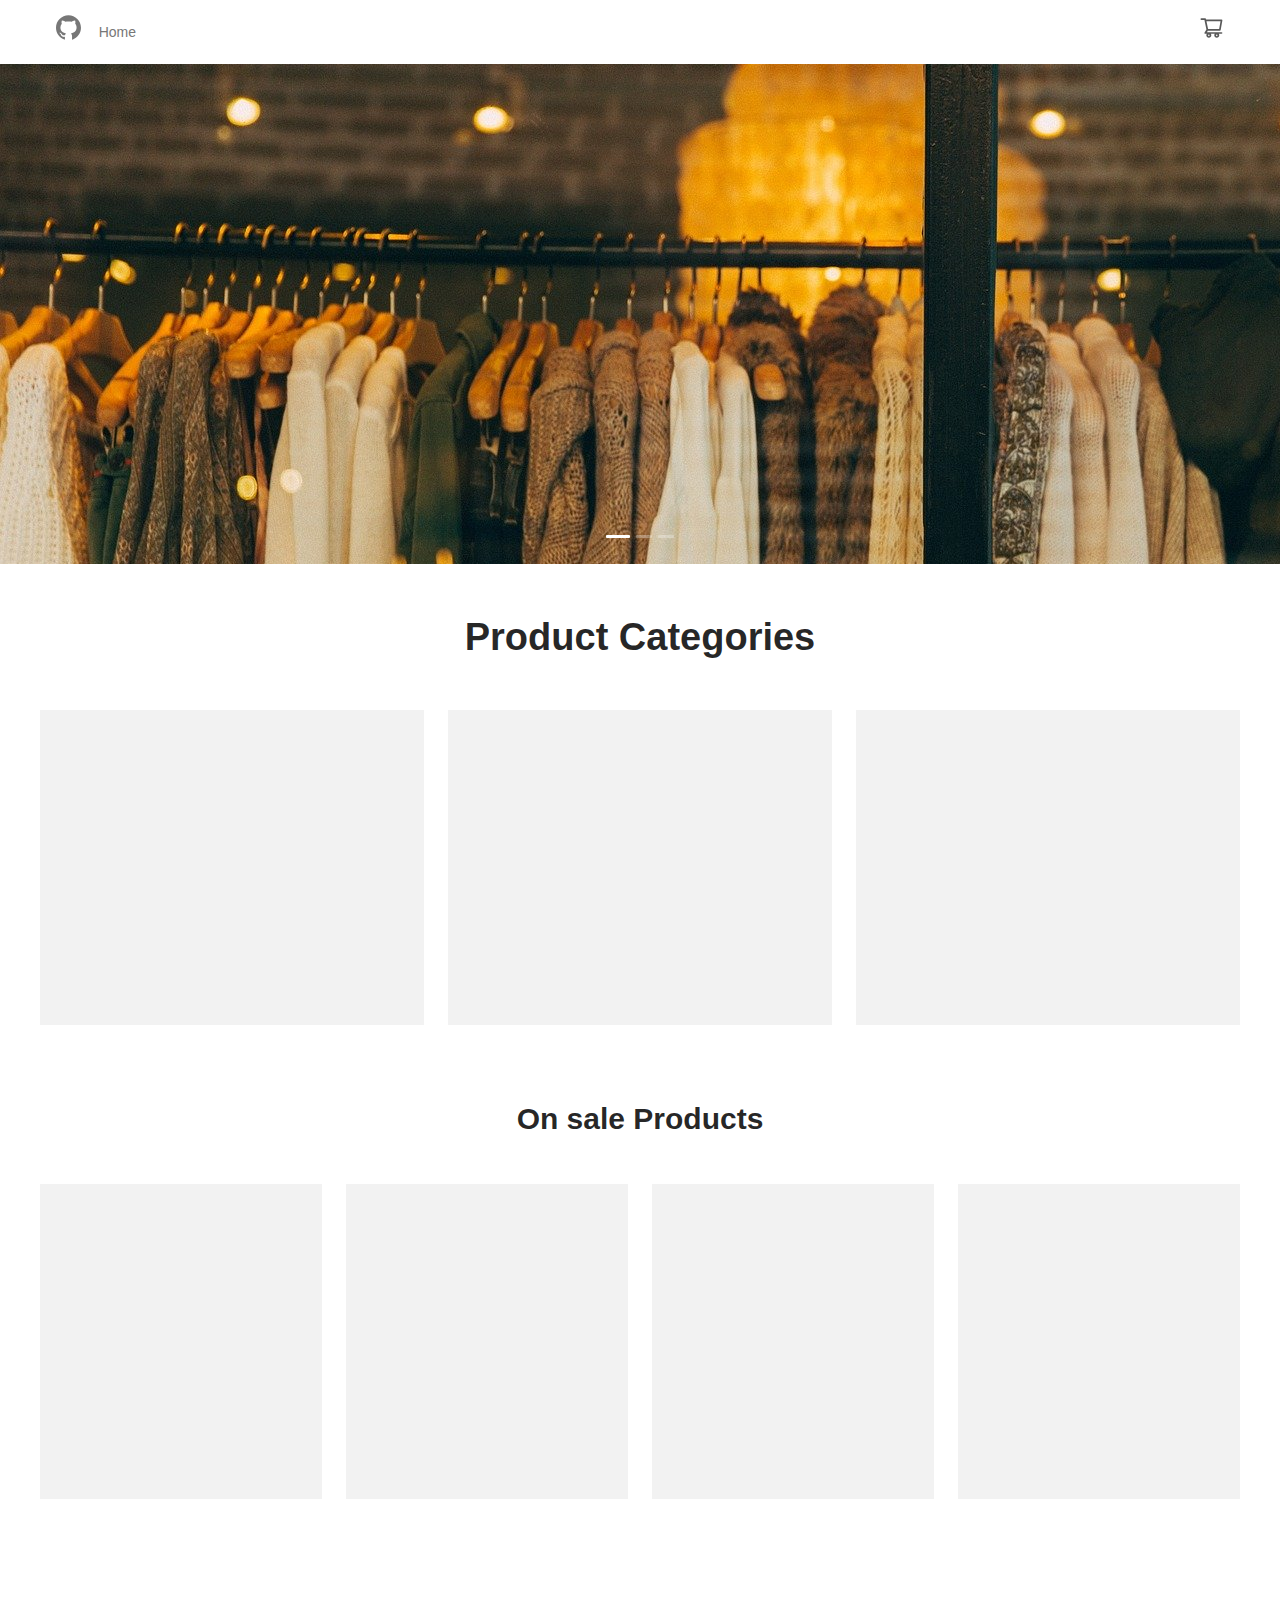
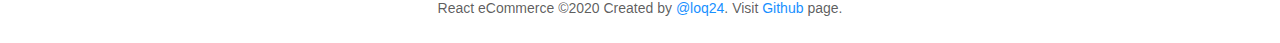
<file: index.html>
<!DOCTYPE html><html><head><title>React eCommerce</title><meta charSet="utf-8"/><meta name="viewport" content="initial-scale=1.0, width=device-width"/><meta name="next-head-count" content="3"/><link rel="preload" href="/_next/static/css/styles.b5e59ec4.chunk.css" as="style"/><link rel="stylesheet" href="/_next/static/css/styles.b5e59ec4.chunk.css"/><link rel="preload" href="/_next/static/css/0a5b606d7bb003ad778a9b96f01933e787d12573_CSS.cb888197.chunk.css" as="style"/><link rel="stylesheet" href="/_next/static/css/0a5b606d7bb003ad778a9b96f01933e787d12573_CSS.cb888197.chunk.css"/><link rel="preload" href="/_next/static/css/57ef40f4f2c97a95aff95ad15c4cc7798b2a8c05_CSS.173b98f9.chunk.css" as="style"/><link rel="stylesheet" href="/_next/static/css/57ef40f4f2c97a95aff95ad15c4cc7798b2a8c05_CSS.173b98f9.chunk.css"/><link rel="preload" href="/_next/static/UcbMHLAGUTJDRZWVUIl_X/pages/index.js" as="script"/><link rel="preload" href="/_next/static/UcbMHLAGUTJDRZWVUIl_X/pages/_app.js" as="script"/><link rel="preload" href="/_next/static/runtime/webpack-4b444dab214c6491079c.js" as="script"/><link rel="preload" href="/_next/static/chunks/framework.74d547792b3163b4d6d2.js" as="script"/><link rel="preload" href="/_next/static/chunks/commons.099a5eb356309c375861.js" as="script"/><link rel="preload" href="/_next/static/chunks/811a16f9f8b948191715ffd793ac061d49dfa379.f2a1eaace90f3d1de2b8.js" as="script"/><link rel="preload" href="/_next/static/chunks/styles.c466ba050cf98659b793.js" as="script"/><link rel="preload" href="/_next/static/runtime/main-0704461852a8a295b976.js" as="script"/><link rel="preload" href="/_next/static/chunks/0a5b606d7bb003ad778a9b96f01933e787d12573.34721660b650cee3af51.js" as="script"/><link rel="preload" href="/_next/static/chunks/0a5b606d7bb003ad778a9b96f01933e787d12573_CSS.8c3e6c8411dcf2ee6922.js" as="script"/><link rel="preload" href="/_next/static/chunks/57ef40f4f2c97a95aff95ad15c4cc7798b2a8c05.5ee0408653044f8ab902.js" as="script"/><link rel="preload" href="/_next/static/chunks/57ef40f4f2c97a95aff95ad15c4cc7798b2a8c05_CSS.319bab04f8bfa4cabe50.js" as="script"/></head><body><div id="__next"><div class="loading-bar" style="position:fixed"><div class="" style="opacity:1;-webkit-transition:0.4s opacity;transition:0.4s opacity;-webkit-transition-delay:0s;transition-delay:0s"><div class="" style="display:inline-block;position:fixed;top:0;left:0;width:0%;max-width:100% !important;height:2px;box-shadow:1px 1px 1px rgba(0,0,0,0.4);border-radius:0 1px 1px 0;-webkit-transition:0.4s width, 0.4s background-color;transition:0.4s width, 0.4s background-color;background-image:linear-gradient(to right, #4cd964, #5ac8fa, #007aff, #34aadc, #5856d6, #FF2D55);background-size:100vw 2px"></div></div></div><section class="ant-layout"><header class="ant-layout-header main-nav"><div class="ant-row ant-row-space-between"><div class="ant-col ant-col-2"><div class="left-nav-items"><a target="_blank" href="https://github.com/loq24/react-ecommerce"><span role="img" aria-label="github" style="font-size:25px;cursor:pointer" class="anticon anticon-github"><svg viewBox="64 64 896 896" focusable="false" class="" data-icon="github" width="1em" height="1em" fill="currentColor" aria-hidden="true"><path d="M511.6 76.3C264.3 76.2 64 276.4 64 523.5 64 718.9 189.3 885 363.8 946c23.5 5.9 19.9-10.8 19.9-22.2v-77.5c-135.7 15.9-141.2-73.9-150.3-88.9C215 726 171.5 718 184.5 703c30.9-15.9 62.4 4 98.9 57.9 26.4 39.1 77.9 32.5 104 26 5.7-23.5 17.9-44.5 34.7-60.8-140.6-25.2-199.2-111-199.2-213 0-49.5 16.3-95 48.3-131.7-20.4-60.5 1.9-112.3 4.9-120 58.1-5.2 118.5 41.6 123.2 45.3 33-8.9 70.7-13.6 112.9-13.6 42.4 0 80.2 4.9 113.5 13.9 11.3-8.6 67.3-48.8 121.3-43.9 2.9 7.7 24.7 58.3 5.5 118 32.4 36.8 48.9 82.7 48.9 132.3 0 102.2-59 188.1-200 212.9a127.5 127.5 0 0138.1 91v112.5c.8 9 0 17.9 15 17.9 177.1-59.7 304.6-227 304.6-424.1 0-247.2-200.4-447.3-447.5-447.3z"></path></svg></span></a><a href="/">Home</a></div></div><div style="text-align:right" class="ant-col ant-col-2"><div><span class="ant-badge"><span role="img" aria-label="shopping-cart" style="font-size:25px;cursor:pointer" class="anticon anticon-shopping-cart"><svg viewBox="0 0 1024 1024" focusable="false" class="" data-icon="shopping-cart" width="1em" height="1em" fill="currentColor" aria-hidden="true"><path d="M922.9 701.9H327.4l29.9-60.9 496.8-.9c16.8 0 31.2-12 34.2-28.6l68.8-385.1c1.8-10.1-.9-20.5-7.5-28.4a34.99 34.99 0 00-26.6-12.5l-632-2.1-5.4-25.4c-3.4-16.2-18-28-34.6-28H96.5a35.3 35.3 0 100 70.6h125.9L246 312.8l58.1 281.3-74.8 122.1a34.96 34.96 0 00-3 36.8c6 11.9 18.1 19.4 31.5 19.4h62.8a102.43 102.43 0 00-20.6 61.7c0 56.6 46 102.6 102.6 102.6s102.6-46 102.6-102.6c0-22.3-7.4-44-20.6-61.7h161.1a102.43 102.43 0 00-20.6 61.7c0 56.6 46 102.6 102.6 102.6s102.6-46 102.6-102.6c0-22.3-7.4-44-20.6-61.7H923c19.4 0 35.3-15.8 35.3-35.3a35.42 35.42 0 00-35.4-35.2zM305.7 253l575.8 1.9-56.4 315.8-452.3.8L305.7 253zm96.9 612.7c-17.4 0-31.6-14.2-31.6-31.6 0-17.4 14.2-31.6 31.6-31.6s31.6 14.2 31.6 31.6a31.6 31.6 0 01-31.6 31.6zm325.1 0c-17.4 0-31.6-14.2-31.6-31.6 0-17.4 14.2-31.6 31.6-31.6s31.6 14.2 31.6 31.6a31.6 31.6 0 01-31.6 31.6z"></path></svg></span></span></div></div></div></header><main class="ant-layout-content" style="min-height:500px"><div class="ant-carousel"><div class="slick-slider slick-initialized" dir="ltr"><div class="slick-list"><div class="slick-track" style="width:700%;left:-100%"><div data-index="-1" tabindex="-1" class="slick-slide slick-cloned" aria-hidden="true" style="width:14.285714285714286%"><div><div tabindex="-1" style="width:100%;display:inline-block"><img src="/images/carousel-demo-images/bazaar-1853361_1920.jpg"/></div></div></div><div data-index="0" class="slick-slide slick-active slick-current" tabindex="-1" aria-hidden="false" style="outline:none;width:14.285714285714286%"><div><div tabindex="-1" style="width:100%;display:inline-block"><img src="/images/carousel-demo-images/fashion-1031469_1920.jpg"/></div></div></div><div data-index="1" class="slick-slide" tabindex="-1" aria-hidden="true" style="outline:none;width:14.285714285714286%"><div><div tabindex="-1" style="width:100%;display:inline-block"><img src="/images/carousel-demo-images/vinyl-records-945396_1920.jpg"/></div></div></div><div data-index="2" class="slick-slide" tabindex="-1" aria-hidden="true" style="outline:none;width:14.285714285714286%"><div><div tabindex="-1" style="width:100%;display:inline-block"><img src="/images/carousel-demo-images/bazaar-1853361_1920.jpg"/></div></div></div><div data-index="3" tabindex="-1" class="slick-slide slick-cloned" aria-hidden="true" style="width:14.285714285714286%"><div><div tabindex="-1" style="width:100%;display:inline-block"><img src="/images/carousel-demo-images/fashion-1031469_1920.jpg"/></div></div></div><div data-index="4" tabindex="-1" class="slick-slide slick-cloned" aria-hidden="true" style="width:14.285714285714286%"><div><div tabindex="-1" style="width:100%;display:inline-block"><img src="/images/carousel-demo-images/vinyl-records-945396_1920.jpg"/></div></div></div><div data-index="5" tabindex="-1" class="slick-slide slick-cloned" aria-hidden="true" style="width:14.285714285714286%"><div><div tabindex="-1" style="width:100%;display:inline-block"><img src="/images/carousel-demo-images/bazaar-1853361_1920.jpg"/></div></div></div></div></div><ul style="display:block" class="slick-dots slick-dots-bottom"><li class="slick-active"><button>1</button></li><li class=""><button>2</button></li><li class=""><button>3</button></li></ul></div></div><div class="ant-row ant-row-center"><div style="margin-top:50px;margin-bottom:30px" class="ant-col"><h1 class="ant-typography" style="text-transform:none">Product Categories</h1></div></div><section class="ant-layout boxed-width"><div class="ant-row product-categories-skeleton" style="margin-left:-12px;margin-right:-12px;margin-top:-12px;margin-bottom:12px"><div style="padding-left:12px;padding-right:12px;padding-top:12px;padding-bottom:12px;text-align:center" class="ant-col ant-col-xs-24 ant-col-sm-24 ant-col-md-8 ant-col-lg-8 ant-col-xl-8"><div class="ant-skeleton ant-skeleton-with-avatar ant-skeleton-active"><div class="ant-skeleton-header"><span class="ant-skeleton-avatar ant-skeleton-avatar-lg ant-skeleton-avatar-square"></span></div></div></div><div style="padding-left:12px;padding-right:12px;padding-top:12px;padding-bottom:12px;text-align:center" class="ant-col ant-col-xs-24 ant-col-sm-24 ant-col-md-8 ant-col-lg-8 ant-col-xl-8"><div class="ant-skeleton ant-skeleton-with-avatar ant-skeleton-active"><div class="ant-skeleton-header"><span class="ant-skeleton-avatar ant-skeleton-avatar-lg ant-skeleton-avatar-square"></span></div></div></div><div style="padding-left:12px;padding-right:12px;padding-top:12px;padding-bottom:12px;text-align:center" class="ant-col ant-col-xs-24 ant-col-sm-24 ant-col-md-8 ant-col-lg-8 ant-col-xl-8"><div class="ant-skeleton ant-skeleton-with-avatar ant-skeleton-active"><div class="ant-skeleton-header"><span class="ant-skeleton-avatar ant-skeleton-avatar-lg ant-skeleton-avatar-square"></span></div></div></div></div></section><div class="ant-row ant-row-center"><div style="margin-top:50px;margin-bottom:30px" class="ant-col"><h2 class="ant-typography" style="text-transform:none">On sale Products</h2></div></div><section class="ant-layout boxed-width"><div class="ant-row product-categories-skeleton" style="margin-left:-12px;margin-right:-12px;margin-top:-12px;margin-bottom:12px"><div style="padding-left:12px;padding-right:12px;padding-top:12px;padding-bottom:12px;text-align:center" class="ant-col ant-col-xs-24 ant-col-sm-12 ant-col-md-6 ant-col-lg-6 ant-col-xl-6"><div class="ant-skeleton ant-skeleton-with-avatar ant-skeleton-active"><div class="ant-skeleton-header"><span class="ant-skeleton-avatar ant-skeleton-avatar-lg ant-skeleton-avatar-square"></span></div></div></div><div style="padding-left:12px;padding-right:12px;padding-top:12px;padding-bottom:12px;text-align:center" class="ant-col ant-col-xs-24 ant-col-sm-12 ant-col-md-6 ant-col-lg-6 ant-col-xl-6"><div class="ant-skeleton ant-skeleton-with-avatar ant-skeleton-active"><div class="ant-skeleton-header"><span class="ant-skeleton-avatar ant-skeleton-avatar-lg ant-skeleton-avatar-square"></span></div></div></div><div style="padding-left:12px;padding-right:12px;padding-top:12px;padding-bottom:12px;text-align:center" class="ant-col ant-col-xs-24 ant-col-sm-12 ant-col-md-6 ant-col-lg-6 ant-col-xl-6"><div class="ant-skeleton ant-skeleton-with-avatar ant-skeleton-active"><div class="ant-skeleton-header"><span class="ant-skeleton-avatar ant-skeleton-avatar-lg ant-skeleton-avatar-square"></span></div></div></div><div style="padding-left:12px;padding-right:12px;padding-top:12px;padding-bottom:12px;text-align:center" class="ant-col ant-col-xs-24 ant-col-sm-12 ant-col-md-6 ant-col-lg-6 ant-col-xl-6"><div class="ant-skeleton ant-skeleton-with-avatar ant-skeleton-active"><div class="ant-skeleton-header"><span class="ant-skeleton-avatar ant-skeleton-avatar-lg ant-skeleton-avatar-square"></span></div></div></div></div></section></main><footer class="ant-layout-footer" style="text-align:center;margin-top:50px">React eCommerce ©2020 Created by<!-- --> <a href="https://lougiequisel.com/" target="_blank">@loq24</a>. Visit<!-- --> <a target="_blank" href="https://github.com/loq24/react-ecommerce">Github</a> <!-- -->page.</footer></section></div><script id="__NEXT_DATA__" type="application/json">{"props":{"pageProps":{}},"page":"/","query":{},"buildId":"UcbMHLAGUTJDRZWVUIl_X","nextExport":true,"autoExport":true,"isFallback":false}</script><script nomodule="" src="/_next/static/runtime/polyfills-f7ca29cb5de5758bcbbc.js"></script><script async="" data-next-page="/" src="/_next/static/UcbMHLAGUTJDRZWVUIl_X/pages/index.js"></script><script async="" data-next-page="/_app" src="/_next/static/UcbMHLAGUTJDRZWVUIl_X/pages/_app.js"></script><script src="/_next/static/runtime/webpack-4b444dab214c6491079c.js" async=""></script><script src="/_next/static/chunks/framework.74d547792b3163b4d6d2.js" async=""></script><script src="/_next/static/chunks/commons.099a5eb356309c375861.js" async=""></script><script src="/_next/static/chunks/811a16f9f8b948191715ffd793ac061d49dfa379.f2a1eaace90f3d1de2b8.js" async=""></script><script src="/_next/static/chunks/styles.c466ba050cf98659b793.js" async=""></script><script src="/_next/static/runtime/main-0704461852a8a295b976.js" async=""></script><script src="/_next/static/chunks/0a5b606d7bb003ad778a9b96f01933e787d12573.34721660b650cee3af51.js" async=""></script><script src="/_next/static/chunks/0a5b606d7bb003ad778a9b96f01933e787d12573_CSS.8c3e6c8411dcf2ee6922.js" async=""></script><script src="/_next/static/chunks/57ef40f4f2c97a95aff95ad15c4cc7798b2a8c05.5ee0408653044f8ab902.js" async=""></script><script src="/_next/static/chunks/57ef40f4f2c97a95aff95ad15c4cc7798b2a8c05_CSS.319bab04f8bfa4cabe50.js" async=""></script><script src="/_next/static/UcbMHLAGUTJDRZWVUIl_X/_buildManifest.js" async=""></script><script src="/_next/static/UcbMHLAGUTJDRZWVUIl_X/_ssgManifest.js" async=""></script></body></html>
</file>
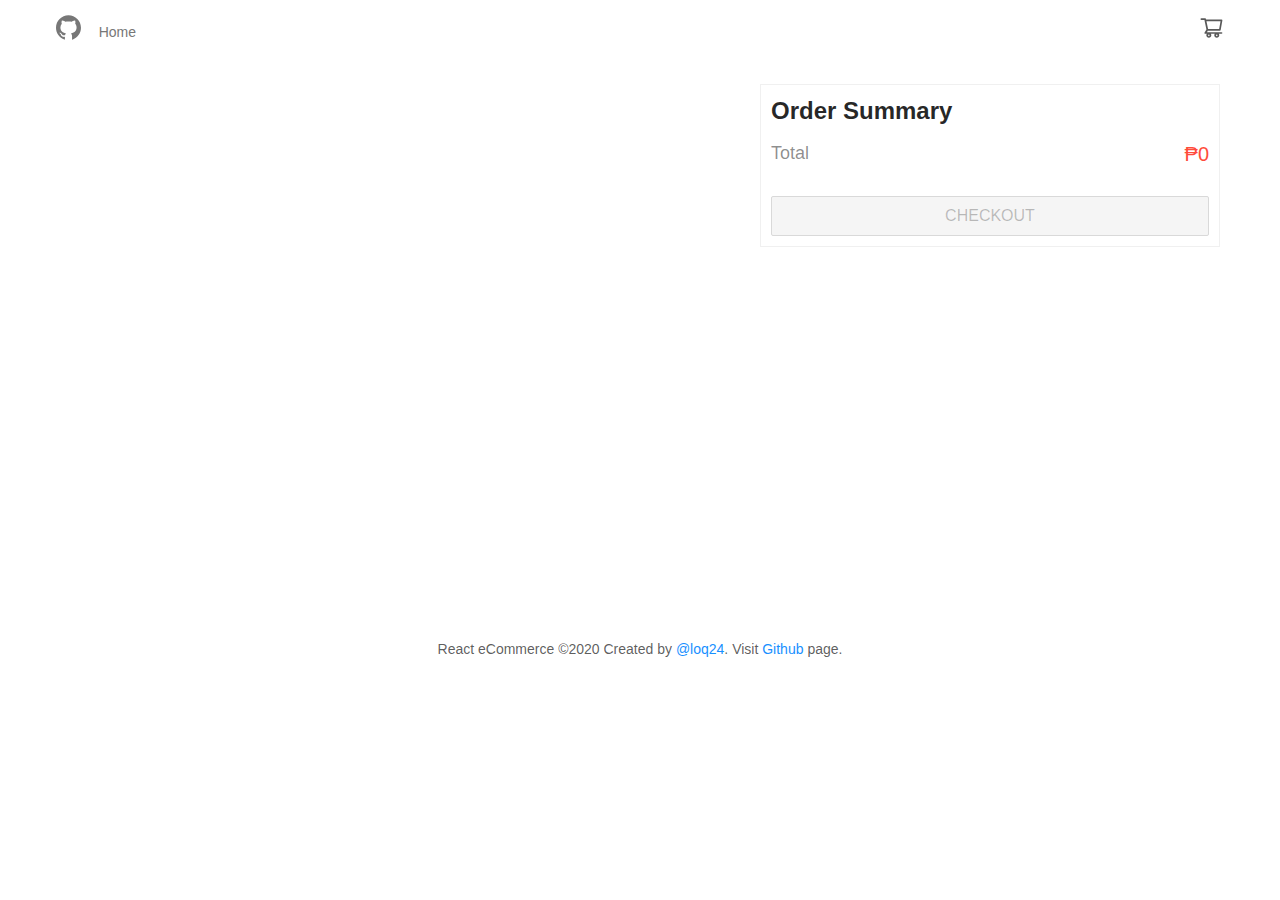
<file: cart.html>
<!DOCTYPE html><html><head><title>React eCommerce - Cart</title><meta charSet="utf-8"/><meta name="viewport" content="initial-scale=1.0, width=device-width"/><meta name="next-head-count" content="3"/><link rel="preload" href="/_next/static/css/styles.b5e59ec4.chunk.css" as="style"/><link rel="stylesheet" href="/_next/static/css/styles.b5e59ec4.chunk.css"/><link rel="preload" href="/_next/static/css/0a5b606d7bb003ad778a9b96f01933e787d12573_CSS.cb888197.chunk.css" as="style"/><link rel="stylesheet" href="/_next/static/css/0a5b606d7bb003ad778a9b96f01933e787d12573_CSS.cb888197.chunk.css"/><link rel="preload" href="/_next/static/css/static/UcbMHLAGUTJDRZWVUIl_X/pages/cart.js.ce7fce6a.chunk.css" as="style"/><link rel="stylesheet" href="/_next/static/css/static/UcbMHLAGUTJDRZWVUIl_X/pages/cart.js.ce7fce6a.chunk.css"/><link rel="preload" href="/_next/static/UcbMHLAGUTJDRZWVUIl_X/pages/cart.js" as="script"/><link rel="preload" href="/_next/static/UcbMHLAGUTJDRZWVUIl_X/pages/_app.js" as="script"/><link rel="preload" href="/_next/static/runtime/webpack-4b444dab214c6491079c.js" as="script"/><link rel="preload" href="/_next/static/chunks/framework.74d547792b3163b4d6d2.js" as="script"/><link rel="preload" href="/_next/static/chunks/commons.099a5eb356309c375861.js" as="script"/><link rel="preload" href="/_next/static/chunks/811a16f9f8b948191715ffd793ac061d49dfa379.f2a1eaace90f3d1de2b8.js" as="script"/><link rel="preload" href="/_next/static/chunks/styles.c466ba050cf98659b793.js" as="script"/><link rel="preload" href="/_next/static/runtime/main-0704461852a8a295b976.js" as="script"/><link rel="preload" href="/_next/static/chunks/0a5b606d7bb003ad778a9b96f01933e787d12573.34721660b650cee3af51.js" as="script"/><link rel="preload" href="/_next/static/chunks/0a5b606d7bb003ad778a9b96f01933e787d12573_CSS.8c3e6c8411dcf2ee6922.js" as="script"/></head><body><div id="__next"><div class="loading-bar" style="position:fixed"><div class="" style="opacity:1;-webkit-transition:0.4s opacity;transition:0.4s opacity;-webkit-transition-delay:0s;transition-delay:0s"><div class="" style="display:inline-block;position:fixed;top:0;left:0;width:0%;max-width:100% !important;height:2px;box-shadow:1px 1px 1px rgba(0,0,0,0.4);border-radius:0 1px 1px 0;-webkit-transition:0.4s width, 0.4s background-color;transition:0.4s width, 0.4s background-color;background-image:linear-gradient(to right, #4cd964, #5ac8fa, #007aff, #34aadc, #5856d6, #FF2D55);background-size:100vw 2px"></div></div></div><section class="ant-layout"><header class="ant-layout-header main-nav"><div class="ant-row ant-row-space-between"><div class="ant-col ant-col-2"><div class="left-nav-items"><a target="_blank" href="https://github.com/loq24/react-ecommerce"><span role="img" aria-label="github" style="font-size:25px;cursor:pointer" class="anticon anticon-github"><svg viewBox="64 64 896 896" focusable="false" class="" data-icon="github" width="1em" height="1em" fill="currentColor" aria-hidden="true"><path d="M511.6 76.3C264.3 76.2 64 276.4 64 523.5 64 718.9 189.3 885 363.8 946c23.5 5.9 19.9-10.8 19.9-22.2v-77.5c-135.7 15.9-141.2-73.9-150.3-88.9C215 726 171.5 718 184.5 703c30.9-15.9 62.4 4 98.9 57.9 26.4 39.1 77.9 32.5 104 26 5.7-23.5 17.9-44.5 34.7-60.8-140.6-25.2-199.2-111-199.2-213 0-49.5 16.3-95 48.3-131.7-20.4-60.5 1.9-112.3 4.9-120 58.1-5.2 118.5 41.6 123.2 45.3 33-8.9 70.7-13.6 112.9-13.6 42.4 0 80.2 4.9 113.5 13.9 11.3-8.6 67.3-48.8 121.3-43.9 2.9 7.7 24.7 58.3 5.5 118 32.4 36.8 48.9 82.7 48.9 132.3 0 102.2-59 188.1-200 212.9a127.5 127.5 0 0138.1 91v112.5c.8 9 0 17.9 15 17.9 177.1-59.7 304.6-227 304.6-424.1 0-247.2-200.4-447.3-447.5-447.3z"></path></svg></span></a><a href="/">Home</a></div></div><div style="text-align:right" class="ant-col ant-col-2"><div><span class="ant-badge"><span role="img" aria-label="shopping-cart" style="font-size:25px;cursor:pointer" class="anticon anticon-shopping-cart"><svg viewBox="0 0 1024 1024" focusable="false" class="" data-icon="shopping-cart" width="1em" height="1em" fill="currentColor" aria-hidden="true"><path d="M922.9 701.9H327.4l29.9-60.9 496.8-.9c16.8 0 31.2-12 34.2-28.6l68.8-385.1c1.8-10.1-.9-20.5-7.5-28.4a34.99 34.99 0 00-26.6-12.5l-632-2.1-5.4-25.4c-3.4-16.2-18-28-34.6-28H96.5a35.3 35.3 0 100 70.6h125.9L246 312.8l58.1 281.3-74.8 122.1a34.96 34.96 0 00-3 36.8c6 11.9 18.1 19.4 31.5 19.4h62.8a102.43 102.43 0 00-20.6 61.7c0 56.6 46 102.6 102.6 102.6s102.6-46 102.6-102.6c0-22.3-7.4-44-20.6-61.7h161.1a102.43 102.43 0 00-20.6 61.7c0 56.6 46 102.6 102.6 102.6s102.6-46 102.6-102.6c0-22.3-7.4-44-20.6-61.7H923c19.4 0 35.3-15.8 35.3-35.3a35.42 35.42 0 00-35.4-35.2zM305.7 253l575.8 1.9-56.4 315.8-452.3.8L305.7 253zm96.9 612.7c-17.4 0-31.6-14.2-31.6-31.6 0-17.4 14.2-31.6 31.6-31.6s31.6 14.2 31.6 31.6a31.6 31.6 0 01-31.6 31.6zm325.1 0c-17.4 0-31.6-14.2-31.6-31.6 0-17.4 14.2-31.6 31.6-31.6s31.6 14.2 31.6 31.6a31.6 31.6 0 01-31.6 31.6z"></path></svg></span></span></div></div></div></header><main class="ant-layout-content" style="min-height:500px"><div class="ant-row cart-wrapper boxed-width"><div class="ant-col ant-col-xs-24 ant-col-sm-24 ant-col-md-24 ant-col-lg-24 ant-col-xl-14"><section class="ant-layout boxed-width"><div class="ant-row product-categories-skeleton" style="margin-left:-12px;margin-right:-12px;margin-top:-12px;margin-bottom:12px"></div></section></div><div class="ant-col ant-col-xs-24 ant-col-sm-24 ant-col-md-24 ant-col-lg-24 ant-col-xl-10"><div class="order-summary"><h3 class="ant-typography">Order Summary</h3><div><span class="ant-typography ant-typography-secondary">Total</span><span class="ant-typography ant-typography-disabled">₱<!-- -->0</span></div><button disabled="" type="button" class="ant-btn ant-btn-primary ant-btn-lg"><span>CHECKOUT</span></button></div></div></div></main><footer class="ant-layout-footer" style="text-align:center;margin-top:50px">React eCommerce ©2020 Created by<!-- --> <a href="https://lougiequisel.com/" target="_blank">@loq24</a>. Visit<!-- --> <a target="_blank" href="https://github.com/loq24/react-ecommerce">Github</a> <!-- -->page.</footer></section></div><script id="__NEXT_DATA__" type="application/json">{"props":{"pageProps":{}},"page":"/cart","query":{},"buildId":"UcbMHLAGUTJDRZWVUIl_X","nextExport":true,"autoExport":true,"isFallback":false}</script><script nomodule="" src="/_next/static/runtime/polyfills-f7ca29cb5de5758bcbbc.js"></script><script async="" data-next-page="/cart" src="/_next/static/UcbMHLAGUTJDRZWVUIl_X/pages/cart.js"></script><script async="" data-next-page="/_app" src="/_next/static/UcbMHLAGUTJDRZWVUIl_X/pages/_app.js"></script><script src="/_next/static/runtime/webpack-4b444dab214c6491079c.js" async=""></script><script src="/_next/static/chunks/framework.74d547792b3163b4d6d2.js" async=""></script><script src="/_next/static/chunks/commons.099a5eb356309c375861.js" async=""></script><script src="/_next/static/chunks/811a16f9f8b948191715ffd793ac061d49dfa379.f2a1eaace90f3d1de2b8.js" async=""></script><script src="/_next/static/chunks/styles.c466ba050cf98659b793.js" async=""></script><script src="/_next/static/runtime/main-0704461852a8a295b976.js" async=""></script><script src="/_next/static/chunks/0a5b606d7bb003ad778a9b96f01933e787d12573.34721660b650cee3af51.js" async=""></script><script src="/_next/static/chunks/0a5b606d7bb003ad778a9b96f01933e787d12573_CSS.8c3e6c8411dcf2ee6922.js" async=""></script><script src="/_next/static/UcbMHLAGUTJDRZWVUIl_X/_buildManifest.js" async=""></script><script src="/_next/static/UcbMHLAGUTJDRZWVUIl_X/_ssgManifest.js" async=""></script></body></html>
</file>
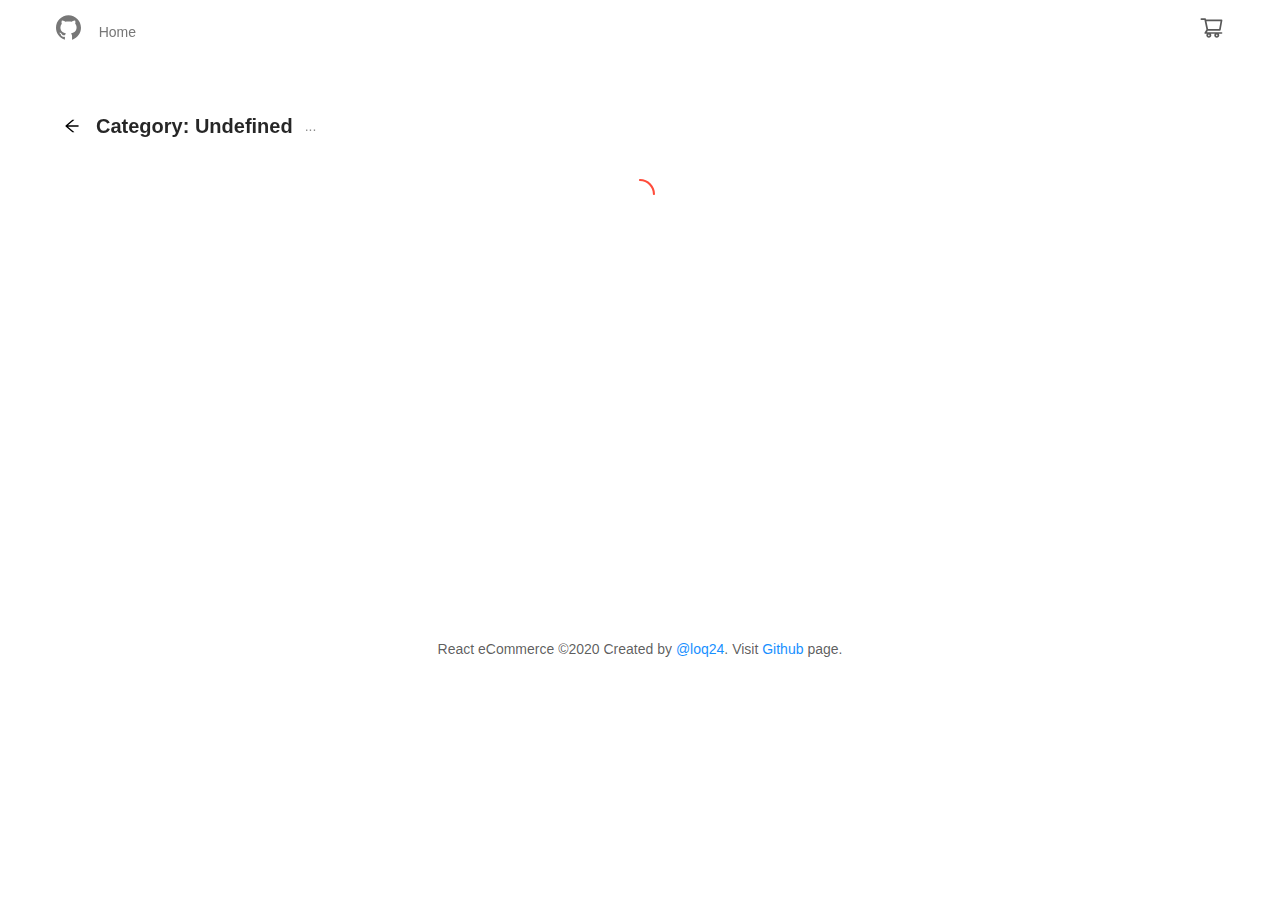
<file: category/[...category].html>
<!DOCTYPE html><html><head><title>React eCommerce - ... category</title><meta charSet="utf-8"/><meta name="viewport" content="initial-scale=1.0, width=device-width"/><meta name="next-head-count" content="3"/><link rel="preload" href="/_next/static/css/styles.b5e59ec4.chunk.css" as="style"/><link rel="stylesheet" href="/_next/static/css/styles.b5e59ec4.chunk.css"/><link rel="preload" href="/_next/static/css/0a5b606d7bb003ad778a9b96f01933e787d12573_CSS.cb888197.chunk.css" as="style"/><link rel="stylesheet" href="/_next/static/css/0a5b606d7bb003ad778a9b96f01933e787d12573_CSS.cb888197.chunk.css"/><link rel="preload" href="/_next/static/css/57ef40f4f2c97a95aff95ad15c4cc7798b2a8c05_CSS.173b98f9.chunk.css" as="style"/><link rel="stylesheet" href="/_next/static/css/57ef40f4f2c97a95aff95ad15c4cc7798b2a8c05_CSS.173b98f9.chunk.css"/><link rel="preload" href="/_next/static/UcbMHLAGUTJDRZWVUIl_X/pages/category/%5B...category%5D.js" as="script"/><link rel="preload" href="/_next/static/UcbMHLAGUTJDRZWVUIl_X/pages/_app.js" as="script"/><link rel="preload" href="/_next/static/runtime/webpack-4b444dab214c6491079c.js" as="script"/><link rel="preload" href="/_next/static/chunks/framework.74d547792b3163b4d6d2.js" as="script"/><link rel="preload" href="/_next/static/chunks/commons.099a5eb356309c375861.js" as="script"/><link rel="preload" href="/_next/static/chunks/811a16f9f8b948191715ffd793ac061d49dfa379.f2a1eaace90f3d1de2b8.js" as="script"/><link rel="preload" href="/_next/static/chunks/styles.c466ba050cf98659b793.js" as="script"/><link rel="preload" href="/_next/static/runtime/main-0704461852a8a295b976.js" as="script"/><link rel="preload" href="/_next/static/chunks/0a5b606d7bb003ad778a9b96f01933e787d12573.34721660b650cee3af51.js" as="script"/><link rel="preload" href="/_next/static/chunks/0a5b606d7bb003ad778a9b96f01933e787d12573_CSS.8c3e6c8411dcf2ee6922.js" as="script"/><link rel="preload" href="/_next/static/chunks/57ef40f4f2c97a95aff95ad15c4cc7798b2a8c05.5ee0408653044f8ab902.js" as="script"/><link rel="preload" href="/_next/static/chunks/57ef40f4f2c97a95aff95ad15c4cc7798b2a8c05_CSS.319bab04f8bfa4cabe50.js" as="script"/></head><body><div id="__next"><div class="loading-bar" style="position:fixed"><div class="" style="opacity:1;-webkit-transition:0.4s opacity;transition:0.4s opacity;-webkit-transition-delay:0s;transition-delay:0s"><div class="" style="display:inline-block;position:fixed;top:0;left:0;width:0%;max-width:100% !important;height:2px;box-shadow:1px 1px 1px rgba(0,0,0,0.4);border-radius:0 1px 1px 0;-webkit-transition:0.4s width, 0.4s background-color;transition:0.4s width, 0.4s background-color;background-image:linear-gradient(to right, #4cd964, #5ac8fa, #007aff, #34aadc, #5856d6, #FF2D55);background-size:100vw 2px"></div></div></div><section class="ant-layout"><header class="ant-layout-header main-nav"><div class="ant-row ant-row-space-between"><div class="ant-col ant-col-2"><div class="left-nav-items"><a target="_blank" href="https://github.com/loq24/react-ecommerce"><span role="img" aria-label="github" style="font-size:25px;cursor:pointer" class="anticon anticon-github"><svg viewBox="64 64 896 896" focusable="false" class="" data-icon="github" width="1em" height="1em" fill="currentColor" aria-hidden="true"><path d="M511.6 76.3C264.3 76.2 64 276.4 64 523.5 64 718.9 189.3 885 363.8 946c23.5 5.9 19.9-10.8 19.9-22.2v-77.5c-135.7 15.9-141.2-73.9-150.3-88.9C215 726 171.5 718 184.5 703c30.9-15.9 62.4 4 98.9 57.9 26.4 39.1 77.9 32.5 104 26 5.7-23.5 17.9-44.5 34.7-60.8-140.6-25.2-199.2-111-199.2-213 0-49.5 16.3-95 48.3-131.7-20.4-60.5 1.9-112.3 4.9-120 58.1-5.2 118.5 41.6 123.2 45.3 33-8.9 70.7-13.6 112.9-13.6 42.4 0 80.2 4.9 113.5 13.9 11.3-8.6 67.3-48.8 121.3-43.9 2.9 7.7 24.7 58.3 5.5 118 32.4 36.8 48.9 82.7 48.9 132.3 0 102.2-59 188.1-200 212.9a127.5 127.5 0 0138.1 91v112.5c.8 9 0 17.9 15 17.9 177.1-59.7 304.6-227 304.6-424.1 0-247.2-200.4-447.3-447.5-447.3z"></path></svg></span></a><a href="/">Home</a></div></div><div style="text-align:right" class="ant-col ant-col-2"><div><span class="ant-badge"><span role="img" aria-label="shopping-cart" style="font-size:25px;cursor:pointer" class="anticon anticon-shopping-cart"><svg viewBox="0 0 1024 1024" focusable="false" class="" data-icon="shopping-cart" width="1em" height="1em" fill="currentColor" aria-hidden="true"><path d="M922.9 701.9H327.4l29.9-60.9 496.8-.9c16.8 0 31.2-12 34.2-28.6l68.8-385.1c1.8-10.1-.9-20.5-7.5-28.4a34.99 34.99 0 00-26.6-12.5l-632-2.1-5.4-25.4c-3.4-16.2-18-28-34.6-28H96.5a35.3 35.3 0 100 70.6h125.9L246 312.8l58.1 281.3-74.8 122.1a34.96 34.96 0 00-3 36.8c6 11.9 18.1 19.4 31.5 19.4h62.8a102.43 102.43 0 00-20.6 61.7c0 56.6 46 102.6 102.6 102.6s102.6-46 102.6-102.6c0-22.3-7.4-44-20.6-61.7h161.1a102.43 102.43 0 00-20.6 61.7c0 56.6 46 102.6 102.6 102.6s102.6-46 102.6-102.6c0-22.3-7.4-44-20.6-61.7H923c19.4 0 35.3-15.8 35.3-35.3a35.42 35.42 0 00-35.4-35.2zM305.7 253l575.8 1.9-56.4 315.8-452.3.8L305.7 253zm96.9 612.7c-17.4 0-31.6-14.2-31.6-31.6 0-17.4 14.2-31.6 31.6-31.6s31.6 14.2 31.6 31.6a31.6 31.6 0 01-31.6 31.6zm325.1 0c-17.4 0-31.6-14.2-31.6-31.6 0-17.4 14.2-31.6 31.6-31.6s31.6 14.2 31.6 31.6a31.6 31.6 0 01-31.6 31.6z"></path></svg></span></span></div></div></div></header><main class="ant-layout-content" style="min-height:500px"><div class="ant-page-header site-page-header boxed-width ant-page-header-ghost"><div class="ant-page-header-heading"><div class="ant-page-header-back"><div role="button" tabindex="0" class="ant-page-header-back-button" aria-label="Back" style="border:0;background:transparent;padding:0;line-height:inherit;display:inline-block"><span role="img" aria-label="arrow-left" class="anticon anticon-arrow-left"><svg viewBox="64 64 896 896" focusable="false" class="" data-icon="arrow-left" width="1em" height="1em" fill="currentColor" aria-hidden="true"><path d="M872 474H286.9l350.2-304c5.6-4.9 2.2-14-5.2-14h-88.5c-3.9 0-7.6 1.4-10.5 3.9L155 487.8a31.96 31.96 0 000 48.3L535.1 866c1.5 1.3 3.3 2 5.2 2h91.5c7.4 0 10.8-9.2 5.2-14L286.9 550H872c4.4 0 8-3.6 8-8v-60c0-4.4-3.6-8-8-8z"></path></svg></span></div></div><span class="ant-page-header-heading-title">Category: ...</span><span class="ant-page-header-heading-sub-title">...</span></div></div></main><footer class="ant-layout-footer" style="text-align:center;margin-top:50px">React eCommerce ©2020 Created by<!-- --> <a href="https://lougiequisel.com/" target="_blank">@loq24</a>. Visit<!-- --> <a target="_blank" href="https://github.com/loq24/react-ecommerce">Github</a> <!-- -->page.</footer></section></div><script id="__NEXT_DATA__" type="application/json">{"props":{"pageProps":{}},"page":"/category/[...category]","query":{},"buildId":"UcbMHLAGUTJDRZWVUIl_X","nextExport":true,"autoExport":true,"isFallback":false}</script><script nomodule="" src="/_next/static/runtime/polyfills-f7ca29cb5de5758bcbbc.js"></script><script async="" data-next-page="/category/[...category]" src="/_next/static/UcbMHLAGUTJDRZWVUIl_X/pages/category/%5B...category%5D.js"></script><script async="" data-next-page="/_app" src="/_next/static/UcbMHLAGUTJDRZWVUIl_X/pages/_app.js"></script><script src="/_next/static/runtime/webpack-4b444dab214c6491079c.js" async=""></script><script src="/_next/static/chunks/framework.74d547792b3163b4d6d2.js" async=""></script><script src="/_next/static/chunks/commons.099a5eb356309c375861.js" async=""></script><script src="/_next/static/chunks/811a16f9f8b948191715ffd793ac061d49dfa379.f2a1eaace90f3d1de2b8.js" async=""></script><script src="/_next/static/chunks/styles.c466ba050cf98659b793.js" async=""></script><script src="/_next/static/runtime/main-0704461852a8a295b976.js" async=""></script><script src="/_next/static/chunks/0a5b606d7bb003ad778a9b96f01933e787d12573.34721660b650cee3af51.js" async=""></script><script src="/_next/static/chunks/0a5b606d7bb003ad778a9b96f01933e787d12573_CSS.8c3e6c8411dcf2ee6922.js" async=""></script><script src="/_next/static/chunks/57ef40f4f2c97a95aff95ad15c4cc7798b2a8c05.5ee0408653044f8ab902.js" async=""></script><script src="/_next/static/chunks/57ef40f4f2c97a95aff95ad15c4cc7798b2a8c05_CSS.319bab04f8bfa4cabe50.js" async=""></script><script src="/_next/static/UcbMHLAGUTJDRZWVUIl_X/_buildManifest.js" async=""></script><script src="/_next/static/UcbMHLAGUTJDRZWVUIl_X/_ssgManifest.js" async=""></script></body></html>
</file>
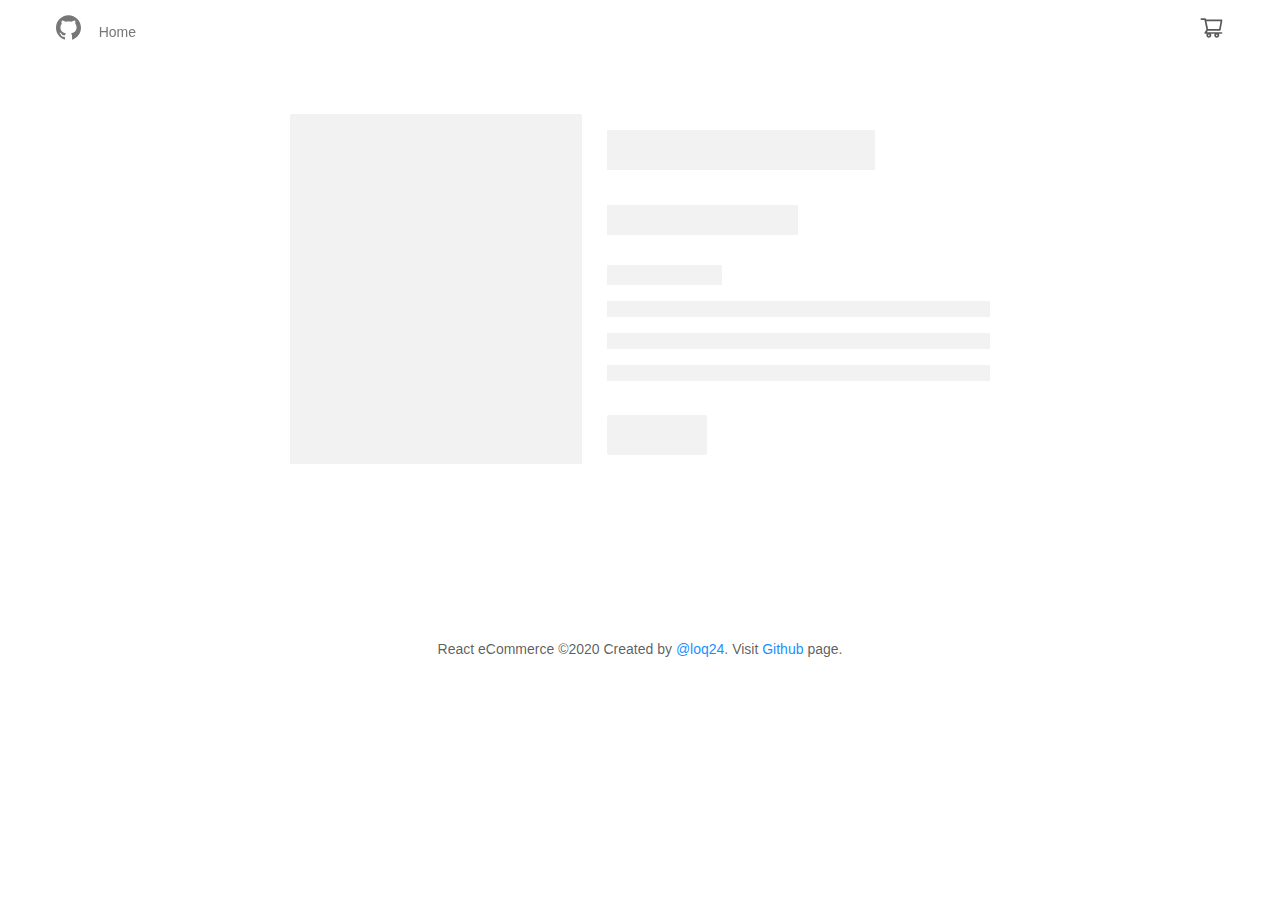
<file: product/[...product].html>
<!DOCTYPE html><html><head><title>React eCommerce - ...</title><meta charSet="utf-8"/><meta name="viewport" content="initial-scale=1.0, width=device-width"/><meta name="next-head-count" content="3"/><link rel="preload" href="/_next/static/css/styles.b5e59ec4.chunk.css" as="style"/><link rel="stylesheet" href="/_next/static/css/styles.b5e59ec4.chunk.css"/><link rel="preload" href="/_next/static/css/0a5b606d7bb003ad778a9b96f01933e787d12573_CSS.cb888197.chunk.css" as="style"/><link rel="stylesheet" href="/_next/static/css/0a5b606d7bb003ad778a9b96f01933e787d12573_CSS.cb888197.chunk.css"/><link rel="preload" href="/_next/static/UcbMHLAGUTJDRZWVUIl_X/pages/product/%5B...product%5D.js" as="script"/><link rel="preload" href="/_next/static/UcbMHLAGUTJDRZWVUIl_X/pages/_app.js" as="script"/><link rel="preload" href="/_next/static/runtime/webpack-4b444dab214c6491079c.js" as="script"/><link rel="preload" href="/_next/static/chunks/framework.74d547792b3163b4d6d2.js" as="script"/><link rel="preload" href="/_next/static/chunks/commons.099a5eb356309c375861.js" as="script"/><link rel="preload" href="/_next/static/chunks/811a16f9f8b948191715ffd793ac061d49dfa379.f2a1eaace90f3d1de2b8.js" as="script"/><link rel="preload" href="/_next/static/chunks/styles.c466ba050cf98659b793.js" as="script"/><link rel="preload" href="/_next/static/runtime/main-0704461852a8a295b976.js" as="script"/><link rel="preload" href="/_next/static/chunks/0a5b606d7bb003ad778a9b96f01933e787d12573.34721660b650cee3af51.js" as="script"/><link rel="preload" href="/_next/static/chunks/0a5b606d7bb003ad778a9b96f01933e787d12573_CSS.8c3e6c8411dcf2ee6922.js" as="script"/></head><body><div id="__next"><div class="loading-bar" style="position:fixed"><div class="" style="opacity:1;-webkit-transition:0.4s opacity;transition:0.4s opacity;-webkit-transition-delay:0s;transition-delay:0s"><div class="" style="display:inline-block;position:fixed;top:0;left:0;width:0%;max-width:100% !important;height:2px;box-shadow:1px 1px 1px rgba(0,0,0,0.4);border-radius:0 1px 1px 0;-webkit-transition:0.4s width, 0.4s background-color;transition:0.4s width, 0.4s background-color;background-image:linear-gradient(to right, #4cd964, #5ac8fa, #007aff, #34aadc, #5856d6, #FF2D55);background-size:100vw 2px"></div></div></div><section class="ant-layout"><header class="ant-layout-header main-nav"><div class="ant-row ant-row-space-between"><div class="ant-col ant-col-2"><div class="left-nav-items"><a target="_blank" href="https://github.com/loq24/react-ecommerce"><span role="img" aria-label="github" style="font-size:25px;cursor:pointer" class="anticon anticon-github"><svg viewBox="64 64 896 896" focusable="false" class="" data-icon="github" width="1em" height="1em" fill="currentColor" aria-hidden="true"><path d="M511.6 76.3C264.3 76.2 64 276.4 64 523.5 64 718.9 189.3 885 363.8 946c23.5 5.9 19.9-10.8 19.9-22.2v-77.5c-135.7 15.9-141.2-73.9-150.3-88.9C215 726 171.5 718 184.5 703c30.9-15.9 62.4 4 98.9 57.9 26.4 39.1 77.9 32.5 104 26 5.7-23.5 17.9-44.5 34.7-60.8-140.6-25.2-199.2-111-199.2-213 0-49.5 16.3-95 48.3-131.7-20.4-60.5 1.9-112.3 4.9-120 58.1-5.2 118.5 41.6 123.2 45.3 33-8.9 70.7-13.6 112.9-13.6 42.4 0 80.2 4.9 113.5 13.9 11.3-8.6 67.3-48.8 121.3-43.9 2.9 7.7 24.7 58.3 5.5 118 32.4 36.8 48.9 82.7 48.9 132.3 0 102.2-59 188.1-200 212.9a127.5 127.5 0 0138.1 91v112.5c.8 9 0 17.9 15 17.9 177.1-59.7 304.6-227 304.6-424.1 0-247.2-200.4-447.3-447.5-447.3z"></path></svg></span></a><a href="/">Home</a></div></div><div style="text-align:right" class="ant-col ant-col-2"><div><span class="ant-badge"><span role="img" aria-label="shopping-cart" style="font-size:25px;cursor:pointer" class="anticon anticon-shopping-cart"><svg viewBox="0 0 1024 1024" focusable="false" class="" data-icon="shopping-cart" width="1em" height="1em" fill="currentColor" aria-hidden="true"><path d="M922.9 701.9H327.4l29.9-60.9 496.8-.9c16.8 0 31.2-12 34.2-28.6l68.8-385.1c1.8-10.1-.9-20.5-7.5-28.4a34.99 34.99 0 00-26.6-12.5l-632-2.1-5.4-25.4c-3.4-16.2-18-28-34.6-28H96.5a35.3 35.3 0 100 70.6h125.9L246 312.8l58.1 281.3-74.8 122.1a34.96 34.96 0 00-3 36.8c6 11.9 18.1 19.4 31.5 19.4h62.8a102.43 102.43 0 00-20.6 61.7c0 56.6 46 102.6 102.6 102.6s102.6-46 102.6-102.6c0-22.3-7.4-44-20.6-61.7h161.1a102.43 102.43 0 00-20.6 61.7c0 56.6 46 102.6 102.6 102.6s102.6-46 102.6-102.6c0-22.3-7.4-44-20.6-61.7H923c19.4 0 35.3-15.8 35.3-35.3a35.42 35.42 0 00-35.4-35.2zM305.7 253l575.8 1.9-56.4 315.8-452.3.8L305.7 253zm96.9 612.7c-17.4 0-31.6-14.2-31.6-31.6 0-17.4 14.2-31.6 31.6-31.6s31.6 14.2 31.6 31.6a31.6 31.6 0 01-31.6 31.6zm325.1 0c-17.4 0-31.6-14.2-31.6-31.6 0-17.4 14.2-31.6 31.6-31.6s31.6 14.2 31.6 31.6a31.6 31.6 0 01-31.6 31.6z"></path></svg></span></span></div></div></div></header><main class="ant-layout-content" style="min-height:500px"><div class="ant-row ant-row-space-around product-skeleton-wrapper"><div class="ant-col product-skeleton-image ant-col-sm-24 ant-col-md-10 ant-col-lg-10 ant-col-xl-10"><div class="ant-skeleton ant-skeleton-with-avatar ant-skeleton-active"><div class="ant-skeleton-header"><span class="ant-skeleton-avatar ant-skeleton-avatar-lg ant-skeleton-avatar-square"></span></div></div></div><div class="ant-col product-skeleton-description ant-col-sm-24 ant-col-md-14 ant-col-lg-14 ant-col-xl-14"><div class="ant-skeleton ant-skeleton-active"><div class="ant-skeleton-content"><h3 class="ant-skeleton-title" style="width:70%"></h3><ul class="ant-skeleton-paragraph"><li style="width:50%"></li><li style="width:30%"></li><li style="width:100%"></li><li style="width:100%"></li><li style="width:100%"></li></ul></div></div><div class="ant-skeleton ant-skeleton-element ant-skeleton-active"><span class="ant-skeleton-button ant-skeleton-button-lg"></span></div></div></div></main><footer class="ant-layout-footer" style="text-align:center;margin-top:50px">React eCommerce ©2020 Created by<!-- --> <a href="https://lougiequisel.com/" target="_blank">@loq24</a>. Visit<!-- --> <a target="_blank" href="https://github.com/loq24/react-ecommerce">Github</a> <!-- -->page.</footer></section></div><script id="__NEXT_DATA__" type="application/json">{"props":{"pageProps":{}},"page":"/product/[...product]","query":{},"buildId":"UcbMHLAGUTJDRZWVUIl_X","nextExport":true,"autoExport":true,"isFallback":false}</script><script nomodule="" src="/_next/static/runtime/polyfills-f7ca29cb5de5758bcbbc.js"></script><script async="" data-next-page="/product/[...product]" src="/_next/static/UcbMHLAGUTJDRZWVUIl_X/pages/product/%5B...product%5D.js"></script><script async="" data-next-page="/_app" src="/_next/static/UcbMHLAGUTJDRZWVUIl_X/pages/_app.js"></script><script src="/_next/static/runtime/webpack-4b444dab214c6491079c.js" async=""></script><script src="/_next/static/chunks/framework.74d547792b3163b4d6d2.js" async=""></script><script src="/_next/static/chunks/commons.099a5eb356309c375861.js" async=""></script><script src="/_next/static/chunks/811a16f9f8b948191715ffd793ac061d49dfa379.f2a1eaace90f3d1de2b8.js" async=""></script><script src="/_next/static/chunks/styles.c466ba050cf98659b793.js" async=""></script><script src="/_next/static/runtime/main-0704461852a8a295b976.js" async=""></script><script src="/_next/static/chunks/0a5b606d7bb003ad778a9b96f01933e787d12573.34721660b650cee3af51.js" async=""></script><script src="/_next/static/chunks/0a5b606d7bb003ad778a9b96f01933e787d12573_CSS.8c3e6c8411dcf2ee6922.js" async=""></script><script src="/_next/static/UcbMHLAGUTJDRZWVUIl_X/_buildManifest.js" async=""></script><script src="/_next/static/UcbMHLAGUTJDRZWVUIl_X/_ssgManifest.js" async=""></script></body></html>
</file>
<file: _next/static/css/styles.b5e59ec4.chunk.css>
.boxed-width {
  max-width: 1200px;
  margin: 0 auto;
}
@media (max-width: 1200px) {
  .boxed-width {
    margin: 0 25px;
  }
}

/* stylelint-disable at-rule-empty-line-before,at-rule-name-space-after,at-rule-no-unknown */
/* stylelint-disable no-duplicate-selectors */
/* stylelint-disable */
/* stylelint-disable declaration-bang-space-before,no-duplicate-selectors,string-no-newline */
.ant-input-number {
  box-sizing: border-box;
  font-variant: tabular-nums;
  list-style: none;
  font-feature-settings: 'tnum';
  position: relative;
  width: 100%;
  min-width: 0;
  padding: 4px 11px;
  color: rgba(0, 0, 0, 0.65);
  font-size: 14px;
  line-height: 1.5715;
  background-color: #fff;
  background-image: none;
  transition: all 0.3s;
  display: inline-block;
  width: 90px;
  margin: 0;
  padding: 0;
  border: 1px solid #d9d9d9;
  border-radius: 2px;
}
.ant-input-number::-moz-placeholder {
  opacity: 1;
}
.ant-input-number::placeholder {
  color: #bfbfbf;
}
.ant-input-number:placeholder-shown {
  text-overflow: ellipsis;
}
.ant-input-number:hover {
  border-color: #ff7663;
  border-right-width: 1px !important;
}
.ant-input-rtl .ant-input-number:hover {
  border-right-width: 0;
  border-left-width: 1px !important;
}
.ant-input-number:focus,
.ant-input-number-focused {
  border-color: #ff7663;
  border-right-width: 1px !important;
  outline: 0;
  box-shadow: 0 0 0 2px rgba(255, 76, 59, 0.2);
}
.ant-input-rtl .ant-input-number:focus,
.ant-input-rtl .ant-input-number-focused {
  border-right-width: 0;
  border-left-width: 1px !important;
}
.ant-input-number-disabled {
  color: rgba(0, 0, 0, 0.25);
  background-color: #f5f5f5;
  cursor: not-allowed;
  opacity: 1;
}
.ant-input-number-disabled:hover {
  border-color: #d9d9d9;
  border-right-width: 1px !important;
}
.ant-input-rtl .ant-input-number-disabled:hover {
  border-right-width: 0;
  border-left-width: 1px !important;
}
.ant-input-number[disabled] {
  color: rgba(0, 0, 0, 0.25);
  background-color: #f5f5f5;
  cursor: not-allowed;
  opacity: 1;
}
.ant-input-number[disabled]:hover {
  border-color: #d9d9d9;
  border-right-width: 1px !important;
}
.ant-input-rtl .ant-input-number[disabled]:hover {
  border-right-width: 0;
  border-left-width: 1px !important;
}
textarea.ant-input-number {
  max-width: 100%;
  height: auto;
  min-height: 32px;
  line-height: 1.5715;
  vertical-align: bottom;
  transition: all 0.3s, height 0s;
}
.ant-input-number-lg {
  padding: 6.5px 11px;
  font-size: 16px;
}
.ant-input-number-sm {
  padding: 0px 7px;
}
.ant-input-number-rtl {
  direction: rtl;
}
.ant-input-number-handler {
  position: relative;
  display: block;
  width: 100%;
  height: 50%;
  overflow: hidden;
  color: rgba(0, 0, 0, 0.45);
  font-weight: bold;
  line-height: 0;
  text-align: center;
  transition: all 0.1s linear;
}
.ant-input-number-handler:active {
  background: #f4f4f4;
}
.ant-input-number-handler:hover .ant-input-number-handler-up-inner,
.ant-input-number-handler:hover .ant-input-number-handler-down-inner {
  color: #ff7663;
}
.ant-input-number-handler-up-inner,
.ant-input-number-handler-down-inner {
  display: inline-block;
  color: inherit;
  font-style: normal;
  line-height: 0;
  text-align: center;
  text-transform: none;
  vertical-align: -0.125em;
  text-rendering: optimizeLegibility;
  -webkit-font-smoothing: antialiased;
  -moz-osx-font-smoothing: grayscale;
  position: absolute;
  right: 4px;
  width: 12px;
  height: 12px;
  color: rgba(0, 0, 0, 0.45);
  line-height: 12px;
  transition: all 0.1s linear;
  user-select: none;
}
.ant-input-number-handler-up-inner > *,
.ant-input-number-handler-down-inner > * {
  line-height: 1;
}
.ant-input-number-handler-up-inner svg,
.ant-input-number-handler-down-inner svg {
  display: inline-block;
}
.ant-input-number-handler-up-inner::before,
.ant-input-number-handler-down-inner::before {
  display: none;
}
.ant-input-number-handler-up-inner .ant-input-number-handler-up-inner-icon,
.ant-input-number-handler-up-inner .ant-input-number-handler-down-inner-icon,
.ant-input-number-handler-down-inner .ant-input-number-handler-up-inner-icon,
.ant-input-number-handler-down-inner .ant-input-number-handler-down-inner-icon {
  display: block;
}
.ant-input-number:hover {
  border-color: #ff7663;
  border-right-width: 1px !important;
}
.ant-input-rtl .ant-input-number:hover {
  border-right-width: 0;
  border-left-width: 1px !important;
}
.ant-input-number:hover + .ant-form-item-children-icon {
  opacity: 0;
  transition: opacity 0.24s linear 0.24s;
}
.ant-input-number-focused {
  border-color: #ff7663;
  border-right-width: 1px !important;
  outline: 0;
  box-shadow: 0 0 0 2px rgba(255, 76, 59, 0.2);
}
.ant-input-rtl .ant-input-number-focused {
  border-right-width: 0;
  border-left-width: 1px !important;
}
.ant-input-number-disabled {
  color: rgba(0, 0, 0, 0.25);
  background-color: #f5f5f5;
  cursor: not-allowed;
  opacity: 1;
}
.ant-input-number-disabled:hover {
  border-color: #d9d9d9;
  border-right-width: 1px !important;
}
.ant-input-rtl .ant-input-number-disabled:hover {
  border-right-width: 0;
  border-left-width: 1px !important;
}
.ant-input-number-disabled .ant-input-number-input {
  cursor: not-allowed;
}
.ant-input-number-disabled .ant-input-number-handler-wrap {
  display: none;
}
.ant-input-number-input {
  width: 100%;
  height: 30px;
  padding: 0 11px;
  text-align: left;
  background-color: transparent;
  border: 0;
  border-radius: 2px;
  outline: 0;
  transition: all 0.3s linear;
  -moz-appearance: textfield !important;
}
.ant-input-number-input::-moz-placeholder {
  opacity: 1;
}
.ant-input-number-input::placeholder {
  color: #bfbfbf;
}
.ant-input-number-input:placeholder-shown {
  text-overflow: ellipsis;
}
.ant-input-number-input[type='number']::-webkit-inner-spin-button,
.ant-input-number-input[type='number']::-webkit-outer-spin-button {
  margin: 0;
  -webkit-appearance: none;
}
.ant-input-number-lg {
  padding: 0;
  font-size: 16px;
}
.ant-input-number-lg input {
  height: 38px;
}
.ant-input-number-sm {
  padding: 0;
}
.ant-input-number-sm input {
  height: 22px;
  padding: 0 7px;
}
.ant-input-number-handler-wrap {
  position: absolute;
  top: 0;
  right: 0;
  width: 22px;
  height: 100%;
  background: #fff;
  border-left: 1px solid #d9d9d9;
  border-radius: 0 2px 2px 0;
  opacity: 0;
  transition: opacity 0.24s linear 0.1s;
}
.ant-input-number-handler-wrap .ant-input-number-handler .ant-input-number-handler-up-inner,
.ant-input-number-handler-wrap .ant-input-number-handler .ant-input-number-handler-down-inner {
  display: inline-block;
  font-size: 7px;
  min-width: auto;
  margin-right: 0;
}
.ant-input-number-handler-wrap:hover .ant-input-number-handler {
  height: 40%;
}
.ant-input-number:hover .ant-input-number-handler-wrap {
  opacity: 1;
}
.ant-input-number-handler-up {
  border-top-right-radius: 2px;
  cursor: pointer;
}
.ant-input-number-handler-up-inner {
  top: 50%;
  margin-top: -5px;
  text-align: center;
}
.ant-input-number-handler-up:hover {
  height: 60% !important;
}
.ant-input-number-handler-down {
  top: 0;
  border-top: 1px solid #d9d9d9;
  border-bottom-right-radius: 2px;
  cursor: pointer;
}
.ant-input-number-handler-down-inner {
  top: 50%;
  margin-top: -6px;
  text-align: center;
}
.ant-input-number-handler-down:hover {
  height: 60% !important;
}
.ant-input-number-handler-up-disabled,
.ant-input-number-handler-down-disabled {
  cursor: not-allowed;
}
.ant-input-number-handler-up-disabled:hover .ant-input-number-handler-up-inner,
.ant-input-number-handler-down-disabled:hover .ant-input-number-handler-down-inner {
  color: rgba(0, 0, 0, 0.25);
}

/* stylelint-disable at-rule-empty-line-before,at-rule-name-space-after,at-rule-no-unknown */
/* stylelint-disable no-duplicate-selectors */
/* stylelint-disable */
/* stylelint-disable declaration-bang-space-before,no-duplicate-selectors,string-no-newline */
.ant-modal {
  box-sizing: border-box;
  margin: 0;
  padding: 0;
  color: rgba(0, 0, 0, 0.65);
  font-size: 14px;
  font-variant: tabular-nums;
  line-height: 1.5715;
  list-style: none;
  font-feature-settings: 'tnum';
  position: relative;
  top: 100px;
  width: auto;
  margin: 0 auto;
  padding-bottom: 24px;
  pointer-events: none;
}
.ant-modal-wrap {
  position: fixed;
  top: 0;
  right: 0;
  bottom: 0;
  left: 0;
  z-index: 1000;
  overflow: auto;
  outline: 0;
  -webkit-overflow-scrolling: touch;
}
.ant-modal-wrap-rtl {
  direction: rtl;
}
.ant-modal-title {
  margin: 0;
  color: rgba(0, 0, 0, 0.85);
  font-weight: 500;
  font-size: 16px;
  line-height: 22px;
  word-wrap: break-word;
}
.ant-modal-content {
  position: relative;
  background-color: #fff;
  background-clip: padding-box;
  border: 0;
  border-radius: 2px;
  box-shadow: 0 3px 6px -4px rgba(0, 0, 0, 0.12), 0 6px 16px 0 rgba(0, 0, 0, 0.08), 0 9px 28px 8px rgba(0, 0, 0, 0.05);
  pointer-events: auto;
}
.ant-modal-close {
  position: absolute;
  top: 0;
  right: 0;
  z-index: 10;
  padding: 0;
  color: rgba(0, 0, 0, 0.45);
  font-weight: 700;
  line-height: 1;
  text-decoration: none;
  background: transparent;
  border: 0;
  outline: 0;
  cursor: pointer;
  transition: color 0.3s;
}
.ant-modal-wrap-rtl .ant-modal-close {
  right: initial;
  left: 0;
}
.ant-modal-close-x {
  display: block;
  width: 56px;
  height: 56px;
  font-size: 16px;
  font-style: normal;
  line-height: 56px;
  text-align: center;
  text-transform: none;
  text-rendering: auto;
}
.ant-modal-close:focus,
.ant-modal-close:hover {
  color: rgba(0, 0, 0, 0.75);
  text-decoration: none;
}
.ant-modal-header {
  padding: 16px 24px;
  color: rgba(0, 0, 0, 0.65);
  background: #fff;
  border-bottom: 1px solid #f0f0f0;
  border-radius: 2px 2px 0 0;
}
.ant-modal-body {
  padding: 24px;
  font-size: 14px;
  line-height: 1.5715;
  word-wrap: break-word;
}
.ant-modal-footer {
  padding: 10px 16px;
  text-align: right;
  background: transparent;
  border-top: 1px solid #f0f0f0;
  border-radius: 0 0 2px 2px;
}
.ant-modal-wrap-rtl .ant-modal-footer {
  text-align: left;
}
.ant-modal-footer button + button {
  margin-bottom: 0;
  margin-left: 8px;
}
.ant-modal-wrap-rtl .ant-modal-footer button + button {
  margin-right: 8px;
  margin-left: 0;
}
.ant-modal.zoom-enter,
.ant-modal.zoom-appear {
  transform: none;
  opacity: 0;
  animation-duration: 0.3s;
  user-select: none;
}
.ant-modal-mask {
  position: fixed;
  top: 0;
  right: 0;
  bottom: 0;
  left: 0;
  z-index: 1000;
  height: 100%;
  background-color: rgba(0, 0, 0, 0.45);
  filter: alpha(opacity=50);
}
.ant-modal-mask-hidden {
  display: none;
}
.ant-modal-open {
  overflow: hidden;
}
.ant-modal-centered {
  text-align: center;
}
.ant-modal-centered::before {
  display: inline-block;
  width: 0;
  height: 100%;
  vertical-align: middle;
  content: '';
}
.ant-modal-centered .ant-modal {
  top: 0;
  display: inline-block;
  text-align: left;
  vertical-align: middle;
}
.ant-modal-wrap-rtl.ant-modal-centered .ant-modal {
  text-align: right;
}
@media (max-width: 767px) {
  .ant-modal {
    max-width: calc(100vw - 16px);
    margin: 8px auto;
  }
  .ant-modal-centered .ant-modal {
    flex: 1;
  }
}
.ant-modal-confirm .ant-modal-header {
  display: none;
}
.ant-modal-confirm .ant-modal-close {
  display: none;
}
.ant-modal-confirm .ant-modal-body {
  padding: 32px 32px 24px;
}
.ant-modal-confirm-body-wrapper::before {
  display: table;
  content: '';
}
.ant-modal-confirm-body-wrapper::after {
  display: table;
  clear: both;
  content: '';
}
.ant-modal-confirm-body .ant-modal-confirm-title {
  display: block;
  overflow: hidden;
  color: rgba(0, 0, 0, 0.85);
  font-weight: 500;
  font-size: 16px;
  line-height: 1.4;
}
.ant-modal-confirm-body .ant-modal-confirm-content {
  margin-top: 8px;
  color: rgba(0, 0, 0, 0.65);
  font-size: 14px;
}
.ant-modal-confirm-body > .anticon {
  float: left;
  margin-right: 16px;
  font-size: 22px;
}
.ant-modal-confirm-body > .anticon + .ant-modal-confirm-title + .ant-modal-confirm-content {
  margin-left: 38px;
}
.ant-modal-confirm .ant-modal-confirm-btns {
  float: right;
  margin-top: 24px;
}
.ant-modal-confirm .ant-modal-confirm-btns button + button {
  margin-bottom: 0;
  margin-left: 8px;
}
.ant-modal-confirm-error .ant-modal-confirm-body > .anticon {
  color: #f5222d;
}
.ant-modal-confirm-warning .ant-modal-confirm-body > .anticon,
.ant-modal-confirm-confirm .ant-modal-confirm-body > .anticon {
  color: #faad14;
}
.ant-modal-confirm-info .ant-modal-confirm-body > .anticon {
  color: #1890ff;
}
.ant-modal-confirm-success .ant-modal-confirm-body > .anticon {
  color: #52c41a;
}

.checkout-list .table-heading {
  display: flex;
  flex-flow: row wrap;
  font-size: 16px;
  margin-bottom: 20px;
}
@media (max-width: 767px) {
  .checkout-list .table-heading {
    display: none;
  }
}
.checkout-list .table-heading > div:not(:first-child) {
  width: 20%;
  color: #bbb;
}
.checkout-list .table-heading > div:first-child {
  width: 385px;
  padding-left: 10px;
}
.checkout-list .table-heading > div:last-child {
  color: #bbb;
  margin-left: auto;
  text-align: center;
}
.checkout-list .overall-total-price {
  width: 100%;
  display: flex;
  text-align: center;
  padding: 25px;
  background: #f7f7f7;
  justify-content: flex-end;
}
.checkout-list .overall-total-price div {
  width: 25%;
  font-size: 15px;
}
@media (max-width: 767px) {
  .checkout-list .overall-total-price div {
    width: 35%;
  }
}
.checkout-list .overall-total-price div span {
  font-size: 30px;
  margin-left: 10px;
  color: #ff4c3b;
}

.cart-item {
  display: flex;
  flex-flow: row wrap;
  margin-bottom: 25px;
  padding: 10px;
}
.cart-item.deleting {
  opacity: 0.5;
}
.cart-item .featured-pp {
  width: 80px;
  height: 80px;
}
@media (max-width: 767px) {
  .cart-item .featured-pp {
    margin-bottom: 20px;
  }
}
@media (max-width: 520px) {
  .cart-item .featured-pp {
    width: 30%;
  }
}
.cart-item .featured-pp img {
  width: 100%;
  height: 100%;
  object-fit: cover;
}
.cart-item .description {
  width: 315px;
  padding-left: 15px;
}
@media (max-width: 767px) {
  .cart-item .description {
    width: 80%;
  }
}
@media (max-width: 520px) {
  .cart-item .description {
    width: 70%;
  }
}
.cart-item .description div span:last-child {
  color: #ff4c3b;
}
.cart-item .quantity-control {
  display: flex;
  flex-flow: column wrap;
  justify-content: center;
}
.cart-item .quantity-control input {
  text-align: center;
}
@media (max-width: 320px) {
  .cart-item .quantity-control {
    width: 50%;
  }
}
.cart-item .quantity {
  display: flex;
  flex-flow: column wrap;
  justify-content: center;
  width: 20%;
}
.cart-item .quantity input {
  text-align: center;
}
@media (max-width: 320px) {
  .cart-item .quantity {
    width: 50%;
  }
}
.cart-item .delete {
  display: flex;
  flex-flow: column wrap;
  justify-content: center;
  width: 150px;
}
.cart-item .delete input {
  text-align: center;
}
@media (max-width: 320px) {
  .cart-item .delete {
    width: 50%;
  }
}
.cart-item .delete span {
  font-size: 20px;
  opacity: 0.6;
  cursor: pointer;
}
.cart-item .delete span:hover {
  opacity: 1;
}
@media (max-width: 320px) {
  .cart-item .delete {
    width: 50%;
  }
}
.cart-item .subtotal {
  display: flex;
  flex-flow: column wrap;
  justify-content: center;
  width: 150px;
  width: 20%;
  font-size: 20px;
  text-align: center;
  margin-left: auto;
}
.cart-item .subtotal input {
  text-align: center;
}
@media (max-width: 320px) {
  .cart-item .subtotal {
    width: 50%;
  }
}
.cart-item .subtotal span {
  font-size: 20px;
  opacity: 0.6;
  cursor: pointer;
}
.cart-item .subtotal span:hover {
  opacity: 1;
}
@media (max-width: 320px) {
  .cart-item .subtotal {
    width: 50%;
  }
}
.cart-wrapper .ant-col {
  padding: 20px;
}
.cart-wrapper .ant-col .product-categories-skeleton {
  flex-flow: column wrap;
}
.cart-wrapper .ant-col .product-categories-skeleton .ant-col {
  width: 100%;
  max-width: 100%;
}
.cart-wrapper .ant-col .product-categories-skeleton .ant-col span.ant-skeleton-avatar-square {
  height: 102px;
}
.cart-wrapper .ant-col .cart-list .cart-item {
  border: 1px solid #f0f0f0;
}
.cart-wrapper .ant-col .order-summary {
  border: 1px solid #f0f0f0;
  padding: 10px;
}
.cart-wrapper .ant-col .order-summary div {
  display: flex;
  flex-flow: row wrap;
  justify-content: space-between;
}
.cart-wrapper .ant-col .order-summary div span {
  font-size: 18px;
}
.cart-wrapper .ant-col .order-summary div span:last-child {
  color: #ff4c3b;
  font-size: 20px;
}
.cart-wrapper .ant-col .order-summary button {
  width: 100%;
  margin-top: 25px;
}

/* stylelint-disable at-rule-empty-line-before,at-rule-name-space-after,at-rule-no-unknown */
/* stylelint-disable no-duplicate-selectors */
/* stylelint-disable */
/* stylelint-disable declaration-bang-space-before,no-duplicate-selectors,string-no-newline */
.ant-page-header {
  box-sizing: border-box;
  margin: 0;
  padding: 0;
  color: rgba(0, 0, 0, 0.65);
  font-size: 14px;
  font-variant: tabular-nums;
  line-height: 1.5715;
  list-style: none;
  font-feature-settings: 'tnum';
  position: relative;
  padding: 16px 24px;
  background-color: #fff;
}
.ant-page-header-rtl {
  direction: rtl;
}
.ant-page-header-ghost {
  background-color: inherit;
}
.ant-page-header.has-breadcrumb {
  padding-top: 12px;
}
.ant-page-header.has-footer {
  padding-bottom: 0;
}
.ant-page-header-back {
  float: left;
  margin: 8px 0;
  margin-right: 16px;
  font-size: 16px;
  line-height: 1;
}
.ant-page-header-rtl .ant-page-header-back {
  float: right;
  margin-right: 0;
  margin-left: 16px;
}
.ant-page-header-back-button {
  color: #1890ff;
  text-decoration: none;
  outline: none;
  transition: color 0.3s;
  color: #000;
  cursor: pointer;
}
.ant-page-header-back-button:focus,
.ant-page-header-back-button:hover {
  color: #40a9ff;
}
.ant-page-header-back-button:active {
  color: #096dd9;
}
.ant-page-header .ant-divider-vertical {
  height: 14px;
  margin: 0 12px;
  vertical-align: middle;
}
.ant-breadcrumb + .ant-page-header-heading {
  margin-top: 8px;
}
.ant-page-header-heading {
  width: 100%;
  overflow: hidden;
}
.ant-page-header-heading-title {
  display: block;
  float: left;
  margin-bottom: 0;
  padding-right: 12px;
  color: rgba(0, 0, 0, 0.85);
  font-weight: 600;
  font-size: 20px;
  line-height: 32px;
}
.ant-page-header-rtl .ant-page-header-heading-title {
  float: right;
  padding-right: 0;
  padding-left: 12px;
}
.ant-page-header-heading .ant-avatar {
  float: left;
  margin-right: 12px;
}
.ant-page-header-rtl .ant-page-header-heading .ant-avatar {
  float: right;
  margin-right: 0;
  margin-left: 12px;
}
.ant-page-header-heading-sub-title {
  float: left;
  margin: 5px 0;
  margin-right: 12px;
  color: rgba(0, 0, 0, 0.45);
  font-size: 14px;
  line-height: 22px;
}
.ant-page-header-rtl .ant-page-header-heading-sub-title {
  float: right;
  margin-right: 0;
  margin-left: 12px;
}
.ant-page-header-heading-tags {
  float: left;
  margin: 4px 0;
}
.ant-page-header-rtl .ant-page-header-heading-tags {
  float: right;
}
.ant-page-header-heading-extra {
  float: right;
}
.ant-page-header-rtl .ant-page-header-heading-extra {
  float: left;
}
.ant-page-header-heading-extra > * {
  margin-left: 8px;
}
.ant-page-header-rtl .ant-page-header-heading-extra > * {
  margin-right: 8px;
  margin-left: 0;
}
.ant-page-header-heading-extra > *:first-child {
  margin-left: 0;
}
.ant-page-header-rtl .ant-page-header-heading-extra > *:first-child {
  margin-right: 0;
}
.ant-page-header-content {
  padding-top: 12px;
  overflow: hidden;
}
.ant-page-header-footer {
  margin-top: 16px;
}
.ant-page-header-footer .ant-tabs-bar {
  margin-bottom: 1px;
  border-bottom: 0;
}
.ant-page-header-rtl .ant-page-header-footer .ant-tabs-bar .ant-tabs-nav {
  float: right;
}
.ant-page-header-footer .ant-tabs-bar .ant-tabs-nav .ant-tabs-tab {
  padding: 8px 0;
  font-size: 16px;
}
@media (max-width: 576px) {
  .ant-page-header-heading-extra {
    display: block;
    float: unset;
    width: 100%;
    padding-top: 12px;
    overflow: hidden;
  }
}

/* stylelint-disable at-rule-empty-line-before,at-rule-name-space-after,at-rule-no-unknown */
/* stylelint-disable no-duplicate-selectors */
/* stylelint-disable */
/* stylelint-disable declaration-bang-space-before,no-duplicate-selectors,string-no-newline */
.ant-breadcrumb {
  box-sizing: border-box;
  margin: 0;
  padding: 0;
  color: rgba(0, 0, 0, 0.65);
  font-variant: tabular-nums;
  line-height: 1.5715;
  list-style: none;
  font-feature-settings: 'tnum';
  color: rgba(0, 0, 0, 0.45);
  font-size: 14px;
}
.ant-breadcrumb-rtl {
  direction: rtl;
}
.ant-breadcrumb-rtl > span {
  float: right;
}
.ant-breadcrumb .anticon {
  font-size: 14px;
}
.ant-breadcrumb a {
  color: rgba(0, 0, 0, 0.45);
  transition: color 0.3s;
}
.ant-breadcrumb a:hover {
  color: #ff7663;
}
.ant-breadcrumb > span:last-child {
  color: rgba(0, 0, 0, 0.65);
}
.ant-breadcrumb > span:last-child a {
  color: rgba(0, 0, 0, 0.65);
}
.ant-breadcrumb > span:last-child .ant-breadcrumb-separator {
  display: none;
}
.ant-breadcrumb-separator {
  margin: 0 8px;
  color: rgba(0, 0, 0, 0.45);
}
.ant-breadcrumb-link > .anticon + span {
  margin-left: 4px;
}
.ant-breadcrumb-rtl .ant-breadcrumb-link > .anticon + span {
  margin-right: 4px;
  margin-left: 0;
}
.ant-breadcrumb-overlay-link > .anticon {
  margin-left: 4px;
}
.ant-breadcrumb-rtl .ant-breadcrumb-overlay-link > .anticon {
  margin-right: 4px;
  margin-left: 0;
}

/* stylelint-disable at-rule-empty-line-before,at-rule-name-space-after,at-rule-no-unknown */
/* stylelint-disable no-duplicate-selectors */
/* stylelint-disable */
/* stylelint-disable declaration-bang-space-before,no-duplicate-selectors,string-no-newline */
.ant-menu {
  box-sizing: border-box;
  margin: 0;
  padding: 0;
  color: rgba(0, 0, 0, 0.65);
  font-size: 14px;
  font-variant: tabular-nums;
  line-height: 1.5715;
  font-feature-settings: 'tnum';
  margin-bottom: 0;
  padding-left: 0;
  color: #777;
  line-height: 0;
  list-style: none;
  background: #fff;
  outline: none;
  box-shadow: 0 2px 8px rgba(0, 0, 0, 0.15);
  transition: background 0.3s, width 0.2s;
}
.ant-menu::before {
  display: table;
  content: '';
}
.ant-menu::after {
  display: table;
  clear: both;
  content: '';
}
.ant-menu ul,
.ant-menu ol {
  margin: 0;
  padding: 0;
  list-style: none;
}
.ant-menu-hidden {
  display: none;
}
.ant-menu-item-group-title {
  padding: 8px 16px;
  color: rgba(0, 0, 0, 0.45);
  font-size: 14px;
  line-height: 1.5715;
  transition: all 0.3s;
}
.ant-menu-rtl .ant-menu-item-group-title {
  text-align: right;
}
.ant-menu-submenu,
.ant-menu-submenu-inline {
  transition: border-color 0.3s cubic-bezier(0.645, 0.045, 0.355, 1), background 0.3s cubic-bezier(0.645, 0.045, 0.355, 1), padding 0.15s cubic-bezier(0.645, 0.045, 0.355, 1);
}
.ant-menu-submenu-selected {
  color: #ff4c3b;
}
.ant-menu-item:active,
.ant-menu-submenu-title:active {
  background: #fff4f0;
}
.ant-menu-submenu .ant-menu-sub {
  cursor: initial;
  transition: background 0.3s cubic-bezier(0.645, 0.045, 0.355, 1), padding 0.3s cubic-bezier(0.645, 0.045, 0.355, 1);
}
.ant-menu-item > a {
  color: #777;
}
.ant-menu-item > a:only-child {
  display: block;
}
.ant-menu-item > a:hover {
  color: #ff4c3b;
}
.ant-menu-item > a::before {
  position: absolute;
  top: 0;
  right: 0;
  bottom: 0;
  left: 0;
  background-color: transparent;
  content: '';
}
.ant-menu-item > .ant-badge > a {
  color: #777;
}
.ant-menu-item > .ant-badge > a:hover {
  color: #ff4c3b;
}
.ant-menu-item-divider {
  height: 1px;
  overflow: hidden;
  line-height: 0;
  background-color: #f0f0f0;
}
.ant-menu-item:hover,
.ant-menu-item-active,
.ant-menu:not(.ant-menu-inline) .ant-menu-submenu-open,
.ant-menu-submenu-active,
.ant-menu-submenu-title:hover {
  color: #ff4c3b;
}
.ant-menu-horizontal .ant-menu-item,
.ant-menu-horizontal .ant-menu-submenu {
  margin-top: -1px;
}
.ant-menu-horizontal > .ant-menu-item:hover,
.ant-menu-horizontal > .ant-menu-item-active,
.ant-menu-horizontal > .ant-menu-submenu .ant-menu-submenu-title:hover {
  background-color: transparent;
}
.ant-menu-item-selected {
  color: #ff4c3b;
}
.ant-menu-item-selected > a,
.ant-menu-item-selected > a:hover {
  color: #ff4c3b;
}
.ant-menu:not(.ant-menu-horizontal) .ant-menu-item-selected {
  background-color: #fff4f0;
}
.ant-menu-inline,
.ant-menu-vertical,
.ant-menu-vertical-left {
  border-right: 1px solid #f0f0f0;
}
.ant-menu-rtl.ant-menu-inline,
.ant-menu-rtl.ant-menu-vertical {
  border-right: none;
  border-left: 1px solid #f0f0f0;
}
.ant-menu-vertical-right {
  border-left: 1px solid #f0f0f0;
}
.ant-menu-vertical.ant-menu-sub,
.ant-menu-vertical-left.ant-menu-sub,
.ant-menu-vertical-right.ant-menu-sub {
  min-width: 160px;
  max-height: 100vh;
  padding: 0;
  overflow: auto;
  border-right: 0;
  transform-origin: 0 0;
}
.ant-menu-rtl.ant-menu-vertical.ant-menu-sub,
.ant-menu-rtl.ant-menu-vertical-left.ant-menu-sub,
.ant-menu-rtl.ant-menu-vertical-right.ant-menu-sub {
  transform-origin: top right;
}
.ant-menu-vertical.ant-menu-sub .ant-menu-item,
.ant-menu-vertical-left.ant-menu-sub .ant-menu-item,
.ant-menu-vertical-right.ant-menu-sub .ant-menu-item {
  left: 0;
  margin-left: 0;
  border-right: 0;
}
.ant-menu-vertical.ant-menu-sub .ant-menu-item::after,
.ant-menu-vertical-left.ant-menu-sub .ant-menu-item::after,
.ant-menu-vertical-right.ant-menu-sub .ant-menu-item::after {
  border-right: 0;
}
.ant-menu-vertical.ant-menu-sub > .ant-menu-item,
.ant-menu-vertical-left.ant-menu-sub > .ant-menu-item,
.ant-menu-vertical-right.ant-menu-sub > .ant-menu-item,
.ant-menu-vertical.ant-menu-sub > .ant-menu-submenu,
.ant-menu-vertical-left.ant-menu-sub > .ant-menu-submenu,
.ant-menu-vertical-right.ant-menu-sub > .ant-menu-submenu {
  transform-origin: 0 0;
}
.ant-menu-rtl.ant-menu-vertical.ant-menu-sub > .ant-menu-item,
.ant-menu-rtl.ant-menu-vertical-left.ant-menu-sub > .ant-menu-item,
.ant-menu-rtl.ant-menu-vertical-right.ant-menu-sub > .ant-menu-item,
.ant-menu-rtl.ant-menu-vertical.ant-menu-sub > .ant-menu-submenu,
.ant-menu-rtl.ant-menu-vertical-left.ant-menu-sub > .ant-menu-submenu,
.ant-menu-rtl.ant-menu-vertical-right.ant-menu-sub > .ant-menu-submenu {
  transform-origin: top right;
}
.ant-menu-horizontal.ant-menu-sub {
  min-width: 114px;
}
.ant-menu-item,
.ant-menu-submenu-title {
  position: relative;
  display: block;
  margin: 0;
  padding: 0 20px;
  white-space: nowrap;
  cursor: pointer;
  transition: color 0.3s cubic-bezier(0.645, 0.045, 0.355, 1), border-color 0.3s cubic-bezier(0.645, 0.045, 0.355, 1), background 0.3s cubic-bezier(0.645, 0.045, 0.355, 1), padding 0.15s cubic-bezier(0.645, 0.045, 0.355, 1);
}
.ant-menu-item .anticon,
.ant-menu-submenu-title .anticon {
  min-width: 14px;
  margin-right: 10px;
  font-size: 14px;
  transition: font-size 0.15s cubic-bezier(0.215, 0.61, 0.355, 1), margin 0.3s cubic-bezier(0.645, 0.045, 0.355, 1);
}
.ant-menu-item .anticon + span,
.ant-menu-submenu-title .anticon + span {
  opacity: 1;
  transition: opacity 0.3s cubic-bezier(0.645, 0.045, 0.355, 1), width 0.3s cubic-bezier(0.645, 0.045, 0.355, 1);
}
.ant-menu-rtl .ant-menu-item .anticon,
.ant-menu-rtl .ant-menu-submenu-title .anticon {
  margin-right: auto;
  margin-left: 10px;
}
.ant-menu-item.ant-menu-item-only-child .anticon,
.ant-menu-submenu-title.ant-menu-item-only-child .anticon {
  margin-right: 0;
}
.ant-menu-rtl .ant-menu-item.ant-menu-item-only-child .anticon,
.ant-menu-rtl .ant-menu-submenu-title.ant-menu-item-only-child .anticon {
  margin-left: 0;
}
.ant-menu > .ant-menu-item-divider {
  height: 1px;
  margin: 1px 0;
  padding: 0;
  overflow: hidden;
  line-height: 0;
  background-color: #f0f0f0;
}
.ant-menu-submenu-popup {
  position: absolute;
  z-index: 1050;
  border-radius: 2px;
}
.ant-menu-submenu-popup .submenu-title-wrapper {
  padding-right: 20px;
}
.ant-menu-submenu-rtl.ant-menu-submenu-popup .submenu-title-wrapper {
  padding-right: 0;
  padding-left: 20px;
}
.ant-menu-submenu-popup::before {
  position: absolute;
  top: -7px;
  right: 0;
  bottom: 0;
  left: 0;
  opacity: 0.0001;
  content: ' ';
}
.ant-menu-submenu > .ant-menu {
  background-color: #fff;
  border-radius: 2px;
}
.ant-menu-submenu > .ant-menu-submenu-title::after {
  transition: transform 0.3s cubic-bezier(0.645, 0.045, 0.355, 1);
}
.ant-menu-submenu-popup > .ant-menu {
  background-color: #fff;
}
.ant-menu-submenu-vertical > .ant-menu-submenu-title .ant-menu-submenu-arrow,
.ant-menu-submenu-vertical-left > .ant-menu-submenu-title .ant-menu-submenu-arrow,
.ant-menu-submenu-vertical-right > .ant-menu-submenu-title .ant-menu-submenu-arrow,
.ant-menu-submenu-inline > .ant-menu-submenu-title .ant-menu-submenu-arrow {
  position: absolute;
  top: 50%;
  right: 16px;
  width: 10px;
  transition: transform 0.3s cubic-bezier(0.645, 0.045, 0.355, 1);
}
.ant-menu-rtl .ant-menu-submenu-vertical > .ant-menu-submenu-title .ant-menu-submenu-arrow,
.ant-menu-rtl .ant-menu-submenu-vertical-left > .ant-menu-submenu-title .ant-menu-submenu-arrow,
.ant-menu-rtl .ant-menu-submenu-vertical-right > .ant-menu-submenu-title .ant-menu-submenu-arrow,
.ant-menu-rtl .ant-menu-submenu-inline > .ant-menu-submenu-title .ant-menu-submenu-arrow {
  right: auto;
  left: 16px;
}
.ant-menu-submenu-vertical > .ant-menu-submenu-title .ant-menu-submenu-arrow::before,
.ant-menu-submenu-vertical-left > .ant-menu-submenu-title .ant-menu-submenu-arrow::before,
.ant-menu-submenu-vertical-right > .ant-menu-submenu-title .ant-menu-submenu-arrow::before,
.ant-menu-submenu-inline > .ant-menu-submenu-title .ant-menu-submenu-arrow::before,
.ant-menu-submenu-vertical > .ant-menu-submenu-title .ant-menu-submenu-arrow::after,
.ant-menu-submenu-vertical-left > .ant-menu-submenu-title .ant-menu-submenu-arrow::after,
.ant-menu-submenu-vertical-right > .ant-menu-submenu-title .ant-menu-submenu-arrow::after,
.ant-menu-submenu-inline > .ant-menu-submenu-title .ant-menu-submenu-arrow::after {
  position: absolute;
  width: 6px;
  height: 1.5px;
  background-image: linear-gradient(to right, #777, #777);
  border-radius: 2px;
  transition: background 0.3s cubic-bezier(0.645, 0.045, 0.355, 1), transform 0.3s cubic-bezier(0.645, 0.045, 0.355, 1), top 0.3s cubic-bezier(0.645, 0.045, 0.355, 1);
  content: '';
}
.ant-menu-submenu-vertical > .ant-menu-submenu-title .ant-menu-submenu-arrow::before,
.ant-menu-submenu-vertical-left > .ant-menu-submenu-title .ant-menu-submenu-arrow::before,
.ant-menu-submenu-vertical-right > .ant-menu-submenu-title .ant-menu-submenu-arrow::before,
.ant-menu-submenu-inline > .ant-menu-submenu-title .ant-menu-submenu-arrow::before {
  transform: rotate(45deg) translateY(-2px);
}
.ant-menu-submenu-vertical > .ant-menu-submenu-title .ant-menu-submenu-arrow::after,
.ant-menu-submenu-vertical-left > .ant-menu-submenu-title .ant-menu-submenu-arrow::after,
.ant-menu-submenu-vertical-right > .ant-menu-submenu-title .ant-menu-submenu-arrow::after,
.ant-menu-submenu-inline > .ant-menu-submenu-title .ant-menu-submenu-arrow::after {
  transform: rotate(-45deg) translateY(2px);
}
.ant-menu-submenu-vertical > .ant-menu-submenu-title:hover .ant-menu-submenu-arrow::after,
.ant-menu-submenu-vertical-left > .ant-menu-submenu-title:hover .ant-menu-submenu-arrow::after,
.ant-menu-submenu-vertical-right > .ant-menu-submenu-title:hover .ant-menu-submenu-arrow::after,
.ant-menu-submenu-inline > .ant-menu-submenu-title:hover .ant-menu-submenu-arrow::after,
.ant-menu-submenu-vertical > .ant-menu-submenu-title:hover .ant-menu-submenu-arrow::before,
.ant-menu-submenu-vertical-left > .ant-menu-submenu-title:hover .ant-menu-submenu-arrow::before,
.ant-menu-submenu-vertical-right > .ant-menu-submenu-title:hover .ant-menu-submenu-arrow::before,
.ant-menu-submenu-inline > .ant-menu-submenu-title:hover .ant-menu-submenu-arrow::before {
  background: linear-gradient(to right, #ff4c3b, #ff4c3b);
}
.ant-menu-submenu-vertical > .ant-menu-submenu-title .ant-menu-submenu-arrow::before,
.ant-menu-submenu-vertical-left > .ant-menu-submenu-title .ant-menu-submenu-arrow::before,
.ant-menu-submenu-vertical-right > .ant-menu-submenu-title .ant-menu-submenu-arrow::before {
  transform: rotate(45deg) translateY(-2px);
}
.ant-menu-rtl .ant-menu-submenu-vertical > .ant-menu-submenu-title .ant-menu-submenu-arrow::before,
.ant-menu-rtl .ant-menu-submenu-vertical-left > .ant-menu-submenu-title .ant-menu-submenu-arrow::before,
.ant-menu-rtl .ant-menu-submenu-vertical-right > .ant-menu-submenu-title .ant-menu-submenu-arrow::before {
  transform: rotate(-45deg) translateY(-2px);
}
.ant-menu-submenu-vertical > .ant-menu-submenu-title .ant-menu-submenu-arrow::after,
.ant-menu-submenu-vertical-left > .ant-menu-submenu-title .ant-menu-submenu-arrow::after,
.ant-menu-submenu-vertical-right > .ant-menu-submenu-title .ant-menu-submenu-arrow::after {
  transform: rotate(-45deg) translateY(2px);
}
.ant-menu-rtl .ant-menu-submenu-vertical > .ant-menu-submenu-title .ant-menu-submenu-arrow::after,
.ant-menu-rtl .ant-menu-submenu-vertical-left > .ant-menu-submenu-title .ant-menu-submenu-arrow::after,
.ant-menu-rtl .ant-menu-submenu-vertical-right > .ant-menu-submenu-title .ant-menu-submenu-arrow::after {
  transform: rotate(45deg) translateY(2px);
}
.ant-menu-submenu-inline > .ant-menu-submenu-title .ant-menu-submenu-arrow::before {
  transform: rotate(-45deg) translateX(2px);
}
.ant-menu-submenu-inline > .ant-menu-submenu-title .ant-menu-submenu-arrow::after {
  transform: rotate(45deg) translateX(-2px);
}
.ant-menu-submenu-open.ant-menu-submenu-inline > .ant-menu-submenu-title .ant-menu-submenu-arrow {
  transform: translateY(-2px);
}
.ant-menu-submenu-open.ant-menu-submenu-inline > .ant-menu-submenu-title .ant-menu-submenu-arrow::after {
  transform: rotate(-45deg) translateX(-2px);
}
.ant-menu-submenu-open.ant-menu-submenu-inline > .ant-menu-submenu-title .ant-menu-submenu-arrow::before {
  transform: rotate(45deg) translateX(2px);
}
.ant-menu-vertical .ant-menu-submenu-selected,
.ant-menu-vertical-left .ant-menu-submenu-selected,
.ant-menu-vertical-right .ant-menu-submenu-selected {
  color: #ff4c3b;
}
.ant-menu-vertical .ant-menu-submenu-selected > a,
.ant-menu-vertical-left .ant-menu-submenu-selected > a,
.ant-menu-vertical-right .ant-menu-submenu-selected > a {
  color: #ff4c3b;
}
.ant-menu-horizontal {
  line-height: 46px;
  white-space: nowrap;
  border: 0;
  border-bottom: 1px solid #f0f0f0;
  box-shadow: none;
}
.ant-menu-horizontal > .ant-menu-item,
.ant-menu-horizontal > .ant-menu-submenu {
  position: relative;
  top: 1px;
  display: inline-block;
  vertical-align: bottom;
  border-bottom: 2px solid transparent;
}
.ant-menu-horizontal > .ant-menu-item:hover,
.ant-menu-horizontal > .ant-menu-submenu:hover,
.ant-menu-horizontal > .ant-menu-item-active,
.ant-menu-horizontal > .ant-menu-submenu-active,
.ant-menu-horizontal > .ant-menu-item-open,
.ant-menu-horizontal > .ant-menu-submenu-open,
.ant-menu-horizontal > .ant-menu-item-selected,
.ant-menu-horizontal > .ant-menu-submenu-selected {
  color: #ff4c3b;
  border-bottom: 2px solid #ff4c3b;
}
.ant-menu-horizontal > .ant-menu-item > a {
  color: #777;
}
.ant-menu-horizontal > .ant-menu-item > a:only-child {
  display: block;
}
.ant-menu-horizontal > .ant-menu-item > a:hover {
  color: #ff4c3b;
}
.ant-menu-horizontal > .ant-menu-item > a::before {
  bottom: -2px;
}
.ant-menu-horizontal > .ant-menu-item-selected > a {
  color: #ff4c3b;
}
.ant-menu-horizontal::after {
  display: block;
  clear: both;
  height: 0;
  content: ' ';
}
.ant-menu-vertical .ant-menu-item,
.ant-menu-vertical-left .ant-menu-item,
.ant-menu-vertical-right .ant-menu-item,
.ant-menu-inline .ant-menu-item {
  position: relative;
}
.ant-menu-vertical .ant-menu-item::after,
.ant-menu-vertical-left .ant-menu-item::after,
.ant-menu-vertical-right .ant-menu-item::after,
.ant-menu-inline .ant-menu-item::after {
  position: absolute;
  top: 0;
  right: 0;
  bottom: 0;
  border-right: 3px solid #ff4c3b;
  transform: scaleY(0.0001);
  opacity: 0;
  transition: transform 0.15s cubic-bezier(0.215, 0.61, 0.355, 1), opacity 0.15s cubic-bezier(0.215, 0.61, 0.355, 1);
  content: '';
}
.ant-menu-rtl.ant-menu-vertical .ant-menu-item::after,
.ant-menu-rtl.ant-menu-vertical-left .ant-menu-item::after,
.ant-menu-rtl.ant-menu-vertical-right .ant-menu-item::after,
.ant-menu-rtl.ant-menu-inline .ant-menu-item::after {
  right: auto;
  left: 0;
}
.ant-menu-vertical .ant-menu-item,
.ant-menu-vertical-left .ant-menu-item,
.ant-menu-vertical-right .ant-menu-item,
.ant-menu-inline .ant-menu-item,
.ant-menu-vertical .ant-menu-submenu-title,
.ant-menu-vertical-left .ant-menu-submenu-title,
.ant-menu-vertical-right .ant-menu-submenu-title,
.ant-menu-inline .ant-menu-submenu-title {
  height: 40px;
  margin-top: 4px;
  margin-bottom: 4px;
  padding: 0 16px;
  overflow: hidden;
  font-size: 14px;
  line-height: 40px;
  text-overflow: ellipsis;
}
.ant-menu-rtl.ant-menu-vertical .ant-menu-item,
.ant-menu-rtl.ant-menu-vertical-left .ant-menu-item,
.ant-menu-rtl.ant-menu-vertical-right .ant-menu-item,
.ant-menu-rtl.ant-menu-inline .ant-menu-item,
.ant-menu-rtl.ant-menu-vertical .ant-menu-submenu-title,
.ant-menu-rtl.ant-menu-vertical-left .ant-menu-submenu-title,
.ant-menu-rtl.ant-menu-vertical-right .ant-menu-submenu-title,
.ant-menu-rtl.ant-menu-inline .ant-menu-submenu-title {
  text-align: right;
}
.ant-menu-vertical .ant-menu-submenu,
.ant-menu-vertical-left .ant-menu-submenu,
.ant-menu-vertical-right .ant-menu-submenu,
.ant-menu-inline .ant-menu-submenu {
  padding-bottom: 0.02px;
}
.ant-menu-vertical .ant-menu-item:not(:last-child),
.ant-menu-vertical-left .ant-menu-item:not(:last-child),
.ant-menu-vertical-right .ant-menu-item:not(:last-child),
.ant-menu-inline .ant-menu-item:not(:last-child) {
  margin-bottom: 8px;
}
.ant-menu-vertical > .ant-menu-item,
.ant-menu-vertical-left > .ant-menu-item,
.ant-menu-vertical-right > .ant-menu-item,
.ant-menu-inline > .ant-menu-item,
.ant-menu-vertical > .ant-menu-submenu > .ant-menu-submenu-title,
.ant-menu-vertical-left > .ant-menu-submenu > .ant-menu-submenu-title,
.ant-menu-vertical-right > .ant-menu-submenu > .ant-menu-submenu-title,
.ant-menu-inline > .ant-menu-submenu > .ant-menu-submenu-title {
  height: 40px;
  line-height: 40px;
}
.ant-menu-inline {
  width: 100%;
}
.ant-menu-inline .ant-menu-selected::after,
.ant-menu-inline .ant-menu-item-selected::after {
  transform: scaleY(1);
  opacity: 1;
  transition: transform 0.15s cubic-bezier(0.645, 0.045, 0.355, 1), opacity 0.15s cubic-bezier(0.645, 0.045, 0.355, 1);
}
.ant-menu-inline .ant-menu-item,
.ant-menu-inline .ant-menu-submenu-title {
  width: calc(100% + 1px);
}
.ant-menu-inline .ant-menu-submenu-title {
  padding-right: 34px;
}
.ant-menu-rtl.ant-menu-inline .ant-menu-submenu-title {
  padding-right: 0;
  padding-left: 34px;
}
.ant-menu-inline-collapsed {
  width: 80px;
}
.ant-menu-inline-collapsed > .ant-menu-item,
.ant-menu-inline-collapsed > .ant-menu-item-group > .ant-menu-item-group-list > .ant-menu-item,
.ant-menu-inline-collapsed > .ant-menu-item-group > .ant-menu-item-group-list > .ant-menu-submenu > .ant-menu-submenu-title,
.ant-menu-inline-collapsed > .ant-menu-submenu > .ant-menu-submenu-title {
  left: 0;
  padding: 0 32px !important;
  text-overflow: clip;
}
.ant-menu-inline-collapsed > .ant-menu-item .ant-menu-submenu-arrow,
.ant-menu-inline-collapsed > .ant-menu-item-group > .ant-menu-item-group-list > .ant-menu-item .ant-menu-submenu-arrow,
.ant-menu-inline-collapsed > .ant-menu-item-group > .ant-menu-item-group-list > .ant-menu-submenu > .ant-menu-submenu-title .ant-menu-submenu-arrow,
.ant-menu-inline-collapsed > .ant-menu-submenu > .ant-menu-submenu-title .ant-menu-submenu-arrow {
  display: none;
}
.ant-menu-inline-collapsed > .ant-menu-item .anticon,
.ant-menu-inline-collapsed > .ant-menu-item-group > .ant-menu-item-group-list > .ant-menu-item .anticon,
.ant-menu-inline-collapsed > .ant-menu-item-group > .ant-menu-item-group-list > .ant-menu-submenu > .ant-menu-submenu-title .anticon,
.ant-menu-inline-collapsed > .ant-menu-submenu > .ant-menu-submenu-title .anticon {
  margin: 0;
  font-size: 16px;
  line-height: 40px;
}
.ant-menu-inline-collapsed > .ant-menu-item .anticon + span,
.ant-menu-inline-collapsed > .ant-menu-item-group > .ant-menu-item-group-list > .ant-menu-item .anticon + span,
.ant-menu-inline-collapsed > .ant-menu-item-group > .ant-menu-item-group-list > .ant-menu-submenu > .ant-menu-submenu-title .anticon + span,
.ant-menu-inline-collapsed > .ant-menu-submenu > .ant-menu-submenu-title .anticon + span {
  display: inline-block;
  max-width: 0;
  opacity: 0;
}
.ant-menu-inline-collapsed-tooltip {
  pointer-events: none;
}
.ant-menu-inline-collapsed-tooltip .anticon {
  display: none;
}
.ant-menu-inline-collapsed-tooltip a {
  color: rgba(255, 255, 255, 0.85);
}
.ant-menu-inline-collapsed .ant-menu-item-group-title {
  padding-right: 4px;
  padding-left: 4px;
  overflow: hidden;
  white-space: nowrap;
  text-overflow: ellipsis;
}
.ant-menu-inline-collapsed .anticon {
  display: block;
}
.ant-menu-item-group-list {
  margin: 0;
  padding: 0;
}
.ant-menu-item-group-list .ant-menu-item,
.ant-menu-item-group-list .ant-menu-submenu-title {
  padding: 0 16px 0 28px;
}
.ant-menu-rtl .ant-menu-item-group-list .ant-menu-item,
.ant-menu-rtl .ant-menu-item-group-list .ant-menu-submenu-title {
  padding: 0 28px 0 16px;
}
.ant-menu-root.ant-menu-vertical,
.ant-menu-root.ant-menu-vertical-left,
.ant-menu-root.ant-menu-vertical-right,
.ant-menu-root.ant-menu-inline {
  box-shadow: none;
}
.ant-menu-sub.ant-menu-inline {
  padding: 0;
  border: 0;
  border-radius: 0;
  box-shadow: none;
}
.ant-menu-sub.ant-menu-inline > .ant-menu-item,
.ant-menu-sub.ant-menu-inline > .ant-menu-submenu > .ant-menu-submenu-title {
  height: 40px;
  line-height: 40px;
  list-style-position: inside;
  list-style-type: disc;
}
.ant-menu-sub.ant-menu-inline .ant-menu-item-group-title {
  padding-left: 32px;
}
.ant-menu-rtl.ant-menu-sub.ant-menu-inline .ant-menu-item-group-title {
  padding-right: 32px;
  padding-left: 0;
}
.ant-menu-item-disabled,
.ant-menu-submenu-disabled {
  color: rgba(0, 0, 0, 0.25) !important;
  background: none;
  border-color: transparent !important;
  cursor: not-allowed;
}
.ant-menu-item-disabled > a,
.ant-menu-submenu-disabled > a {
  color: rgba(0, 0, 0, 0.25) !important;
  pointer-events: none;
}
.ant-menu-item-disabled > .ant-menu-submenu-title,
.ant-menu-submenu-disabled > .ant-menu-submenu-title {
  color: rgba(0, 0, 0, 0.25) !important;
  cursor: not-allowed;
}
.ant-menu-item-disabled > .ant-menu-submenu-title > .ant-menu-submenu-arrow::before,
.ant-menu-submenu-disabled > .ant-menu-submenu-title > .ant-menu-submenu-arrow::before,
.ant-menu-item-disabled > .ant-menu-submenu-title > .ant-menu-submenu-arrow::after,
.ant-menu-submenu-disabled > .ant-menu-submenu-title > .ant-menu-submenu-arrow::after {
  background: rgba(0, 0, 0, 0.25) !important;
}
.ant-menu-dark,
.ant-menu-dark .ant-menu-sub {
  color: rgba(255, 255, 255, 0.65);
  background: #ffffff;
}
.ant-menu-dark .ant-menu-submenu-title .ant-menu-submenu-arrow,
.ant-menu-dark .ant-menu-sub .ant-menu-submenu-title .ant-menu-submenu-arrow {
  opacity: 0.45;
  transition: all 0.3s;
}
.ant-menu-dark .ant-menu-submenu-title .ant-menu-submenu-arrow::after,
.ant-menu-dark .ant-menu-sub .ant-menu-submenu-title .ant-menu-submenu-arrow::after,
.ant-menu-dark .ant-menu-submenu-title .ant-menu-submenu-arrow::before,
.ant-menu-dark .ant-menu-sub .ant-menu-submenu-title .ant-menu-submenu-arrow::before {
  background: #fff;
}
.ant-menu-dark.ant-menu-submenu-popup {
  background: transparent;
}
.ant-menu-dark .ant-menu-inline.ant-menu-sub {
  background: #000c17;
}
.ant-menu-dark.ant-menu-horizontal {
  border-bottom: 0;
}
.ant-menu-dark.ant-menu-horizontal > .ant-menu-item,
.ant-menu-dark.ant-menu-horizontal > .ant-menu-submenu {
  top: 0;
  margin-top: 0;
  border-color: #ffffff;
  border-bottom: 0;
}
.ant-menu-dark.ant-menu-horizontal > .ant-menu-item > a::before {
  bottom: 0;
}
.ant-menu-dark .ant-menu-item,
.ant-menu-dark .ant-menu-item-group-title,
.ant-menu-dark .ant-menu-item > a {
  color: rgba(255, 255, 255, 0.65);
}
.ant-menu-dark.ant-menu-inline,
.ant-menu-dark.ant-menu-vertical,
.ant-menu-dark.ant-menu-vertical-left,
.ant-menu-dark.ant-menu-vertical-right {
  border-right: 0;
}
.ant-menu-dark.ant-menu-inline .ant-menu-item,
.ant-menu-dark.ant-menu-vertical .ant-menu-item,
.ant-menu-dark.ant-menu-vertical-left .ant-menu-item,
.ant-menu-dark.ant-menu-vertical-right .ant-menu-item {
  left: 0;
  margin-left: 0;
  border-right: 0;
}
.ant-menu-dark.ant-menu-inline .ant-menu-item::after,
.ant-menu-dark.ant-menu-vertical .ant-menu-item::after,
.ant-menu-dark.ant-menu-vertical-left .ant-menu-item::after,
.ant-menu-dark.ant-menu-vertical-right .ant-menu-item::after {
  border-right: 0;
}
.ant-menu-dark.ant-menu-inline .ant-menu-item,
.ant-menu-dark.ant-menu-inline .ant-menu-submenu-title {
  width: 100%;
}
.ant-menu-dark .ant-menu-item:hover,
.ant-menu-dark .ant-menu-item-active,
.ant-menu-dark .ant-menu-submenu-active,
.ant-menu-dark .ant-menu-submenu-open,
.ant-menu-dark .ant-menu-submenu-selected,
.ant-menu-dark .ant-menu-submenu-title:hover {
  color: #fff;
  background-color: transparent;
}
.ant-menu-dark .ant-menu-item:hover > a,
.ant-menu-dark .ant-menu-item-active > a,
.ant-menu-dark .ant-menu-submenu-active > a,
.ant-menu-dark .ant-menu-submenu-open > a,
.ant-menu-dark .ant-menu-submenu-selected > a,
.ant-menu-dark .ant-menu-submenu-title:hover > a {
  color: #fff;
}
.ant-menu-dark .ant-menu-item:hover > .ant-menu-submenu-title > .ant-menu-submenu-arrow,
.ant-menu-dark .ant-menu-item-active > .ant-menu-submenu-title > .ant-menu-submenu-arrow,
.ant-menu-dark .ant-menu-submenu-active > .ant-menu-submenu-title > .ant-menu-submenu-arrow,
.ant-menu-dark .ant-menu-submenu-open > .ant-menu-submenu-title > .ant-menu-submenu-arrow,
.ant-menu-dark .ant-menu-submenu-selected > .ant-menu-submenu-title > .ant-menu-submenu-arrow,
.ant-menu-dark .ant-menu-submenu-title:hover > .ant-menu-submenu-title > .ant-menu-submenu-arrow,
.ant-menu-dark .ant-menu-item:hover > .ant-menu-submenu-title:hover > .ant-menu-submenu-arrow,
.ant-menu-dark .ant-menu-item-active > .ant-menu-submenu-title:hover > .ant-menu-submenu-arrow,
.ant-menu-dark .ant-menu-submenu-active > .ant-menu-submenu-title:hover > .ant-menu-submenu-arrow,
.ant-menu-dark .ant-menu-submenu-open > .ant-menu-submenu-title:hover > .ant-menu-submenu-arrow,
.ant-menu-dark .ant-menu-submenu-selected > .ant-menu-submenu-title:hover > .ant-menu-submenu-arrow,
.ant-menu-dark .ant-menu-submenu-title:hover > .ant-menu-submenu-title:hover > .ant-menu-submenu-arrow {
  opacity: 1;
}
.ant-menu-dark .ant-menu-item:hover > .ant-menu-submenu-title > .ant-menu-submenu-arrow::after,
.ant-menu-dark .ant-menu-item-active > .ant-menu-submenu-title > .ant-menu-submenu-arrow::after,
.ant-menu-dark .ant-menu-submenu-active > .ant-menu-submenu-title > .ant-menu-submenu-arrow::after,
.ant-menu-dark .ant-menu-submenu-open > .ant-menu-submenu-title > .ant-menu-submenu-arrow::after,
.ant-menu-dark .ant-menu-submenu-selected > .ant-menu-submenu-title > .ant-menu-submenu-arrow::after,
.ant-menu-dark .ant-menu-submenu-title:hover > .ant-menu-submenu-title > .ant-menu-submenu-arrow::after,
.ant-menu-dark .ant-menu-item:hover > .ant-menu-submenu-title:hover > .ant-menu-submenu-arrow::after,
.ant-menu-dark .ant-menu-item-active > .ant-menu-submenu-title:hover > .ant-menu-submenu-arrow::after,
.ant-menu-dark .ant-menu-submenu-active > .ant-menu-submenu-title:hover > .ant-menu-submenu-arrow::after,
.ant-menu-dark .ant-menu-submenu-open > .ant-menu-submenu-title:hover > .ant-menu-submenu-arrow::after,
.ant-menu-dark .ant-menu-submenu-selected > .ant-menu-submenu-title:hover > .ant-menu-submenu-arrow::after,
.ant-menu-dark .ant-menu-submenu-title:hover > .ant-menu-submenu-title:hover > .ant-menu-submenu-arrow::after,
.ant-menu-dark .ant-menu-item:hover > .ant-menu-submenu-title > .ant-menu-submenu-arrow::before,
.ant-menu-dark .ant-menu-item-active > .ant-menu-submenu-title > .ant-menu-submenu-arrow::before,
.ant-menu-dark .ant-menu-submenu-active > .ant-menu-submenu-title > .ant-menu-submenu-arrow::before,
.ant-menu-dark .ant-menu-submenu-open > .ant-menu-submenu-title > .ant-menu-submenu-arrow::before,
.ant-menu-dark .ant-menu-submenu-selected > .ant-menu-submenu-title > .ant-menu-submenu-arrow::before,
.ant-menu-dark .ant-menu-submenu-title:hover > .ant-menu-submenu-title > .ant-menu-submenu-arrow::before,
.ant-menu-dark .ant-menu-item:hover > .ant-menu-submenu-title:hover > .ant-menu-submenu-arrow::before,
.ant-menu-dark .ant-menu-item-active > .ant-menu-submenu-title:hover > .ant-menu-submenu-arrow::before,
.ant-menu-dark .ant-menu-submenu-active > .ant-menu-submenu-title:hover > .ant-menu-submenu-arrow::before,
.ant-menu-dark .ant-menu-submenu-open > .ant-menu-submenu-title:hover > .ant-menu-submenu-arrow::before,
.ant-menu-dark .ant-menu-submenu-selected > .ant-menu-submenu-title:hover > .ant-menu-submenu-arrow::before,
.ant-menu-dark .ant-menu-submenu-title:hover > .ant-menu-submenu-title:hover > .ant-menu-submenu-arrow::before {
  background: #fff;
}
.ant-menu-dark .ant-menu-item:hover {
  background-color: transparent;
}
.ant-menu-dark .ant-menu-item-selected {
  color: #fff;
  border-right: 0;
}
.ant-menu-dark .ant-menu-item-selected::after {
  border-right: 0;
}
.ant-menu-dark .ant-menu-item-selected > a,
.ant-menu-dark .ant-menu-item-selected > a:hover {
  color: #fff;
}
.ant-menu-dark .ant-menu-item-selected .anticon {
  color: #fff;
}
.ant-menu-dark .ant-menu-item-selected .anticon + span {
  color: #fff;
}
.ant-menu.ant-menu-dark .ant-menu-item-selected,
.ant-menu-submenu-popup.ant-menu-dark .ant-menu-item-selected {
  background-color: #ff4c3b;
}
.ant-menu-dark .ant-menu-item-disabled,
.ant-menu-dark .ant-menu-submenu-disabled,
.ant-menu-dark .ant-menu-item-disabled > a,
.ant-menu-dark .ant-menu-submenu-disabled > a {
  color: rgba(255, 255, 255, 0.35) !important;
  opacity: 0.8;
}
.ant-menu-dark .ant-menu-item-disabled > .ant-menu-submenu-title,
.ant-menu-dark .ant-menu-submenu-disabled > .ant-menu-submenu-title {
  color: rgba(255, 255, 255, 0.35) !important;
}
.ant-menu-dark .ant-menu-item-disabled > .ant-menu-submenu-title > .ant-menu-submenu-arrow::before,
.ant-menu-dark .ant-menu-submenu-disabled > .ant-menu-submenu-title > .ant-menu-submenu-arrow::before,
.ant-menu-dark .ant-menu-item-disabled > .ant-menu-submenu-title > .ant-menu-submenu-arrow::after,
.ant-menu-dark .ant-menu-submenu-disabled > .ant-menu-submenu-title > .ant-menu-submenu-arrow::after {
  background: rgba(255, 255, 255, 0.35) !important;
}

/* stylelint-disable at-rule-empty-line-before,at-rule-name-space-after,at-rule-no-unknown */
/* stylelint-disable no-duplicate-selectors */
/* stylelint-disable */
/* stylelint-disable declaration-bang-space-before,no-duplicate-selectors,string-no-newline */
.ant-dropdown {
  box-sizing: border-box;
  margin: 0;
  padding: 0;
  color: rgba(0, 0, 0, 0.65);
  font-size: 14px;
  font-variant: tabular-nums;
  line-height: 1.5715;
  list-style: none;
  font-feature-settings: 'tnum';
  position: absolute;
  top: -9999px;
  left: -9999px;
  z-index: 1050;
  display: block;
}
.ant-dropdown-rtl {
  direction: rtl;
}
.ant-dropdown::before {
  position: absolute;
  top: -7px;
  right: 0;
  bottom: -7px;
  left: -7px;
  z-index: -9999;
  opacity: 0.0001;
  content: ' ';
}
.ant-dropdown-rtl.ant-dropdown::before {
  right: -7px;
  left: 0;
}
.ant-dropdown-wrap {
  position: relative;
}
.ant-dropdown-wrap .ant-btn > .anticon-down {
  display: inline-block;
  font-size: 10px;
}
.ant-dropdown-wrap .anticon-down::before {
  transition: transform 0.2s;
}
.ant-dropdown-wrap-open .anticon-down::before {
  transform: rotate(180deg);
}
.ant-dropdown-hidden,
.ant-dropdown-menu-hidden {
  display: none;
}
.ant-dropdown-menu {
  position: relative;
  margin: 0;
  padding: 4px 0;
  text-align: left;
  list-style-type: none;
  background-color: #fff;
  background-clip: padding-box;
  border-radius: 2px;
  outline: none;
  box-shadow: 0 2px 8px rgba(0, 0, 0, 0.15);
  -webkit-transform: translate3d(0, 0, 0);
}
.ant-dropdown-menu-item-group-title {
  padding: 5px 12px;
  color: rgba(0, 0, 0, 0.45);
  transition: all 0.3s;
}
.ant-dropdown-menu-submenu-popup {
  position: absolute;
  z-index: 1050;
}
.ant-dropdown-menu-submenu-popup > .ant-dropdown-menu {
  transform-origin: 0 0;
}
.ant-dropdown-menu-submenu-popup ul,
.ant-dropdown-menu-submenu-popup li {
  list-style: none;
}
.ant-dropdown-rtl .ant-dropdown-menu-submenu-popup ul,
.ant-dropdown-rtl .ant-dropdown-menu-submenu-popup li {
  text-align: right;
}
.ant-dropdown-menu-submenu-popup ul {
  margin-right: 0.3em;
  margin-left: 0.3em;
  padding: 0;
}
.ant-dropdown-menu-item,
.ant-dropdown-menu-submenu-title {
  clear: both;
  margin: 0;
  padding: 5px 12px;
  color: rgba(0, 0, 0, 0.65);
  font-weight: normal;
  font-size: 14px;
  line-height: 22px;
  white-space: nowrap;
  cursor: pointer;
  transition: all 0.3s;
}
.ant-dropdown-rtl .ant-dropdown-menu-item,
.ant-dropdown-rtl .ant-dropdown-menu-submenu-title {
  text-align: right;
}
.ant-dropdown-menu-item > .anticon:first-child,
.ant-dropdown-menu-submenu-title > .anticon:first-child,
.ant-dropdown-menu-item > span > .anticon:first-child,
.ant-dropdown-menu-submenu-title > span > .anticon:first-child {
  min-width: 12px;
  margin-right: 8px;
  font-size: 12px;
}
.ant-dropdown-rtl .ant-dropdown-menu-item > .anticon:first-child,
.ant-dropdown-rtl .ant-dropdown-menu-submenu-title > .anticon:first-child,
.ant-dropdown-rtl .ant-dropdown-menu-item > span > .anticon:first-child,
.ant-dropdown-rtl .ant-dropdown-menu-submenu-title > span > .anticon:first-child {
  margin-right: 0;
  margin-left: 8px;
}
.ant-dropdown-menu-item > a,
.ant-dropdown-menu-submenu-title > a {
  display: block;
  margin: -5px -12px;
  padding: 5px 12px;
  color: rgba(0, 0, 0, 0.65);
  transition: all 0.3s;
}
.ant-dropdown-menu-item > a:hover,
.ant-dropdown-menu-submenu-title > a:hover {
  color: rgba(0, 0, 0, 0.65);
}
.ant-dropdown-menu-item-selected,
.ant-dropdown-menu-submenu-title-selected,
.ant-dropdown-menu-item-selected > a,
.ant-dropdown-menu-submenu-title-selected > a {
  color: #ff4c3b;
  background-color: #fff4f0;
}
.ant-dropdown-menu-item:hover,
.ant-dropdown-menu-submenu-title:hover {
  background-color: #f5f5f5;
}
.ant-dropdown-menu-item-disabled,
.ant-dropdown-menu-submenu-title-disabled {
  color: rgba(0, 0, 0, 0.25);
  cursor: not-allowed;
}
.ant-dropdown-menu-item-disabled:hover,
.ant-dropdown-menu-submenu-title-disabled:hover {
  color: rgba(0, 0, 0, 0.25);
  background-color: #fff;
  cursor: not-allowed;
}
.ant-dropdown-menu-item-divider,
.ant-dropdown-menu-submenu-title-divider {
  height: 1px;
  margin: 4px 0;
  overflow: hidden;
  line-height: 0;
  background-color: #f0f0f0;
}
.ant-dropdown-menu-item .ant-dropdown-menu-submenu-arrow,
.ant-dropdown-menu-submenu-title .ant-dropdown-menu-submenu-arrow {
  position: absolute;
  right: 8px;
}
.ant-dropdown-rtl .ant-dropdown-menu-item .ant-dropdown-menu-submenu-arrow,
.ant-dropdown-rtl .ant-dropdown-menu-submenu-title .ant-dropdown-menu-submenu-arrow {
  right: auto;
  left: 8px;
}
.ant-dropdown-menu-item .ant-dropdown-menu-submenu-arrow-icon,
.ant-dropdown-menu-submenu-title .ant-dropdown-menu-submenu-arrow-icon {
  margin-right: 0;
  color: rgba(0, 0, 0, 0.45);
  font-style: normal;
  display: inline-block;
  font-size: 10px;
}
.ant-dropdown-menu-item-group-list {
  margin: 0 8px;
  padding: 0;
  list-style: none;
}
.ant-dropdown-menu-submenu-title {
  padding-right: 24px;
}
.ant-dropdown-rtl .ant-dropdown-menu-submenu-title {
  padding-right: 12px;
  padding-left: 24px;
}
.ant-dropdown-menu-submenu-vertical {
  position: relative;
}
.ant-dropdown-menu-submenu-vertical > .ant-dropdown-menu {
  position: absolute;
  top: 0;
  left: 100%;
  min-width: 100%;
  margin-left: 4px;
  transform-origin: 0 0;
}
.ant-dropdown-rtl .ant-dropdown-menu-submenu-vertical > .ant-dropdown-menu {
  right: 100%;
  left: 0;
  margin-right: 4px;
  margin-left: 0;
}
.ant-dropdown-menu-submenu.ant-dropdown-menu-submenu-disabled .ant-dropdown-menu-submenu-title,
.ant-dropdown-menu-submenu.ant-dropdown-menu-submenu-disabled .ant-dropdown-menu-submenu-title .ant-dropdown-menu-submenu-arrow-icon {
  color: rgba(0, 0, 0, 0.25);
  background-color: #fff;
  cursor: not-allowed;
}
.ant-dropdown-menu-submenu-selected .ant-dropdown-menu-submenu-title {
  color: #ff4c3b;
}
.ant-dropdown.slide-down-enter.slide-down-enter-active.ant-dropdown-placement-bottomLeft,
.ant-dropdown.slide-down-appear.slide-down-appear-active.ant-dropdown-placement-bottomLeft,
.ant-dropdown.slide-down-enter.slide-down-enter-active.ant-dropdown-placement-bottomCenter,
.ant-dropdown.slide-down-appear.slide-down-appear-active.ant-dropdown-placement-bottomCenter,
.ant-dropdown.slide-down-enter.slide-down-enter-active.ant-dropdown-placement-bottomRight,
.ant-dropdown.slide-down-appear.slide-down-appear-active.ant-dropdown-placement-bottomRight {
  animation-name: antSlideUpIn;
}
.ant-dropdown.slide-up-enter.slide-up-enter-active.ant-dropdown-placement-topLeft,
.ant-dropdown.slide-up-appear.slide-up-appear-active.ant-dropdown-placement-topLeft,
.ant-dropdown.slide-up-enter.slide-up-enter-active.ant-dropdown-placement-topCenter,
.ant-dropdown.slide-up-appear.slide-up-appear-active.ant-dropdown-placement-topCenter,
.ant-dropdown.slide-up-enter.slide-up-enter-active.ant-dropdown-placement-topRight,
.ant-dropdown.slide-up-appear.slide-up-appear-active.ant-dropdown-placement-topRight {
  animation-name: antSlideDownIn;
}
.ant-dropdown.slide-down-leave.slide-down-leave-active.ant-dropdown-placement-bottomLeft,
.ant-dropdown.slide-down-leave.slide-down-leave-active.ant-dropdown-placement-bottomCenter,
.ant-dropdown.slide-down-leave.slide-down-leave-active.ant-dropdown-placement-bottomRight {
  animation-name: antSlideUpOut;
}
.ant-dropdown.slide-up-leave.slide-up-leave-active.ant-dropdown-placement-topLeft,
.ant-dropdown.slide-up-leave.slide-up-leave-active.ant-dropdown-placement-topCenter,
.ant-dropdown.slide-up-leave.slide-up-leave-active.ant-dropdown-placement-topRight {
  animation-name: antSlideDownOut;
}
.ant-dropdown-trigger > .anticon.anticon-down,
.ant-dropdown-link > .anticon.anticon-down {
  display: inline-block;
  font-size: 10px;
}
.ant-dropdown-button {
  white-space: nowrap;
}
.ant-dropdown-button.ant-btn-group > .ant-btn:last-child:not(:first-child) {
  padding-right: 8px;
  padding-left: 8px;
}
.ant-dropdown-button .anticon.anticon-down {
  display: inline-block;
  font-size: 10px;
}
.ant-dropdown-menu-dark,
.ant-dropdown-menu-dark .ant-dropdown-menu {
  background: #ffffff;
}
.ant-dropdown-menu-dark .ant-dropdown-menu-item,
.ant-dropdown-menu-dark .ant-dropdown-menu-submenu-title,
.ant-dropdown-menu-dark .ant-dropdown-menu-item > a {
  color: rgba(255, 255, 255, 0.65);
}
.ant-dropdown-menu-dark .ant-dropdown-menu-item .ant-dropdown-menu-submenu-arrow::after,
.ant-dropdown-menu-dark .ant-dropdown-menu-submenu-title .ant-dropdown-menu-submenu-arrow::after,
.ant-dropdown-menu-dark .ant-dropdown-menu-item > a .ant-dropdown-menu-submenu-arrow::after {
  color: rgba(255, 255, 255, 0.65);
}
.ant-dropdown-menu-dark .ant-dropdown-menu-item:hover,
.ant-dropdown-menu-dark .ant-dropdown-menu-submenu-title:hover,
.ant-dropdown-menu-dark .ant-dropdown-menu-item > a:hover {
  color: #fff;
  background: transparent;
}
.ant-dropdown-menu-dark .ant-dropdown-menu-item-selected,
.ant-dropdown-menu-dark .ant-dropdown-menu-item-selected:hover,
.ant-dropdown-menu-dark .ant-dropdown-menu-item-selected > a {
  color: #fff;
  background: #ff4c3b;
}

/* stylelint-disable at-rule-empty-line-before,at-rule-name-space-after,at-rule-no-unknown */
/* stylelint-disable no-duplicate-selectors */
/* stylelint-disable */
/* stylelint-disable declaration-bang-space-before,no-duplicate-selectors,string-no-newline */
.ant-avatar {
  box-sizing: border-box;
  margin: 0;
  padding: 0;
  color: rgba(0, 0, 0, 0.65);
  font-size: 14px;
  font-variant: tabular-nums;
  line-height: 1.5715;
  list-style: none;
  font-feature-settings: 'tnum';
  position: relative;
  display: inline-block;
  overflow: hidden;
  color: #fff;
  white-space: nowrap;
  text-align: center;
  vertical-align: middle;
  background: #ccc;
  width: 32px;
  height: 32px;
  line-height: 32px;
  border-radius: 50%;
}
.ant-avatar-image {
  background: transparent;
}
.ant-avatar-string {
  position: absolute;
  left: 50%;
  transform-origin: 0 center;
}
.ant-avatar.ant-avatar-icon {
  font-size: 18px;
}
.ant-avatar-lg {
  width: 40px;
  height: 40px;
  line-height: 40px;
  border-radius: 50%;
}
.ant-avatar-lg-string {
  position: absolute;
  left: 50%;
  transform-origin: 0 center;
}
.ant-avatar-lg.ant-avatar-icon {
  font-size: 24px;
}
.ant-avatar-sm {
  width: 24px;
  height: 24px;
  line-height: 24px;
  border-radius: 50%;
}
.ant-avatar-sm-string {
  position: absolute;
  left: 50%;
  transform-origin: 0 center;
}
.ant-avatar-sm.ant-avatar-icon {
  font-size: 14px;
}
.ant-avatar-square {
  border-radius: 2px;
}
.ant-avatar > img {
  display: block;
  width: 100%;
  height: 100%;
  object-fit: cover;
}

.site-page-header {
  margin: 30px auto 20px;
}
.site-page-header .ant-page-header-heading-title {
  text-transform: capitalize;
}

/* stylelint-disable at-rule-empty-line-before,at-rule-name-space-after,at-rule-no-unknown */
/* stylelint-disable no-duplicate-selectors */
/* stylelint-disable */
/* stylelint-disable declaration-bang-space-before,no-duplicate-selectors,string-no-newline */
.ant-carousel {
  box-sizing: border-box;
  margin: 0;
  padding: 0;
  color: rgba(0, 0, 0, 0.65);
  font-size: 14px;
  font-variant: tabular-nums;
  line-height: 1.5715;
  list-style: none;
  font-feature-settings: 'tnum';
}
.ant-carousel-rtl {
  direction: rtl;
}
.ant-carousel .slick-slider {
  position: relative;
  display: block;
  box-sizing: border-box;
  -webkit-touch-callout: none;
  -ms-touch-action: pan-y;
  touch-action: pan-y;
  -webkit-tap-highlight-color: transparent;
}
.ant-carousel .slick-list {
  position: relative;
  display: block;
  margin: 0;
  padding: 0;
  overflow: hidden;
}
.ant-carousel .slick-list:focus {
  outline: none;
}
.ant-carousel .slick-list.dragging {
  cursor: pointer;
}
.ant-carousel .slick-list .slick-slide {
  pointer-events: none;
}
.ant-carousel .slick-list .slick-slide.slick-active {
  pointer-events: auto;
}
.ant-carousel .slick-slider .slick-track,
.ant-carousel .slick-slider .slick-list {
  transform: translate3d(0, 0, 0);
}
.ant-carousel .slick-track {
  position: relative;
  top: 0;
  left: 0;
  display: block;
}
.ant-carousel-rtl .ant-carousel .slick-track {
  right: 0;
  left: auto;
}
.ant-carousel .slick-track::before,
.ant-carousel .slick-track::after {
  display: table;
  content: '';
}
.ant-carousel .slick-track::after {
  clear: both;
}
.slick-loading .ant-carousel .slick-track {
  visibility: hidden;
}
.ant-carousel .slick-slide {
  display: none;
  float: left;
  height: 100%;
  min-height: 1px;
}
.ant-carousel .slick-slide img {
  display: block;
}
.ant-carousel .slick-slide.slick-loading img {
  display: none;
}
.ant-carousel .slick-slide.dragging img {
  pointer-events: none;
}
.ant-carousel .slick-initialized .slick-slide {
  display: block;
}
.ant-carousel .slick-loading .slick-slide {
  visibility: hidden;
}
.ant-carousel .slick-vertical .slick-slide {
  display: block;
  height: auto;
  border: 1px solid transparent;
}
.ant-carousel .slick-arrow.slick-hidden {
  display: none;
}
.ant-carousel .slick-prev,
.ant-carousel .slick-next {
  position: absolute;
  top: 50%;
  display: block;
  width: 20px;
  height: 20px;
  margin-top: -10px;
  padding: 0;
  color: transparent;
  font-size: 0;
  line-height: 0;
  background: transparent;
  border: 0;
  outline: none;
  cursor: pointer;
}
.ant-carousel .slick-prev:hover,
.ant-carousel .slick-next:hover,
.ant-carousel .slick-prev:focus,
.ant-carousel .slick-next:focus {
  color: transparent;
  background: transparent;
  outline: none;
}
.ant-carousel .slick-prev:hover::before,
.ant-carousel .slick-next:hover::before,
.ant-carousel .slick-prev:focus::before,
.ant-carousel .slick-next:focus::before {
  opacity: 1;
}
.ant-carousel .slick-prev.slick-disabled::before,
.ant-carousel .slick-next.slick-disabled::before {
  opacity: 0.25;
}
.ant-carousel .slick-prev {
  left: -25px;
}
.ant-carousel .slick-prev::before {
  content: '\2190';
}
.ant-carousel-rtl .ant-carousel .slick-prev {
  right: -25px;
  left: auto;
}
.ant-carousel-rtl .ant-carousel .slick-prev::before {
  content: '\2192';
}
.ant-carousel .slick-next {
  right: -25px;
}
.ant-carousel .slick-next::before {
  content: '\2192';
}
.ant-carousel-rtl .ant-carousel .slick-next {
  right: auto;
  left: -25px;
}
.ant-carousel-rtl .ant-carousel .slick-next::before {
  content: '\2190';
}
.ant-carousel .slick-dots {
  position: absolute;
  right: 0;
  bottom: 0;
  left: 0;
  z-index: 15;
  display: flex !important;
  justify-content: center;
  margin-right: 15%;
  margin-left: 15%;
  padding-left: 0;
  list-style: none;
}
.ant-carousel-rtl.ant-carousel .slick-dots {
  flex-direction: row-reverse;
}
.ant-carousel .slick-dots-bottom {
  bottom: 12px;
}
.ant-carousel .slick-dots-top {
  top: 12px;
}
.ant-carousel .slick-dots li {
  position: relative;
  display: inline-block;
  flex: 0 1 auto;
  box-sizing: content-box;
  width: 16px;
  height: 3px;
  margin: 0 2px;
  margin-right: 3px;
  margin-left: 3px;
  padding: 0;
  text-align: center;
  text-indent: -999px;
  vertical-align: top;
  transition: all 0.5s;
}
.ant-carousel .slick-dots li button {
  display: block;
  width: 100%;
  height: 3px;
  padding: 0;
  color: transparent;
  font-size: 0;
  background: #fff;
  border: 0;
  border-radius: 1px;
  outline: none;
  cursor: pointer;
  opacity: 0.3;
  transition: all 0.5s;
}
.ant-carousel .slick-dots li button:hover,
.ant-carousel .slick-dots li button:focus {
  opacity: 0.75;
}
.ant-carousel .slick-dots li.slick-active {
  width: 24px;
}
.ant-carousel .slick-dots li.slick-active button {
  background: #fff;
  opacity: 1;
}
.ant-carousel .slick-dots li.slick-active:hover,
.ant-carousel .slick-dots li.slick-active:focus {
  opacity: 1;
}
.ant-carousel-vertical .slick-dots {
  top: 50%;
  bottom: auto;
  flex-direction: column;
  width: 3px;
  height: auto;
  margin: 0;
  transform: translateY(-50%);
}
.ant-carousel-rtl.ant-carousel-vertical .slick-dots {
  flex-direction: column;
}
.ant-carousel-vertical .slick-dots-left {
  right: auto;
  left: 12px;
}
.ant-carousel-vertical .slick-dots-right {
  right: 12px;
  left: auto;
}
.ant-carousel-vertical .slick-dots li {
  width: 3px;
  height: 16px;
  margin: 4px 2px;
  vertical-align: baseline;
}
.ant-carousel-vertical .slick-dots li button {
  width: 3px;
  height: 16px;
}
.ant-carousel-vertical .slick-dots li.slick-active {
  width: 3px;
  height: 24px;
}
.ant-carousel-vertical .slick-dots li.slick-active button {
  width: 3px;
  height: 24px;
}

.ant-carousel .slick-slide {
  text-align: center;
  height: 500px;
  line-height: 160px;
  background: #364d79;
  overflow: hidden;
}
.ant-carousel .slick-slide img {
  object-fit: cover;
}

.category-item-card .ant-card-cover {
  min-height: 224px;
  background-color: #ededed;
}
@media (max-width: 1200px) {
  .category-item-card .ant-card-cover {
    min-height: auto;
  }
}

/* stylelint-disable at-rule-empty-line-before,at-rule-name-space-after,at-rule-no-unknown */
/* stylelint-disable no-duplicate-selectors */
/* stylelint-disable */
/* stylelint-disable declaration-bang-space-before,no-duplicate-selectors,string-no-newline */
.ant-descriptions-rtl {
  direction: rtl;
}
.ant-descriptions-title {
  margin-bottom: 20px;
  color: rgba(0, 0, 0, 0.85);
  font-weight: bold;
  font-size: 16px;
  line-height: 1.5715;
}
.ant-descriptions-view {
  width: 100%;
  overflow: hidden;
  border-radius: 2px;
}
.ant-descriptions-view table {
  width: 100%;
  table-layout: fixed;
}
.ant-descriptions-row > th,
.ant-descriptions-row > td {
  padding-bottom: 16px;
}
.ant-descriptions-row:last-child {
  border-bottom: none;
}
.ant-descriptions-item-label {
  color: rgba(0, 0, 0, 0.85);
  font-weight: normal;
  font-size: 14px;
  line-height: 1.5715;
  white-space: nowrap;
}
.ant-descriptions-item-label::after {
  position: relative;
  top: -0.5px;
  margin: 0 8px 0 2px;
  content: ' ';
}
.ant-descriptions-rtl .ant-descriptions-item-label::after {
  margin: 0 2px 0 8px;
}
.ant-descriptions-item-colon::after {
  content: ':';
}
.ant-descriptions-item-no-label::after {
  margin: 0;
  content: '';
}
.ant-descriptions-item-content {
  display: table-cell;
  color: rgba(0, 0, 0, 0.65);
  font-size: 14px;
  line-height: 1.5715;
}
.ant-descriptions-item {
  padding-bottom: 0;
}
.ant-descriptions-item > span {
  display: inline-block;
}
.ant-descriptions-middle .ant-descriptions-row > th,
.ant-descriptions-middle .ant-descriptions-row > td {
  padding-bottom: 12px;
}
.ant-descriptions-small .ant-descriptions-row > th,
.ant-descriptions-small .ant-descriptions-row > td {
  padding-bottom: 8px;
}
.ant-descriptions-bordered .ant-descriptions-view {
  border: 1px solid #f0f0f0;
}
.ant-descriptions-bordered .ant-descriptions-view > table {
  table-layout: auto;
}
.ant-descriptions-bordered .ant-descriptions-item-label,
.ant-descriptions-bordered .ant-descriptions-item-content {
  padding: 16px 24px;
  border-right: 1px solid #f0f0f0;
}
.ant-descriptions-bordered .ant-descriptions-item-label:last-child,
.ant-descriptions-bordered .ant-descriptions-item-content:last-child {
  border-right: none;
}
.ant-descriptions-bordered .ant-descriptions-item-label {
  background-color: #fafafa;
}
.ant-descriptions-bordered .ant-descriptions-item-label::after {
  display: none;
}
.ant-descriptions-bordered .ant-descriptions-row {
  border-bottom: 1px solid #f0f0f0;
}
.ant-descriptions-bordered .ant-descriptions-row:last-child {
  border-bottom: none;
}
.ant-descriptions-bordered.ant-descriptions-middle .ant-descriptions-item-label,
.ant-descriptions-bordered.ant-descriptions-middle .ant-descriptions-item-content {
  padding: 12px 24px;
}
.ant-descriptions-bordered.ant-descriptions-small .ant-descriptions-item-label,
.ant-descriptions-bordered.ant-descriptions-small .ant-descriptions-item-content {
  padding: 8px 16px;
}

/* stylelint-disable at-rule-empty-line-before,at-rule-name-space-after,at-rule-no-unknown */
/* stylelint-disable no-duplicate-selectors */
/* stylelint-disable */
/* stylelint-disable declaration-bang-space-before,no-duplicate-selectors,string-no-newline */
.ant-notification {
  box-sizing: border-box;
  margin: 0;
  padding: 0;
  color: rgba(0, 0, 0, 0.65);
  font-size: 14px;
  font-variant: tabular-nums;
  line-height: 1.5715;
  list-style: none;
  font-feature-settings: 'tnum';
  position: fixed;
  z-index: 1010;
  width: 384px;
  max-width: calc(100vw - 32px);
  margin-right: 24px;
}
.ant-notification-topLeft,
.ant-notification-bottomLeft {
  margin-right: 0;
  margin-left: 24px;
}
.ant-notification-topLeft .ant-notification-fade-enter.ant-notification-fade-enter-active,
.ant-notification-bottomLeft .ant-notification-fade-enter.ant-notification-fade-enter-active,
.ant-notification-topLeft .ant-notification-fade-appear.ant-notification-fade-appear-active,
.ant-notification-bottomLeft .ant-notification-fade-appear.ant-notification-fade-appear-active {
  animation-name: NotificationLeftFadeIn;
}
.ant-notification-close-icon {
  font-size: 14px;
  cursor: pointer;
}
.ant-notification-hook-holder,
.ant-notification-notice {
  position: relative;
  margin-bottom: 16px;
  overflow: hidden;
  background: #fff;
  border-radius: 2px;
  box-shadow: 0 3px 6px -4px rgba(0, 0, 0, 0.12), 0 6px 16px 0 rgba(0, 0, 0, 0.08), 0 9px 28px 8px rgba(0, 0, 0, 0.05);
}
.ant-notification-hook-holder > .ant-notification-notice {
  margin-bottom: 0;
  box-shadow: none;
}
.ant-notification-notice {
  padding: 16px 24px;
  line-height: 1.5715;
}
.ant-notification-notice-message {
  display: inline-block;
  margin-bottom: 8px;
  color: rgba(0, 0, 0, 0.85);
  font-size: 16px;
  line-height: 24px;
}
.ant-notification-notice-message-single-line-auto-margin {
  display: block;
  width: calc(384px - 24px * 2 - 24px - 48px - 100%);
  max-width: 4px;
  background-color: transparent;
  pointer-events: none;
}
.ant-notification-notice-message-single-line-auto-margin::before {
  display: block;
  content: '';
}
.ant-notification-notice-description {
  font-size: 14px;
}
.ant-notification-notice-closable .ant-notification-notice-message {
  padding-right: 24px;
}
.ant-notification-notice-with-icon .ant-notification-notice-message {
  margin-bottom: 4px;
  margin-left: 48px;
  font-size: 16px;
}
.ant-notification-notice-with-icon .ant-notification-notice-description {
  margin-left: 48px;
  font-size: 14px;
}
.ant-notification-notice-icon {
  position: absolute;
  margin-left: 4px;
  font-size: 24px;
  line-height: 24px;
}
.anticon.ant-notification-notice-icon-success {
  color: #52c41a;
}
.anticon.ant-notification-notice-icon-info {
  color: #1890ff;
}
.anticon.ant-notification-notice-icon-warning {
  color: #faad14;
}
.anticon.ant-notification-notice-icon-error {
  color: #f5222d;
}
.ant-notification-notice-close {
  position: absolute;
  top: 16px;
  right: 22px;
  color: rgba(0, 0, 0, 0.45);
  outline: none;
}
.ant-notification-notice-close:hover {
  color: rgba(0, 0, 0, 0.67);
}
.ant-notification-notice-btn {
  float: right;
  margin-top: 16px;
}
.ant-notification .notification-fade-effect {
  animation-duration: 0.24s;
  animation-timing-function: cubic-bezier(0.645, 0.045, 0.355, 1);
  animation-fill-mode: both;
}
.ant-notification-fade-enter,
.ant-notification-fade-appear {
  opacity: 0;
  animation-duration: 0.24s;
  animation-timing-function: cubic-bezier(0.645, 0.045, 0.355, 1);
  animation-fill-mode: both;
  animation-play-state: paused;
}
.ant-notification-fade-leave {
  animation-duration: 0.24s;
  animation-timing-function: cubic-bezier(0.645, 0.045, 0.355, 1);
  animation-fill-mode: both;
  animation-duration: 0.2s;
  animation-play-state: paused;
}
.ant-notification-fade-enter.ant-notification-fade-enter-active,
.ant-notification-fade-appear.ant-notification-fade-appear-active {
  animation-name: NotificationFadeIn;
  animation-play-state: running;
}
.ant-notification-fade-leave.ant-notification-fade-leave-active {
  animation-name: NotificationFadeOut;
  animation-play-state: running;
}
@keyframes NotificationFadeIn {
  0% {
    left: 384px;
    opacity: 0;
  }
  100% {
    left: 0;
    opacity: 1;
  }
}
@keyframes NotificationLeftFadeIn {
  0% {
    right: 384px;
    opacity: 0;
  }
  100% {
    right: 0;
    opacity: 1;
  }
}
@keyframes NotificationFadeOut {
  0% {
    max-height: 150px;
    margin-bottom: 16px;
    padding-top: 16px 24px;
    padding-bottom: 16px 24px;
    opacity: 1;
  }
  100% {
    max-height: 0;
    margin-bottom: 0;
    padding-top: 0;
    padding-bottom: 0;
    opacity: 0;
  }
}

.product-wrapper {
  max-width: 700px;
  margin: 50px auto;
}
@media (max-width: 767px) {
  .product-wrapper {
    margin: 0 auto;
  }
}
.product-wrapper .product-image {
  background-color: #ededed;
}
.product-wrapper .product-image img {
  width: 100%;
  object-fit: cover;
}
.product-wrapper .product-description {
  padding-left: 25px;
}
@media (max-width: 700px) {
  .product-wrapper .product-description {
    padding-right: 25px;
  }
}
.product-wrapper .product-description .price-description span.ant-typography {
  font-size: 30px;
}
.product-wrapper .product-description .price-description span.ant-typography:not(.on_sale) {
  color: #ff4c3b;
}
.product-wrapper .product-description .ant-descriptions-title {
  font-size: 35px;
}
.product-wrapper .product-description .ant-descriptions-item-label {
  font-size: 18px;
}

.product-skeleton-wrapper {
  max-width: 700px;
  margin: 50px auto;
}
@media (max-width: 700px) {
  .product-skeleton-wrapper .product-skeleton-image {
    width: 100%;
  }
}
.product-skeleton-wrapper .product-skeleton-image .ant-skeleton-header {
  padding-right: 0;
}
.product-skeleton-wrapper .product-skeleton-image .ant-skeleton-header .ant-skeleton-avatar {
  width: 100%;
  min-height: 350px;
}
.product-skeleton-wrapper .product-skeleton-description {
  padding-left: 25px;
}
@media (max-width: 700px) {
  .product-skeleton-wrapper .product-skeleton-description {
    width: 100%;
    padding-right: 25px;
  }
}
.product-skeleton-wrapper .product-skeleton-description .ant-skeleton-title {
  height: 40px;
  margin-bottom: 35px;
}
.product-skeleton-wrapper .product-skeleton-description .ant-skeleton-paragraph > li:nth-child(1) {
  height: 30px;
  margin-bottom: 30px;
}
.product-skeleton-wrapper .product-skeleton-description .ant-skeleton-paragraph > li:nth-child(2) {
  height: 20px;
}
.product-skeleton-wrapper .product-skeleton-description .ant-skeleton-button {
  width: 100px;
  margin-top: 20px;
}
</file>
<file: _next/static/css/0a5b606d7bb003ad778a9b96f01933e787d12573_CSS.cb888197.chunk.css>
/* stylelint-disable at-rule-empty-line-before,at-rule-name-space-after,at-rule-no-unknown */
/* stylelint-disable no-duplicate-selectors */
/* stylelint-disable */
/* stylelint-disable declaration-bang-space-before,no-duplicate-selectors,string-no-newline */
/* stylelint-disable at-rule-no-unknown */
html,
body {
  width: 100%;
  height: 100%;
}
input::-ms-clear,
input::-ms-reveal {
  display: none;
}
*,
*::before,
*::after {
  box-sizing: border-box;
}
html {
  font-family: sans-serif;
  line-height: 1.15;
  -webkit-text-size-adjust: 100%;
  -ms-text-size-adjust: 100%;
  -ms-overflow-style: scrollbar;
  -webkit-tap-highlight-color: rgba(0, 0, 0, 0);
}
@-ms-viewport {
  width: device-width;
}
article,
aside,
dialog,
figcaption,
figure,
footer,
header,
hgroup,
main,
nav,
section {
  display: block;
}
body {
  margin: 0;
  color: rgba(0, 0, 0, 0.65);
  font-size: 14px;
  font-family: -apple-system, BlinkMacSystemFont, 'Segoe UI', Roboto, 'Helvetica Neue', Arial, 'Noto Sans', sans-serif, 'Apple Color Emoji', 'Segoe UI Emoji', 'Segoe UI Symbol', 'Noto Color Emoji';
  font-variant: tabular-nums;
  line-height: 1.5715;
  background-color: #fff;
  font-feature-settings: 'tnum';
}
[tabindex='-1']:focus {
  outline: none !important;
}
hr {
  box-sizing: content-box;
  height: 0;
  overflow: visible;
}
h1,
h2,
h3,
h4,
h5,
h6 {
  margin-top: 0;
  margin-bottom: 0.5em;
  color: rgba(0, 0, 0, 0.85);
  font-weight: 500;
}
p {
  margin-top: 0;
  margin-bottom: 1em;
}
abbr[title],
abbr[data-original-title] {
  text-decoration: underline;
  text-decoration: underline dotted;
  border-bottom: 0;
  cursor: help;
}
address {
  margin-bottom: 1em;
  font-style: normal;
  line-height: inherit;
}
input[type='text'],
input[type='password'],
input[type='number'],
textarea {
  -webkit-appearance: none;
}
ol,
ul,
dl {
  margin-top: 0;
  margin-bottom: 1em;
}
ol ol,
ul ul,
ol ul,
ul ol {
  margin-bottom: 0;
}
dt {
  font-weight: 500;
}
dd {
  margin-bottom: 0.5em;
  margin-left: 0;
}
blockquote {
  margin: 0 0 1em;
}
dfn {
  font-style: italic;
}
b,
strong {
  font-weight: bolder;
}
small {
  font-size: 80%;
}
sub,
sup {
  position: relative;
  font-size: 75%;
  line-height: 0;
  vertical-align: baseline;
}
sub {
  bottom: -0.25em;
}
sup {
  top: -0.5em;
}
a {
  color: #1890ff;
  text-decoration: none;
  background-color: transparent;
  outline: none;
  cursor: pointer;
  transition: color 0.3s;
  -webkit-text-decoration-skip: objects;
}
a:hover {
  color: #40a9ff;
}
a:active {
  color: #096dd9;
}
a:active,
a:hover {
  text-decoration: none;
  outline: 0;
}
a[disabled] {
  color: rgba(0, 0, 0, 0.25);
  cursor: not-allowed;
  pointer-events: none;
}
pre,
code,
kbd,
samp {
  font-size: 1em;
  font-family: 'SFMono-Regular', Consolas, 'Liberation Mono', Menlo, Courier, monospace;
}
pre {
  margin-top: 0;
  margin-bottom: 1em;
  overflow: auto;
}
figure {
  margin: 0 0 1em;
}
img {
  vertical-align: middle;
  border-style: none;
}
svg:not(:root) {
  overflow: hidden;
}
a,
area,
button,
[role='button'],
input:not([type='range']),
label,
select,
summary,
textarea {
  touch-action: manipulation;
}
table {
  border-collapse: collapse;
}
caption {
  padding-top: 0.75em;
  padding-bottom: 0.3em;
  color: rgba(0, 0, 0, 0.45);
  text-align: left;
  caption-side: bottom;
}
th {
  text-align: inherit;
}
input,
button,
select,
optgroup,
textarea {
  margin: 0;
  color: inherit;
  font-size: inherit;
  font-family: inherit;
  line-height: inherit;
}
button,
input {
  overflow: visible;
}
button,
select {
  text-transform: none;
}
button,
html [type="button"],
[type="reset"],
[type="submit"] {
  -webkit-appearance: button;
}
button::-moz-focus-inner,
[type='button']::-moz-focus-inner,
[type='reset']::-moz-focus-inner,
[type='submit']::-moz-focus-inner {
  padding: 0;
  border-style: none;
}
input[type='radio'],
input[type='checkbox'] {
  box-sizing: border-box;
  padding: 0;
}
input[type='date'],
input[type='time'],
input[type='datetime-local'],
input[type='month'] {
  -webkit-appearance: listbox;
}
textarea {
  overflow: auto;
  resize: vertical;
}
fieldset {
  min-width: 0;
  margin: 0;
  padding: 0;
  border: 0;
}
legend {
  display: block;
  width: 100%;
  max-width: 100%;
  margin-bottom: 0.5em;
  padding: 0;
  color: inherit;
  font-size: 1.5em;
  line-height: inherit;
  white-space: normal;
}
progress {
  vertical-align: baseline;
}
[type='number']::-webkit-inner-spin-button,
[type='number']::-webkit-outer-spin-button {
  height: auto;
}
[type='search'] {
  outline-offset: -2px;
  -webkit-appearance: none;
}
[type='search']::-webkit-search-cancel-button,
[type='search']::-webkit-search-decoration {
  -webkit-appearance: none;
}
::-webkit-file-upload-button {
  font: inherit;
  -webkit-appearance: button;
}
output {
  display: inline-block;
}
summary {
  display: list-item;
}
template {
  display: none;
}
[hidden] {
  display: none !important;
}
mark {
  padding: 0.2em;
  background-color: #feffe6;
}
::selection {
  color: #fff;
  background: #ff4c3b;
}
.clearfix::before {
  display: table;
  content: '';
}
.clearfix::after {
  display: table;
  clear: both;
  content: '';
}
.anticon {
  display: inline-block;
  color: inherit;
  font-style: normal;
  line-height: 0;
  text-align: center;
  text-transform: none;
  vertical-align: -0.125em;
  text-rendering: optimizeLegibility;
  -webkit-font-smoothing: antialiased;
  -moz-osx-font-smoothing: grayscale;
}
.anticon > * {
  line-height: 1;
}
.anticon svg {
  display: inline-block;
}
.anticon::before {
  display: none;
}
.anticon .anticon-icon {
  display: block;
}
.anticon[tabindex] {
  cursor: pointer;
}
.anticon-spin::before {
  display: inline-block;
  animation: loadingCircle 1s infinite linear;
}
.anticon-spin {
  display: inline-block;
  animation: loadingCircle 1s infinite linear;
}
.fade-enter,
.fade-appear {
  animation-duration: 0.2s;
  animation-fill-mode: both;
  animation-play-state: paused;
}
.fade-leave {
  animation-duration: 0.2s;
  animation-fill-mode: both;
  animation-play-state: paused;
}
.fade-enter.fade-enter-active,
.fade-appear.fade-appear-active {
  animation-name: antFadeIn;
  animation-play-state: running;
}
.fade-leave.fade-leave-active {
  animation-name: antFadeOut;
  animation-play-state: running;
  pointer-events: none;
}
.fade-enter,
.fade-appear {
  opacity: 0;
  animation-timing-function: linear;
}
.fade-leave {
  animation-timing-function: linear;
}
@keyframes antFadeIn {
  0% {
    opacity: 0;
  }
  100% {
    opacity: 1;
  }
}
@keyframes antFadeOut {
  0% {
    opacity: 1;
  }
  100% {
    opacity: 0;
  }
}
.move-up-enter,
.move-up-appear {
  animation-duration: 0.2s;
  animation-fill-mode: both;
  animation-play-state: paused;
}
.move-up-leave {
  animation-duration: 0.2s;
  animation-fill-mode: both;
  animation-play-state: paused;
}
.move-up-enter.move-up-enter-active,
.move-up-appear.move-up-appear-active {
  animation-name: antMoveUpIn;
  animation-play-state: running;
}
.move-up-leave.move-up-leave-active {
  animation-name: antMoveUpOut;
  animation-play-state: running;
  pointer-events: none;
}
.move-up-enter,
.move-up-appear {
  opacity: 0;
  animation-timing-function: cubic-bezier(0.08, 0.82, 0.17, 1);
}
.move-up-leave {
  animation-timing-function: cubic-bezier(0.6, 0.04, 0.98, 0.34);
}
.move-down-enter,
.move-down-appear {
  animation-duration: 0.2s;
  animation-fill-mode: both;
  animation-play-state: paused;
}
.move-down-leave {
  animation-duration: 0.2s;
  animation-fill-mode: both;
  animation-play-state: paused;
}
.move-down-enter.move-down-enter-active,
.move-down-appear.move-down-appear-active {
  animation-name: antMoveDownIn;
  animation-play-state: running;
}
.move-down-leave.move-down-leave-active {
  animation-name: antMoveDownOut;
  animation-play-state: running;
  pointer-events: none;
}
.move-down-enter,
.move-down-appear {
  opacity: 0;
  animation-timing-function: cubic-bezier(0.08, 0.82, 0.17, 1);
}
.move-down-leave {
  animation-timing-function: cubic-bezier(0.6, 0.04, 0.98, 0.34);
}
.move-left-enter,
.move-left-appear {
  animation-duration: 0.2s;
  animation-fill-mode: both;
  animation-play-state: paused;
}
.move-left-leave {
  animation-duration: 0.2s;
  animation-fill-mode: both;
  animation-play-state: paused;
}
.move-left-enter.move-left-enter-active,
.move-left-appear.move-left-appear-active {
  animation-name: antMoveLeftIn;
  animation-play-state: running;
}
.move-left-leave.move-left-leave-active {
  animation-name: antMoveLeftOut;
  animation-play-state: running;
  pointer-events: none;
}
.move-left-enter,
.move-left-appear {
  opacity: 0;
  animation-timing-function: cubic-bezier(0.08, 0.82, 0.17, 1);
}
.move-left-leave {
  animation-timing-function: cubic-bezier(0.6, 0.04, 0.98, 0.34);
}
.move-right-enter,
.move-right-appear {
  animation-duration: 0.2s;
  animation-fill-mode: both;
  animation-play-state: paused;
}
.move-right-leave {
  animation-duration: 0.2s;
  animation-fill-mode: both;
  animation-play-state: paused;
}
.move-right-enter.move-right-enter-active,
.move-right-appear.move-right-appear-active {
  animation-name: antMoveRightIn;
  animation-play-state: running;
}
.move-right-leave.move-right-leave-active {
  animation-name: antMoveRightOut;
  animation-play-state: running;
  pointer-events: none;
}
.move-right-enter,
.move-right-appear {
  opacity: 0;
  animation-timing-function: cubic-bezier(0.08, 0.82, 0.17, 1);
}
.move-right-leave {
  animation-timing-function: cubic-bezier(0.6, 0.04, 0.98, 0.34);
}
@keyframes antMoveDownIn {
  0% {
    transform: translateY(100%);
    transform-origin: 0 0;
    opacity: 0;
  }
  100% {
    transform: translateY(0%);
    transform-origin: 0 0;
    opacity: 1;
  }
}
@keyframes antMoveDownOut {
  0% {
    transform: translateY(0%);
    transform-origin: 0 0;
    opacity: 1;
  }
  100% {
    transform: translateY(100%);
    transform-origin: 0 0;
    opacity: 0;
  }
}
@keyframes antMoveLeftIn {
  0% {
    transform: translateX(-100%);
    transform-origin: 0 0;
    opacity: 0;
  }
  100% {
    transform: translateX(0%);
    transform-origin: 0 0;
    opacity: 1;
  }
}
@keyframes antMoveLeftOut {
  0% {
    transform: translateX(0%);
    transform-origin: 0 0;
    opacity: 1;
  }
  100% {
    transform: translateX(-100%);
    transform-origin: 0 0;
    opacity: 0;
  }
}
@keyframes antMoveRightIn {
  0% {
    transform: translateX(100%);
    transform-origin: 0 0;
    opacity: 0;
  }
  100% {
    transform: translateX(0%);
    transform-origin: 0 0;
    opacity: 1;
  }
}
@keyframes antMoveRightOut {
  0% {
    transform: translateX(0%);
    transform-origin: 0 0;
    opacity: 1;
  }
  100% {
    transform: translateX(100%);
    transform-origin: 0 0;
    opacity: 0;
  }
}
@keyframes antMoveUpIn {
  0% {
    transform: translateY(-100%);
    transform-origin: 0 0;
    opacity: 0;
  }
  100% {
    transform: translateY(0%);
    transform-origin: 0 0;
    opacity: 1;
  }
}
@keyframes antMoveUpOut {
  0% {
    transform: translateY(0%);
    transform-origin: 0 0;
    opacity: 1;
  }
  100% {
    transform: translateY(-100%);
    transform-origin: 0 0;
    opacity: 0;
  }
}
@keyframes loadingCircle {
  100% {
    transform: rotate(360deg);
  }
}
[ant-click-animating='true'],
[ant-click-animating-without-extra-node='true'] {
  position: relative;
}
html {
  --antd-wave-shadow-color: #ff4c3b;
}
[ant-click-animating-without-extra-node='true']::after,
.ant-click-animating-node {
  position: absolute;
  top: 0;
  right: 0;
  bottom: 0;
  left: 0;
  display: block;
  border-radius: inherit;
  box-shadow: 0 0 0 0 #ff4c3b;
  box-shadow: 0 0 0 0 var(--antd-wave-shadow-color);
  opacity: 0.2;
  animation: fadeEffect 2s cubic-bezier(0.08, 0.82, 0.17, 1), waveEffect 0.4s cubic-bezier(0.08, 0.82, 0.17, 1);
  animation-fill-mode: forwards;
  content: '';
  pointer-events: none;
}
@keyframes waveEffect {
  100% {
    box-shadow: 0 0 0 #ff4c3b;
    box-shadow: 0 0 0 6px var(--antd-wave-shadow-color);
  }
}
@keyframes fadeEffect {
  100% {
    opacity: 0;
  }
}
.slide-up-enter,
.slide-up-appear {
  animation-duration: 0.2s;
  animation-fill-mode: both;
  animation-play-state: paused;
}
.slide-up-leave {
  animation-duration: 0.2s;
  animation-fill-mode: both;
  animation-play-state: paused;
}
.slide-up-enter.slide-up-enter-active,
.slide-up-appear.slide-up-appear-active {
  animation-name: antSlideUpIn;
  animation-play-state: running;
}
.slide-up-leave.slide-up-leave-active {
  animation-name: antSlideUpOut;
  animation-play-state: running;
  pointer-events: none;
}
.slide-up-enter,
.slide-up-appear {
  opacity: 0;
  animation-timing-function: cubic-bezier(0.23, 1, 0.32, 1);
}
.slide-up-leave {
  animation-timing-function: cubic-bezier(0.755, 0.05, 0.855, 0.06);
}
.slide-down-enter,
.slide-down-appear {
  animation-duration: 0.2s;
  animation-fill-mode: both;
  animation-play-state: paused;
}
.slide-down-leave {
  animation-duration: 0.2s;
  animation-fill-mode: both;
  animation-play-state: paused;
}
.slide-down-enter.slide-down-enter-active,
.slide-down-appear.slide-down-appear-active {
  animation-name: antSlideDownIn;
  animation-play-state: running;
}
.slide-down-leave.slide-down-leave-active {
  animation-name: antSlideDownOut;
  animation-play-state: running;
  pointer-events: none;
}
.slide-down-enter,
.slide-down-appear {
  opacity: 0;
  animation-timing-function: cubic-bezier(0.23, 1, 0.32, 1);
}
.slide-down-leave {
  animation-timing-function: cubic-bezier(0.755, 0.05, 0.855, 0.06);
}
.slide-left-enter,
.slide-left-appear {
  animation-duration: 0.2s;
  animation-fill-mode: both;
  animation-play-state: paused;
}
.slide-left-leave {
  animation-duration: 0.2s;
  animation-fill-mode: both;
  animation-play-state: paused;
}
.slide-left-enter.slide-left-enter-active,
.slide-left-appear.slide-left-appear-active {
  animation-name: antSlideLeftIn;
  animation-play-state: running;
}
.slide-left-leave.slide-left-leave-active {
  animation-name: antSlideLeftOut;
  animation-play-state: running;
  pointer-events: none;
}
.slide-left-enter,
.slide-left-appear {
  opacity: 0;
  animation-timing-function: cubic-bezier(0.23, 1, 0.32, 1);
}
.slide-left-leave {
  animation-timing-function: cubic-bezier(0.755, 0.05, 0.855, 0.06);
}
.slide-right-enter,
.slide-right-appear {
  animation-duration: 0.2s;
  animation-fill-mode: both;
  animation-play-state: paused;
}
.slide-right-leave {
  animation-duration: 0.2s;
  animation-fill-mode: both;
  animation-play-state: paused;
}
.slide-right-enter.slide-right-enter-active,
.slide-right-appear.slide-right-appear-active {
  animation-name: antSlideRightIn;
  animation-play-state: running;
}
.slide-right-leave.slide-right-leave-active {
  animation-name: antSlideRightOut;
  animation-play-state: running;
  pointer-events: none;
}
.slide-right-enter,
.slide-right-appear {
  opacity: 0;
  animation-timing-function: cubic-bezier(0.23, 1, 0.32, 1);
}
.slide-right-leave {
  animation-timing-function: cubic-bezier(0.755, 0.05, 0.855, 0.06);
}
@keyframes antSlideUpIn {
  0% {
    transform: scaleY(0.8);
    transform-origin: 0% 0%;
    opacity: 0;
  }
  100% {
    transform: scaleY(1);
    transform-origin: 0% 0%;
    opacity: 1;
  }
}
@keyframes antSlideUpOut {
  0% {
    transform: scaleY(1);
    transform-origin: 0% 0%;
    opacity: 1;
  }
  100% {
    transform: scaleY(0.8);
    transform-origin: 0% 0%;
    opacity: 0;
  }
}
@keyframes antSlideDownIn {
  0% {
    transform: scaleY(0.8);
    transform-origin: 100% 100%;
    opacity: 0;
  }
  100% {
    transform: scaleY(1);
    transform-origin: 100% 100%;
    opacity: 1;
  }
}
@keyframes antSlideDownOut {
  0% {
    transform: scaleY(1);
    transform-origin: 100% 100%;
    opacity: 1;
  }
  100% {
    transform: scaleY(0.8);
    transform-origin: 100% 100%;
    opacity: 0;
  }
}
@keyframes antSlideLeftIn {
  0% {
    transform: scaleX(0.8);
    transform-origin: 0% 0%;
    opacity: 0;
  }
  100% {
    transform: scaleX(1);
    transform-origin: 0% 0%;
    opacity: 1;
  }
}
@keyframes antSlideLeftOut {
  0% {
    transform: scaleX(1);
    transform-origin: 0% 0%;
    opacity: 1;
  }
  100% {
    transform: scaleX(0.8);
    transform-origin: 0% 0%;
    opacity: 0;
  }
}
@keyframes antSlideRightIn {
  0% {
    transform: scaleX(0.8);
    transform-origin: 100% 0%;
    opacity: 0;
  }
  100% {
    transform: scaleX(1);
    transform-origin: 100% 0%;
    opacity: 1;
  }
}
@keyframes antSlideRightOut {
  0% {
    transform: scaleX(1);
    transform-origin: 100% 0%;
    opacity: 1;
  }
  100% {
    transform: scaleX(0.8);
    transform-origin: 100% 0%;
    opacity: 0;
  }
}
.zoom-enter,
.zoom-appear {
  animation-duration: 0.2s;
  animation-fill-mode: both;
  animation-play-state: paused;
}
.zoom-leave {
  animation-duration: 0.2s;
  animation-fill-mode: both;
  animation-play-state: paused;
}
.zoom-enter.zoom-enter-active,
.zoom-appear.zoom-appear-active {
  animation-name: antZoomIn;
  animation-play-state: running;
}
.zoom-leave.zoom-leave-active {
  animation-name: antZoomOut;
  animation-play-state: running;
  pointer-events: none;
}
.zoom-enter,
.zoom-appear {
  transform: scale(0);
  opacity: 0;
  animation-timing-function: cubic-bezier(0.08, 0.82, 0.17, 1);
}
.zoom-leave {
  animation-timing-function: cubic-bezier(0.78, 0.14, 0.15, 0.86);
}
.zoom-big-enter,
.zoom-big-appear {
  animation-duration: 0.2s;
  animation-fill-mode: both;
  animation-play-state: paused;
}
.zoom-big-leave {
  animation-duration: 0.2s;
  animation-fill-mode: both;
  animation-play-state: paused;
}
.zoom-big-enter.zoom-big-enter-active,
.zoom-big-appear.zoom-big-appear-active {
  animation-name: antZoomBigIn;
  animation-play-state: running;
}
.zoom-big-leave.zoom-big-leave-active {
  animation-name: antZoomBigOut;
  animation-play-state: running;
  pointer-events: none;
}
.zoom-big-enter,
.zoom-big-appear {
  transform: scale(0);
  opacity: 0;
  animation-timing-function: cubic-bezier(0.08, 0.82, 0.17, 1);
}
.zoom-big-leave {
  animation-timing-function: cubic-bezier(0.78, 0.14, 0.15, 0.86);
}
.zoom-big-fast-enter,
.zoom-big-fast-appear {
  animation-duration: 0.1s;
  animation-fill-mode: both;
  animation-play-state: paused;
}
.zoom-big-fast-leave {
  animation-duration: 0.1s;
  animation-fill-mode: both;
  animation-play-state: paused;
}
.zoom-big-fast-enter.zoom-big-fast-enter-active,
.zoom-big-fast-appear.zoom-big-fast-appear-active {
  animation-name: antZoomBigIn;
  animation-play-state: running;
}
.zoom-big-fast-leave.zoom-big-fast-leave-active {
  animation-name: antZoomBigOut;
  animation-play-state: running;
  pointer-events: none;
}
.zoom-big-fast-enter,
.zoom-big-fast-appear {
  transform: scale(0);
  opacity: 0;
  animation-timing-function: cubic-bezier(0.08, 0.82, 0.17, 1);
}
.zoom-big-fast-leave {
  animation-timing-function: cubic-bezier(0.78, 0.14, 0.15, 0.86);
}
.zoom-up-enter,
.zoom-up-appear {
  animation-duration: 0.2s;
  animation-fill-mode: both;
  animation-play-state: paused;
}
.zoom-up-leave {
  animation-duration: 0.2s;
  animation-fill-mode: both;
  animation-play-state: paused;
}
.zoom-up-enter.zoom-up-enter-active,
.zoom-up-appear.zoom-up-appear-active {
  animation-name: antZoomUpIn;
  animation-play-state: running;
}
.zoom-up-leave.zoom-up-leave-active {
  animation-name: antZoomUpOut;
  animation-play-state: running;
  pointer-events: none;
}
.zoom-up-enter,
.zoom-up-appear {
  transform: scale(0);
  opacity: 0;
  animation-timing-function: cubic-bezier(0.08, 0.82, 0.17, 1);
}
.zoom-up-leave {
  animation-timing-function: cubic-bezier(0.78, 0.14, 0.15, 0.86);
}
.zoom-down-enter,
.zoom-down-appear {
  animation-duration: 0.2s;
  animation-fill-mode: both;
  animation-play-state: paused;
}
.zoom-down-leave {
  animation-duration: 0.2s;
  animation-fill-mode: both;
  animation-play-state: paused;
}
.zoom-down-enter.zoom-down-enter-active,
.zoom-down-appear.zoom-down-appear-active {
  animation-name: antZoomDownIn;
  animation-play-state: running;
}
.zoom-down-leave.zoom-down-leave-active {
  animation-name: antZoomDownOut;
  animation-play-state: running;
  pointer-events: none;
}
.zoom-down-enter,
.zoom-down-appear {
  transform: scale(0);
  opacity: 0;
  animation-timing-function: cubic-bezier(0.08, 0.82, 0.17, 1);
}
.zoom-down-leave {
  animation-timing-function: cubic-bezier(0.78, 0.14, 0.15, 0.86);
}
.zoom-left-enter,
.zoom-left-appear {
  animation-duration: 0.2s;
  animation-fill-mode: both;
  animation-play-state: paused;
}
.zoom-left-leave {
  animation-duration: 0.2s;
  animation-fill-mode: both;
  animation-play-state: paused;
}
.zoom-left-enter.zoom-left-enter-active,
.zoom-left-appear.zoom-left-appear-active {
  animation-name: antZoomLeftIn;
  animation-play-state: running;
}
.zoom-left-leave.zoom-left-leave-active {
  animation-name: antZoomLeftOut;
  animation-play-state: running;
  pointer-events: none;
}
.zoom-left-enter,
.zoom-left-appear {
  transform: scale(0);
  opacity: 0;
  animation-timing-function: cubic-bezier(0.08, 0.82, 0.17, 1);
}
.zoom-left-leave {
  animation-timing-function: cubic-bezier(0.78, 0.14, 0.15, 0.86);
}
.zoom-right-enter,
.zoom-right-appear {
  animation-duration: 0.2s;
  animation-fill-mode: both;
  animation-play-state: paused;
}
.zoom-right-leave {
  animation-duration: 0.2s;
  animation-fill-mode: both;
  animation-play-state: paused;
}
.zoom-right-enter.zoom-right-enter-active,
.zoom-right-appear.zoom-right-appear-active {
  animation-name: antZoomRightIn;
  animation-play-state: running;
}
.zoom-right-leave.zoom-right-leave-active {
  animation-name: antZoomRightOut;
  animation-play-state: running;
  pointer-events: none;
}
.zoom-right-enter,
.zoom-right-appear {
  transform: scale(0);
  opacity: 0;
  animation-timing-function: cubic-bezier(0.08, 0.82, 0.17, 1);
}
.zoom-right-leave {
  animation-timing-function: cubic-bezier(0.78, 0.14, 0.15, 0.86);
}
@keyframes antZoomIn {
  0% {
    transform: scale(0.2);
    opacity: 0;
  }
  100% {
    transform: scale(1);
    opacity: 1;
  }
}
@keyframes antZoomOut {
  0% {
    transform: scale(1);
  }
  100% {
    transform: scale(0.2);
    opacity: 0;
  }
}
@keyframes antZoomBigIn {
  0% {
    transform: scale(0.8);
    opacity: 0;
  }
  100% {
    transform: scale(1);
    opacity: 1;
  }
}
@keyframes antZoomBigOut {
  0% {
    transform: scale(1);
  }
  100% {
    transform: scale(0.8);
    opacity: 0;
  }
}
@keyframes antZoomUpIn {
  0% {
    transform: scale(0.8);
    transform-origin: 50% 0%;
    opacity: 0;
  }
  100% {
    transform: scale(1);
    transform-origin: 50% 0%;
  }
}
@keyframes antZoomUpOut {
  0% {
    transform: scale(1);
    transform-origin: 50% 0%;
  }
  100% {
    transform: scale(0.8);
    transform-origin: 50% 0%;
    opacity: 0;
  }
}
@keyframes antZoomLeftIn {
  0% {
    transform: scale(0.8);
    transform-origin: 0% 50%;
    opacity: 0;
  }
  100% {
    transform: scale(1);
    transform-origin: 0% 50%;
  }
}
@keyframes antZoomLeftOut {
  0% {
    transform: scale(1);
    transform-origin: 0% 50%;
  }
  100% {
    transform: scale(0.8);
    transform-origin: 0% 50%;
    opacity: 0;
  }
}
@keyframes antZoomRightIn {
  0% {
    transform: scale(0.8);
    transform-origin: 100% 50%;
    opacity: 0;
  }
  100% {
    transform: scale(1);
    transform-origin: 100% 50%;
  }
}
@keyframes antZoomRightOut {
  0% {
    transform: scale(1);
    transform-origin: 100% 50%;
  }
  100% {
    transform: scale(0.8);
    transform-origin: 100% 50%;
    opacity: 0;
  }
}
@keyframes antZoomDownIn {
  0% {
    transform: scale(0.8);
    transform-origin: 50% 100%;
    opacity: 0;
  }
  100% {
    transform: scale(1);
    transform-origin: 50% 100%;
  }
}
@keyframes antZoomDownOut {
  0% {
    transform: scale(1);
    transform-origin: 50% 100%;
  }
  100% {
    transform: scale(0.8);
    transform-origin: 50% 100%;
    opacity: 0;
  }
}
.ant-motion-collapse-legacy {
  overflow: hidden;
}
.ant-motion-collapse-legacy-active {
  transition: height 0.15s cubic-bezier(0.645, 0.045, 0.355, 1), opacity 0.15s cubic-bezier(0.645, 0.045, 0.355, 1) !important;
}
.ant-motion-collapse {
  overflow: hidden;
  transition: height 0.15s cubic-bezier(0.645, 0.045, 0.355, 1), opacity 0.15s cubic-bezier(0.645, 0.045, 0.355, 1) !important;
}

/* stylelint-disable at-rule-empty-line-before,at-rule-name-space-after,at-rule-no-unknown */
/* stylelint-disable no-duplicate-selectors */
/* stylelint-disable */
/* stylelint-disable declaration-bang-space-before,no-duplicate-selectors,string-no-newline */
.ant-row {
  display: flex;
  flex-flow: row wrap;
}
.ant-row::before,
.ant-row::after {
  display: flex;
}
.ant-row-rtl {
  direction: rtl;
}
.ant-row-start {
  justify-content: flex-start;
}
.ant-row-center {
  justify-content: center;
}
.ant-row-end {
  justify-content: flex-end;
}
.ant-row-space-between {
  justify-content: space-between;
}
.ant-row-space-around {
  justify-content: space-around;
}
.ant-row-top {
  align-items: flex-start;
}
.ant-row-middle {
  align-items: center;
}
.ant-row-bottom {
  align-items: flex-end;
}
.ant-col {
  position: relative;
  flex: 0 1 auto;
  max-width: 100%;
  min-height: 1px;
}
.ant-col.ant-col-rtl {
  float: right;
}
.ant-col-24 {
  display: block;
  flex: 0 0 100%;
  max-width: 100%;
}
.ant-col-push-24 {
  left: 100%;
}
.ant-col-push-24.ant-col-rtl {
  right: 100%;
  left: auto;
}
.ant-col-pull-24 {
  right: 100%;
}
.ant-col-pull-24.ant-col-rtl {
  right: auto;
  left: 100%;
}
.ant-col-offset-24 {
  margin-left: 100%;
}
.ant-col-offset-24.ant-col-rtl {
  margin-right: 100%;
  margin-left: 0;
}
.ant-col-order-24 {
  order: 24;
}
.ant-col-23 {
  display: block;
  flex: 0 0 95.83333333%;
  max-width: 95.83333333%;
}
.ant-col-push-23 {
  left: 95.83333333%;
}
.ant-col-push-23.ant-col-rtl {
  right: 95.83333333%;
  left: auto;
}
.ant-col-pull-23 {
  right: 95.83333333%;
}
.ant-col-pull-23.ant-col-rtl {
  right: auto;
  left: 95.83333333%;
}
.ant-col-offset-23 {
  margin-left: 95.83333333%;
}
.ant-col-offset-23.ant-col-rtl {
  margin-right: 95.83333333%;
  margin-left: 0;
}
.ant-col-order-23 {
  order: 23;
}
.ant-col-22 {
  display: block;
  flex: 0 0 91.66666667%;
  max-width: 91.66666667%;
}
.ant-col-push-22 {
  left: 91.66666667%;
}
.ant-col-push-22.ant-col-rtl {
  right: 91.66666667%;
  left: auto;
}
.ant-col-pull-22 {
  right: 91.66666667%;
}
.ant-col-pull-22.ant-col-rtl {
  right: auto;
  left: 91.66666667%;
}
.ant-col-offset-22 {
  margin-left: 91.66666667%;
}
.ant-col-offset-22.ant-col-rtl {
  margin-right: 91.66666667%;
  margin-left: 0;
}
.ant-col-order-22 {
  order: 22;
}
.ant-col-21 {
  display: block;
  flex: 0 0 87.5%;
  max-width: 87.5%;
}
.ant-col-push-21 {
  left: 87.5%;
}
.ant-col-push-21.ant-col-rtl {
  right: 87.5%;
  left: auto;
}
.ant-col-pull-21 {
  right: 87.5%;
}
.ant-col-pull-21.ant-col-rtl {
  right: auto;
  left: 87.5%;
}
.ant-col-offset-21 {
  margin-left: 87.5%;
}
.ant-col-offset-21.ant-col-rtl {
  margin-right: 87.5%;
  margin-left: 0;
}
.ant-col-order-21 {
  order: 21;
}
.ant-col-20 {
  display: block;
  flex: 0 0 83.33333333%;
  max-width: 83.33333333%;
}
.ant-col-push-20 {
  left: 83.33333333%;
}
.ant-col-push-20.ant-col-rtl {
  right: 83.33333333%;
  left: auto;
}
.ant-col-pull-20 {
  right: 83.33333333%;
}
.ant-col-pull-20.ant-col-rtl {
  right: auto;
  left: 83.33333333%;
}
.ant-col-offset-20 {
  margin-left: 83.33333333%;
}
.ant-col-offset-20.ant-col-rtl {
  margin-right: 83.33333333%;
  margin-left: 0;
}
.ant-col-order-20 {
  order: 20;
}
.ant-col-19 {
  display: block;
  flex: 0 0 79.16666667%;
  max-width: 79.16666667%;
}
.ant-col-push-19 {
  left: 79.16666667%;
}
.ant-col-push-19.ant-col-rtl {
  right: 79.16666667%;
  left: auto;
}
.ant-col-pull-19 {
  right: 79.16666667%;
}
.ant-col-pull-19.ant-col-rtl {
  right: auto;
  left: 79.16666667%;
}
.ant-col-offset-19 {
  margin-left: 79.16666667%;
}
.ant-col-offset-19.ant-col-rtl {
  margin-right: 79.16666667%;
  margin-left: 0;
}
.ant-col-order-19 {
  order: 19;
}
.ant-col-18 {
  display: block;
  flex: 0 0 75%;
  max-width: 75%;
}
.ant-col-push-18 {
  left: 75%;
}
.ant-col-push-18.ant-col-rtl {
  right: 75%;
  left: auto;
}
.ant-col-pull-18 {
  right: 75%;
}
.ant-col-pull-18.ant-col-rtl {
  right: auto;
  left: 75%;
}
.ant-col-offset-18 {
  margin-left: 75%;
}
.ant-col-offset-18.ant-col-rtl {
  margin-right: 75%;
  margin-left: 0;
}
.ant-col-order-18 {
  order: 18;
}
.ant-col-17 {
  display: block;
  flex: 0 0 70.83333333%;
  max-width: 70.83333333%;
}
.ant-col-push-17 {
  left: 70.83333333%;
}
.ant-col-push-17.ant-col-rtl {
  right: 70.83333333%;
  left: auto;
}
.ant-col-pull-17 {
  right: 70.83333333%;
}
.ant-col-pull-17.ant-col-rtl {
  right: auto;
  left: 70.83333333%;
}
.ant-col-offset-17 {
  margin-left: 70.83333333%;
}
.ant-col-offset-17.ant-col-rtl {
  margin-right: 70.83333333%;
  margin-left: 0;
}
.ant-col-order-17 {
  order: 17;
}
.ant-col-16 {
  display: block;
  flex: 0 0 66.66666667%;
  max-width: 66.66666667%;
}
.ant-col-push-16 {
  left: 66.66666667%;
}
.ant-col-push-16.ant-col-rtl {
  right: 66.66666667%;
  left: auto;
}
.ant-col-pull-16 {
  right: 66.66666667%;
}
.ant-col-pull-16.ant-col-rtl {
  right: auto;
  left: 66.66666667%;
}
.ant-col-offset-16 {
  margin-left: 66.66666667%;
}
.ant-col-offset-16.ant-col-rtl {
  margin-right: 66.66666667%;
  margin-left: 0;
}
.ant-col-order-16 {
  order: 16;
}
.ant-col-15 {
  display: block;
  flex: 0 0 62.5%;
  max-width: 62.5%;
}
.ant-col-push-15 {
  left: 62.5%;
}
.ant-col-push-15.ant-col-rtl {
  right: 62.5%;
  left: auto;
}
.ant-col-pull-15 {
  right: 62.5%;
}
.ant-col-pull-15.ant-col-rtl {
  right: auto;
  left: 62.5%;
}
.ant-col-offset-15 {
  margin-left: 62.5%;
}
.ant-col-offset-15.ant-col-rtl {
  margin-right: 62.5%;
  margin-left: 0;
}
.ant-col-order-15 {
  order: 15;
}
.ant-col-14 {
  display: block;
  flex: 0 0 58.33333333%;
  max-width: 58.33333333%;
}
.ant-col-push-14 {
  left: 58.33333333%;
}
.ant-col-push-14.ant-col-rtl {
  right: 58.33333333%;
  left: auto;
}
.ant-col-pull-14 {
  right: 58.33333333%;
}
.ant-col-pull-14.ant-col-rtl {
  right: auto;
  left: 58.33333333%;
}
.ant-col-offset-14 {
  margin-left: 58.33333333%;
}
.ant-col-offset-14.ant-col-rtl {
  margin-right: 58.33333333%;
  margin-left: 0;
}
.ant-col-order-14 {
  order: 14;
}
.ant-col-13 {
  display: block;
  flex: 0 0 54.16666667%;
  max-width: 54.16666667%;
}
.ant-col-push-13 {
  left: 54.16666667%;
}
.ant-col-push-13.ant-col-rtl {
  right: 54.16666667%;
  left: auto;
}
.ant-col-pull-13 {
  right: 54.16666667%;
}
.ant-col-pull-13.ant-col-rtl {
  right: auto;
  left: 54.16666667%;
}
.ant-col-offset-13 {
  margin-left: 54.16666667%;
}
.ant-col-offset-13.ant-col-rtl {
  margin-right: 54.16666667%;
  margin-left: 0;
}
.ant-col-order-13 {
  order: 13;
}
.ant-col-12 {
  display: block;
  flex: 0 0 50%;
  max-width: 50%;
}
.ant-col-push-12 {
  left: 50%;
}
.ant-col-push-12.ant-col-rtl {
  right: 50%;
  left: auto;
}
.ant-col-pull-12 {
  right: 50%;
}
.ant-col-pull-12.ant-col-rtl {
  right: auto;
  left: 50%;
}
.ant-col-offset-12 {
  margin-left: 50%;
}
.ant-col-offset-12.ant-col-rtl {
  margin-right: 50%;
  margin-left: 0;
}
.ant-col-order-12 {
  order: 12;
}
.ant-col-11 {
  display: block;
  flex: 0 0 45.83333333%;
  max-width: 45.83333333%;
}
.ant-col-push-11 {
  left: 45.83333333%;
}
.ant-col-push-11.ant-col-rtl {
  right: 45.83333333%;
  left: auto;
}
.ant-col-pull-11 {
  right: 45.83333333%;
}
.ant-col-pull-11.ant-col-rtl {
  right: auto;
  left: 45.83333333%;
}
.ant-col-offset-11 {
  margin-left: 45.83333333%;
}
.ant-col-offset-11.ant-col-rtl {
  margin-right: 45.83333333%;
  margin-left: 0;
}
.ant-col-order-11 {
  order: 11;
}
.ant-col-10 {
  display: block;
  flex: 0 0 41.66666667%;
  max-width: 41.66666667%;
}
.ant-col-push-10 {
  left: 41.66666667%;
}
.ant-col-push-10.ant-col-rtl {
  right: 41.66666667%;
  left: auto;
}
.ant-col-pull-10 {
  right: 41.66666667%;
}
.ant-col-pull-10.ant-col-rtl {
  right: auto;
  left: 41.66666667%;
}
.ant-col-offset-10 {
  margin-left: 41.66666667%;
}
.ant-col-offset-10.ant-col-rtl {
  margin-right: 41.66666667%;
  margin-left: 0;
}
.ant-col-order-10 {
  order: 10;
}
.ant-col-9 {
  display: block;
  flex: 0 0 37.5%;
  max-width: 37.5%;
}
.ant-col-push-9 {
  left: 37.5%;
}
.ant-col-push-9.ant-col-rtl {
  right: 37.5%;
  left: auto;
}
.ant-col-pull-9 {
  right: 37.5%;
}
.ant-col-pull-9.ant-col-rtl {
  right: auto;
  left: 37.5%;
}
.ant-col-offset-9 {
  margin-left: 37.5%;
}
.ant-col-offset-9.ant-col-rtl {
  margin-right: 37.5%;
  margin-left: 0;
}
.ant-col-order-9 {
  order: 9;
}
.ant-col-8 {
  display: block;
  flex: 0 0 33.33333333%;
  max-width: 33.33333333%;
}
.ant-col-push-8 {
  left: 33.33333333%;
}
.ant-col-push-8.ant-col-rtl {
  right: 33.33333333%;
  left: auto;
}
.ant-col-pull-8 {
  right: 33.33333333%;
}
.ant-col-pull-8.ant-col-rtl {
  right: auto;
  left: 33.33333333%;
}
.ant-col-offset-8 {
  margin-left: 33.33333333%;
}
.ant-col-offset-8.ant-col-rtl {
  margin-right: 33.33333333%;
  margin-left: 0;
}
.ant-col-order-8 {
  order: 8;
}
.ant-col-7 {
  display: block;
  flex: 0 0 29.16666667%;
  max-width: 29.16666667%;
}
.ant-col-push-7 {
  left: 29.16666667%;
}
.ant-col-push-7.ant-col-rtl {
  right: 29.16666667%;
  left: auto;
}
.ant-col-pull-7 {
  right: 29.16666667%;
}
.ant-col-pull-7.ant-col-rtl {
  right: auto;
  left: 29.16666667%;
}
.ant-col-offset-7 {
  margin-left: 29.16666667%;
}
.ant-col-offset-7.ant-col-rtl {
  margin-right: 29.16666667%;
  margin-left: 0;
}
.ant-col-order-7 {
  order: 7;
}
.ant-col-6 {
  display: block;
  flex: 0 0 25%;
  max-width: 25%;
}
.ant-col-push-6 {
  left: 25%;
}
.ant-col-push-6.ant-col-rtl {
  right: 25%;
  left: auto;
}
.ant-col-pull-6 {
  right: 25%;
}
.ant-col-pull-6.ant-col-rtl {
  right: auto;
  left: 25%;
}
.ant-col-offset-6 {
  margin-left: 25%;
}
.ant-col-offset-6.ant-col-rtl {
  margin-right: 25%;
  margin-left: 0;
}
.ant-col-order-6 {
  order: 6;
}
.ant-col-5 {
  display: block;
  flex: 0 0 20.83333333%;
  max-width: 20.83333333%;
}
.ant-col-push-5 {
  left: 20.83333333%;
}
.ant-col-push-5.ant-col-rtl {
  right: 20.83333333%;
  left: auto;
}
.ant-col-pull-5 {
  right: 20.83333333%;
}
.ant-col-pull-5.ant-col-rtl {
  right: auto;
  left: 20.83333333%;
}
.ant-col-offset-5 {
  margin-left: 20.83333333%;
}
.ant-col-offset-5.ant-col-rtl {
  margin-right: 20.83333333%;
  margin-left: 0;
}
.ant-col-order-5 {
  order: 5;
}
.ant-col-4 {
  display: block;
  flex: 0 0 16.66666667%;
  max-width: 16.66666667%;
}
.ant-col-push-4 {
  left: 16.66666667%;
}
.ant-col-push-4.ant-col-rtl {
  right: 16.66666667%;
  left: auto;
}
.ant-col-pull-4 {
  right: 16.66666667%;
}
.ant-col-pull-4.ant-col-rtl {
  right: auto;
  left: 16.66666667%;
}
.ant-col-offset-4 {
  margin-left: 16.66666667%;
}
.ant-col-offset-4.ant-col-rtl {
  margin-right: 16.66666667%;
  margin-left: 0;
}
.ant-col-order-4 {
  order: 4;
}
.ant-col-3 {
  display: block;
  flex: 0 0 12.5%;
  max-width: 12.5%;
}
.ant-col-push-3 {
  left: 12.5%;
}
.ant-col-push-3.ant-col-rtl {
  right: 12.5%;
  left: auto;
}
.ant-col-pull-3 {
  right: 12.5%;
}
.ant-col-pull-3.ant-col-rtl {
  right: auto;
  left: 12.5%;
}
.ant-col-offset-3 {
  margin-left: 12.5%;
}
.ant-col-offset-3.ant-col-rtl {
  margin-right: 12.5%;
  margin-left: 0;
}
.ant-col-order-3 {
  order: 3;
}
.ant-col-2 {
  display: block;
  flex: 0 0 8.33333333%;
  max-width: 8.33333333%;
}
.ant-col-push-2 {
  left: 8.33333333%;
}
.ant-col-push-2.ant-col-rtl {
  right: 8.33333333%;
  left: auto;
}
.ant-col-pull-2 {
  right: 8.33333333%;
}
.ant-col-pull-2.ant-col-rtl {
  right: auto;
  left: 8.33333333%;
}
.ant-col-offset-2 {
  margin-left: 8.33333333%;
}
.ant-col-offset-2.ant-col-rtl {
  margin-right: 8.33333333%;
  margin-left: 0;
}
.ant-col-order-2 {
  order: 2;
}
.ant-col-1 {
  display: block;
  flex: 0 0 4.16666667%;
  max-width: 4.16666667%;
}
.ant-col-push-1 {
  left: 4.16666667%;
}
.ant-col-push-1.ant-col-rtl {
  right: 4.16666667%;
  left: auto;
}
.ant-col-pull-1 {
  right: 4.16666667%;
}
.ant-col-pull-1.ant-col-rtl {
  right: auto;
  left: 4.16666667%;
}
.ant-col-offset-1 {
  margin-left: 4.16666667%;
}
.ant-col-offset-1.ant-col-rtl {
  margin-right: 4.16666667%;
  margin-left: 0;
}
.ant-col-order-1 {
  order: 1;
}
.ant-col-0 {
  display: none;
}
.ant-col-push-0 {
  left: auto;
}
.ant-col-push-0.ant-col-rtl {
  right: auto;
}
.ant-col-pull-0 {
  right: auto;
}
.ant-col-pull-0.ant-col-rtl {
  left: auto;
}
.ant-col-push-0 {
  left: auto;
}
.ant-col-push-0.ant-col-rtl {
  right: auto;
}
.ant-col-pull-0 {
  right: auto;
}
.ant-col-pull-0.ant-col-rtl {
  left: auto;
}
.ant-col-offset-0 {
  margin-left: 0;
}
.ant-col-offset-0.ant-col-rtl {
  margin-right: 0;
}
.ant-col-order-0 {
  order: 0;
}
.ant-col-xs-24 {
  display: block;
  flex: 0 0 100%;
  max-width: 100%;
}
.ant-col-xs-push-24 {
  left: 100%;
}
.ant-col-xs-push-24.ant-col-rtl {
  right: 100%;
  left: auto;
}
.ant-col-xs-pull-24 {
  right: 100%;
}
.ant-col-xs-pull-24.ant-col-rtl {
  right: auto;
  left: 100%;
}
.ant-col-xs-offset-24 {
  margin-left: 100%;
}
.ant-col-xs-offset-24.ant-col-rtl {
  margin-right: 100%;
  margin-left: 0;
}
.ant-col-xs-order-24 {
  order: 24;
}
.ant-col-xs-23 {
  display: block;
  flex: 0 0 95.83333333%;
  max-width: 95.83333333%;
}
.ant-col-xs-push-23 {
  left: 95.83333333%;
}
.ant-col-xs-push-23.ant-col-rtl {
  right: 95.83333333%;
  left: auto;
}
.ant-col-xs-pull-23 {
  right: 95.83333333%;
}
.ant-col-xs-pull-23.ant-col-rtl {
  right: auto;
  left: 95.83333333%;
}
.ant-col-xs-offset-23 {
  margin-left: 95.83333333%;
}
.ant-col-xs-offset-23.ant-col-rtl {
  margin-right: 95.83333333%;
  margin-left: 0;
}
.ant-col-xs-order-23 {
  order: 23;
}
.ant-col-xs-22 {
  display: block;
  flex: 0 0 91.66666667%;
  max-width: 91.66666667%;
}
.ant-col-xs-push-22 {
  left: 91.66666667%;
}
.ant-col-xs-push-22.ant-col-rtl {
  right: 91.66666667%;
  left: auto;
}
.ant-col-xs-pull-22 {
  right: 91.66666667%;
}
.ant-col-xs-pull-22.ant-col-rtl {
  right: auto;
  left: 91.66666667%;
}
.ant-col-xs-offset-22 {
  margin-left: 91.66666667%;
}
.ant-col-xs-offset-22.ant-col-rtl {
  margin-right: 91.66666667%;
  margin-left: 0;
}
.ant-col-xs-order-22 {
  order: 22;
}
.ant-col-xs-21 {
  display: block;
  flex: 0 0 87.5%;
  max-width: 87.5%;
}
.ant-col-xs-push-21 {
  left: 87.5%;
}
.ant-col-xs-push-21.ant-col-rtl {
  right: 87.5%;
  left: auto;
}
.ant-col-xs-pull-21 {
  right: 87.5%;
}
.ant-col-xs-pull-21.ant-col-rtl {
  right: auto;
  left: 87.5%;
}
.ant-col-xs-offset-21 {
  margin-left: 87.5%;
}
.ant-col-xs-offset-21.ant-col-rtl {
  margin-right: 87.5%;
  margin-left: 0;
}
.ant-col-xs-order-21 {
  order: 21;
}
.ant-col-xs-20 {
  display: block;
  flex: 0 0 83.33333333%;
  max-width: 83.33333333%;
}
.ant-col-xs-push-20 {
  left: 83.33333333%;
}
.ant-col-xs-push-20.ant-col-rtl {
  right: 83.33333333%;
  left: auto;
}
.ant-col-xs-pull-20 {
  right: 83.33333333%;
}
.ant-col-xs-pull-20.ant-col-rtl {
  right: auto;
  left: 83.33333333%;
}
.ant-col-xs-offset-20 {
  margin-left: 83.33333333%;
}
.ant-col-xs-offset-20.ant-col-rtl {
  margin-right: 83.33333333%;
  margin-left: 0;
}
.ant-col-xs-order-20 {
  order: 20;
}
.ant-col-xs-19 {
  display: block;
  flex: 0 0 79.16666667%;
  max-width: 79.16666667%;
}
.ant-col-xs-push-19 {
  left: 79.16666667%;
}
.ant-col-xs-push-19.ant-col-rtl {
  right: 79.16666667%;
  left: auto;
}
.ant-col-xs-pull-19 {
  right: 79.16666667%;
}
.ant-col-xs-pull-19.ant-col-rtl {
  right: auto;
  left: 79.16666667%;
}
.ant-col-xs-offset-19 {
  margin-left: 79.16666667%;
}
.ant-col-xs-offset-19.ant-col-rtl {
  margin-right: 79.16666667%;
  margin-left: 0;
}
.ant-col-xs-order-19 {
  order: 19;
}
.ant-col-xs-18 {
  display: block;
  flex: 0 0 75%;
  max-width: 75%;
}
.ant-col-xs-push-18 {
  left: 75%;
}
.ant-col-xs-push-18.ant-col-rtl {
  right: 75%;
  left: auto;
}
.ant-col-xs-pull-18 {
  right: 75%;
}
.ant-col-xs-pull-18.ant-col-rtl {
  right: auto;
  left: 75%;
}
.ant-col-xs-offset-18 {
  margin-left: 75%;
}
.ant-col-xs-offset-18.ant-col-rtl {
  margin-right: 75%;
  margin-left: 0;
}
.ant-col-xs-order-18 {
  order: 18;
}
.ant-col-xs-17 {
  display: block;
  flex: 0 0 70.83333333%;
  max-width: 70.83333333%;
}
.ant-col-xs-push-17 {
  left: 70.83333333%;
}
.ant-col-xs-push-17.ant-col-rtl {
  right: 70.83333333%;
  left: auto;
}
.ant-col-xs-pull-17 {
  right: 70.83333333%;
}
.ant-col-xs-pull-17.ant-col-rtl {
  right: auto;
  left: 70.83333333%;
}
.ant-col-xs-offset-17 {
  margin-left: 70.83333333%;
}
.ant-col-xs-offset-17.ant-col-rtl {
  margin-right: 70.83333333%;
  margin-left: 0;
}
.ant-col-xs-order-17 {
  order: 17;
}
.ant-col-xs-16 {
  display: block;
  flex: 0 0 66.66666667%;
  max-width: 66.66666667%;
}
.ant-col-xs-push-16 {
  left: 66.66666667%;
}
.ant-col-xs-push-16.ant-col-rtl {
  right: 66.66666667%;
  left: auto;
}
.ant-col-xs-pull-16 {
  right: 66.66666667%;
}
.ant-col-xs-pull-16.ant-col-rtl {
  right: auto;
  left: 66.66666667%;
}
.ant-col-xs-offset-16 {
  margin-left: 66.66666667%;
}
.ant-col-xs-offset-16.ant-col-rtl {
  margin-right: 66.66666667%;
  margin-left: 0;
}
.ant-col-xs-order-16 {
  order: 16;
}
.ant-col-xs-15 {
  display: block;
  flex: 0 0 62.5%;
  max-width: 62.5%;
}
.ant-col-xs-push-15 {
  left: 62.5%;
}
.ant-col-xs-push-15.ant-col-rtl {
  right: 62.5%;
  left: auto;
}
.ant-col-xs-pull-15 {
  right: 62.5%;
}
.ant-col-xs-pull-15.ant-col-rtl {
  right: auto;
  left: 62.5%;
}
.ant-col-xs-offset-15 {
  margin-left: 62.5%;
}
.ant-col-xs-offset-15.ant-col-rtl {
  margin-right: 62.5%;
  margin-left: 0;
}
.ant-col-xs-order-15 {
  order: 15;
}
.ant-col-xs-14 {
  display: block;
  flex: 0 0 58.33333333%;
  max-width: 58.33333333%;
}
.ant-col-xs-push-14 {
  left: 58.33333333%;
}
.ant-col-xs-push-14.ant-col-rtl {
  right: 58.33333333%;
  left: auto;
}
.ant-col-xs-pull-14 {
  right: 58.33333333%;
}
.ant-col-xs-pull-14.ant-col-rtl {
  right: auto;
  left: 58.33333333%;
}
.ant-col-xs-offset-14 {
  margin-left: 58.33333333%;
}
.ant-col-xs-offset-14.ant-col-rtl {
  margin-right: 58.33333333%;
  margin-left: 0;
}
.ant-col-xs-order-14 {
  order: 14;
}
.ant-col-xs-13 {
  display: block;
  flex: 0 0 54.16666667%;
  max-width: 54.16666667%;
}
.ant-col-xs-push-13 {
  left: 54.16666667%;
}
.ant-col-xs-push-13.ant-col-rtl {
  right: 54.16666667%;
  left: auto;
}
.ant-col-xs-pull-13 {
  right: 54.16666667%;
}
.ant-col-xs-pull-13.ant-col-rtl {
  right: auto;
  left: 54.16666667%;
}
.ant-col-xs-offset-13 {
  margin-left: 54.16666667%;
}
.ant-col-xs-offset-13.ant-col-rtl {
  margin-right: 54.16666667%;
  margin-left: 0;
}
.ant-col-xs-order-13 {
  order: 13;
}
.ant-col-xs-12 {
  display: block;
  flex: 0 0 50%;
  max-width: 50%;
}
.ant-col-xs-push-12 {
  left: 50%;
}
.ant-col-xs-push-12.ant-col-rtl {
  right: 50%;
  left: auto;
}
.ant-col-xs-pull-12 {
  right: 50%;
}
.ant-col-xs-pull-12.ant-col-rtl {
  right: auto;
  left: 50%;
}
.ant-col-xs-offset-12 {
  margin-left: 50%;
}
.ant-col-xs-offset-12.ant-col-rtl {
  margin-right: 50%;
  margin-left: 0;
}
.ant-col-xs-order-12 {
  order: 12;
}
.ant-col-xs-11 {
  display: block;
  flex: 0 0 45.83333333%;
  max-width: 45.83333333%;
}
.ant-col-xs-push-11 {
  left: 45.83333333%;
}
.ant-col-xs-push-11.ant-col-rtl {
  right: 45.83333333%;
  left: auto;
}
.ant-col-xs-pull-11 {
  right: 45.83333333%;
}
.ant-col-xs-pull-11.ant-col-rtl {
  right: auto;
  left: 45.83333333%;
}
.ant-col-xs-offset-11 {
  margin-left: 45.83333333%;
}
.ant-col-xs-offset-11.ant-col-rtl {
  margin-right: 45.83333333%;
  margin-left: 0;
}
.ant-col-xs-order-11 {
  order: 11;
}
.ant-col-xs-10 {
  display: block;
  flex: 0 0 41.66666667%;
  max-width: 41.66666667%;
}
.ant-col-xs-push-10 {
  left: 41.66666667%;
}
.ant-col-xs-push-10.ant-col-rtl {
  right: 41.66666667%;
  left: auto;
}
.ant-col-xs-pull-10 {
  right: 41.66666667%;
}
.ant-col-xs-pull-10.ant-col-rtl {
  right: auto;
  left: 41.66666667%;
}
.ant-col-xs-offset-10 {
  margin-left: 41.66666667%;
}
.ant-col-xs-offset-10.ant-col-rtl {
  margin-right: 41.66666667%;
  margin-left: 0;
}
.ant-col-xs-order-10 {
  order: 10;
}
.ant-col-xs-9 {
  display: block;
  flex: 0 0 37.5%;
  max-width: 37.5%;
}
.ant-col-xs-push-9 {
  left: 37.5%;
}
.ant-col-xs-push-9.ant-col-rtl {
  right: 37.5%;
  left: auto;
}
.ant-col-xs-pull-9 {
  right: 37.5%;
}
.ant-col-xs-pull-9.ant-col-rtl {
  right: auto;
  left: 37.5%;
}
.ant-col-xs-offset-9 {
  margin-left: 37.5%;
}
.ant-col-xs-offset-9.ant-col-rtl {
  margin-right: 37.5%;
  margin-left: 0;
}
.ant-col-xs-order-9 {
  order: 9;
}
.ant-col-xs-8 {
  display: block;
  flex: 0 0 33.33333333%;
  max-width: 33.33333333%;
}
.ant-col-xs-push-8 {
  left: 33.33333333%;
}
.ant-col-xs-push-8.ant-col-rtl {
  right: 33.33333333%;
  left: auto;
}
.ant-col-xs-pull-8 {
  right: 33.33333333%;
}
.ant-col-xs-pull-8.ant-col-rtl {
  right: auto;
  left: 33.33333333%;
}
.ant-col-xs-offset-8 {
  margin-left: 33.33333333%;
}
.ant-col-xs-offset-8.ant-col-rtl {
  margin-right: 33.33333333%;
  margin-left: 0;
}
.ant-col-xs-order-8 {
  order: 8;
}
.ant-col-xs-7 {
  display: block;
  flex: 0 0 29.16666667%;
  max-width: 29.16666667%;
}
.ant-col-xs-push-7 {
  left: 29.16666667%;
}
.ant-col-xs-push-7.ant-col-rtl {
  right: 29.16666667%;
  left: auto;
}
.ant-col-xs-pull-7 {
  right: 29.16666667%;
}
.ant-col-xs-pull-7.ant-col-rtl {
  right: auto;
  left: 29.16666667%;
}
.ant-col-xs-offset-7 {
  margin-left: 29.16666667%;
}
.ant-col-xs-offset-7.ant-col-rtl {
  margin-right: 29.16666667%;
  margin-left: 0;
}
.ant-col-xs-order-7 {
  order: 7;
}
.ant-col-xs-6 {
  display: block;
  flex: 0 0 25%;
  max-width: 25%;
}
.ant-col-xs-push-6 {
  left: 25%;
}
.ant-col-xs-push-6.ant-col-rtl {
  right: 25%;
  left: auto;
}
.ant-col-xs-pull-6 {
  right: 25%;
}
.ant-col-xs-pull-6.ant-col-rtl {
  right: auto;
  left: 25%;
}
.ant-col-xs-offset-6 {
  margin-left: 25%;
}
.ant-col-xs-offset-6.ant-col-rtl {
  margin-right: 25%;
  margin-left: 0;
}
.ant-col-xs-order-6 {
  order: 6;
}
.ant-col-xs-5 {
  display: block;
  flex: 0 0 20.83333333%;
  max-width: 20.83333333%;
}
.ant-col-xs-push-5 {
  left: 20.83333333%;
}
.ant-col-xs-push-5.ant-col-rtl {
  right: 20.83333333%;
  left: auto;
}
.ant-col-xs-pull-5 {
  right: 20.83333333%;
}
.ant-col-xs-pull-5.ant-col-rtl {
  right: auto;
  left: 20.83333333%;
}
.ant-col-xs-offset-5 {
  margin-left: 20.83333333%;
}
.ant-col-xs-offset-5.ant-col-rtl {
  margin-right: 20.83333333%;
  margin-left: 0;
}
.ant-col-xs-order-5 {
  order: 5;
}
.ant-col-xs-4 {
  display: block;
  flex: 0 0 16.66666667%;
  max-width: 16.66666667%;
}
.ant-col-xs-push-4 {
  left: 16.66666667%;
}
.ant-col-xs-push-4.ant-col-rtl {
  right: 16.66666667%;
  left: auto;
}
.ant-col-xs-pull-4 {
  right: 16.66666667%;
}
.ant-col-xs-pull-4.ant-col-rtl {
  right: auto;
  left: 16.66666667%;
}
.ant-col-xs-offset-4 {
  margin-left: 16.66666667%;
}
.ant-col-xs-offset-4.ant-col-rtl {
  margin-right: 16.66666667%;
  margin-left: 0;
}
.ant-col-xs-order-4 {
  order: 4;
}
.ant-col-xs-3 {
  display: block;
  flex: 0 0 12.5%;
  max-width: 12.5%;
}
.ant-col-xs-push-3 {
  left: 12.5%;
}
.ant-col-xs-push-3.ant-col-rtl {
  right: 12.5%;
  left: auto;
}
.ant-col-xs-pull-3 {
  right: 12.5%;
}
.ant-col-xs-pull-3.ant-col-rtl {
  right: auto;
  left: 12.5%;
}
.ant-col-xs-offset-3 {
  margin-left: 12.5%;
}
.ant-col-xs-offset-3.ant-col-rtl {
  margin-right: 12.5%;
  margin-left: 0;
}
.ant-col-xs-order-3 {
  order: 3;
}
.ant-col-xs-2 {
  display: block;
  flex: 0 0 8.33333333%;
  max-width: 8.33333333%;
}
.ant-col-xs-push-2 {
  left: 8.33333333%;
}
.ant-col-xs-push-2.ant-col-rtl {
  right: 8.33333333%;
  left: auto;
}
.ant-col-xs-pull-2 {
  right: 8.33333333%;
}
.ant-col-xs-pull-2.ant-col-rtl {
  right: auto;
  left: 8.33333333%;
}
.ant-col-xs-offset-2 {
  margin-left: 8.33333333%;
}
.ant-col-xs-offset-2.ant-col-rtl {
  margin-right: 8.33333333%;
  margin-left: 0;
}
.ant-col-xs-order-2 {
  order: 2;
}
.ant-col-xs-1 {
  display: block;
  flex: 0 0 4.16666667%;
  max-width: 4.16666667%;
}
.ant-col-xs-push-1 {
  left: 4.16666667%;
}
.ant-col-xs-push-1.ant-col-rtl {
  right: 4.16666667%;
  left: auto;
}
.ant-col-xs-pull-1 {
  right: 4.16666667%;
}
.ant-col-xs-pull-1.ant-col-rtl {
  right: auto;
  left: 4.16666667%;
}
.ant-col-xs-offset-1 {
  margin-left: 4.16666667%;
}
.ant-col-xs-offset-1.ant-col-rtl {
  margin-right: 4.16666667%;
  margin-left: 0;
}
.ant-col-xs-order-1 {
  order: 1;
}
.ant-col-xs-0 {
  display: none;
}
.ant-col-push-0 {
  left: auto;
}
.ant-col-push-0.ant-col-rtl {
  right: auto;
}
.ant-col-pull-0 {
  right: auto;
}
.ant-col-pull-0.ant-col-rtl {
  left: auto;
}
.ant-col-xs-push-0 {
  left: auto;
}
.ant-col-xs-push-0.ant-col-rtl {
  right: auto;
}
.ant-col-xs-pull-0 {
  right: auto;
}
.ant-col-xs-pull-0.ant-col-rtl {
  left: auto;
}
.ant-col-xs-offset-0 {
  margin-left: 0;
}
.ant-col-xs-offset-0.ant-col-rtl {
  margin-right: 0;
}
.ant-col-xs-order-0 {
  order: 0;
}
@media (min-width: 576px) {
  .ant-col-sm-24 {
    display: block;
    flex: 0 0 100%;
    max-width: 100%;
  }
  .ant-col-sm-push-24 {
    left: 100%;
  }
  .ant-col-sm-push-24.ant-col-rtl {
    right: 100%;
    left: auto;
  }
  .ant-col-sm-pull-24 {
    right: 100%;
  }
  .ant-col-sm-pull-24.ant-col-rtl {
    right: auto;
    left: 100%;
  }
  .ant-col-sm-offset-24 {
    margin-left: 100%;
  }
  .ant-col-sm-offset-24.ant-col-rtl {
    margin-right: 100%;
    margin-left: 0;
  }
  .ant-col-sm-order-24 {
    order: 24;
  }
  .ant-col-sm-23 {
    display: block;
    flex: 0 0 95.83333333%;
    max-width: 95.83333333%;
  }
  .ant-col-sm-push-23 {
    left: 95.83333333%;
  }
  .ant-col-sm-push-23.ant-col-rtl {
    right: 95.83333333%;
    left: auto;
  }
  .ant-col-sm-pull-23 {
    right: 95.83333333%;
  }
  .ant-col-sm-pull-23.ant-col-rtl {
    right: auto;
    left: 95.83333333%;
  }
  .ant-col-sm-offset-23 {
    margin-left: 95.83333333%;
  }
  .ant-col-sm-offset-23.ant-col-rtl {
    margin-right: 95.83333333%;
    margin-left: 0;
  }
  .ant-col-sm-order-23 {
    order: 23;
  }
  .ant-col-sm-22 {
    display: block;
    flex: 0 0 91.66666667%;
    max-width: 91.66666667%;
  }
  .ant-col-sm-push-22 {
    left: 91.66666667%;
  }
  .ant-col-sm-push-22.ant-col-rtl {
    right: 91.66666667%;
    left: auto;
  }
  .ant-col-sm-pull-22 {
    right: 91.66666667%;
  }
  .ant-col-sm-pull-22.ant-col-rtl {
    right: auto;
    left: 91.66666667%;
  }
  .ant-col-sm-offset-22 {
    margin-left: 91.66666667%;
  }
  .ant-col-sm-offset-22.ant-col-rtl {
    margin-right: 91.66666667%;
    margin-left: 0;
  }
  .ant-col-sm-order-22 {
    order: 22;
  }
  .ant-col-sm-21 {
    display: block;
    flex: 0 0 87.5%;
    max-width: 87.5%;
  }
  .ant-col-sm-push-21 {
    left: 87.5%;
  }
  .ant-col-sm-push-21.ant-col-rtl {
    right: 87.5%;
    left: auto;
  }
  .ant-col-sm-pull-21 {
    right: 87.5%;
  }
  .ant-col-sm-pull-21.ant-col-rtl {
    right: auto;
    left: 87.5%;
  }
  .ant-col-sm-offset-21 {
    margin-left: 87.5%;
  }
  .ant-col-sm-offset-21.ant-col-rtl {
    margin-right: 87.5%;
    margin-left: 0;
  }
  .ant-col-sm-order-21 {
    order: 21;
  }
  .ant-col-sm-20 {
    display: block;
    flex: 0 0 83.33333333%;
    max-width: 83.33333333%;
  }
  .ant-col-sm-push-20 {
    left: 83.33333333%;
  }
  .ant-col-sm-push-20.ant-col-rtl {
    right: 83.33333333%;
    left: auto;
  }
  .ant-col-sm-pull-20 {
    right: 83.33333333%;
  }
  .ant-col-sm-pull-20.ant-col-rtl {
    right: auto;
    left: 83.33333333%;
  }
  .ant-col-sm-offset-20 {
    margin-left: 83.33333333%;
  }
  .ant-col-sm-offset-20.ant-col-rtl {
    margin-right: 83.33333333%;
    margin-left: 0;
  }
  .ant-col-sm-order-20 {
    order: 20;
  }
  .ant-col-sm-19 {
    display: block;
    flex: 0 0 79.16666667%;
    max-width: 79.16666667%;
  }
  .ant-col-sm-push-19 {
    left: 79.16666667%;
  }
  .ant-col-sm-push-19.ant-col-rtl {
    right: 79.16666667%;
    left: auto;
  }
  .ant-col-sm-pull-19 {
    right: 79.16666667%;
  }
  .ant-col-sm-pull-19.ant-col-rtl {
    right: auto;
    left: 79.16666667%;
  }
  .ant-col-sm-offset-19 {
    margin-left: 79.16666667%;
  }
  .ant-col-sm-offset-19.ant-col-rtl {
    margin-right: 79.16666667%;
    margin-left: 0;
  }
  .ant-col-sm-order-19 {
    order: 19;
  }
  .ant-col-sm-18 {
    display: block;
    flex: 0 0 75%;
    max-width: 75%;
  }
  .ant-col-sm-push-18 {
    left: 75%;
  }
  .ant-col-sm-push-18.ant-col-rtl {
    right: 75%;
    left: auto;
  }
  .ant-col-sm-pull-18 {
    right: 75%;
  }
  .ant-col-sm-pull-18.ant-col-rtl {
    right: auto;
    left: 75%;
  }
  .ant-col-sm-offset-18 {
    margin-left: 75%;
  }
  .ant-col-sm-offset-18.ant-col-rtl {
    margin-right: 75%;
    margin-left: 0;
  }
  .ant-col-sm-order-18 {
    order: 18;
  }
  .ant-col-sm-17 {
    display: block;
    flex: 0 0 70.83333333%;
    max-width: 70.83333333%;
  }
  .ant-col-sm-push-17 {
    left: 70.83333333%;
  }
  .ant-col-sm-push-17.ant-col-rtl {
    right: 70.83333333%;
    left: auto;
  }
  .ant-col-sm-pull-17 {
    right: 70.83333333%;
  }
  .ant-col-sm-pull-17.ant-col-rtl {
    right: auto;
    left: 70.83333333%;
  }
  .ant-col-sm-offset-17 {
    margin-left: 70.83333333%;
  }
  .ant-col-sm-offset-17.ant-col-rtl {
    margin-right: 70.83333333%;
    margin-left: 0;
  }
  .ant-col-sm-order-17 {
    order: 17;
  }
  .ant-col-sm-16 {
    display: block;
    flex: 0 0 66.66666667%;
    max-width: 66.66666667%;
  }
  .ant-col-sm-push-16 {
    left: 66.66666667%;
  }
  .ant-col-sm-push-16.ant-col-rtl {
    right: 66.66666667%;
    left: auto;
  }
  .ant-col-sm-pull-16 {
    right: 66.66666667%;
  }
  .ant-col-sm-pull-16.ant-col-rtl {
    right: auto;
    left: 66.66666667%;
  }
  .ant-col-sm-offset-16 {
    margin-left: 66.66666667%;
  }
  .ant-col-sm-offset-16.ant-col-rtl {
    margin-right: 66.66666667%;
    margin-left: 0;
  }
  .ant-col-sm-order-16 {
    order: 16;
  }
  .ant-col-sm-15 {
    display: block;
    flex: 0 0 62.5%;
    max-width: 62.5%;
  }
  .ant-col-sm-push-15 {
    left: 62.5%;
  }
  .ant-col-sm-push-15.ant-col-rtl {
    right: 62.5%;
    left: auto;
  }
  .ant-col-sm-pull-15 {
    right: 62.5%;
  }
  .ant-col-sm-pull-15.ant-col-rtl {
    right: auto;
    left: 62.5%;
  }
  .ant-col-sm-offset-15 {
    margin-left: 62.5%;
  }
  .ant-col-sm-offset-15.ant-col-rtl {
    margin-right: 62.5%;
    margin-left: 0;
  }
  .ant-col-sm-order-15 {
    order: 15;
  }
  .ant-col-sm-14 {
    display: block;
    flex: 0 0 58.33333333%;
    max-width: 58.33333333%;
  }
  .ant-col-sm-push-14 {
    left: 58.33333333%;
  }
  .ant-col-sm-push-14.ant-col-rtl {
    right: 58.33333333%;
    left: auto;
  }
  .ant-col-sm-pull-14 {
    right: 58.33333333%;
  }
  .ant-col-sm-pull-14.ant-col-rtl {
    right: auto;
    left: 58.33333333%;
  }
  .ant-col-sm-offset-14 {
    margin-left: 58.33333333%;
  }
  .ant-col-sm-offset-14.ant-col-rtl {
    margin-right: 58.33333333%;
    margin-left: 0;
  }
  .ant-col-sm-order-14 {
    order: 14;
  }
  .ant-col-sm-13 {
    display: block;
    flex: 0 0 54.16666667%;
    max-width: 54.16666667%;
  }
  .ant-col-sm-push-13 {
    left: 54.16666667%;
  }
  .ant-col-sm-push-13.ant-col-rtl {
    right: 54.16666667%;
    left: auto;
  }
  .ant-col-sm-pull-13 {
    right: 54.16666667%;
  }
  .ant-col-sm-pull-13.ant-col-rtl {
    right: auto;
    left: 54.16666667%;
  }
  .ant-col-sm-offset-13 {
    margin-left: 54.16666667%;
  }
  .ant-col-sm-offset-13.ant-col-rtl {
    margin-right: 54.16666667%;
    margin-left: 0;
  }
  .ant-col-sm-order-13 {
    order: 13;
  }
  .ant-col-sm-12 {
    display: block;
    flex: 0 0 50%;
    max-width: 50%;
  }
  .ant-col-sm-push-12 {
    left: 50%;
  }
  .ant-col-sm-push-12.ant-col-rtl {
    right: 50%;
    left: auto;
  }
  .ant-col-sm-pull-12 {
    right: 50%;
  }
  .ant-col-sm-pull-12.ant-col-rtl {
    right: auto;
    left: 50%;
  }
  .ant-col-sm-offset-12 {
    margin-left: 50%;
  }
  .ant-col-sm-offset-12.ant-col-rtl {
    margin-right: 50%;
    margin-left: 0;
  }
  .ant-col-sm-order-12 {
    order: 12;
  }
  .ant-col-sm-11 {
    display: block;
    flex: 0 0 45.83333333%;
    max-width: 45.83333333%;
  }
  .ant-col-sm-push-11 {
    left: 45.83333333%;
  }
  .ant-col-sm-push-11.ant-col-rtl {
    right: 45.83333333%;
    left: auto;
  }
  .ant-col-sm-pull-11 {
    right: 45.83333333%;
  }
  .ant-col-sm-pull-11.ant-col-rtl {
    right: auto;
    left: 45.83333333%;
  }
  .ant-col-sm-offset-11 {
    margin-left: 45.83333333%;
  }
  .ant-col-sm-offset-11.ant-col-rtl {
    margin-right: 45.83333333%;
    margin-left: 0;
  }
  .ant-col-sm-order-11 {
    order: 11;
  }
  .ant-col-sm-10 {
    display: block;
    flex: 0 0 41.66666667%;
    max-width: 41.66666667%;
  }
  .ant-col-sm-push-10 {
    left: 41.66666667%;
  }
  .ant-col-sm-push-10.ant-col-rtl {
    right: 41.66666667%;
    left: auto;
  }
  .ant-col-sm-pull-10 {
    right: 41.66666667%;
  }
  .ant-col-sm-pull-10.ant-col-rtl {
    right: auto;
    left: 41.66666667%;
  }
  .ant-col-sm-offset-10 {
    margin-left: 41.66666667%;
  }
  .ant-col-sm-offset-10.ant-col-rtl {
    margin-right: 41.66666667%;
    margin-left: 0;
  }
  .ant-col-sm-order-10 {
    order: 10;
  }
  .ant-col-sm-9 {
    display: block;
    flex: 0 0 37.5%;
    max-width: 37.5%;
  }
  .ant-col-sm-push-9 {
    left: 37.5%;
  }
  .ant-col-sm-push-9.ant-col-rtl {
    right: 37.5%;
    left: auto;
  }
  .ant-col-sm-pull-9 {
    right: 37.5%;
  }
  .ant-col-sm-pull-9.ant-col-rtl {
    right: auto;
    left: 37.5%;
  }
  .ant-col-sm-offset-9 {
    margin-left: 37.5%;
  }
  .ant-col-sm-offset-9.ant-col-rtl {
    margin-right: 37.5%;
    margin-left: 0;
  }
  .ant-col-sm-order-9 {
    order: 9;
  }
  .ant-col-sm-8 {
    display: block;
    flex: 0 0 33.33333333%;
    max-width: 33.33333333%;
  }
  .ant-col-sm-push-8 {
    left: 33.33333333%;
  }
  .ant-col-sm-push-8.ant-col-rtl {
    right: 33.33333333%;
    left: auto;
  }
  .ant-col-sm-pull-8 {
    right: 33.33333333%;
  }
  .ant-col-sm-pull-8.ant-col-rtl {
    right: auto;
    left: 33.33333333%;
  }
  .ant-col-sm-offset-8 {
    margin-left: 33.33333333%;
  }
  .ant-col-sm-offset-8.ant-col-rtl {
    margin-right: 33.33333333%;
    margin-left: 0;
  }
  .ant-col-sm-order-8 {
    order: 8;
  }
  .ant-col-sm-7 {
    display: block;
    flex: 0 0 29.16666667%;
    max-width: 29.16666667%;
  }
  .ant-col-sm-push-7 {
    left: 29.16666667%;
  }
  .ant-col-sm-push-7.ant-col-rtl {
    right: 29.16666667%;
    left: auto;
  }
  .ant-col-sm-pull-7 {
    right: 29.16666667%;
  }
  .ant-col-sm-pull-7.ant-col-rtl {
    right: auto;
    left: 29.16666667%;
  }
  .ant-col-sm-offset-7 {
    margin-left: 29.16666667%;
  }
  .ant-col-sm-offset-7.ant-col-rtl {
    margin-right: 29.16666667%;
    margin-left: 0;
  }
  .ant-col-sm-order-7 {
    order: 7;
  }
  .ant-col-sm-6 {
    display: block;
    flex: 0 0 25%;
    max-width: 25%;
  }
  .ant-col-sm-push-6 {
    left: 25%;
  }
  .ant-col-sm-push-6.ant-col-rtl {
    right: 25%;
    left: auto;
  }
  .ant-col-sm-pull-6 {
    right: 25%;
  }
  .ant-col-sm-pull-6.ant-col-rtl {
    right: auto;
    left: 25%;
  }
  .ant-col-sm-offset-6 {
    margin-left: 25%;
  }
  .ant-col-sm-offset-6.ant-col-rtl {
    margin-right: 25%;
    margin-left: 0;
  }
  .ant-col-sm-order-6 {
    order: 6;
  }
  .ant-col-sm-5 {
    display: block;
    flex: 0 0 20.83333333%;
    max-width: 20.83333333%;
  }
  .ant-col-sm-push-5 {
    left: 20.83333333%;
  }
  .ant-col-sm-push-5.ant-col-rtl {
    right: 20.83333333%;
    left: auto;
  }
  .ant-col-sm-pull-5 {
    right: 20.83333333%;
  }
  .ant-col-sm-pull-5.ant-col-rtl {
    right: auto;
    left: 20.83333333%;
  }
  .ant-col-sm-offset-5 {
    margin-left: 20.83333333%;
  }
  .ant-col-sm-offset-5.ant-col-rtl {
    margin-right: 20.83333333%;
    margin-left: 0;
  }
  .ant-col-sm-order-5 {
    order: 5;
  }
  .ant-col-sm-4 {
    display: block;
    flex: 0 0 16.66666667%;
    max-width: 16.66666667%;
  }
  .ant-col-sm-push-4 {
    left: 16.66666667%;
  }
  .ant-col-sm-push-4.ant-col-rtl {
    right: 16.66666667%;
    left: auto;
  }
  .ant-col-sm-pull-4 {
    right: 16.66666667%;
  }
  .ant-col-sm-pull-4.ant-col-rtl {
    right: auto;
    left: 16.66666667%;
  }
  .ant-col-sm-offset-4 {
    margin-left: 16.66666667%;
  }
  .ant-col-sm-offset-4.ant-col-rtl {
    margin-right: 16.66666667%;
    margin-left: 0;
  }
  .ant-col-sm-order-4 {
    order: 4;
  }
  .ant-col-sm-3 {
    display: block;
    flex: 0 0 12.5%;
    max-width: 12.5%;
  }
  .ant-col-sm-push-3 {
    left: 12.5%;
  }
  .ant-col-sm-push-3.ant-col-rtl {
    right: 12.5%;
    left: auto;
  }
  .ant-col-sm-pull-3 {
    right: 12.5%;
  }
  .ant-col-sm-pull-3.ant-col-rtl {
    right: auto;
    left: 12.5%;
  }
  .ant-col-sm-offset-3 {
    margin-left: 12.5%;
  }
  .ant-col-sm-offset-3.ant-col-rtl {
    margin-right: 12.5%;
    margin-left: 0;
  }
  .ant-col-sm-order-3 {
    order: 3;
  }
  .ant-col-sm-2 {
    display: block;
    flex: 0 0 8.33333333%;
    max-width: 8.33333333%;
  }
  .ant-col-sm-push-2 {
    left: 8.33333333%;
  }
  .ant-col-sm-push-2.ant-col-rtl {
    right: 8.33333333%;
    left: auto;
  }
  .ant-col-sm-pull-2 {
    right: 8.33333333%;
  }
  .ant-col-sm-pull-2.ant-col-rtl {
    right: auto;
    left: 8.33333333%;
  }
  .ant-col-sm-offset-2 {
    margin-left: 8.33333333%;
  }
  .ant-col-sm-offset-2.ant-col-rtl {
    margin-right: 8.33333333%;
    margin-left: 0;
  }
  .ant-col-sm-order-2 {
    order: 2;
  }
  .ant-col-sm-1 {
    display: block;
    flex: 0 0 4.16666667%;
    max-width: 4.16666667%;
  }
  .ant-col-sm-push-1 {
    left: 4.16666667%;
  }
  .ant-col-sm-push-1.ant-col-rtl {
    right: 4.16666667%;
    left: auto;
  }
  .ant-col-sm-pull-1 {
    right: 4.16666667%;
  }
  .ant-col-sm-pull-1.ant-col-rtl {
    right: auto;
    left: 4.16666667%;
  }
  .ant-col-sm-offset-1 {
    margin-left: 4.16666667%;
  }
  .ant-col-sm-offset-1.ant-col-rtl {
    margin-right: 4.16666667%;
    margin-left: 0;
  }
  .ant-col-sm-order-1 {
    order: 1;
  }
  .ant-col-sm-0 {
    display: none;
  }
  .ant-col-push-0 {
    left: auto;
  }
  .ant-col-push-0.ant-col-rtl {
    right: auto;
  }
  .ant-col-pull-0 {
    right: auto;
  }
  .ant-col-pull-0.ant-col-rtl {
    left: auto;
  }
  .ant-col-sm-push-0 {
    left: auto;
  }
  .ant-col-sm-push-0.ant-col-rtl {
    right: auto;
  }
  .ant-col-sm-pull-0 {
    right: auto;
  }
  .ant-col-sm-pull-0.ant-col-rtl {
    left: auto;
  }
  .ant-col-sm-offset-0 {
    margin-left: 0;
  }
  .ant-col-sm-offset-0.ant-col-rtl {
    margin-right: 0;
  }
  .ant-col-sm-order-0 {
    order: 0;
  }
}
@media (min-width: 768px) {
  .ant-col-md-24 {
    display: block;
    flex: 0 0 100%;
    max-width: 100%;
  }
  .ant-col-md-push-24 {
    left: 100%;
  }
  .ant-col-md-push-24.ant-col-rtl {
    right: 100%;
    left: auto;
  }
  .ant-col-md-pull-24 {
    right: 100%;
  }
  .ant-col-md-pull-24.ant-col-rtl {
    right: auto;
    left: 100%;
  }
  .ant-col-md-offset-24 {
    margin-left: 100%;
  }
  .ant-col-md-offset-24.ant-col-rtl {
    margin-right: 100%;
    margin-left: 0;
  }
  .ant-col-md-order-24 {
    order: 24;
  }
  .ant-col-md-23 {
    display: block;
    flex: 0 0 95.83333333%;
    max-width: 95.83333333%;
  }
  .ant-col-md-push-23 {
    left: 95.83333333%;
  }
  .ant-col-md-push-23.ant-col-rtl {
    right: 95.83333333%;
    left: auto;
  }
  .ant-col-md-pull-23 {
    right: 95.83333333%;
  }
  .ant-col-md-pull-23.ant-col-rtl {
    right: auto;
    left: 95.83333333%;
  }
  .ant-col-md-offset-23 {
    margin-left: 95.83333333%;
  }
  .ant-col-md-offset-23.ant-col-rtl {
    margin-right: 95.83333333%;
    margin-left: 0;
  }
  .ant-col-md-order-23 {
    order: 23;
  }
  .ant-col-md-22 {
    display: block;
    flex: 0 0 91.66666667%;
    max-width: 91.66666667%;
  }
  .ant-col-md-push-22 {
    left: 91.66666667%;
  }
  .ant-col-md-push-22.ant-col-rtl {
    right: 91.66666667%;
    left: auto;
  }
  .ant-col-md-pull-22 {
    right: 91.66666667%;
  }
  .ant-col-md-pull-22.ant-col-rtl {
    right: auto;
    left: 91.66666667%;
  }
  .ant-col-md-offset-22 {
    margin-left: 91.66666667%;
  }
  .ant-col-md-offset-22.ant-col-rtl {
    margin-right: 91.66666667%;
    margin-left: 0;
  }
  .ant-col-md-order-22 {
    order: 22;
  }
  .ant-col-md-21 {
    display: block;
    flex: 0 0 87.5%;
    max-width: 87.5%;
  }
  .ant-col-md-push-21 {
    left: 87.5%;
  }
  .ant-col-md-push-21.ant-col-rtl {
    right: 87.5%;
    left: auto;
  }
  .ant-col-md-pull-21 {
    right: 87.5%;
  }
  .ant-col-md-pull-21.ant-col-rtl {
    right: auto;
    left: 87.5%;
  }
  .ant-col-md-offset-21 {
    margin-left: 87.5%;
  }
  .ant-col-md-offset-21.ant-col-rtl {
    margin-right: 87.5%;
    margin-left: 0;
  }
  .ant-col-md-order-21 {
    order: 21;
  }
  .ant-col-md-20 {
    display: block;
    flex: 0 0 83.33333333%;
    max-width: 83.33333333%;
  }
  .ant-col-md-push-20 {
    left: 83.33333333%;
  }
  .ant-col-md-push-20.ant-col-rtl {
    right: 83.33333333%;
    left: auto;
  }
  .ant-col-md-pull-20 {
    right: 83.33333333%;
  }
  .ant-col-md-pull-20.ant-col-rtl {
    right: auto;
    left: 83.33333333%;
  }
  .ant-col-md-offset-20 {
    margin-left: 83.33333333%;
  }
  .ant-col-md-offset-20.ant-col-rtl {
    margin-right: 83.33333333%;
    margin-left: 0;
  }
  .ant-col-md-order-20 {
    order: 20;
  }
  .ant-col-md-19 {
    display: block;
    flex: 0 0 79.16666667%;
    max-width: 79.16666667%;
  }
  .ant-col-md-push-19 {
    left: 79.16666667%;
  }
  .ant-col-md-push-19.ant-col-rtl {
    right: 79.16666667%;
    left: auto;
  }
  .ant-col-md-pull-19 {
    right: 79.16666667%;
  }
  .ant-col-md-pull-19.ant-col-rtl {
    right: auto;
    left: 79.16666667%;
  }
  .ant-col-md-offset-19 {
    margin-left: 79.16666667%;
  }
  .ant-col-md-offset-19.ant-col-rtl {
    margin-right: 79.16666667%;
    margin-left: 0;
  }
  .ant-col-md-order-19 {
    order: 19;
  }
  .ant-col-md-18 {
    display: block;
    flex: 0 0 75%;
    max-width: 75%;
  }
  .ant-col-md-push-18 {
    left: 75%;
  }
  .ant-col-md-push-18.ant-col-rtl {
    right: 75%;
    left: auto;
  }
  .ant-col-md-pull-18 {
    right: 75%;
  }
  .ant-col-md-pull-18.ant-col-rtl {
    right: auto;
    left: 75%;
  }
  .ant-col-md-offset-18 {
    margin-left: 75%;
  }
  .ant-col-md-offset-18.ant-col-rtl {
    margin-right: 75%;
    margin-left: 0;
  }
  .ant-col-md-order-18 {
    order: 18;
  }
  .ant-col-md-17 {
    display: block;
    flex: 0 0 70.83333333%;
    max-width: 70.83333333%;
  }
  .ant-col-md-push-17 {
    left: 70.83333333%;
  }
  .ant-col-md-push-17.ant-col-rtl {
    right: 70.83333333%;
    left: auto;
  }
  .ant-col-md-pull-17 {
    right: 70.83333333%;
  }
  .ant-col-md-pull-17.ant-col-rtl {
    right: auto;
    left: 70.83333333%;
  }
  .ant-col-md-offset-17 {
    margin-left: 70.83333333%;
  }
  .ant-col-md-offset-17.ant-col-rtl {
    margin-right: 70.83333333%;
    margin-left: 0;
  }
  .ant-col-md-order-17 {
    order: 17;
  }
  .ant-col-md-16 {
    display: block;
    flex: 0 0 66.66666667%;
    max-width: 66.66666667%;
  }
  .ant-col-md-push-16 {
    left: 66.66666667%;
  }
  .ant-col-md-push-16.ant-col-rtl {
    right: 66.66666667%;
    left: auto;
  }
  .ant-col-md-pull-16 {
    right: 66.66666667%;
  }
  .ant-col-md-pull-16.ant-col-rtl {
    right: auto;
    left: 66.66666667%;
  }
  .ant-col-md-offset-16 {
    margin-left: 66.66666667%;
  }
  .ant-col-md-offset-16.ant-col-rtl {
    margin-right: 66.66666667%;
    margin-left: 0;
  }
  .ant-col-md-order-16 {
    order: 16;
  }
  .ant-col-md-15 {
    display: block;
    flex: 0 0 62.5%;
    max-width: 62.5%;
  }
  .ant-col-md-push-15 {
    left: 62.5%;
  }
  .ant-col-md-push-15.ant-col-rtl {
    right: 62.5%;
    left: auto;
  }
  .ant-col-md-pull-15 {
    right: 62.5%;
  }
  .ant-col-md-pull-15.ant-col-rtl {
    right: auto;
    left: 62.5%;
  }
  .ant-col-md-offset-15 {
    margin-left: 62.5%;
  }
  .ant-col-md-offset-15.ant-col-rtl {
    margin-right: 62.5%;
    margin-left: 0;
  }
  .ant-col-md-order-15 {
    order: 15;
  }
  .ant-col-md-14 {
    display: block;
    flex: 0 0 58.33333333%;
    max-width: 58.33333333%;
  }
  .ant-col-md-push-14 {
    left: 58.33333333%;
  }
  .ant-col-md-push-14.ant-col-rtl {
    right: 58.33333333%;
    left: auto;
  }
  .ant-col-md-pull-14 {
    right: 58.33333333%;
  }
  .ant-col-md-pull-14.ant-col-rtl {
    right: auto;
    left: 58.33333333%;
  }
  .ant-col-md-offset-14 {
    margin-left: 58.33333333%;
  }
  .ant-col-md-offset-14.ant-col-rtl {
    margin-right: 58.33333333%;
    margin-left: 0;
  }
  .ant-col-md-order-14 {
    order: 14;
  }
  .ant-col-md-13 {
    display: block;
    flex: 0 0 54.16666667%;
    max-width: 54.16666667%;
  }
  .ant-col-md-push-13 {
    left: 54.16666667%;
  }
  .ant-col-md-push-13.ant-col-rtl {
    right: 54.16666667%;
    left: auto;
  }
  .ant-col-md-pull-13 {
    right: 54.16666667%;
  }
  .ant-col-md-pull-13.ant-col-rtl {
    right: auto;
    left: 54.16666667%;
  }
  .ant-col-md-offset-13 {
    margin-left: 54.16666667%;
  }
  .ant-col-md-offset-13.ant-col-rtl {
    margin-right: 54.16666667%;
    margin-left: 0;
  }
  .ant-col-md-order-13 {
    order: 13;
  }
  .ant-col-md-12 {
    display: block;
    flex: 0 0 50%;
    max-width: 50%;
  }
  .ant-col-md-push-12 {
    left: 50%;
  }
  .ant-col-md-push-12.ant-col-rtl {
    right: 50%;
    left: auto;
  }
  .ant-col-md-pull-12 {
    right: 50%;
  }
  .ant-col-md-pull-12.ant-col-rtl {
    right: auto;
    left: 50%;
  }
  .ant-col-md-offset-12 {
    margin-left: 50%;
  }
  .ant-col-md-offset-12.ant-col-rtl {
    margin-right: 50%;
    margin-left: 0;
  }
  .ant-col-md-order-12 {
    order: 12;
  }
  .ant-col-md-11 {
    display: block;
    flex: 0 0 45.83333333%;
    max-width: 45.83333333%;
  }
  .ant-col-md-push-11 {
    left: 45.83333333%;
  }
  .ant-col-md-push-11.ant-col-rtl {
    right: 45.83333333%;
    left: auto;
  }
  .ant-col-md-pull-11 {
    right: 45.83333333%;
  }
  .ant-col-md-pull-11.ant-col-rtl {
    right: auto;
    left: 45.83333333%;
  }
  .ant-col-md-offset-11 {
    margin-left: 45.83333333%;
  }
  .ant-col-md-offset-11.ant-col-rtl {
    margin-right: 45.83333333%;
    margin-left: 0;
  }
  .ant-col-md-order-11 {
    order: 11;
  }
  .ant-col-md-10 {
    display: block;
    flex: 0 0 41.66666667%;
    max-width: 41.66666667%;
  }
  .ant-col-md-push-10 {
    left: 41.66666667%;
  }
  .ant-col-md-push-10.ant-col-rtl {
    right: 41.66666667%;
    left: auto;
  }
  .ant-col-md-pull-10 {
    right: 41.66666667%;
  }
  .ant-col-md-pull-10.ant-col-rtl {
    right: auto;
    left: 41.66666667%;
  }
  .ant-col-md-offset-10 {
    margin-left: 41.66666667%;
  }
  .ant-col-md-offset-10.ant-col-rtl {
    margin-right: 41.66666667%;
    margin-left: 0;
  }
  .ant-col-md-order-10 {
    order: 10;
  }
  .ant-col-md-9 {
    display: block;
    flex: 0 0 37.5%;
    max-width: 37.5%;
  }
  .ant-col-md-push-9 {
    left: 37.5%;
  }
  .ant-col-md-push-9.ant-col-rtl {
    right: 37.5%;
    left: auto;
  }
  .ant-col-md-pull-9 {
    right: 37.5%;
  }
  .ant-col-md-pull-9.ant-col-rtl {
    right: auto;
    left: 37.5%;
  }
  .ant-col-md-offset-9 {
    margin-left: 37.5%;
  }
  .ant-col-md-offset-9.ant-col-rtl {
    margin-right: 37.5%;
    margin-left: 0;
  }
  .ant-col-md-order-9 {
    order: 9;
  }
  .ant-col-md-8 {
    display: block;
    flex: 0 0 33.33333333%;
    max-width: 33.33333333%;
  }
  .ant-col-md-push-8 {
    left: 33.33333333%;
  }
  .ant-col-md-push-8.ant-col-rtl {
    right: 33.33333333%;
    left: auto;
  }
  .ant-col-md-pull-8 {
    right: 33.33333333%;
  }
  .ant-col-md-pull-8.ant-col-rtl {
    right: auto;
    left: 33.33333333%;
  }
  .ant-col-md-offset-8 {
    margin-left: 33.33333333%;
  }
  .ant-col-md-offset-8.ant-col-rtl {
    margin-right: 33.33333333%;
    margin-left: 0;
  }
  .ant-col-md-order-8 {
    order: 8;
  }
  .ant-col-md-7 {
    display: block;
    flex: 0 0 29.16666667%;
    max-width: 29.16666667%;
  }
  .ant-col-md-push-7 {
    left: 29.16666667%;
  }
  .ant-col-md-push-7.ant-col-rtl {
    right: 29.16666667%;
    left: auto;
  }
  .ant-col-md-pull-7 {
    right: 29.16666667%;
  }
  .ant-col-md-pull-7.ant-col-rtl {
    right: auto;
    left: 29.16666667%;
  }
  .ant-col-md-offset-7 {
    margin-left: 29.16666667%;
  }
  .ant-col-md-offset-7.ant-col-rtl {
    margin-right: 29.16666667%;
    margin-left: 0;
  }
  .ant-col-md-order-7 {
    order: 7;
  }
  .ant-col-md-6 {
    display: block;
    flex: 0 0 25%;
    max-width: 25%;
  }
  .ant-col-md-push-6 {
    left: 25%;
  }
  .ant-col-md-push-6.ant-col-rtl {
    right: 25%;
    left: auto;
  }
  .ant-col-md-pull-6 {
    right: 25%;
  }
  .ant-col-md-pull-6.ant-col-rtl {
    right: auto;
    left: 25%;
  }
  .ant-col-md-offset-6 {
    margin-left: 25%;
  }
  .ant-col-md-offset-6.ant-col-rtl {
    margin-right: 25%;
    margin-left: 0;
  }
  .ant-col-md-order-6 {
    order: 6;
  }
  .ant-col-md-5 {
    display: block;
    flex: 0 0 20.83333333%;
    max-width: 20.83333333%;
  }
  .ant-col-md-push-5 {
    left: 20.83333333%;
  }
  .ant-col-md-push-5.ant-col-rtl {
    right: 20.83333333%;
    left: auto;
  }
  .ant-col-md-pull-5 {
    right: 20.83333333%;
  }
  .ant-col-md-pull-5.ant-col-rtl {
    right: auto;
    left: 20.83333333%;
  }
  .ant-col-md-offset-5 {
    margin-left: 20.83333333%;
  }
  .ant-col-md-offset-5.ant-col-rtl {
    margin-right: 20.83333333%;
    margin-left: 0;
  }
  .ant-col-md-order-5 {
    order: 5;
  }
  .ant-col-md-4 {
    display: block;
    flex: 0 0 16.66666667%;
    max-width: 16.66666667%;
  }
  .ant-col-md-push-4 {
    left: 16.66666667%;
  }
  .ant-col-md-push-4.ant-col-rtl {
    right: 16.66666667%;
    left: auto;
  }
  .ant-col-md-pull-4 {
    right: 16.66666667%;
  }
  .ant-col-md-pull-4.ant-col-rtl {
    right: auto;
    left: 16.66666667%;
  }
  .ant-col-md-offset-4 {
    margin-left: 16.66666667%;
  }
  .ant-col-md-offset-4.ant-col-rtl {
    margin-right: 16.66666667%;
    margin-left: 0;
  }
  .ant-col-md-order-4 {
    order: 4;
  }
  .ant-col-md-3 {
    display: block;
    flex: 0 0 12.5%;
    max-width: 12.5%;
  }
  .ant-col-md-push-3 {
    left: 12.5%;
  }
  .ant-col-md-push-3.ant-col-rtl {
    right: 12.5%;
    left: auto;
  }
  .ant-col-md-pull-3 {
    right: 12.5%;
  }
  .ant-col-md-pull-3.ant-col-rtl {
    right: auto;
    left: 12.5%;
  }
  .ant-col-md-offset-3 {
    margin-left: 12.5%;
  }
  .ant-col-md-offset-3.ant-col-rtl {
    margin-right: 12.5%;
    margin-left: 0;
  }
  .ant-col-md-order-3 {
    order: 3;
  }
  .ant-col-md-2 {
    display: block;
    flex: 0 0 8.33333333%;
    max-width: 8.33333333%;
  }
  .ant-col-md-push-2 {
    left: 8.33333333%;
  }
  .ant-col-md-push-2.ant-col-rtl {
    right: 8.33333333%;
    left: auto;
  }
  .ant-col-md-pull-2 {
    right: 8.33333333%;
  }
  .ant-col-md-pull-2.ant-col-rtl {
    right: auto;
    left: 8.33333333%;
  }
  .ant-col-md-offset-2 {
    margin-left: 8.33333333%;
  }
  .ant-col-md-offset-2.ant-col-rtl {
    margin-right: 8.33333333%;
    margin-left: 0;
  }
  .ant-col-md-order-2 {
    order: 2;
  }
  .ant-col-md-1 {
    display: block;
    flex: 0 0 4.16666667%;
    max-width: 4.16666667%;
  }
  .ant-col-md-push-1 {
    left: 4.16666667%;
  }
  .ant-col-md-push-1.ant-col-rtl {
    right: 4.16666667%;
    left: auto;
  }
  .ant-col-md-pull-1 {
    right: 4.16666667%;
  }
  .ant-col-md-pull-1.ant-col-rtl {
    right: auto;
    left: 4.16666667%;
  }
  .ant-col-md-offset-1 {
    margin-left: 4.16666667%;
  }
  .ant-col-md-offset-1.ant-col-rtl {
    margin-right: 4.16666667%;
    margin-left: 0;
  }
  .ant-col-md-order-1 {
    order: 1;
  }
  .ant-col-md-0 {
    display: none;
  }
  .ant-col-push-0 {
    left: auto;
  }
  .ant-col-push-0.ant-col-rtl {
    right: auto;
  }
  .ant-col-pull-0 {
    right: auto;
  }
  .ant-col-pull-0.ant-col-rtl {
    left: auto;
  }
  .ant-col-md-push-0 {
    left: auto;
  }
  .ant-col-md-push-0.ant-col-rtl {
    right: auto;
  }
  .ant-col-md-pull-0 {
    right: auto;
  }
  .ant-col-md-pull-0.ant-col-rtl {
    left: auto;
  }
  .ant-col-md-offset-0 {
    margin-left: 0;
  }
  .ant-col-md-offset-0.ant-col-rtl {
    margin-right: 0;
  }
  .ant-col-md-order-0 {
    order: 0;
  }
}
@media (min-width: 992px) {
  .ant-col-lg-24 {
    display: block;
    flex: 0 0 100%;
    max-width: 100%;
  }
  .ant-col-lg-push-24 {
    left: 100%;
  }
  .ant-col-lg-push-24.ant-col-rtl {
    right: 100%;
    left: auto;
  }
  .ant-col-lg-pull-24 {
    right: 100%;
  }
  .ant-col-lg-pull-24.ant-col-rtl {
    right: auto;
    left: 100%;
  }
  .ant-col-lg-offset-24 {
    margin-left: 100%;
  }
  .ant-col-lg-offset-24.ant-col-rtl {
    margin-right: 100%;
    margin-left: 0;
  }
  .ant-col-lg-order-24 {
    order: 24;
  }
  .ant-col-lg-23 {
    display: block;
    flex: 0 0 95.83333333%;
    max-width: 95.83333333%;
  }
  .ant-col-lg-push-23 {
    left: 95.83333333%;
  }
  .ant-col-lg-push-23.ant-col-rtl {
    right: 95.83333333%;
    left: auto;
  }
  .ant-col-lg-pull-23 {
    right: 95.83333333%;
  }
  .ant-col-lg-pull-23.ant-col-rtl {
    right: auto;
    left: 95.83333333%;
  }
  .ant-col-lg-offset-23 {
    margin-left: 95.83333333%;
  }
  .ant-col-lg-offset-23.ant-col-rtl {
    margin-right: 95.83333333%;
    margin-left: 0;
  }
  .ant-col-lg-order-23 {
    order: 23;
  }
  .ant-col-lg-22 {
    display: block;
    flex: 0 0 91.66666667%;
    max-width: 91.66666667%;
  }
  .ant-col-lg-push-22 {
    left: 91.66666667%;
  }
  .ant-col-lg-push-22.ant-col-rtl {
    right: 91.66666667%;
    left: auto;
  }
  .ant-col-lg-pull-22 {
    right: 91.66666667%;
  }
  .ant-col-lg-pull-22.ant-col-rtl {
    right: auto;
    left: 91.66666667%;
  }
  .ant-col-lg-offset-22 {
    margin-left: 91.66666667%;
  }
  .ant-col-lg-offset-22.ant-col-rtl {
    margin-right: 91.66666667%;
    margin-left: 0;
  }
  .ant-col-lg-order-22 {
    order: 22;
  }
  .ant-col-lg-21 {
    display: block;
    flex: 0 0 87.5%;
    max-width: 87.5%;
  }
  .ant-col-lg-push-21 {
    left: 87.5%;
  }
  .ant-col-lg-push-21.ant-col-rtl {
    right: 87.5%;
    left: auto;
  }
  .ant-col-lg-pull-21 {
    right: 87.5%;
  }
  .ant-col-lg-pull-21.ant-col-rtl {
    right: auto;
    left: 87.5%;
  }
  .ant-col-lg-offset-21 {
    margin-left: 87.5%;
  }
  .ant-col-lg-offset-21.ant-col-rtl {
    margin-right: 87.5%;
    margin-left: 0;
  }
  .ant-col-lg-order-21 {
    order: 21;
  }
  .ant-col-lg-20 {
    display: block;
    flex: 0 0 83.33333333%;
    max-width: 83.33333333%;
  }
  .ant-col-lg-push-20 {
    left: 83.33333333%;
  }
  .ant-col-lg-push-20.ant-col-rtl {
    right: 83.33333333%;
    left: auto;
  }
  .ant-col-lg-pull-20 {
    right: 83.33333333%;
  }
  .ant-col-lg-pull-20.ant-col-rtl {
    right: auto;
    left: 83.33333333%;
  }
  .ant-col-lg-offset-20 {
    margin-left: 83.33333333%;
  }
  .ant-col-lg-offset-20.ant-col-rtl {
    margin-right: 83.33333333%;
    margin-left: 0;
  }
  .ant-col-lg-order-20 {
    order: 20;
  }
  .ant-col-lg-19 {
    display: block;
    flex: 0 0 79.16666667%;
    max-width: 79.16666667%;
  }
  .ant-col-lg-push-19 {
    left: 79.16666667%;
  }
  .ant-col-lg-push-19.ant-col-rtl {
    right: 79.16666667%;
    left: auto;
  }
  .ant-col-lg-pull-19 {
    right: 79.16666667%;
  }
  .ant-col-lg-pull-19.ant-col-rtl {
    right: auto;
    left: 79.16666667%;
  }
  .ant-col-lg-offset-19 {
    margin-left: 79.16666667%;
  }
  .ant-col-lg-offset-19.ant-col-rtl {
    margin-right: 79.16666667%;
    margin-left: 0;
  }
  .ant-col-lg-order-19 {
    order: 19;
  }
  .ant-col-lg-18 {
    display: block;
    flex: 0 0 75%;
    max-width: 75%;
  }
  .ant-col-lg-push-18 {
    left: 75%;
  }
  .ant-col-lg-push-18.ant-col-rtl {
    right: 75%;
    left: auto;
  }
  .ant-col-lg-pull-18 {
    right: 75%;
  }
  .ant-col-lg-pull-18.ant-col-rtl {
    right: auto;
    left: 75%;
  }
  .ant-col-lg-offset-18 {
    margin-left: 75%;
  }
  .ant-col-lg-offset-18.ant-col-rtl {
    margin-right: 75%;
    margin-left: 0;
  }
  .ant-col-lg-order-18 {
    order: 18;
  }
  .ant-col-lg-17 {
    display: block;
    flex: 0 0 70.83333333%;
    max-width: 70.83333333%;
  }
  .ant-col-lg-push-17 {
    left: 70.83333333%;
  }
  .ant-col-lg-push-17.ant-col-rtl {
    right: 70.83333333%;
    left: auto;
  }
  .ant-col-lg-pull-17 {
    right: 70.83333333%;
  }
  .ant-col-lg-pull-17.ant-col-rtl {
    right: auto;
    left: 70.83333333%;
  }
  .ant-col-lg-offset-17 {
    margin-left: 70.83333333%;
  }
  .ant-col-lg-offset-17.ant-col-rtl {
    margin-right: 70.83333333%;
    margin-left: 0;
  }
  .ant-col-lg-order-17 {
    order: 17;
  }
  .ant-col-lg-16 {
    display: block;
    flex: 0 0 66.66666667%;
    max-width: 66.66666667%;
  }
  .ant-col-lg-push-16 {
    left: 66.66666667%;
  }
  .ant-col-lg-push-16.ant-col-rtl {
    right: 66.66666667%;
    left: auto;
  }
  .ant-col-lg-pull-16 {
    right: 66.66666667%;
  }
  .ant-col-lg-pull-16.ant-col-rtl {
    right: auto;
    left: 66.66666667%;
  }
  .ant-col-lg-offset-16 {
    margin-left: 66.66666667%;
  }
  .ant-col-lg-offset-16.ant-col-rtl {
    margin-right: 66.66666667%;
    margin-left: 0;
  }
  .ant-col-lg-order-16 {
    order: 16;
  }
  .ant-col-lg-15 {
    display: block;
    flex: 0 0 62.5%;
    max-width: 62.5%;
  }
  .ant-col-lg-push-15 {
    left: 62.5%;
  }
  .ant-col-lg-push-15.ant-col-rtl {
    right: 62.5%;
    left: auto;
  }
  .ant-col-lg-pull-15 {
    right: 62.5%;
  }
  .ant-col-lg-pull-15.ant-col-rtl {
    right: auto;
    left: 62.5%;
  }
  .ant-col-lg-offset-15 {
    margin-left: 62.5%;
  }
  .ant-col-lg-offset-15.ant-col-rtl {
    margin-right: 62.5%;
    margin-left: 0;
  }
  .ant-col-lg-order-15 {
    order: 15;
  }
  .ant-col-lg-14 {
    display: block;
    flex: 0 0 58.33333333%;
    max-width: 58.33333333%;
  }
  .ant-col-lg-push-14 {
    left: 58.33333333%;
  }
  .ant-col-lg-push-14.ant-col-rtl {
    right: 58.33333333%;
    left: auto;
  }
  .ant-col-lg-pull-14 {
    right: 58.33333333%;
  }
  .ant-col-lg-pull-14.ant-col-rtl {
    right: auto;
    left: 58.33333333%;
  }
  .ant-col-lg-offset-14 {
    margin-left: 58.33333333%;
  }
  .ant-col-lg-offset-14.ant-col-rtl {
    margin-right: 58.33333333%;
    margin-left: 0;
  }
  .ant-col-lg-order-14 {
    order: 14;
  }
  .ant-col-lg-13 {
    display: block;
    flex: 0 0 54.16666667%;
    max-width: 54.16666667%;
  }
  .ant-col-lg-push-13 {
    left: 54.16666667%;
  }
  .ant-col-lg-push-13.ant-col-rtl {
    right: 54.16666667%;
    left: auto;
  }
  .ant-col-lg-pull-13 {
    right: 54.16666667%;
  }
  .ant-col-lg-pull-13.ant-col-rtl {
    right: auto;
    left: 54.16666667%;
  }
  .ant-col-lg-offset-13 {
    margin-left: 54.16666667%;
  }
  .ant-col-lg-offset-13.ant-col-rtl {
    margin-right: 54.16666667%;
    margin-left: 0;
  }
  .ant-col-lg-order-13 {
    order: 13;
  }
  .ant-col-lg-12 {
    display: block;
    flex: 0 0 50%;
    max-width: 50%;
  }
  .ant-col-lg-push-12 {
    left: 50%;
  }
  .ant-col-lg-push-12.ant-col-rtl {
    right: 50%;
    left: auto;
  }
  .ant-col-lg-pull-12 {
    right: 50%;
  }
  .ant-col-lg-pull-12.ant-col-rtl {
    right: auto;
    left: 50%;
  }
  .ant-col-lg-offset-12 {
    margin-left: 50%;
  }
  .ant-col-lg-offset-12.ant-col-rtl {
    margin-right: 50%;
    margin-left: 0;
  }
  .ant-col-lg-order-12 {
    order: 12;
  }
  .ant-col-lg-11 {
    display: block;
    flex: 0 0 45.83333333%;
    max-width: 45.83333333%;
  }
  .ant-col-lg-push-11 {
    left: 45.83333333%;
  }
  .ant-col-lg-push-11.ant-col-rtl {
    right: 45.83333333%;
    left: auto;
  }
  .ant-col-lg-pull-11 {
    right: 45.83333333%;
  }
  .ant-col-lg-pull-11.ant-col-rtl {
    right: auto;
    left: 45.83333333%;
  }
  .ant-col-lg-offset-11 {
    margin-left: 45.83333333%;
  }
  .ant-col-lg-offset-11.ant-col-rtl {
    margin-right: 45.83333333%;
    margin-left: 0;
  }
  .ant-col-lg-order-11 {
    order: 11;
  }
  .ant-col-lg-10 {
    display: block;
    flex: 0 0 41.66666667%;
    max-width: 41.66666667%;
  }
  .ant-col-lg-push-10 {
    left: 41.66666667%;
  }
  .ant-col-lg-push-10.ant-col-rtl {
    right: 41.66666667%;
    left: auto;
  }
  .ant-col-lg-pull-10 {
    right: 41.66666667%;
  }
  .ant-col-lg-pull-10.ant-col-rtl {
    right: auto;
    left: 41.66666667%;
  }
  .ant-col-lg-offset-10 {
    margin-left: 41.66666667%;
  }
  .ant-col-lg-offset-10.ant-col-rtl {
    margin-right: 41.66666667%;
    margin-left: 0;
  }
  .ant-col-lg-order-10 {
    order: 10;
  }
  .ant-col-lg-9 {
    display: block;
    flex: 0 0 37.5%;
    max-width: 37.5%;
  }
  .ant-col-lg-push-9 {
    left: 37.5%;
  }
  .ant-col-lg-push-9.ant-col-rtl {
    right: 37.5%;
    left: auto;
  }
  .ant-col-lg-pull-9 {
    right: 37.5%;
  }
  .ant-col-lg-pull-9.ant-col-rtl {
    right: auto;
    left: 37.5%;
  }
  .ant-col-lg-offset-9 {
    margin-left: 37.5%;
  }
  .ant-col-lg-offset-9.ant-col-rtl {
    margin-right: 37.5%;
    margin-left: 0;
  }
  .ant-col-lg-order-9 {
    order: 9;
  }
  .ant-col-lg-8 {
    display: block;
    flex: 0 0 33.33333333%;
    max-width: 33.33333333%;
  }
  .ant-col-lg-push-8 {
    left: 33.33333333%;
  }
  .ant-col-lg-push-8.ant-col-rtl {
    right: 33.33333333%;
    left: auto;
  }
  .ant-col-lg-pull-8 {
    right: 33.33333333%;
  }
  .ant-col-lg-pull-8.ant-col-rtl {
    right: auto;
    left: 33.33333333%;
  }
  .ant-col-lg-offset-8 {
    margin-left: 33.33333333%;
  }
  .ant-col-lg-offset-8.ant-col-rtl {
    margin-right: 33.33333333%;
    margin-left: 0;
  }
  .ant-col-lg-order-8 {
    order: 8;
  }
  .ant-col-lg-7 {
    display: block;
    flex: 0 0 29.16666667%;
    max-width: 29.16666667%;
  }
  .ant-col-lg-push-7 {
    left: 29.16666667%;
  }
  .ant-col-lg-push-7.ant-col-rtl {
    right: 29.16666667%;
    left: auto;
  }
  .ant-col-lg-pull-7 {
    right: 29.16666667%;
  }
  .ant-col-lg-pull-7.ant-col-rtl {
    right: auto;
    left: 29.16666667%;
  }
  .ant-col-lg-offset-7 {
    margin-left: 29.16666667%;
  }
  .ant-col-lg-offset-7.ant-col-rtl {
    margin-right: 29.16666667%;
    margin-left: 0;
  }
  .ant-col-lg-order-7 {
    order: 7;
  }
  .ant-col-lg-6 {
    display: block;
    flex: 0 0 25%;
    max-width: 25%;
  }
  .ant-col-lg-push-6 {
    left: 25%;
  }
  .ant-col-lg-push-6.ant-col-rtl {
    right: 25%;
    left: auto;
  }
  .ant-col-lg-pull-6 {
    right: 25%;
  }
  .ant-col-lg-pull-6.ant-col-rtl {
    right: auto;
    left: 25%;
  }
  .ant-col-lg-offset-6 {
    margin-left: 25%;
  }
  .ant-col-lg-offset-6.ant-col-rtl {
    margin-right: 25%;
    margin-left: 0;
  }
  .ant-col-lg-order-6 {
    order: 6;
  }
  .ant-col-lg-5 {
    display: block;
    flex: 0 0 20.83333333%;
    max-width: 20.83333333%;
  }
  .ant-col-lg-push-5 {
    left: 20.83333333%;
  }
  .ant-col-lg-push-5.ant-col-rtl {
    right: 20.83333333%;
    left: auto;
  }
  .ant-col-lg-pull-5 {
    right: 20.83333333%;
  }
  .ant-col-lg-pull-5.ant-col-rtl {
    right: auto;
    left: 20.83333333%;
  }
  .ant-col-lg-offset-5 {
    margin-left: 20.83333333%;
  }
  .ant-col-lg-offset-5.ant-col-rtl {
    margin-right: 20.83333333%;
    margin-left: 0;
  }
  .ant-col-lg-order-5 {
    order: 5;
  }
  .ant-col-lg-4 {
    display: block;
    flex: 0 0 16.66666667%;
    max-width: 16.66666667%;
  }
  .ant-col-lg-push-4 {
    left: 16.66666667%;
  }
  .ant-col-lg-push-4.ant-col-rtl {
    right: 16.66666667%;
    left: auto;
  }
  .ant-col-lg-pull-4 {
    right: 16.66666667%;
  }
  .ant-col-lg-pull-4.ant-col-rtl {
    right: auto;
    left: 16.66666667%;
  }
  .ant-col-lg-offset-4 {
    margin-left: 16.66666667%;
  }
  .ant-col-lg-offset-4.ant-col-rtl {
    margin-right: 16.66666667%;
    margin-left: 0;
  }
  .ant-col-lg-order-4 {
    order: 4;
  }
  .ant-col-lg-3 {
    display: block;
    flex: 0 0 12.5%;
    max-width: 12.5%;
  }
  .ant-col-lg-push-3 {
    left: 12.5%;
  }
  .ant-col-lg-push-3.ant-col-rtl {
    right: 12.5%;
    left: auto;
  }
  .ant-col-lg-pull-3 {
    right: 12.5%;
  }
  .ant-col-lg-pull-3.ant-col-rtl {
    right: auto;
    left: 12.5%;
  }
  .ant-col-lg-offset-3 {
    margin-left: 12.5%;
  }
  .ant-col-lg-offset-3.ant-col-rtl {
    margin-right: 12.5%;
    margin-left: 0;
  }
  .ant-col-lg-order-3 {
    order: 3;
  }
  .ant-col-lg-2 {
    display: block;
    flex: 0 0 8.33333333%;
    max-width: 8.33333333%;
  }
  .ant-col-lg-push-2 {
    left: 8.33333333%;
  }
  .ant-col-lg-push-2.ant-col-rtl {
    right: 8.33333333%;
    left: auto;
  }
  .ant-col-lg-pull-2 {
    right: 8.33333333%;
  }
  .ant-col-lg-pull-2.ant-col-rtl {
    right: auto;
    left: 8.33333333%;
  }
  .ant-col-lg-offset-2 {
    margin-left: 8.33333333%;
  }
  .ant-col-lg-offset-2.ant-col-rtl {
    margin-right: 8.33333333%;
    margin-left: 0;
  }
  .ant-col-lg-order-2 {
    order: 2;
  }
  .ant-col-lg-1 {
    display: block;
    flex: 0 0 4.16666667%;
    max-width: 4.16666667%;
  }
  .ant-col-lg-push-1 {
    left: 4.16666667%;
  }
  .ant-col-lg-push-1.ant-col-rtl {
    right: 4.16666667%;
    left: auto;
  }
  .ant-col-lg-pull-1 {
    right: 4.16666667%;
  }
  .ant-col-lg-pull-1.ant-col-rtl {
    right: auto;
    left: 4.16666667%;
  }
  .ant-col-lg-offset-1 {
    margin-left: 4.16666667%;
  }
  .ant-col-lg-offset-1.ant-col-rtl {
    margin-right: 4.16666667%;
    margin-left: 0;
  }
  .ant-col-lg-order-1 {
    order: 1;
  }
  .ant-col-lg-0 {
    display: none;
  }
  .ant-col-push-0 {
    left: auto;
  }
  .ant-col-push-0.ant-col-rtl {
    right: auto;
  }
  .ant-col-pull-0 {
    right: auto;
  }
  .ant-col-pull-0.ant-col-rtl {
    left: auto;
  }
  .ant-col-lg-push-0 {
    left: auto;
  }
  .ant-col-lg-push-0.ant-col-rtl {
    right: auto;
  }
  .ant-col-lg-pull-0 {
    right: auto;
  }
  .ant-col-lg-pull-0.ant-col-rtl {
    left: auto;
  }
  .ant-col-lg-offset-0 {
    margin-left: 0;
  }
  .ant-col-lg-offset-0.ant-col-rtl {
    margin-right: 0;
  }
  .ant-col-lg-order-0 {
    order: 0;
  }
}
@media (min-width: 1200px) {
  .ant-col-xl-24 {
    display: block;
    flex: 0 0 100%;
    max-width: 100%;
  }
  .ant-col-xl-push-24 {
    left: 100%;
  }
  .ant-col-xl-push-24.ant-col-rtl {
    right: 100%;
    left: auto;
  }
  .ant-col-xl-pull-24 {
    right: 100%;
  }
  .ant-col-xl-pull-24.ant-col-rtl {
    right: auto;
    left: 100%;
  }
  .ant-col-xl-offset-24 {
    margin-left: 100%;
  }
  .ant-col-xl-offset-24.ant-col-rtl {
    margin-right: 100%;
    margin-left: 0;
  }
  .ant-col-xl-order-24 {
    order: 24;
  }
  .ant-col-xl-23 {
    display: block;
    flex: 0 0 95.83333333%;
    max-width: 95.83333333%;
  }
  .ant-col-xl-push-23 {
    left: 95.83333333%;
  }
  .ant-col-xl-push-23.ant-col-rtl {
    right: 95.83333333%;
    left: auto;
  }
  .ant-col-xl-pull-23 {
    right: 95.83333333%;
  }
  .ant-col-xl-pull-23.ant-col-rtl {
    right: auto;
    left: 95.83333333%;
  }
  .ant-col-xl-offset-23 {
    margin-left: 95.83333333%;
  }
  .ant-col-xl-offset-23.ant-col-rtl {
    margin-right: 95.83333333%;
    margin-left: 0;
  }
  .ant-col-xl-order-23 {
    order: 23;
  }
  .ant-col-xl-22 {
    display: block;
    flex: 0 0 91.66666667%;
    max-width: 91.66666667%;
  }
  .ant-col-xl-push-22 {
    left: 91.66666667%;
  }
  .ant-col-xl-push-22.ant-col-rtl {
    right: 91.66666667%;
    left: auto;
  }
  .ant-col-xl-pull-22 {
    right: 91.66666667%;
  }
  .ant-col-xl-pull-22.ant-col-rtl {
    right: auto;
    left: 91.66666667%;
  }
  .ant-col-xl-offset-22 {
    margin-left: 91.66666667%;
  }
  .ant-col-xl-offset-22.ant-col-rtl {
    margin-right: 91.66666667%;
    margin-left: 0;
  }
  .ant-col-xl-order-22 {
    order: 22;
  }
  .ant-col-xl-21 {
    display: block;
    flex: 0 0 87.5%;
    max-width: 87.5%;
  }
  .ant-col-xl-push-21 {
    left: 87.5%;
  }
  .ant-col-xl-push-21.ant-col-rtl {
    right: 87.5%;
    left: auto;
  }
  .ant-col-xl-pull-21 {
    right: 87.5%;
  }
  .ant-col-xl-pull-21.ant-col-rtl {
    right: auto;
    left: 87.5%;
  }
  .ant-col-xl-offset-21 {
    margin-left: 87.5%;
  }
  .ant-col-xl-offset-21.ant-col-rtl {
    margin-right: 87.5%;
    margin-left: 0;
  }
  .ant-col-xl-order-21 {
    order: 21;
  }
  .ant-col-xl-20 {
    display: block;
    flex: 0 0 83.33333333%;
    max-width: 83.33333333%;
  }
  .ant-col-xl-push-20 {
    left: 83.33333333%;
  }
  .ant-col-xl-push-20.ant-col-rtl {
    right: 83.33333333%;
    left: auto;
  }
  .ant-col-xl-pull-20 {
    right: 83.33333333%;
  }
  .ant-col-xl-pull-20.ant-col-rtl {
    right: auto;
    left: 83.33333333%;
  }
  .ant-col-xl-offset-20 {
    margin-left: 83.33333333%;
  }
  .ant-col-xl-offset-20.ant-col-rtl {
    margin-right: 83.33333333%;
    margin-left: 0;
  }
  .ant-col-xl-order-20 {
    order: 20;
  }
  .ant-col-xl-19 {
    display: block;
    flex: 0 0 79.16666667%;
    max-width: 79.16666667%;
  }
  .ant-col-xl-push-19 {
    left: 79.16666667%;
  }
  .ant-col-xl-push-19.ant-col-rtl {
    right: 79.16666667%;
    left: auto;
  }
  .ant-col-xl-pull-19 {
    right: 79.16666667%;
  }
  .ant-col-xl-pull-19.ant-col-rtl {
    right: auto;
    left: 79.16666667%;
  }
  .ant-col-xl-offset-19 {
    margin-left: 79.16666667%;
  }
  .ant-col-xl-offset-19.ant-col-rtl {
    margin-right: 79.16666667%;
    margin-left: 0;
  }
  .ant-col-xl-order-19 {
    order: 19;
  }
  .ant-col-xl-18 {
    display: block;
    flex: 0 0 75%;
    max-width: 75%;
  }
  .ant-col-xl-push-18 {
    left: 75%;
  }
  .ant-col-xl-push-18.ant-col-rtl {
    right: 75%;
    left: auto;
  }
  .ant-col-xl-pull-18 {
    right: 75%;
  }
  .ant-col-xl-pull-18.ant-col-rtl {
    right: auto;
    left: 75%;
  }
  .ant-col-xl-offset-18 {
    margin-left: 75%;
  }
  .ant-col-xl-offset-18.ant-col-rtl {
    margin-right: 75%;
    margin-left: 0;
  }
  .ant-col-xl-order-18 {
    order: 18;
  }
  .ant-col-xl-17 {
    display: block;
    flex: 0 0 70.83333333%;
    max-width: 70.83333333%;
  }
  .ant-col-xl-push-17 {
    left: 70.83333333%;
  }
  .ant-col-xl-push-17.ant-col-rtl {
    right: 70.83333333%;
    left: auto;
  }
  .ant-col-xl-pull-17 {
    right: 70.83333333%;
  }
  .ant-col-xl-pull-17.ant-col-rtl {
    right: auto;
    left: 70.83333333%;
  }
  .ant-col-xl-offset-17 {
    margin-left: 70.83333333%;
  }
  .ant-col-xl-offset-17.ant-col-rtl {
    margin-right: 70.83333333%;
    margin-left: 0;
  }
  .ant-col-xl-order-17 {
    order: 17;
  }
  .ant-col-xl-16 {
    display: block;
    flex: 0 0 66.66666667%;
    max-width: 66.66666667%;
  }
  .ant-col-xl-push-16 {
    left: 66.66666667%;
  }
  .ant-col-xl-push-16.ant-col-rtl {
    right: 66.66666667%;
    left: auto;
  }
  .ant-col-xl-pull-16 {
    right: 66.66666667%;
  }
  .ant-col-xl-pull-16.ant-col-rtl {
    right: auto;
    left: 66.66666667%;
  }
  .ant-col-xl-offset-16 {
    margin-left: 66.66666667%;
  }
  .ant-col-xl-offset-16.ant-col-rtl {
    margin-right: 66.66666667%;
    margin-left: 0;
  }
  .ant-col-xl-order-16 {
    order: 16;
  }
  .ant-col-xl-15 {
    display: block;
    flex: 0 0 62.5%;
    max-width: 62.5%;
  }
  .ant-col-xl-push-15 {
    left: 62.5%;
  }
  .ant-col-xl-push-15.ant-col-rtl {
    right: 62.5%;
    left: auto;
  }
  .ant-col-xl-pull-15 {
    right: 62.5%;
  }
  .ant-col-xl-pull-15.ant-col-rtl {
    right: auto;
    left: 62.5%;
  }
  .ant-col-xl-offset-15 {
    margin-left: 62.5%;
  }
  .ant-col-xl-offset-15.ant-col-rtl {
    margin-right: 62.5%;
    margin-left: 0;
  }
  .ant-col-xl-order-15 {
    order: 15;
  }
  .ant-col-xl-14 {
    display: block;
    flex: 0 0 58.33333333%;
    max-width: 58.33333333%;
  }
  .ant-col-xl-push-14 {
    left: 58.33333333%;
  }
  .ant-col-xl-push-14.ant-col-rtl {
    right: 58.33333333%;
    left: auto;
  }
  .ant-col-xl-pull-14 {
    right: 58.33333333%;
  }
  .ant-col-xl-pull-14.ant-col-rtl {
    right: auto;
    left: 58.33333333%;
  }
  .ant-col-xl-offset-14 {
    margin-left: 58.33333333%;
  }
  .ant-col-xl-offset-14.ant-col-rtl {
    margin-right: 58.33333333%;
    margin-left: 0;
  }
  .ant-col-xl-order-14 {
    order: 14;
  }
  .ant-col-xl-13 {
    display: block;
    flex: 0 0 54.16666667%;
    max-width: 54.16666667%;
  }
  .ant-col-xl-push-13 {
    left: 54.16666667%;
  }
  .ant-col-xl-push-13.ant-col-rtl {
    right: 54.16666667%;
    left: auto;
  }
  .ant-col-xl-pull-13 {
    right: 54.16666667%;
  }
  .ant-col-xl-pull-13.ant-col-rtl {
    right: auto;
    left: 54.16666667%;
  }
  .ant-col-xl-offset-13 {
    margin-left: 54.16666667%;
  }
  .ant-col-xl-offset-13.ant-col-rtl {
    margin-right: 54.16666667%;
    margin-left: 0;
  }
  .ant-col-xl-order-13 {
    order: 13;
  }
  .ant-col-xl-12 {
    display: block;
    flex: 0 0 50%;
    max-width: 50%;
  }
  .ant-col-xl-push-12 {
    left: 50%;
  }
  .ant-col-xl-push-12.ant-col-rtl {
    right: 50%;
    left: auto;
  }
  .ant-col-xl-pull-12 {
    right: 50%;
  }
  .ant-col-xl-pull-12.ant-col-rtl {
    right: auto;
    left: 50%;
  }
  .ant-col-xl-offset-12 {
    margin-left: 50%;
  }
  .ant-col-xl-offset-12.ant-col-rtl {
    margin-right: 50%;
    margin-left: 0;
  }
  .ant-col-xl-order-12 {
    order: 12;
  }
  .ant-col-xl-11 {
    display: block;
    flex: 0 0 45.83333333%;
    max-width: 45.83333333%;
  }
  .ant-col-xl-push-11 {
    left: 45.83333333%;
  }
  .ant-col-xl-push-11.ant-col-rtl {
    right: 45.83333333%;
    left: auto;
  }
  .ant-col-xl-pull-11 {
    right: 45.83333333%;
  }
  .ant-col-xl-pull-11.ant-col-rtl {
    right: auto;
    left: 45.83333333%;
  }
  .ant-col-xl-offset-11 {
    margin-left: 45.83333333%;
  }
  .ant-col-xl-offset-11.ant-col-rtl {
    margin-right: 45.83333333%;
    margin-left: 0;
  }
  .ant-col-xl-order-11 {
    order: 11;
  }
  .ant-col-xl-10 {
    display: block;
    flex: 0 0 41.66666667%;
    max-width: 41.66666667%;
  }
  .ant-col-xl-push-10 {
    left: 41.66666667%;
  }
  .ant-col-xl-push-10.ant-col-rtl {
    right: 41.66666667%;
    left: auto;
  }
  .ant-col-xl-pull-10 {
    right: 41.66666667%;
  }
  .ant-col-xl-pull-10.ant-col-rtl {
    right: auto;
    left: 41.66666667%;
  }
  .ant-col-xl-offset-10 {
    margin-left: 41.66666667%;
  }
  .ant-col-xl-offset-10.ant-col-rtl {
    margin-right: 41.66666667%;
    margin-left: 0;
  }
  .ant-col-xl-order-10 {
    order: 10;
  }
  .ant-col-xl-9 {
    display: block;
    flex: 0 0 37.5%;
    max-width: 37.5%;
  }
  .ant-col-xl-push-9 {
    left: 37.5%;
  }
  .ant-col-xl-push-9.ant-col-rtl {
    right: 37.5%;
    left: auto;
  }
  .ant-col-xl-pull-9 {
    right: 37.5%;
  }
  .ant-col-xl-pull-9.ant-col-rtl {
    right: auto;
    left: 37.5%;
  }
  .ant-col-xl-offset-9 {
    margin-left: 37.5%;
  }
  .ant-col-xl-offset-9.ant-col-rtl {
    margin-right: 37.5%;
    margin-left: 0;
  }
  .ant-col-xl-order-9 {
    order: 9;
  }
  .ant-col-xl-8 {
    display: block;
    flex: 0 0 33.33333333%;
    max-width: 33.33333333%;
  }
  .ant-col-xl-push-8 {
    left: 33.33333333%;
  }
  .ant-col-xl-push-8.ant-col-rtl {
    right: 33.33333333%;
    left: auto;
  }
  .ant-col-xl-pull-8 {
    right: 33.33333333%;
  }
  .ant-col-xl-pull-8.ant-col-rtl {
    right: auto;
    left: 33.33333333%;
  }
  .ant-col-xl-offset-8 {
    margin-left: 33.33333333%;
  }
  .ant-col-xl-offset-8.ant-col-rtl {
    margin-right: 33.33333333%;
    margin-left: 0;
  }
  .ant-col-xl-order-8 {
    order: 8;
  }
  .ant-col-xl-7 {
    display: block;
    flex: 0 0 29.16666667%;
    max-width: 29.16666667%;
  }
  .ant-col-xl-push-7 {
    left: 29.16666667%;
  }
  .ant-col-xl-push-7.ant-col-rtl {
    right: 29.16666667%;
    left: auto;
  }
  .ant-col-xl-pull-7 {
    right: 29.16666667%;
  }
  .ant-col-xl-pull-7.ant-col-rtl {
    right: auto;
    left: 29.16666667%;
  }
  .ant-col-xl-offset-7 {
    margin-left: 29.16666667%;
  }
  .ant-col-xl-offset-7.ant-col-rtl {
    margin-right: 29.16666667%;
    margin-left: 0;
  }
  .ant-col-xl-order-7 {
    order: 7;
  }
  .ant-col-xl-6 {
    display: block;
    flex: 0 0 25%;
    max-width: 25%;
  }
  .ant-col-xl-push-6 {
    left: 25%;
  }
  .ant-col-xl-push-6.ant-col-rtl {
    right: 25%;
    left: auto;
  }
  .ant-col-xl-pull-6 {
    right: 25%;
  }
  .ant-col-xl-pull-6.ant-col-rtl {
    right: auto;
    left: 25%;
  }
  .ant-col-xl-offset-6 {
    margin-left: 25%;
  }
  .ant-col-xl-offset-6.ant-col-rtl {
    margin-right: 25%;
    margin-left: 0;
  }
  .ant-col-xl-order-6 {
    order: 6;
  }
  .ant-col-xl-5 {
    display: block;
    flex: 0 0 20.83333333%;
    max-width: 20.83333333%;
  }
  .ant-col-xl-push-5 {
    left: 20.83333333%;
  }
  .ant-col-xl-push-5.ant-col-rtl {
    right: 20.83333333%;
    left: auto;
  }
  .ant-col-xl-pull-5 {
    right: 20.83333333%;
  }
  .ant-col-xl-pull-5.ant-col-rtl {
    right: auto;
    left: 20.83333333%;
  }
  .ant-col-xl-offset-5 {
    margin-left: 20.83333333%;
  }
  .ant-col-xl-offset-5.ant-col-rtl {
    margin-right: 20.83333333%;
    margin-left: 0;
  }
  .ant-col-xl-order-5 {
    order: 5;
  }
  .ant-col-xl-4 {
    display: block;
    flex: 0 0 16.66666667%;
    max-width: 16.66666667%;
  }
  .ant-col-xl-push-4 {
    left: 16.66666667%;
  }
  .ant-col-xl-push-4.ant-col-rtl {
    right: 16.66666667%;
    left: auto;
  }
  .ant-col-xl-pull-4 {
    right: 16.66666667%;
  }
  .ant-col-xl-pull-4.ant-col-rtl {
    right: auto;
    left: 16.66666667%;
  }
  .ant-col-xl-offset-4 {
    margin-left: 16.66666667%;
  }
  .ant-col-xl-offset-4.ant-col-rtl {
    margin-right: 16.66666667%;
    margin-left: 0;
  }
  .ant-col-xl-order-4 {
    order: 4;
  }
  .ant-col-xl-3 {
    display: block;
    flex: 0 0 12.5%;
    max-width: 12.5%;
  }
  .ant-col-xl-push-3 {
    left: 12.5%;
  }
  .ant-col-xl-push-3.ant-col-rtl {
    right: 12.5%;
    left: auto;
  }
  .ant-col-xl-pull-3 {
    right: 12.5%;
  }
  .ant-col-xl-pull-3.ant-col-rtl {
    right: auto;
    left: 12.5%;
  }
  .ant-col-xl-offset-3 {
    margin-left: 12.5%;
  }
  .ant-col-xl-offset-3.ant-col-rtl {
    margin-right: 12.5%;
    margin-left: 0;
  }
  .ant-col-xl-order-3 {
    order: 3;
  }
  .ant-col-xl-2 {
    display: block;
    flex: 0 0 8.33333333%;
    max-width: 8.33333333%;
  }
  .ant-col-xl-push-2 {
    left: 8.33333333%;
  }
  .ant-col-xl-push-2.ant-col-rtl {
    right: 8.33333333%;
    left: auto;
  }
  .ant-col-xl-pull-2 {
    right: 8.33333333%;
  }
  .ant-col-xl-pull-2.ant-col-rtl {
    right: auto;
    left: 8.33333333%;
  }
  .ant-col-xl-offset-2 {
    margin-left: 8.33333333%;
  }
  .ant-col-xl-offset-2.ant-col-rtl {
    margin-right: 8.33333333%;
    margin-left: 0;
  }
  .ant-col-xl-order-2 {
    order: 2;
  }
  .ant-col-xl-1 {
    display: block;
    flex: 0 0 4.16666667%;
    max-width: 4.16666667%;
  }
  .ant-col-xl-push-1 {
    left: 4.16666667%;
  }
  .ant-col-xl-push-1.ant-col-rtl {
    right: 4.16666667%;
    left: auto;
  }
  .ant-col-xl-pull-1 {
    right: 4.16666667%;
  }
  .ant-col-xl-pull-1.ant-col-rtl {
    right: auto;
    left: 4.16666667%;
  }
  .ant-col-xl-offset-1 {
    margin-left: 4.16666667%;
  }
  .ant-col-xl-offset-1.ant-col-rtl {
    margin-right: 4.16666667%;
    margin-left: 0;
  }
  .ant-col-xl-order-1 {
    order: 1;
  }
  .ant-col-xl-0 {
    display: none;
  }
  .ant-col-push-0 {
    left: auto;
  }
  .ant-col-push-0.ant-col-rtl {
    right: auto;
  }
  .ant-col-pull-0 {
    right: auto;
  }
  .ant-col-pull-0.ant-col-rtl {
    left: auto;
  }
  .ant-col-xl-push-0 {
    left: auto;
  }
  .ant-col-xl-push-0.ant-col-rtl {
    right: auto;
  }
  .ant-col-xl-pull-0 {
    right: auto;
  }
  .ant-col-xl-pull-0.ant-col-rtl {
    left: auto;
  }
  .ant-col-xl-offset-0 {
    margin-left: 0;
  }
  .ant-col-xl-offset-0.ant-col-rtl {
    margin-right: 0;
  }
  .ant-col-xl-order-0 {
    order: 0;
  }
}
@media (min-width: 1600px) {
  .ant-col-xxl-24 {
    display: block;
    flex: 0 0 100%;
    max-width: 100%;
  }
  .ant-col-xxl-push-24 {
    left: 100%;
  }
  .ant-col-xxl-push-24.ant-col-rtl {
    right: 100%;
    left: auto;
  }
  .ant-col-xxl-pull-24 {
    right: 100%;
  }
  .ant-col-xxl-pull-24.ant-col-rtl {
    right: auto;
    left: 100%;
  }
  .ant-col-xxl-offset-24 {
    margin-left: 100%;
  }
  .ant-col-xxl-offset-24.ant-col-rtl {
    margin-right: 100%;
    margin-left: 0;
  }
  .ant-col-xxl-order-24 {
    order: 24;
  }
  .ant-col-xxl-23 {
    display: block;
    flex: 0 0 95.83333333%;
    max-width: 95.83333333%;
  }
  .ant-col-xxl-push-23 {
    left: 95.83333333%;
  }
  .ant-col-xxl-push-23.ant-col-rtl {
    right: 95.83333333%;
    left: auto;
  }
  .ant-col-xxl-pull-23 {
    right: 95.83333333%;
  }
  .ant-col-xxl-pull-23.ant-col-rtl {
    right: auto;
    left: 95.83333333%;
  }
  .ant-col-xxl-offset-23 {
    margin-left: 95.83333333%;
  }
  .ant-col-xxl-offset-23.ant-col-rtl {
    margin-right: 95.83333333%;
    margin-left: 0;
  }
  .ant-col-xxl-order-23 {
    order: 23;
  }
  .ant-col-xxl-22 {
    display: block;
    flex: 0 0 91.66666667%;
    max-width: 91.66666667%;
  }
  .ant-col-xxl-push-22 {
    left: 91.66666667%;
  }
  .ant-col-xxl-push-22.ant-col-rtl {
    right: 91.66666667%;
    left: auto;
  }
  .ant-col-xxl-pull-22 {
    right: 91.66666667%;
  }
  .ant-col-xxl-pull-22.ant-col-rtl {
    right: auto;
    left: 91.66666667%;
  }
  .ant-col-xxl-offset-22 {
    margin-left: 91.66666667%;
  }
  .ant-col-xxl-offset-22.ant-col-rtl {
    margin-right: 91.66666667%;
    margin-left: 0;
  }
  .ant-col-xxl-order-22 {
    order: 22;
  }
  .ant-col-xxl-21 {
    display: block;
    flex: 0 0 87.5%;
    max-width: 87.5%;
  }
  .ant-col-xxl-push-21 {
    left: 87.5%;
  }
  .ant-col-xxl-push-21.ant-col-rtl {
    right: 87.5%;
    left: auto;
  }
  .ant-col-xxl-pull-21 {
    right: 87.5%;
  }
  .ant-col-xxl-pull-21.ant-col-rtl {
    right: auto;
    left: 87.5%;
  }
  .ant-col-xxl-offset-21 {
    margin-left: 87.5%;
  }
  .ant-col-xxl-offset-21.ant-col-rtl {
    margin-right: 87.5%;
    margin-left: 0;
  }
  .ant-col-xxl-order-21 {
    order: 21;
  }
  .ant-col-xxl-20 {
    display: block;
    flex: 0 0 83.33333333%;
    max-width: 83.33333333%;
  }
  .ant-col-xxl-push-20 {
    left: 83.33333333%;
  }
  .ant-col-xxl-push-20.ant-col-rtl {
    right: 83.33333333%;
    left: auto;
  }
  .ant-col-xxl-pull-20 {
    right: 83.33333333%;
  }
  .ant-col-xxl-pull-20.ant-col-rtl {
    right: auto;
    left: 83.33333333%;
  }
  .ant-col-xxl-offset-20 {
    margin-left: 83.33333333%;
  }
  .ant-col-xxl-offset-20.ant-col-rtl {
    margin-right: 83.33333333%;
    margin-left: 0;
  }
  .ant-col-xxl-order-20 {
    order: 20;
  }
  .ant-col-xxl-19 {
    display: block;
    flex: 0 0 79.16666667%;
    max-width: 79.16666667%;
  }
  .ant-col-xxl-push-19 {
    left: 79.16666667%;
  }
  .ant-col-xxl-push-19.ant-col-rtl {
    right: 79.16666667%;
    left: auto;
  }
  .ant-col-xxl-pull-19 {
    right: 79.16666667%;
  }
  .ant-col-xxl-pull-19.ant-col-rtl {
    right: auto;
    left: 79.16666667%;
  }
  .ant-col-xxl-offset-19 {
    margin-left: 79.16666667%;
  }
  .ant-col-xxl-offset-19.ant-col-rtl {
    margin-right: 79.16666667%;
    margin-left: 0;
  }
  .ant-col-xxl-order-19 {
    order: 19;
  }
  .ant-col-xxl-18 {
    display: block;
    flex: 0 0 75%;
    max-width: 75%;
  }
  .ant-col-xxl-push-18 {
    left: 75%;
  }
  .ant-col-xxl-push-18.ant-col-rtl {
    right: 75%;
    left: auto;
  }
  .ant-col-xxl-pull-18 {
    right: 75%;
  }
  .ant-col-xxl-pull-18.ant-col-rtl {
    right: auto;
    left: 75%;
  }
  .ant-col-xxl-offset-18 {
    margin-left: 75%;
  }
  .ant-col-xxl-offset-18.ant-col-rtl {
    margin-right: 75%;
    margin-left: 0;
  }
  .ant-col-xxl-order-18 {
    order: 18;
  }
  .ant-col-xxl-17 {
    display: block;
    flex: 0 0 70.83333333%;
    max-width: 70.83333333%;
  }
  .ant-col-xxl-push-17 {
    left: 70.83333333%;
  }
  .ant-col-xxl-push-17.ant-col-rtl {
    right: 70.83333333%;
    left: auto;
  }
  .ant-col-xxl-pull-17 {
    right: 70.83333333%;
  }
  .ant-col-xxl-pull-17.ant-col-rtl {
    right: auto;
    left: 70.83333333%;
  }
  .ant-col-xxl-offset-17 {
    margin-left: 70.83333333%;
  }
  .ant-col-xxl-offset-17.ant-col-rtl {
    margin-right: 70.83333333%;
    margin-left: 0;
  }
  .ant-col-xxl-order-17 {
    order: 17;
  }
  .ant-col-xxl-16 {
    display: block;
    flex: 0 0 66.66666667%;
    max-width: 66.66666667%;
  }
  .ant-col-xxl-push-16 {
    left: 66.66666667%;
  }
  .ant-col-xxl-push-16.ant-col-rtl {
    right: 66.66666667%;
    left: auto;
  }
  .ant-col-xxl-pull-16 {
    right: 66.66666667%;
  }
  .ant-col-xxl-pull-16.ant-col-rtl {
    right: auto;
    left: 66.66666667%;
  }
  .ant-col-xxl-offset-16 {
    margin-left: 66.66666667%;
  }
  .ant-col-xxl-offset-16.ant-col-rtl {
    margin-right: 66.66666667%;
    margin-left: 0;
  }
  .ant-col-xxl-order-16 {
    order: 16;
  }
  .ant-col-xxl-15 {
    display: block;
    flex: 0 0 62.5%;
    max-width: 62.5%;
  }
  .ant-col-xxl-push-15 {
    left: 62.5%;
  }
  .ant-col-xxl-push-15.ant-col-rtl {
    right: 62.5%;
    left: auto;
  }
  .ant-col-xxl-pull-15 {
    right: 62.5%;
  }
  .ant-col-xxl-pull-15.ant-col-rtl {
    right: auto;
    left: 62.5%;
  }
  .ant-col-xxl-offset-15 {
    margin-left: 62.5%;
  }
  .ant-col-xxl-offset-15.ant-col-rtl {
    margin-right: 62.5%;
    margin-left: 0;
  }
  .ant-col-xxl-order-15 {
    order: 15;
  }
  .ant-col-xxl-14 {
    display: block;
    flex: 0 0 58.33333333%;
    max-width: 58.33333333%;
  }
  .ant-col-xxl-push-14 {
    left: 58.33333333%;
  }
  .ant-col-xxl-push-14.ant-col-rtl {
    right: 58.33333333%;
    left: auto;
  }
  .ant-col-xxl-pull-14 {
    right: 58.33333333%;
  }
  .ant-col-xxl-pull-14.ant-col-rtl {
    right: auto;
    left: 58.33333333%;
  }
  .ant-col-xxl-offset-14 {
    margin-left: 58.33333333%;
  }
  .ant-col-xxl-offset-14.ant-col-rtl {
    margin-right: 58.33333333%;
    margin-left: 0;
  }
  .ant-col-xxl-order-14 {
    order: 14;
  }
  .ant-col-xxl-13 {
    display: block;
    flex: 0 0 54.16666667%;
    max-width: 54.16666667%;
  }
  .ant-col-xxl-push-13 {
    left: 54.16666667%;
  }
  .ant-col-xxl-push-13.ant-col-rtl {
    right: 54.16666667%;
    left: auto;
  }
  .ant-col-xxl-pull-13 {
    right: 54.16666667%;
  }
  .ant-col-xxl-pull-13.ant-col-rtl {
    right: auto;
    left: 54.16666667%;
  }
  .ant-col-xxl-offset-13 {
    margin-left: 54.16666667%;
  }
  .ant-col-xxl-offset-13.ant-col-rtl {
    margin-right: 54.16666667%;
    margin-left: 0;
  }
  .ant-col-xxl-order-13 {
    order: 13;
  }
  .ant-col-xxl-12 {
    display: block;
    flex: 0 0 50%;
    max-width: 50%;
  }
  .ant-col-xxl-push-12 {
    left: 50%;
  }
  .ant-col-xxl-push-12.ant-col-rtl {
    right: 50%;
    left: auto;
  }
  .ant-col-xxl-pull-12 {
    right: 50%;
  }
  .ant-col-xxl-pull-12.ant-col-rtl {
    right: auto;
    left: 50%;
  }
  .ant-col-xxl-offset-12 {
    margin-left: 50%;
  }
  .ant-col-xxl-offset-12.ant-col-rtl {
    margin-right: 50%;
    margin-left: 0;
  }
  .ant-col-xxl-order-12 {
    order: 12;
  }
  .ant-col-xxl-11 {
    display: block;
    flex: 0 0 45.83333333%;
    max-width: 45.83333333%;
  }
  .ant-col-xxl-push-11 {
    left: 45.83333333%;
  }
  .ant-col-xxl-push-11.ant-col-rtl {
    right: 45.83333333%;
    left: auto;
  }
  .ant-col-xxl-pull-11 {
    right: 45.83333333%;
  }
  .ant-col-xxl-pull-11.ant-col-rtl {
    right: auto;
    left: 45.83333333%;
  }
  .ant-col-xxl-offset-11 {
    margin-left: 45.83333333%;
  }
  .ant-col-xxl-offset-11.ant-col-rtl {
    margin-right: 45.83333333%;
    margin-left: 0;
  }
  .ant-col-xxl-order-11 {
    order: 11;
  }
  .ant-col-xxl-10 {
    display: block;
    flex: 0 0 41.66666667%;
    max-width: 41.66666667%;
  }
  .ant-col-xxl-push-10 {
    left: 41.66666667%;
  }
  .ant-col-xxl-push-10.ant-col-rtl {
    right: 41.66666667%;
    left: auto;
  }
  .ant-col-xxl-pull-10 {
    right: 41.66666667%;
  }
  .ant-col-xxl-pull-10.ant-col-rtl {
    right: auto;
    left: 41.66666667%;
  }
  .ant-col-xxl-offset-10 {
    margin-left: 41.66666667%;
  }
  .ant-col-xxl-offset-10.ant-col-rtl {
    margin-right: 41.66666667%;
    margin-left: 0;
  }
  .ant-col-xxl-order-10 {
    order: 10;
  }
  .ant-col-xxl-9 {
    display: block;
    flex: 0 0 37.5%;
    max-width: 37.5%;
  }
  .ant-col-xxl-push-9 {
    left: 37.5%;
  }
  .ant-col-xxl-push-9.ant-col-rtl {
    right: 37.5%;
    left: auto;
  }
  .ant-col-xxl-pull-9 {
    right: 37.5%;
  }
  .ant-col-xxl-pull-9.ant-col-rtl {
    right: auto;
    left: 37.5%;
  }
  .ant-col-xxl-offset-9 {
    margin-left: 37.5%;
  }
  .ant-col-xxl-offset-9.ant-col-rtl {
    margin-right: 37.5%;
    margin-left: 0;
  }
  .ant-col-xxl-order-9 {
    order: 9;
  }
  .ant-col-xxl-8 {
    display: block;
    flex: 0 0 33.33333333%;
    max-width: 33.33333333%;
  }
  .ant-col-xxl-push-8 {
    left: 33.33333333%;
  }
  .ant-col-xxl-push-8.ant-col-rtl {
    right: 33.33333333%;
    left: auto;
  }
  .ant-col-xxl-pull-8 {
    right: 33.33333333%;
  }
  .ant-col-xxl-pull-8.ant-col-rtl {
    right: auto;
    left: 33.33333333%;
  }
  .ant-col-xxl-offset-8 {
    margin-left: 33.33333333%;
  }
  .ant-col-xxl-offset-8.ant-col-rtl {
    margin-right: 33.33333333%;
    margin-left: 0;
  }
  .ant-col-xxl-order-8 {
    order: 8;
  }
  .ant-col-xxl-7 {
    display: block;
    flex: 0 0 29.16666667%;
    max-width: 29.16666667%;
  }
  .ant-col-xxl-push-7 {
    left: 29.16666667%;
  }
  .ant-col-xxl-push-7.ant-col-rtl {
    right: 29.16666667%;
    left: auto;
  }
  .ant-col-xxl-pull-7 {
    right: 29.16666667%;
  }
  .ant-col-xxl-pull-7.ant-col-rtl {
    right: auto;
    left: 29.16666667%;
  }
  .ant-col-xxl-offset-7 {
    margin-left: 29.16666667%;
  }
  .ant-col-xxl-offset-7.ant-col-rtl {
    margin-right: 29.16666667%;
    margin-left: 0;
  }
  .ant-col-xxl-order-7 {
    order: 7;
  }
  .ant-col-xxl-6 {
    display: block;
    flex: 0 0 25%;
    max-width: 25%;
  }
  .ant-col-xxl-push-6 {
    left: 25%;
  }
  .ant-col-xxl-push-6.ant-col-rtl {
    right: 25%;
    left: auto;
  }
  .ant-col-xxl-pull-6 {
    right: 25%;
  }
  .ant-col-xxl-pull-6.ant-col-rtl {
    right: auto;
    left: 25%;
  }
  .ant-col-xxl-offset-6 {
    margin-left: 25%;
  }
  .ant-col-xxl-offset-6.ant-col-rtl {
    margin-right: 25%;
    margin-left: 0;
  }
  .ant-col-xxl-order-6 {
    order: 6;
  }
  .ant-col-xxl-5 {
    display: block;
    flex: 0 0 20.83333333%;
    max-width: 20.83333333%;
  }
  .ant-col-xxl-push-5 {
    left: 20.83333333%;
  }
  .ant-col-xxl-push-5.ant-col-rtl {
    right: 20.83333333%;
    left: auto;
  }
  .ant-col-xxl-pull-5 {
    right: 20.83333333%;
  }
  .ant-col-xxl-pull-5.ant-col-rtl {
    right: auto;
    left: 20.83333333%;
  }
  .ant-col-xxl-offset-5 {
    margin-left: 20.83333333%;
  }
  .ant-col-xxl-offset-5.ant-col-rtl {
    margin-right: 20.83333333%;
    margin-left: 0;
  }
  .ant-col-xxl-order-5 {
    order: 5;
  }
  .ant-col-xxl-4 {
    display: block;
    flex: 0 0 16.66666667%;
    max-width: 16.66666667%;
  }
  .ant-col-xxl-push-4 {
    left: 16.66666667%;
  }
  .ant-col-xxl-push-4.ant-col-rtl {
    right: 16.66666667%;
    left: auto;
  }
  .ant-col-xxl-pull-4 {
    right: 16.66666667%;
  }
  .ant-col-xxl-pull-4.ant-col-rtl {
    right: auto;
    left: 16.66666667%;
  }
  .ant-col-xxl-offset-4 {
    margin-left: 16.66666667%;
  }
  .ant-col-xxl-offset-4.ant-col-rtl {
    margin-right: 16.66666667%;
    margin-left: 0;
  }
  .ant-col-xxl-order-4 {
    order: 4;
  }
  .ant-col-xxl-3 {
    display: block;
    flex: 0 0 12.5%;
    max-width: 12.5%;
  }
  .ant-col-xxl-push-3 {
    left: 12.5%;
  }
  .ant-col-xxl-push-3.ant-col-rtl {
    right: 12.5%;
    left: auto;
  }
  .ant-col-xxl-pull-3 {
    right: 12.5%;
  }
  .ant-col-xxl-pull-3.ant-col-rtl {
    right: auto;
    left: 12.5%;
  }
  .ant-col-xxl-offset-3 {
    margin-left: 12.5%;
  }
  .ant-col-xxl-offset-3.ant-col-rtl {
    margin-right: 12.5%;
    margin-left: 0;
  }
  .ant-col-xxl-order-3 {
    order: 3;
  }
  .ant-col-xxl-2 {
    display: block;
    flex: 0 0 8.33333333%;
    max-width: 8.33333333%;
  }
  .ant-col-xxl-push-2 {
    left: 8.33333333%;
  }
  .ant-col-xxl-push-2.ant-col-rtl {
    right: 8.33333333%;
    left: auto;
  }
  .ant-col-xxl-pull-2 {
    right: 8.33333333%;
  }
  .ant-col-xxl-pull-2.ant-col-rtl {
    right: auto;
    left: 8.33333333%;
  }
  .ant-col-xxl-offset-2 {
    margin-left: 8.33333333%;
  }
  .ant-col-xxl-offset-2.ant-col-rtl {
    margin-right: 8.33333333%;
    margin-left: 0;
  }
  .ant-col-xxl-order-2 {
    order: 2;
  }
  .ant-col-xxl-1 {
    display: block;
    flex: 0 0 4.16666667%;
    max-width: 4.16666667%;
  }
  .ant-col-xxl-push-1 {
    left: 4.16666667%;
  }
  .ant-col-xxl-push-1.ant-col-rtl {
    right: 4.16666667%;
    left: auto;
  }
  .ant-col-xxl-pull-1 {
    right: 4.16666667%;
  }
  .ant-col-xxl-pull-1.ant-col-rtl {
    right: auto;
    left: 4.16666667%;
  }
  .ant-col-xxl-offset-1 {
    margin-left: 4.16666667%;
  }
  .ant-col-xxl-offset-1.ant-col-rtl {
    margin-right: 4.16666667%;
    margin-left: 0;
  }
  .ant-col-xxl-order-1 {
    order: 1;
  }
  .ant-col-xxl-0 {
    display: none;
  }
  .ant-col-push-0 {
    left: auto;
  }
  .ant-col-push-0.ant-col-rtl {
    right: auto;
  }
  .ant-col-pull-0 {
    right: auto;
  }
  .ant-col-pull-0.ant-col-rtl {
    left: auto;
  }
  .ant-col-xxl-push-0 {
    left: auto;
  }
  .ant-col-xxl-push-0.ant-col-rtl {
    right: auto;
  }
  .ant-col-xxl-pull-0 {
    right: auto;
  }
  .ant-col-xxl-pull-0.ant-col-rtl {
    left: auto;
  }
  .ant-col-xxl-offset-0 {
    margin-left: 0;
  }
  .ant-col-xxl-offset-0.ant-col-rtl {
    margin-right: 0;
  }
  .ant-col-xxl-order-0 {
    order: 0;
  }
}

/* stylelint-disable at-rule-empty-line-before,at-rule-name-space-after,at-rule-no-unknown */
/* stylelint-disable no-duplicate-selectors */
/* stylelint-disable */
/* stylelint-disable declaration-bang-space-before,no-duplicate-selectors,string-no-newline */
.ant-layout {
  display: flex;
  flex: auto;
  flex-direction: column;
  /* fix firefox can't set height smaller than content on flex item */
  min-height: 0;
  background: #ffffff;
}
.ant-layout,
.ant-layout * {
  box-sizing: border-box;
}
.ant-layout.ant-layout-has-sider {
  flex-direction: row;
}
.ant-layout.ant-layout-has-sider > .ant-layout,
.ant-layout.ant-layout-has-sider > .ant-layout-content {
  overflow-x: hidden;
}
.ant-layout-header,
.ant-layout-footer {
  flex: 0 0 auto;
}
.ant-layout-header {
  height: 64px;
  padding: 0px 0px;
  color: rgba(0, 0, 0, 0.65);
  line-height: 64px;
  background: #ffffff;
}
.ant-layout-footer {
  padding: 24px 50px;
  color: rgba(0, 0, 0, 0.65);
  font-size: 14px;
  background: #ffffff;
}
.ant-layout-content {
  flex: auto;
  /* fix firefox can't set height smaller than content on flex item */
  min-height: 0;
}
.ant-layout-sider {
  position: relative;
  /* fix firefox can't set width smaller than content on flex item */
  min-width: 0;
  background: #ffffff;
  transition: all 0.2s;
}
.ant-layout-sider-children {
  height: 100%;
  margin-top: -0.1px;
  padding-top: 0.1px;
}
.ant-layout-sider-has-trigger {
  padding-bottom: 48px;
}
.ant-layout-sider-right {
  order: 1;
}
.ant-layout-sider-trigger {
  position: fixed;
  bottom: 0;
  z-index: 1;
  height: 48px;
  color: #fff;
  line-height: 48px;
  text-align: center;
  background: #002140;
  cursor: pointer;
  transition: all 0.2s;
}
.ant-layout-sider-zero-width > * {
  overflow: hidden;
}
.ant-layout-sider-zero-width-trigger {
  position: absolute;
  top: 64px;
  right: -36px;
  z-index: 1;
  width: 36px;
  height: 42px;
  color: #fff;
  font-size: 18px;
  line-height: 42px;
  text-align: center;
  background: #ffffff;
  border-radius: 0 2px 2px 0;
  cursor: pointer;
  transition: background 0.3s ease;
}
.ant-layout-sider-zero-width-trigger:hover {
  background: #ffffff;
}
.ant-layout-sider-zero-width-trigger-right {
  left: -36px;
  border-radius: 2px 0 0 2px;
}
.ant-layout-sider-light {
  background: #fff;
}
.ant-layout-sider-light .ant-layout-sider-trigger {
  color: rgba(0, 0, 0, 0.65);
  background: #fff;
}
.ant-layout-sider-light .ant-layout-sider-zero-width-trigger {
  color: rgba(0, 0, 0, 0.65);
  background: #fff;
}

/* stylelint-disable at-rule-empty-line-before,at-rule-name-space-after,at-rule-no-unknown */
/* stylelint-disable no-duplicate-selectors */
/* stylelint-disable */
/* stylelint-disable declaration-bang-space-before,no-duplicate-selectors,string-no-newline */
.ant-badge {
  box-sizing: border-box;
  margin: 0;
  padding: 0;
  color: rgba(0, 0, 0, 0.65);
  font-size: 14px;
  font-variant: tabular-nums;
  line-height: 1.5715;
  list-style: none;
  font-feature-settings: 'tnum';
  position: relative;
  display: inline-block;
  color: unset;
  line-height: 1;
}
.ant-badge-rtl {
  direction: rtl;
}
.ant-badge-count {
  z-index: auto;
  min-width: 20px;
  height: 20px;
  padding: 0 6px;
  color: #fff;
  font-weight: normal;
  font-size: 12px;
  line-height: 20px;
  white-space: nowrap;
  text-align: center;
  background: #ff4d4f;
  border-radius: 10px;
  box-shadow: 0 0 0 1px #fff;
}
.ant-badge-count a,
.ant-badge-count a:hover {
  color: #fff;
}
.ant-badge-multiple-words {
  padding: 0 8px;
}
.ant-badge-dot {
  z-index: auto;
  width: 6px;
  height: 6px;
  background: #ff4d4f;
  border-radius: 100%;
  box-shadow: 0 0 0 1px #fff;
}
.ant-badge-count,
.ant-badge-dot,
.ant-badge .ant-scroll-number-custom-component {
  position: absolute;
  top: 0;
  right: 0;
  transform: translate(50%, -50%);
  transform-origin: 100% 0%;
}
.ant-badge-rtl .ant-badge-count,
.ant-badge-rtl .ant-badge-dot,
.ant-badge-rtl .ant-badge .ant-scroll-number-custom-component {
  right: auto;
  left: 0;
  transform: translate(-50%, -50%);
  transform-origin: 0% 0%;
}
.ant-badge-rtl.ant-badge .ant-scroll-number-custom-component {
  right: auto;
  left: 0;
  transform: translate(-50%, -50%);
  transform-origin: 0% 0%;
}
.ant-badge-status {
  line-height: inherit;
  vertical-align: baseline;
}
.ant-badge-status-dot {
  position: relative;
  top: -1px;
  display: inline-block;
  width: 6px;
  height: 6px;
  vertical-align: middle;
  border-radius: 50%;
}
.ant-badge-status-success {
  background-color: #52c41a;
}
.ant-badge-status-processing {
  position: relative;
  background-color: #1890ff;
}
.ant-badge-status-processing::after {
  position: absolute;
  top: 0;
  left: 0;
  width: 100%;
  height: 100%;
  border: 1px solid #1890ff;
  border-radius: 50%;
  animation: antStatusProcessing 1.2s infinite ease-in-out;
  content: '';
}
.ant-badge-status-default {
  background-color: #d9d9d9;
}
.ant-badge-status-error {
  background-color: #f5222d;
}
.ant-badge-status-warning {
  background-color: #faad14;
}
.ant-badge-status-pink {
  background: #eb2f96;
}
.ant-badge-status-magenta {
  background: #eb2f96;
}
.ant-badge-status-red {
  background: #f5222d;
}
.ant-badge-status-volcano {
  background: #fa541c;
}
.ant-badge-status-orange {
  background: #fa8c16;
}
.ant-badge-status-yellow {
  background: #fadb14;
}
.ant-badge-status-gold {
  background: #faad14;
}
.ant-badge-status-cyan {
  background: #13c2c2;
}
.ant-badge-status-lime {
  background: #a0d911;
}
.ant-badge-status-green {
  background: #52c41a;
}
.ant-badge-status-blue {
  background: #1890ff;
}
.ant-badge-status-geekblue {
  background: #2f54eb;
}
.ant-badge-status-purple {
  background: #722ed1;
}
.ant-badge-status-text {
  margin-left: 8px;
  color: rgba(0, 0, 0, 0.65);
  font-size: 14px;
}
.ant-badge-rtl .ant-badge-status-text {
  margin-right: 8px;
  margin-left: 0;
}
.ant-badge-zoom-appear,
.ant-badge-zoom-enter {
  animation: antZoomBadgeIn 0.3s cubic-bezier(0.12, 0.4, 0.29, 1.46);
  animation-fill-mode: both;
}
.ant-badge-rtl .ant-badge-zoom-appear,
.ant-badge-rtl .ant-badge-zoom-enter {
  animation-name: antZoomBadgeInRtl;
}
.ant-badge-zoom-leave {
  animation: antZoomBadgeOut 0.3s cubic-bezier(0.71, -0.46, 0.88, 0.6);
  animation-fill-mode: both;
}
.ant-badge-rtl .ant-badge-zoom-leave {
  animation-name: antZoomBadgeOutRtl;
}
.ant-badge-not-a-wrapper:not(.ant-badge-status) {
  vertical-align: middle;
}
.ant-badge-not-a-wrapper .ant-scroll-number {
  position: relative;
  top: auto;
  display: block;
}
.ant-badge-not-a-wrapper .ant-badge-count {
  transform: none;
}
@keyframes antStatusProcessing {
  0% {
    transform: scale(0.8);
    opacity: 0.5;
  }
  100% {
    transform: scale(2.4);
    opacity: 0;
  }
}
.ant-scroll-number {
  overflow: hidden;
}
.ant-scroll-number-only {
  display: inline-block;
  height: 20px;
  transition: all 0.3s cubic-bezier(0.645, 0.045, 0.355, 1);
}
.ant-scroll-number-only > p.ant-scroll-number-only-unit {
  height: 20px;
  margin: 0;
}
.ant-scroll-number-symbol {
  vertical-align: top;
}
@keyframes antZoomBadgeIn {
  0% {
    transform: scale(0) translate(50%, -50%);
    opacity: 0;
  }
  100% {
    transform: scale(1) translate(50%, -50%);
  }
}
@keyframes antZoomBadgeOut {
  0% {
    transform: scale(1) translate(50%, -50%);
  }
  100% {
    transform: scale(0) translate(50%, -50%);
    opacity: 0;
  }
}
@keyframes antZoomBadgeInRtl {
  0% {
    transform: scale(0) translate(-50%, -50%);
    opacity: 0;
  }
  100% {
    transform: scale(1) translate(-50%, -50%);
  }
}
@keyframes antZoomBadgeOutRtl {
  0% {
    transform: scale(1) translate(-50%, -50%);
  }
  100% {
    transform: scale(0) translate(-50%, -50%);
    opacity: 0;
  }
}

.main-nav {
  max-width: 1200px;
  width: 100%;
  margin: 0 auto;
  padding: 0 16px;
}
.main-nav .left-nav-items {
  display: flex;
  flex-flow: row wrap;
  justify-content: space-between;
  width: 80px;
}
.main-nav .left-nav-items a {
  color: #777;
}

/* stylelint-disable at-rule-empty-line-before,at-rule-name-space-after,at-rule-no-unknown */
/* stylelint-disable no-duplicate-selectors */
/* stylelint-disable */
/* stylelint-disable declaration-bang-space-before,no-duplicate-selectors,string-no-newline */
.ant-typography {
  color: rgba(0, 0, 0, 0.65);
}
.ant-typography-rtl {
  direction: rtl;
}
.ant-typography.ant-typography-secondary {
  color: rgba(0, 0, 0, 0.45);
}
.ant-typography.ant-typography-warning {
  color: #faad14;
}
.ant-typography.ant-typography-danger {
  color: #f5222d;
}
.ant-typography.ant-typography-disabled {
  color: rgba(0, 0, 0, 0.25);
  cursor: not-allowed;
  user-select: none;
}
div.ant-typography,
.ant-typography p {
  margin-bottom: 1em;
}
h1.ant-typography,
.ant-typography h1 {
  margin-bottom: 0.5em;
  color: rgba(0, 0, 0, 0.85);
  font-weight: 600;
  font-size: 38px;
  line-height: 1.23;
}
h2.ant-typography,
.ant-typography h2 {
  margin-bottom: 0.5em;
  color: rgba(0, 0, 0, 0.85);
  font-weight: 600;
  font-size: 30px;
  line-height: 1.35;
}
h3.ant-typography,
.ant-typography h3 {
  margin-bottom: 0.5em;
  color: rgba(0, 0, 0, 0.85);
  font-weight: 600;
  font-size: 24px;
  line-height: 1.35;
}
h4.ant-typography,
.ant-typography h4 {
  margin-bottom: 0.5em;
  color: rgba(0, 0, 0, 0.85);
  font-weight: 600;
  font-size: 20px;
  line-height: 1.4;
}
.ant-typography + h1.ant-typography,
.ant-typography + h2.ant-typography,
.ant-typography + h3.ant-typography,
.ant-typography + h4.ant-typography {
  margin-top: 1.2em;
}
.ant-typography div + h1,
.ant-typography ul + h1,
.ant-typography li + h1,
.ant-typography p + h1,
.ant-typography h1 + h1,
.ant-typography h2 + h1,
.ant-typography h3 + h1,
.ant-typography h4 + h1,
.ant-typography div + h2,
.ant-typography ul + h2,
.ant-typography li + h2,
.ant-typography p + h2,
.ant-typography h1 + h2,
.ant-typography h2 + h2,
.ant-typography h3 + h2,
.ant-typography h4 + h2,
.ant-typography div + h3,
.ant-typography ul + h3,
.ant-typography li + h3,
.ant-typography p + h3,
.ant-typography h1 + h3,
.ant-typography h2 + h3,
.ant-typography h3 + h3,
.ant-typography h4 + h3,
.ant-typography div + h4,
.ant-typography ul + h4,
.ant-typography li + h4,
.ant-typography p + h4,
.ant-typography h1 + h4,
.ant-typography h2 + h4,
.ant-typography h3 + h4,
.ant-typography h4 + h4 {
  margin-top: 1.2em;
}
span.ant-typography-ellipsis {
  display: inline-block;
}
.ant-typography a {
  color: #1890ff;
  text-decoration: none;
  outline: none;
  cursor: pointer;
  transition: color 0.3s;
}
.ant-typography a:focus,
.ant-typography a:hover {
  color: #40a9ff;
}
.ant-typography a:active {
  color: #096dd9;
}
.ant-typography a:active,
.ant-typography a:hover {
  text-decoration: none;
}
.ant-typography a[disabled] {
  color: rgba(0, 0, 0, 0.25);
  cursor: not-allowed;
  pointer-events: none;
}
.ant-typography code {
  margin: 0 0.2em;
  padding: 0.2em 0.4em 0.1em;
  font-size: 85%;
  background: rgba(0, 0, 0, 0.06);
  border: 1px solid rgba(0, 0, 0, 0.06);
  border-radius: 3px;
}
.ant-typography mark {
  padding: 0;
  background-color: #ffe58f;
}
.ant-typography u,
.ant-typography ins {
  text-decoration: underline;
  text-decoration-skip-ink: auto;
}
.ant-typography s,
.ant-typography del {
  text-decoration: line-through;
}
.ant-typography strong {
  font-weight: 600;
}
.ant-typography-expand,
.ant-typography-edit,
.ant-typography-copy {
  color: #1890ff;
  text-decoration: none;
  outline: none;
  cursor: pointer;
  transition: color 0.3s;
  margin-left: 8px;
}
.ant-typography-expand:focus,
.ant-typography-edit:focus,
.ant-typography-copy:focus,
.ant-typography-expand:hover,
.ant-typography-edit:hover,
.ant-typography-copy:hover {
  color: #40a9ff;
}
.ant-typography-expand:active,
.ant-typography-edit:active,
.ant-typography-copy:active {
  color: #096dd9;
}
.ant-typography-rtl .ant-typography-expand,
.ant-typography-rtl .ant-typography-edit,
.ant-typography-rtl .ant-typography-copy {
  margin-right: 8px;
  margin-left: 0;
}
.ant-typography-copy-success,
.ant-typography-copy-success:hover,
.ant-typography-copy-success:focus {
  color: #52c41a;
}
.ant-typography-edit-content {
  position: relative;
}
div.ant-typography-edit-content {
  left: -12px;
  margin-top: -5px;
  margin-bottom: calc(1em - 4px - 2px);
}
div.ant-typography-edit-content.ant-typography-rtl {
  right: -12px;
  left: auto;
}
.ant-typography-edit-content-confirm {
  position: absolute;
  right: 10px;
  bottom: 8px;
  color: rgba(0, 0, 0, 0.45);
  pointer-events: none;
}
.ant-typography-rtl .ant-typography-edit-content-confirm {
  right: auto;
  left: 10px;
}
.ant-typography-edit-content textarea {
  -moz-transition: none;
}
.ant-typography ul,
.ant-typography ol {
  margin: 0 0 1em 0;
  padding: 0;
}
.ant-typography ul li,
.ant-typography ol li {
  margin: 0 0 0 20px;
  padding: 0 0 0 4px;
}
.ant-typography-rtl.ant-typography ul li,
.ant-typography-rtl.ant-typography ol li {
  margin: 0 20px 0 0;
  padding: 0 4px 0 0;
}
.ant-typography ul li {
  list-style-type: circle;
}
.ant-typography ul li li {
  list-style-type: disc;
}
.ant-typography ol li {
  list-style-type: decimal;
}
.ant-typography-ellipsis-single-line {
  overflow: hidden;
  white-space: nowrap;
  text-overflow: ellipsis;
}
.ant-typography-ellipsis-multiple-line {
  display: -webkit-box;
  -webkit-line-clamp: 3;
  /*! autoprefixer: ignore next */
  -webkit-box-orient: vertical;
  overflow: hidden;
}

/* stylelint-disable at-rule-empty-line-before,at-rule-name-space-after,at-rule-no-unknown */
/* stylelint-disable no-duplicate-selectors */
/* stylelint-disable */
/* stylelint-disable declaration-bang-space-before,no-duplicate-selectors,string-no-newline */
.ant-tooltip {
  box-sizing: border-box;
  margin: 0;
  padding: 0;
  color: rgba(0, 0, 0, 0.65);
  font-size: 14px;
  font-variant: tabular-nums;
  line-height: 1.5715;
  list-style: none;
  font-feature-settings: 'tnum';
  position: absolute;
  z-index: 1060;
  display: block;
  max-width: 250px;
  visibility: visible;
}
.ant-tooltip-rtl {
  direction: rtl;
}
.ant-tooltip-hidden {
  display: none;
}
.ant-tooltip-placement-top,
.ant-tooltip-placement-topLeft,
.ant-tooltip-placement-topRight {
  padding-bottom: 8px;
}
.ant-tooltip-placement-right,
.ant-tooltip-placement-rightTop,
.ant-tooltip-placement-rightBottom {
  padding-left: 8px;
}
.ant-tooltip-placement-bottom,
.ant-tooltip-placement-bottomLeft,
.ant-tooltip-placement-bottomRight {
  padding-top: 8px;
}
.ant-tooltip-placement-left,
.ant-tooltip-placement-leftTop,
.ant-tooltip-placement-leftBottom {
  padding-right: 8px;
}
.ant-tooltip-inner {
  min-width: 30px;
  min-height: 32px;
  padding: 6px 8px;
  color: #fff;
  text-align: left;
  text-decoration: none;
  word-wrap: break-word;
  background-color: rgba(0, 0, 0, 0.75);
  border-radius: 2px;
  box-shadow: 0 2px 8px rgba(0, 0, 0, 0.15);
}
.ant-tooltip-rtl .ant-tooltip-inner {
  text-align: right;
}
.ant-tooltip-arrow {
  position: absolute;
  display: block;
  width: 13.07106781px;
  height: 13.07106781px;
  overflow: hidden;
  background: transparent;
  pointer-events: none;
}
.ant-tooltip-arrow::before {
  position: absolute;
  top: 0;
  right: 0;
  bottom: 0;
  left: 0;
  display: block;
  width: 5px;
  height: 5px;
  margin: auto;
  background-color: rgba(0, 0, 0, 0.75);
  content: '';
  pointer-events: auto;
}
.ant-tooltip-placement-top .ant-tooltip-arrow,
.ant-tooltip-placement-topLeft .ant-tooltip-arrow,
.ant-tooltip-placement-topRight .ant-tooltip-arrow {
  bottom: -5.07106781px;
}
.ant-tooltip-placement-top .ant-tooltip-arrow::before,
.ant-tooltip-placement-topLeft .ant-tooltip-arrow::before,
.ant-tooltip-placement-topRight .ant-tooltip-arrow::before {
  box-shadow: 3px 3px 7px rgba(0, 0, 0, 0.07);
  transform: translateY(-6.53553391px) rotate(45deg);
}
.ant-tooltip-placement-top .ant-tooltip-arrow {
  left: 50%;
  transform: translateX(-50%);
}
.ant-tooltip-placement-topLeft .ant-tooltip-arrow {
  left: 13px;
}
.ant-tooltip-placement-topRight .ant-tooltip-arrow {
  right: 13px;
}
.ant-tooltip-placement-right .ant-tooltip-arrow,
.ant-tooltip-placement-rightTop .ant-tooltip-arrow,
.ant-tooltip-placement-rightBottom .ant-tooltip-arrow {
  left: -5.07106781px;
}
.ant-tooltip-placement-right .ant-tooltip-arrow::before,
.ant-tooltip-placement-rightTop .ant-tooltip-arrow::before,
.ant-tooltip-placement-rightBottom .ant-tooltip-arrow::before {
  box-shadow: -3px 3px 7px rgba(0, 0, 0, 0.07);
  transform: translateX(6.53553391px) rotate(45deg);
}
.ant-tooltip-placement-right .ant-tooltip-arrow {
  top: 50%;
  transform: translateY(-50%);
}
.ant-tooltip-placement-rightTop .ant-tooltip-arrow {
  top: 5px;
}
.ant-tooltip-placement-rightBottom .ant-tooltip-arrow {
  bottom: 5px;
}
.ant-tooltip-placement-left .ant-tooltip-arrow,
.ant-tooltip-placement-leftTop .ant-tooltip-arrow,
.ant-tooltip-placement-leftBottom .ant-tooltip-arrow {
  right: -5.07106781px;
}
.ant-tooltip-placement-left .ant-tooltip-arrow::before,
.ant-tooltip-placement-leftTop .ant-tooltip-arrow::before,
.ant-tooltip-placement-leftBottom .ant-tooltip-arrow::before {
  box-shadow: 3px -3px 7px rgba(0, 0, 0, 0.07);
  transform: translateX(-6.53553391px) rotate(45deg);
}
.ant-tooltip-placement-left .ant-tooltip-arrow {
  top: 50%;
  transform: translateY(-50%);
}
.ant-tooltip-placement-leftTop .ant-tooltip-arrow {
  top: 5px;
}
.ant-tooltip-placement-leftBottom .ant-tooltip-arrow {
  bottom: 5px;
}
.ant-tooltip-placement-bottom .ant-tooltip-arrow,
.ant-tooltip-placement-bottomLeft .ant-tooltip-arrow,
.ant-tooltip-placement-bottomRight .ant-tooltip-arrow {
  top: -5.07106781px;
}
.ant-tooltip-placement-bottom .ant-tooltip-arrow::before,
.ant-tooltip-placement-bottomLeft .ant-tooltip-arrow::before,
.ant-tooltip-placement-bottomRight .ant-tooltip-arrow::before {
  box-shadow: -3px -3px 7px rgba(0, 0, 0, 0.07);
  transform: translateY(6.53553391px) rotate(45deg);
}
.ant-tooltip-placement-bottom .ant-tooltip-arrow {
  left: 50%;
  transform: translateX(-50%);
}
.ant-tooltip-placement-bottomLeft .ant-tooltip-arrow {
  left: 13px;
}
.ant-tooltip-placement-bottomRight .ant-tooltip-arrow {
  right: 13px;
}

/* stylelint-disable at-rule-empty-line-before,at-rule-name-space-after,at-rule-no-unknown */
/* stylelint-disable no-duplicate-selectors */
/* stylelint-disable */
/* stylelint-disable declaration-bang-space-before,no-duplicate-selectors,string-no-newline */
.ant-input-affix-wrapper {
  position: relative;
  display: inline-block;
  width: 100%;
  min-width: 0;
  padding: 4px 11px;
  color: rgba(0, 0, 0, 0.65);
  font-size: 14px;
  line-height: 1.5715;
  background-color: #fff;
  background-image: none;
  border: 1px solid #d9d9d9;
  border-radius: 2px;
  transition: all 0.3s;
  display: inline-flex;
}
.ant-input-affix-wrapper::-moz-placeholder {
  opacity: 1;
}
.ant-input-affix-wrapper::placeholder {
  color: #bfbfbf;
}
.ant-input-affix-wrapper:placeholder-shown {
  text-overflow: ellipsis;
}
.ant-input-affix-wrapper:hover {
  border-color: #ff7663;
  border-right-width: 1px !important;
}
.ant-input-rtl .ant-input-affix-wrapper:hover {
  border-right-width: 0;
  border-left-width: 1px !important;
}
.ant-input-affix-wrapper:focus,
.ant-input-affix-wrapper-focused {
  border-color: #ff7663;
  border-right-width: 1px !important;
  outline: 0;
  box-shadow: 0 0 0 2px rgba(255, 76, 59, 0.2);
}
.ant-input-rtl .ant-input-affix-wrapper:focus,
.ant-input-rtl .ant-input-affix-wrapper-focused {
  border-right-width: 0;
  border-left-width: 1px !important;
}
.ant-input-affix-wrapper-disabled {
  color: rgba(0, 0, 0, 0.25);
  background-color: #f5f5f5;
  cursor: not-allowed;
  opacity: 1;
}
.ant-input-affix-wrapper-disabled:hover {
  border-color: #d9d9d9;
  border-right-width: 1px !important;
}
.ant-input-rtl .ant-input-affix-wrapper-disabled:hover {
  border-right-width: 0;
  border-left-width: 1px !important;
}
.ant-input-affix-wrapper[disabled] {
  color: rgba(0, 0, 0, 0.25);
  background-color: #f5f5f5;
  cursor: not-allowed;
  opacity: 1;
}
.ant-input-affix-wrapper[disabled]:hover {
  border-color: #d9d9d9;
  border-right-width: 1px !important;
}
.ant-input-rtl .ant-input-affix-wrapper[disabled]:hover {
  border-right-width: 0;
  border-left-width: 1px !important;
}
textarea.ant-input-affix-wrapper {
  max-width: 100%;
  height: auto;
  min-height: 32px;
  line-height: 1.5715;
  vertical-align: bottom;
  transition: all 0.3s, height 0s;
}
.ant-input-affix-wrapper-lg {
  padding: 6.5px 11px;
  font-size: 16px;
}
.ant-input-affix-wrapper-sm {
  padding: 0px 7px;
}
.ant-input-affix-wrapper-rtl {
  direction: rtl;
}
.ant-input-affix-wrapper > input.ant-input {
  padding: 0;
  border: none;
  outline: none;
}
.ant-input-affix-wrapper > input.ant-input:focus {
  box-shadow: none;
}
.ant-input-prefix,
.ant-input-suffix {
  flex: none;
}
.ant-input-prefix {
  margin-right: 4px;
}
.ant-input-suffix {
  margin-left: 4px;
}
.ant-input-affix-wrapper-rtl .ant-input-prefix {
  margin: 0 0 0 4px;
}
.ant-input-affix-wrapper-rtl .ant-input-suffix {
  margin: 0 4px 0 0;
}
.ant-input-clear-icon {
  color: rgba(0, 0, 0, 0.25);
  font-size: 12px;
  cursor: pointer;
  transition: color 0.3s;
  margin: 0 4px;
  vertical-align: -1px;
}
.ant-input-clear-icon:hover {
  color: rgba(0, 0, 0, 0.45);
}
.ant-input-clear-icon:active {
  color: rgba(0, 0, 0, 0.65);
}
.ant-input-clear-icon + i {
  margin-left: 6px;
}
.ant-input-clear-icon:last-child {
  margin-right: 0;
}
.ant-input-affix-wrapper-textarea-with-clear-btn {
  padding: 0;
  border: 0;
}
.ant-input-textarea-clear-icon {
  color: rgba(0, 0, 0, 0.25);
  font-size: 12px;
  cursor: pointer;
  transition: color 0.3s;
  position: absolute;
  top: 0;
  right: 0;
  margin: 8px 8px 0 0;
}
.ant-input-textarea-clear-icon:hover {
  color: rgba(0, 0, 0, 0.45);
}
.ant-input-textarea-clear-icon:active {
  color: rgba(0, 0, 0, 0.65);
}
.ant-input-textarea-clear-icon + i {
  margin-left: 6px;
}
.ant-input {
  box-sizing: border-box;
  margin: 0;
  padding: 0;
  font-variant: tabular-nums;
  list-style: none;
  font-feature-settings: 'tnum';
  position: relative;
  display: inline-block;
  width: 100%;
  min-width: 0;
  padding: 4px 11px;
  color: rgba(0, 0, 0, 0.65);
  font-size: 14px;
  line-height: 1.5715;
  background-color: #fff;
  background-image: none;
  border: 1px solid #d9d9d9;
  border-radius: 2px;
  transition: all 0.3s;
}
.ant-input::-moz-placeholder {
  opacity: 1;
}
.ant-input::placeholder {
  color: #bfbfbf;
}
.ant-input:placeholder-shown {
  text-overflow: ellipsis;
}
.ant-input:hover {
  border-color: #ff7663;
  border-right-width: 1px !important;
}
.ant-input-rtl .ant-input:hover {
  border-right-width: 0;
  border-left-width: 1px !important;
}
.ant-input:focus,
.ant-input-focused {
  border-color: #ff7663;
  border-right-width: 1px !important;
  outline: 0;
  box-shadow: 0 0 0 2px rgba(255, 76, 59, 0.2);
}
.ant-input-rtl .ant-input:focus,
.ant-input-rtl .ant-input-focused {
  border-right-width: 0;
  border-left-width: 1px !important;
}
.ant-input-disabled {
  color: rgba(0, 0, 0, 0.25);
  background-color: #f5f5f5;
  cursor: not-allowed;
  opacity: 1;
}
.ant-input-disabled:hover {
  border-color: #d9d9d9;
  border-right-width: 1px !important;
}
.ant-input-rtl .ant-input-disabled:hover {
  border-right-width: 0;
  border-left-width: 1px !important;
}
.ant-input[disabled] {
  color: rgba(0, 0, 0, 0.25);
  background-color: #f5f5f5;
  cursor: not-allowed;
  opacity: 1;
}
.ant-input[disabled]:hover {
  border-color: #d9d9d9;
  border-right-width: 1px !important;
}
.ant-input-rtl .ant-input[disabled]:hover {
  border-right-width: 0;
  border-left-width: 1px !important;
}
textarea.ant-input {
  max-width: 100%;
  height: auto;
  min-height: 32px;
  line-height: 1.5715;
  vertical-align: bottom;
  transition: all 0.3s, height 0s;
}
.ant-input-lg {
  padding: 6.5px 11px;
  font-size: 16px;
}
.ant-input-sm {
  padding: 0px 7px;
}
.ant-input-rtl {
  direction: rtl;
}
.ant-input-group {
  box-sizing: border-box;
  margin: 0;
  padding: 0;
  color: rgba(0, 0, 0, 0.65);
  font-size: 14px;
  font-variant: tabular-nums;
  line-height: 1.5715;
  list-style: none;
  font-feature-settings: 'tnum';
  position: relative;
  display: table;
  width: 100%;
  border-collapse: separate;
  border-spacing: 0;
}
.ant-input-group[class*='col-'] {
  float: none;
  padding-right: 0;
  padding-left: 0;
}
.ant-input-group > [class*='col-'] {
  padding-right: 8px;
}
.ant-input-group > [class*='col-']:last-child {
  padding-right: 0;
}
.ant-input-group-addon,
.ant-input-group-wrap,
.ant-input-group > .ant-input {
  display: table-cell;
}
.ant-input-group-addon:not(:first-child):not(:last-child),
.ant-input-group-wrap:not(:first-child):not(:last-child),
.ant-input-group > .ant-input:not(:first-child):not(:last-child) {
  border-radius: 0;
}
.ant-input-group-addon,
.ant-input-group-wrap {
  width: 1px;
  white-space: nowrap;
  vertical-align: middle;
}
.ant-input-group-wrap > * {
  display: block !important;
}
.ant-input-group .ant-input {
  float: left;
  width: 100%;
  margin-bottom: 0;
  text-align: inherit;
}
.ant-input-group .ant-input:focus {
  z-index: 1;
  border-right-width: 1px;
}
.ant-input-group .ant-input:hover {
  z-index: 1;
  border-right-width: 1px;
}
.ant-input-group-addon {
  position: relative;
  padding: 0 11px;
  color: rgba(0, 0, 0, 0.65);
  font-weight: normal;
  font-size: 14px;
  text-align: center;
  background-color: #fafafa;
  border: 1px solid #d9d9d9;
  border-radius: 2px;
  transition: all 0.3s;
}
.ant-input-group-addon .ant-select {
  margin: -5px -11px;
}
.ant-input-group-addon .ant-select.ant-select-single:not(.ant-select-customize-input) .ant-select-selector {
  background-color: inherit;
  border: 1px solid transparent;
  box-shadow: none;
}
.ant-input-group-addon .ant-select-open .ant-select-selector,
.ant-input-group-addon .ant-select-focused .ant-select-selector {
  color: #ff4c3b;
}
.ant-input-group-addon > i:only-child::after {
  position: absolute;
  top: 0;
  right: 0;
  bottom: 0;
  left: 0;
  content: '';
}
.ant-input-group > .ant-input:first-child,
.ant-input-group-addon:first-child {
  border-top-right-radius: 0;
  border-bottom-right-radius: 0;
}
.ant-input-group > .ant-input:first-child .ant-select .ant-select-selector,
.ant-input-group-addon:first-child .ant-select .ant-select-selector {
  border-top-right-radius: 0;
  border-bottom-right-radius: 0;
}
.ant-input-group > .ant-input-rtl:first-child,
.ant-input-group-rtl .ant-input-group-addon:first-child {
  border-radius: 2px;
  border-top-left-radius: 0;
  border-bottom-left-radius: 0;
}
.ant-input-group > .ant-input-affix-wrapper:not(:first-child) .ant-input {
  border-top-left-radius: 0;
  border-bottom-left-radius: 0;
}
.ant-input-group > .ant-input-affix-wrapper:not(:last-child) .ant-input {
  border-top-right-radius: 0;
  border-bottom-right-radius: 0;
}
.ant-input-group-addon:first-child {
  border-right: 0;
}
.ant-input-group-rtl .ant-input-group-addon:first-child {
  border-right: 1px solid #d9d9d9;
  border-left: 0;
}
.ant-input-group-addon:last-child {
  border-left: 0;
}
.ant-input-group-rtl .ant-input-group-addon:last-child {
  border-right: 0;
  border-left: 1px solid #d9d9d9;
}
.ant-input-group > .ant-input:last-child,
.ant-input-group-addon:last-child {
  border-top-left-radius: 0;
  border-bottom-left-radius: 0;
}
.ant-input-group-rtl .ant-input-group > .ant-input:last-child,
.ant-input-group-rtl .ant-input-group-addon:last-child {
  border-radius: 2px;
  border-top-right-radius: 0;
  border-bottom-right-radius: 0;
}
.ant-input-group > .ant-input:last-child .ant-select .ant-select-selector,
.ant-input-group-addon:last-child .ant-select .ant-select-selector {
  border-top-left-radius: 0;
  border-bottom-left-radius: 0;
}
.ant-input-group-lg .ant-input,
.ant-input-group-lg > .ant-input-group-addon {
  padding: 6.5px 11px;
  font-size: 16px;
}
.ant-input-group-sm .ant-input,
.ant-input-group-sm > .ant-input-group-addon {
  padding: 0px 7px;
}
.ant-input-group-lg .ant-select-single .ant-select-selector {
  height: 40px;
}
.ant-input-group-sm .ant-select-single .ant-select-selector {
  height: 24px;
}
.ant-input-group .ant-input-affix-wrapper:not(:first-child) {
  border-top-left-radius: 0;
  border-bottom-left-radius: 0;
}
.ant-input-group .ant-input-affix-wrapper:not(:last-child) {
  border-top-right-radius: 0;
  border-bottom-right-radius: 0;
}
.ant-input-group.ant-input-group-compact {
  display: block;
}
.ant-input-group.ant-input-group-compact::before {
  display: table;
  content: '';
}
.ant-input-group.ant-input-group-compact::after {
  display: table;
  clear: both;
  content: '';
}
.ant-input-group.ant-input-group-compact-addon:not(:first-child):not(:last-child),
.ant-input-group.ant-input-group-compact-wrap:not(:first-child):not(:last-child),
.ant-input-group.ant-input-group-compact > .ant-input:not(:first-child):not(:last-child) {
  border-right-width: 1px;
}
.ant-input-group.ant-input-group-compact-addon:not(:first-child):not(:last-child):hover,
.ant-input-group.ant-input-group-compact-wrap:not(:first-child):not(:last-child):hover,
.ant-input-group.ant-input-group-compact > .ant-input:not(:first-child):not(:last-child):hover {
  z-index: 1;
}
.ant-input-group.ant-input-group-compact-addon:not(:first-child):not(:last-child):focus,
.ant-input-group.ant-input-group-compact-wrap:not(:first-child):not(:last-child):focus,
.ant-input-group.ant-input-group-compact > .ant-input:not(:first-child):not(:last-child):focus {
  z-index: 1;
}
.ant-input-group.ant-input-group-compact > * {
  display: inline-block;
  float: none;
  vertical-align: top;
  border-radius: 0;
}
.ant-input-group.ant-input-group-compact > *:not(:last-child) {
  margin-right: -1px;
  border-right-width: 1px;
}
.ant-input-group.ant-input-group-compact .ant-input {
  float: none;
}
.ant-input-group.ant-input-group-compact > .ant-select > .ant-select-selector,
.ant-input-group.ant-input-group-compact > .ant-calendar-picker .ant-input,
.ant-input-group.ant-input-group-compact > .ant-select-auto-complete .ant-input,
.ant-input-group.ant-input-group-compact > .ant-cascader-picker .ant-input,
.ant-input-group.ant-input-group-compact > .ant-mention-wrapper .ant-mention-editor,
.ant-input-group.ant-input-group-compact > .ant-time-picker .ant-time-picker-input,
.ant-input-group.ant-input-group-compact > .ant-input-group-wrapper .ant-input {
  border-right-width: 1px;
  border-radius: 0;
}
.ant-input-group.ant-input-group-compact > .ant-select > .ant-select-selector:hover,
.ant-input-group.ant-input-group-compact > .ant-calendar-picker .ant-input:hover,
.ant-input-group.ant-input-group-compact > .ant-select-auto-complete .ant-input:hover,
.ant-input-group.ant-input-group-compact > .ant-cascader-picker .ant-input:hover,
.ant-input-group.ant-input-group-compact > .ant-mention-wrapper .ant-mention-editor:hover,
.ant-input-group.ant-input-group-compact > .ant-time-picker .ant-time-picker-input:hover,
.ant-input-group.ant-input-group-compact > .ant-input-group-wrapper .ant-input:hover {
  z-index: 1;
}
.ant-input-group.ant-input-group-compact > .ant-select > .ant-select-selector:focus,
.ant-input-group.ant-input-group-compact > .ant-calendar-picker .ant-input:focus,
.ant-input-group.ant-input-group-compact > .ant-select-auto-complete .ant-input:focus,
.ant-input-group.ant-input-group-compact > .ant-cascader-picker .ant-input:focus,
.ant-input-group.ant-input-group-compact > .ant-mention-wrapper .ant-mention-editor:focus,
.ant-input-group.ant-input-group-compact > .ant-time-picker .ant-time-picker-input:focus,
.ant-input-group.ant-input-group-compact > .ant-input-group-wrapper .ant-input:focus {
  z-index: 1;
}
.ant-input-group.ant-input-group-compact > .ant-select > .ant-select-arrow {
  z-index: 1;
}
.ant-input-group.ant-input-group-compact > *:first-child,
.ant-input-group.ant-input-group-compact > .ant-select:first-child > .ant-select-selector,
.ant-input-group.ant-input-group-compact > .ant-calendar-picker:first-child .ant-input,
.ant-input-group.ant-input-group-compact > .ant-select-auto-complete:first-child .ant-input,
.ant-input-group.ant-input-group-compact > .ant-cascader-picker:first-child .ant-input,
.ant-input-group.ant-input-group-compact > .ant-mention-wrapper:first-child .ant-mention-editor,
.ant-input-group.ant-input-group-compact > .ant-time-picker:first-child .ant-time-picker-input {
  border-top-left-radius: 2px;
  border-bottom-left-radius: 2px;
}
.ant-input-group-rtl.ant-input-group.ant-input-group-compact > *:first-child,
.ant-input-group-rtl.ant-input-group.ant-input-group-compact > .ant-select:first-child > .ant-select-selector,
.ant-input-group-rtl.ant-input-group.ant-input-group-compact > .ant-calendar-picker:first-child .ant-input,
.ant-input-group-rtl.ant-input-group.ant-input-group-compact > .ant-select-auto-complete:first-child .ant-input,
.ant-input-group-rtl.ant-input-group.ant-input-group-compact > .ant-cascader-picker:first-child .ant-input,
.ant-input-group-rtl.ant-input-group.ant-input-group-compact > .ant-mention-wrapper:first-child .ant-mention-editor,
.ant-input-group-rtl.ant-input-group.ant-input-group-compact > .ant-time-picker:first-child .ant-time-picker-input {
  border-top-left-radius: 0;
  border-top-right-radius: 2px;
  border-bottom-right-radius: 2px;
  border-bottom-left-radius: 0;
}
.ant-input-group.ant-input-group-compact > *:last-child,
.ant-input-group.ant-input-group-compact > .ant-select:last-child > .ant-select-selector,
.ant-input-group.ant-input-group-compact > .ant-calendar-picker:last-child .ant-input,
.ant-input-group.ant-input-group-compact > .ant-select-auto-complete:last-child .ant-input,
.ant-input-group.ant-input-group-compact > .ant-cascader-picker:last-child .ant-input,
.ant-input-group.ant-input-group-compact > .ant-cascader-picker-focused:last-child .ant-input,
.ant-input-group.ant-input-group-compact > .ant-mention-wrapper:last-child .ant-mention-editor,
.ant-input-group.ant-input-group-compact > .ant-time-picker:last-child .ant-time-picker-input {
  border-right-width: 1px;
  border-top-right-radius: 2px;
  border-bottom-right-radius: 2px;
}
.ant-input-group-rtl.ant-input-group.ant-input-group-compact > *:last-child,
.ant-input-group-rtl.ant-input-group.ant-input-group-compact > .ant-select:last-child > .ant-select-selector,
.ant-input-group-rtl.ant-input-group.ant-input-group-compact > .ant-calendar-picker:last-child .ant-input,
.ant-input-group-rtl.ant-input-group.ant-input-group-compact > .ant-select-auto-complete:last-child .ant-input,
.ant-input-group-rtl.ant-input-group.ant-input-group-compact > .ant-cascader-picker:last-child .ant-input,
.ant-input-group-rtl.ant-input-group.ant-input-group-compact > .ant-cascader-picker-focused:last-child .ant-input,
.ant-input-group-rtl.ant-input-group.ant-input-group-compact > .ant-mention-wrapper:last-child .ant-mention-editor,
.ant-input-group-rtl.ant-input-group.ant-input-group-compact > .ant-time-picker:last-child .ant-time-picker-input {
  border-right-width: 0;
  border-left-width: 1px;
  border-top-left-radius: 2px;
  border-top-right-radius: 0;
  border-bottom-right-radius: 0;
  border-bottom-left-radius: 2px;
}
.ant-input-group.ant-input-group-compact > .ant-select-auto-complete .ant-input {
  vertical-align: top;
}
.ant-input-group-wrapper {
  display: inline-block;
  width: 100%;
  text-align: start;
  vertical-align: top;
}
.ant-input-group-wrapper-rtl {
  direction: rtl;
}
.ant-input-group-rtl {
  direction: rtl;
}
.ant-input-password-icon {
  color: rgba(0, 0, 0, 0.45);
  cursor: pointer;
  transition: all 0.3s;
}
.ant-input-password-icon:hover {
  color: rgba(0, 0, 0, 0.85);
}
.ant-input-search-rtl {
  direction: rtl;
}
.ant-input-search-icon {
  color: rgba(0, 0, 0, 0.45);
  cursor: pointer;
  transition: all 0.3s;
}
.ant-input-search-icon:hover {
  color: rgba(0, 0, 0, 0.85);
}
.ant-input-search-enter-button input {
  border-right: 0;
}
.ant-input-search-rtl.ant-input-search-enter-button input {
  border: 1px solid #d9d9d9;
  border-left: 0;
}
.ant-input-search-enter-button input:hover,
.ant-input-search-enter-button input:focus {
  border-color: #ff7663;
}
.ant-input-search-enter-button.ant-input-affix-wrapper {
  border-right: 0;
}
.ant-input-search-enter-button + .ant-input-group-addon,
.ant-input-search-enter-button input + .ant-input-group-addon {
  padding: 0;
  border: 0;
}
.ant-input-search-enter-button + .ant-input-group-addon .ant-input-search-button,
.ant-input-search-enter-button input + .ant-input-group-addon .ant-input-search-button {
  border-top-left-radius: 0;
  border-bottom-left-radius: 0;
}
.ant-input-search-rtl.ant-input-search-enter-button + .ant-input-group-addon .ant-input-search-button,
.ant-input-search-rtl.ant-input-search-enter-button input + .ant-input-group-addon .ant-input-search-button {
  width: 100%;
  border-top-left-radius: 2px;
  border-top-right-radius: 0;
  border-bottom-right-radius: 0;
  border-bottom-left-radius: 2px;
}

/* stylelint-disable at-rule-empty-line-before,at-rule-name-space-after,at-rule-no-unknown */
/* stylelint-disable no-duplicate-selectors */
/* stylelint-disable */
/* stylelint-disable declaration-bang-space-before,no-duplicate-selectors,string-no-newline */
.ant-btn {
  line-height: 1.5715;
  position: relative;
  display: inline-block;
  font-weight: 400;
  white-space: nowrap;
  text-align: center;
  background-image: none;
  border: 1px solid transparent;
  box-shadow: 0 2px 0 rgba(0, 0, 0, 0.015);
  cursor: pointer;
  transition: all 0.3s cubic-bezier(0.645, 0.045, 0.355, 1);
  user-select: none;
  touch-action: manipulation;
  height: 32px;
  padding: 4px 15px;
  font-size: 14px;
  border-radius: 2px;
  color: rgba(0, 0, 0, 0.65);
  background-color: #fff;
  border-color: #d9d9d9;
}
.ant-btn > .anticon {
  line-height: 1;
}
.ant-btn,
.ant-btn:active,
.ant-btn:focus {
  outline: 0;
}
.ant-btn:not([disabled]):hover {
  text-decoration: none;
}
.ant-btn:not([disabled]):active {
  outline: 0;
  box-shadow: none;
}
.ant-btn.disabled,
.ant-btn[disabled] {
  cursor: not-allowed;
}
.ant-btn.disabled > *,
.ant-btn[disabled] > * {
  pointer-events: none;
}
.ant-btn-lg {
  height: 40px;
  padding: 6.4px 15px;
  font-size: 16px;
  border-radius: 2px;
}
.ant-btn-sm {
  height: 24px;
  padding: 0px 7px;
  font-size: 14px;
  border-radius: 2px;
}
.ant-btn > a:only-child {
  color: currentColor;
}
.ant-btn > a:only-child::after {
  position: absolute;
  top: 0;
  right: 0;
  bottom: 0;
  left: 0;
  background: transparent;
  content: '';
}
.ant-btn:hover,
.ant-btn:focus {
  color: #ff7663;
  background-color: #fff;
  border-color: #ff7663;
}
.ant-btn:hover > a:only-child,
.ant-btn:focus > a:only-child {
  color: currentColor;
}
.ant-btn:hover > a:only-child::after,
.ant-btn:focus > a:only-child::after {
  position: absolute;
  top: 0;
  right: 0;
  bottom: 0;
  left: 0;
  background: transparent;
  content: '';
}
.ant-btn:active,
.ant-btn.active {
  color: #d93027;
  background-color: #fff;
  border-color: #d93027;
}
.ant-btn:active > a:only-child,
.ant-btn.active > a:only-child {
  color: currentColor;
}
.ant-btn:active > a:only-child::after,
.ant-btn.active > a:only-child::after {
  position: absolute;
  top: 0;
  right: 0;
  bottom: 0;
  left: 0;
  background: transparent;
  content: '';
}
.ant-btn-disabled,
.ant-btn.disabled,
.ant-btn[disabled],
.ant-btn-disabled:hover,
.ant-btn.disabled:hover,
.ant-btn[disabled]:hover,
.ant-btn-disabled:focus,
.ant-btn.disabled:focus,
.ant-btn[disabled]:focus,
.ant-btn-disabled:active,
.ant-btn.disabled:active,
.ant-btn[disabled]:active,
.ant-btn-disabled.active,
.ant-btn.disabled.active,
.ant-btn[disabled].active {
  color: rgba(0, 0, 0, 0.25);
  background-color: #f5f5f5;
  border-color: #d9d9d9;
  text-shadow: none;
  box-shadow: none;
}
.ant-btn-disabled > a:only-child,
.ant-btn.disabled > a:only-child,
.ant-btn[disabled] > a:only-child,
.ant-btn-disabled:hover > a:only-child,
.ant-btn.disabled:hover > a:only-child,
.ant-btn[disabled]:hover > a:only-child,
.ant-btn-disabled:focus > a:only-child,
.ant-btn.disabled:focus > a:only-child,
.ant-btn[disabled]:focus > a:only-child,
.ant-btn-disabled:active > a:only-child,
.ant-btn.disabled:active > a:only-child,
.ant-btn[disabled]:active > a:only-child,
.ant-btn-disabled.active > a:only-child,
.ant-btn.disabled.active > a:only-child,
.ant-btn[disabled].active > a:only-child {
  color: currentColor;
}
.ant-btn-disabled > a:only-child::after,
.ant-btn.disabled > a:only-child::after,
.ant-btn[disabled] > a:only-child::after,
.ant-btn-disabled:hover > a:only-child::after,
.ant-btn.disabled:hover > a:only-child::after,
.ant-btn[disabled]:hover > a:only-child::after,
.ant-btn-disabled:focus > a:only-child::after,
.ant-btn.disabled:focus > a:only-child::after,
.ant-btn[disabled]:focus > a:only-child::after,
.ant-btn-disabled:active > a:only-child::after,
.ant-btn.disabled:active > a:only-child::after,
.ant-btn[disabled]:active > a:only-child::after,
.ant-btn-disabled.active > a:only-child::after,
.ant-btn.disabled.active > a:only-child::after,
.ant-btn[disabled].active > a:only-child::after {
  position: absolute;
  top: 0;
  right: 0;
  bottom: 0;
  left: 0;
  background: transparent;
  content: '';
}
.ant-btn:hover,
.ant-btn:focus,
.ant-btn:active,
.ant-btn.active {
  text-decoration: none;
  background: #fff;
}
.ant-btn-rtl {
  direction: rtl;
}
.ant-btn > i,
.ant-btn > span {
  display: inline-block;
  transition: margin-left 0.3s cubic-bezier(0.645, 0.045, 0.355, 1);
  pointer-events: none;
}
.ant-btn-primary {
  color: #fff;
  background-color: #ff4c3b;
  border-color: #ff4c3b;
  text-shadow: 0 -1px 0 rgba(0, 0, 0, 0.12);
  box-shadow: 0 2px 0 rgba(0, 0, 0, 0.045);
}
.ant-btn-primary > a:only-child {
  color: currentColor;
}
.ant-btn-primary > a:only-child::after {
  position: absolute;
  top: 0;
  right: 0;
  bottom: 0;
  left: 0;
  background: transparent;
  content: '';
}
.ant-btn-primary:hover,
.ant-btn-primary:focus {
  color: #fff;
  background-color: #ff7663;
  border-color: #ff7663;
}
.ant-btn-primary:hover > a:only-child,
.ant-btn-primary:focus > a:only-child {
  color: currentColor;
}
.ant-btn-primary:hover > a:only-child::after,
.ant-btn-primary:focus > a:only-child::after {
  position: absolute;
  top: 0;
  right: 0;
  bottom: 0;
  left: 0;
  background: transparent;
  content: '';
}
.ant-btn-primary:active,
.ant-btn-primary.active {
  color: #fff;
  background-color: #d93027;
  border-color: #d93027;
}
.ant-btn-primary:active > a:only-child,
.ant-btn-primary.active > a:only-child {
  color: currentColor;
}
.ant-btn-primary:active > a:only-child::after,
.ant-btn-primary.active > a:only-child::after {
  position: absolute;
  top: 0;
  right: 0;
  bottom: 0;
  left: 0;
  background: transparent;
  content: '';
}
.ant-btn-primary-disabled,
.ant-btn-primary.disabled,
.ant-btn-primary[disabled],
.ant-btn-primary-disabled:hover,
.ant-btn-primary.disabled:hover,
.ant-btn-primary[disabled]:hover,
.ant-btn-primary-disabled:focus,
.ant-btn-primary.disabled:focus,
.ant-btn-primary[disabled]:focus,
.ant-btn-primary-disabled:active,
.ant-btn-primary.disabled:active,
.ant-btn-primary[disabled]:active,
.ant-btn-primary-disabled.active,
.ant-btn-primary.disabled.active,
.ant-btn-primary[disabled].active {
  color: rgba(0, 0, 0, 0.25);
  background-color: #f5f5f5;
  border-color: #d9d9d9;
  text-shadow: none;
  box-shadow: none;
}
.ant-btn-primary-disabled > a:only-child,
.ant-btn-primary.disabled > a:only-child,
.ant-btn-primary[disabled] > a:only-child,
.ant-btn-primary-disabled:hover > a:only-child,
.ant-btn-primary.disabled:hover > a:only-child,
.ant-btn-primary[disabled]:hover > a:only-child,
.ant-btn-primary-disabled:focus > a:only-child,
.ant-btn-primary.disabled:focus > a:only-child,
.ant-btn-primary[disabled]:focus > a:only-child,
.ant-btn-primary-disabled:active > a:only-child,
.ant-btn-primary.disabled:active > a:only-child,
.ant-btn-primary[disabled]:active > a:only-child,
.ant-btn-primary-disabled.active > a:only-child,
.ant-btn-primary.disabled.active > a:only-child,
.ant-btn-primary[disabled].active > a:only-child {
  color: currentColor;
}
.ant-btn-primary-disabled > a:only-child::after,
.ant-btn-primary.disabled > a:only-child::after,
.ant-btn-primary[disabled] > a:only-child::after,
.ant-btn-primary-disabled:hover > a:only-child::after,
.ant-btn-primary.disabled:hover > a:only-child::after,
.ant-btn-primary[disabled]:hover > a:only-child::after,
.ant-btn-primary-disabled:focus > a:only-child::after,
.ant-btn-primary.disabled:focus > a:only-child::after,
.ant-btn-primary[disabled]:focus > a:only-child::after,
.ant-btn-primary-disabled:active > a:only-child::after,
.ant-btn-primary.disabled:active > a:only-child::after,
.ant-btn-primary[disabled]:active > a:only-child::after,
.ant-btn-primary-disabled.active > a:only-child::after,
.ant-btn-primary.disabled.active > a:only-child::after,
.ant-btn-primary[disabled].active > a:only-child::after {
  position: absolute;
  top: 0;
  right: 0;
  bottom: 0;
  left: 0;
  background: transparent;
  content: '';
}
.ant-btn-group .ant-btn-primary:not(:first-child):not(:last-child) {
  border-right-color: #ff7663;
  border-left-color: #ff7663;
}
.ant-btn-group .ant-btn-primary:not(:first-child):not(:last-child):disabled {
  border-color: #d9d9d9;
}
.ant-btn-group .ant-btn-primary:first-child:not(:last-child) {
  border-right-color: #ff7663;
}
.ant-btn-group .ant-btn-primary:first-child:not(:last-child)[disabled] {
  border-right-color: #d9d9d9;
}
.ant-btn-group .ant-btn-primary:last-child:not(:first-child),
.ant-btn-group .ant-btn-primary + .ant-btn-primary {
  border-left-color: #ff7663;
}
.ant-btn-group-rtl.ant-btn-group .ant-btn-primary:last-child:not(:first-child),
.ant-btn-group-rtl.ant-btn-group .ant-btn-primary + .ant-btn-primary {
  border-right-color: #ff7663;
  border-left-color: #d9d9d9;
}
.ant-btn-group .ant-btn-primary:last-child:not(:first-child)[disabled],
.ant-btn-group .ant-btn-primary + .ant-btn-primary[disabled] {
  border-left-color: #d9d9d9;
}
.ant-btn-group-rtl.ant-btn-group .ant-btn-primary:last-child:not(:first-child)[disabled],
.ant-btn-group-rtl.ant-btn-group .ant-btn-primary + .ant-btn-primary[disabled] {
  border-right-color: #d9d9d9;
  border-left-color: #ff7663;
}
.ant-btn-ghost {
  color: rgba(0, 0, 0, 0.65);
  background-color: transparent;
  border-color: #d9d9d9;
}
.ant-btn-ghost > a:only-child {
  color: currentColor;
}
.ant-btn-ghost > a:only-child::after {
  position: absolute;
  top: 0;
  right: 0;
  bottom: 0;
  left: 0;
  background: transparent;
  content: '';
}
.ant-btn-ghost:hover,
.ant-btn-ghost:focus {
  color: #ff7663;
  background-color: transparent;
  border-color: #ff7663;
}
.ant-btn-ghost:hover > a:only-child,
.ant-btn-ghost:focus > a:only-child {
  color: currentColor;
}
.ant-btn-ghost:hover > a:only-child::after,
.ant-btn-ghost:focus > a:only-child::after {
  position: absolute;
  top: 0;
  right: 0;
  bottom: 0;
  left: 0;
  background: transparent;
  content: '';
}
.ant-btn-ghost:active,
.ant-btn-ghost.active {
  color: #d93027;
  background-color: transparent;
  border-color: #d93027;
}
.ant-btn-ghost:active > a:only-child,
.ant-btn-ghost.active > a:only-child {
  color: currentColor;
}
.ant-btn-ghost:active > a:only-child::after,
.ant-btn-ghost.active > a:only-child::after {
  position: absolute;
  top: 0;
  right: 0;
  bottom: 0;
  left: 0;
  background: transparent;
  content: '';
}
.ant-btn-ghost-disabled,
.ant-btn-ghost.disabled,
.ant-btn-ghost[disabled],
.ant-btn-ghost-disabled:hover,
.ant-btn-ghost.disabled:hover,
.ant-btn-ghost[disabled]:hover,
.ant-btn-ghost-disabled:focus,
.ant-btn-ghost.disabled:focus,
.ant-btn-ghost[disabled]:focus,
.ant-btn-ghost-disabled:active,
.ant-btn-ghost.disabled:active,
.ant-btn-ghost[disabled]:active,
.ant-btn-ghost-disabled.active,
.ant-btn-ghost.disabled.active,
.ant-btn-ghost[disabled].active {
  color: rgba(0, 0, 0, 0.25);
  background-color: #f5f5f5;
  border-color: #d9d9d9;
  text-shadow: none;
  box-shadow: none;
}
.ant-btn-ghost-disabled > a:only-child,
.ant-btn-ghost.disabled > a:only-child,
.ant-btn-ghost[disabled] > a:only-child,
.ant-btn-ghost-disabled:hover > a:only-child,
.ant-btn-ghost.disabled:hover > a:only-child,
.ant-btn-ghost[disabled]:hover > a:only-child,
.ant-btn-ghost-disabled:focus > a:only-child,
.ant-btn-ghost.disabled:focus > a:only-child,
.ant-btn-ghost[disabled]:focus > a:only-child,
.ant-btn-ghost-disabled:active > a:only-child,
.ant-btn-ghost.disabled:active > a:only-child,
.ant-btn-ghost[disabled]:active > a:only-child,
.ant-btn-ghost-disabled.active > a:only-child,
.ant-btn-ghost.disabled.active > a:only-child,
.ant-btn-ghost[disabled].active > a:only-child {
  color: currentColor;
}
.ant-btn-ghost-disabled > a:only-child::after,
.ant-btn-ghost.disabled > a:only-child::after,
.ant-btn-ghost[disabled] > a:only-child::after,
.ant-btn-ghost-disabled:hover > a:only-child::after,
.ant-btn-ghost.disabled:hover > a:only-child::after,
.ant-btn-ghost[disabled]:hover > a:only-child::after,
.ant-btn-ghost-disabled:focus > a:only-child::after,
.ant-btn-ghost.disabled:focus > a:only-child::after,
.ant-btn-ghost[disabled]:focus > a:only-child::after,
.ant-btn-ghost-disabled:active > a:only-child::after,
.ant-btn-ghost.disabled:active > a:only-child::after,
.ant-btn-ghost[disabled]:active > a:only-child::after,
.ant-btn-ghost-disabled.active > a:only-child::after,
.ant-btn-ghost.disabled.active > a:only-child::after,
.ant-btn-ghost[disabled].active > a:only-child::after {
  position: absolute;
  top: 0;
  right: 0;
  bottom: 0;
  left: 0;
  background: transparent;
  content: '';
}
.ant-btn-dashed {
  color: rgba(0, 0, 0, 0.65);
  background-color: #fff;
  border-color: #d9d9d9;
  border-style: dashed;
}
.ant-btn-dashed > a:only-child {
  color: currentColor;
}
.ant-btn-dashed > a:only-child::after {
  position: absolute;
  top: 0;
  right: 0;
  bottom: 0;
  left: 0;
  background: transparent;
  content: '';
}
.ant-btn-dashed:hover,
.ant-btn-dashed:focus {
  color: #ff7663;
  background-color: #fff;
  border-color: #ff7663;
}
.ant-btn-dashed:hover > a:only-child,
.ant-btn-dashed:focus > a:only-child {
  color: currentColor;
}
.ant-btn-dashed:hover > a:only-child::after,
.ant-btn-dashed:focus > a:only-child::after {
  position: absolute;
  top: 0;
  right: 0;
  bottom: 0;
  left: 0;
  background: transparent;
  content: '';
}
.ant-btn-dashed:active,
.ant-btn-dashed.active {
  color: #d93027;
  background-color: #fff;
  border-color: #d93027;
}
.ant-btn-dashed:active > a:only-child,
.ant-btn-dashed.active > a:only-child {
  color: currentColor;
}
.ant-btn-dashed:active > a:only-child::after,
.ant-btn-dashed.active > a:only-child::after {
  position: absolute;
  top: 0;
  right: 0;
  bottom: 0;
  left: 0;
  background: transparent;
  content: '';
}
.ant-btn-dashed-disabled,
.ant-btn-dashed.disabled,
.ant-btn-dashed[disabled],
.ant-btn-dashed-disabled:hover,
.ant-btn-dashed.disabled:hover,
.ant-btn-dashed[disabled]:hover,
.ant-btn-dashed-disabled:focus,
.ant-btn-dashed.disabled:focus,
.ant-btn-dashed[disabled]:focus,
.ant-btn-dashed-disabled:active,
.ant-btn-dashed.disabled:active,
.ant-btn-dashed[disabled]:active,
.ant-btn-dashed-disabled.active,
.ant-btn-dashed.disabled.active,
.ant-btn-dashed[disabled].active {
  color: rgba(0, 0, 0, 0.25);
  background-color: #f5f5f5;
  border-color: #d9d9d9;
  text-shadow: none;
  box-shadow: none;
}
.ant-btn-dashed-disabled > a:only-child,
.ant-btn-dashed.disabled > a:only-child,
.ant-btn-dashed[disabled] > a:only-child,
.ant-btn-dashed-disabled:hover > a:only-child,
.ant-btn-dashed.disabled:hover > a:only-child,
.ant-btn-dashed[disabled]:hover > a:only-child,
.ant-btn-dashed-disabled:focus > a:only-child,
.ant-btn-dashed.disabled:focus > a:only-child,
.ant-btn-dashed[disabled]:focus > a:only-child,
.ant-btn-dashed-disabled:active > a:only-child,
.ant-btn-dashed.disabled:active > a:only-child,
.ant-btn-dashed[disabled]:active > a:only-child,
.ant-btn-dashed-disabled.active > a:only-child,
.ant-btn-dashed.disabled.active > a:only-child,
.ant-btn-dashed[disabled].active > a:only-child {
  color: currentColor;
}
.ant-btn-dashed-disabled > a:only-child::after,
.ant-btn-dashed.disabled > a:only-child::after,
.ant-btn-dashed[disabled] > a:only-child::after,
.ant-btn-dashed-disabled:hover > a:only-child::after,
.ant-btn-dashed.disabled:hover > a:only-child::after,
.ant-btn-dashed[disabled]:hover > a:only-child::after,
.ant-btn-dashed-disabled:focus > a:only-child::after,
.ant-btn-dashed.disabled:focus > a:only-child::after,
.ant-btn-dashed[disabled]:focus > a:only-child::after,
.ant-btn-dashed-disabled:active > a:only-child::after,
.ant-btn-dashed.disabled:active > a:only-child::after,
.ant-btn-dashed[disabled]:active > a:only-child::after,
.ant-btn-dashed-disabled.active > a:only-child::after,
.ant-btn-dashed.disabled.active > a:only-child::after,
.ant-btn-dashed[disabled].active > a:only-child::after {
  position: absolute;
  top: 0;
  right: 0;
  bottom: 0;
  left: 0;
  background: transparent;
  content: '';
}
.ant-btn-danger {
  color: #fff;
  background-color: #f5222d;
  border-color: #f5222d;
  text-shadow: 0 -1px 0 rgba(0, 0, 0, 0.12);
  box-shadow: 0 2px 0 rgba(0, 0, 0, 0.045);
}
.ant-btn-danger > a:only-child {
  color: currentColor;
}
.ant-btn-danger > a:only-child::after {
  position: absolute;
  top: 0;
  right: 0;
  bottom: 0;
  left: 0;
  background: transparent;
  content: '';
}
.ant-btn-danger:hover,
.ant-btn-danger:focus {
  color: #fff;
  background-color: #ff4d4f;
  border-color: #ff4d4f;
}
.ant-btn-danger:hover > a:only-child,
.ant-btn-danger:focus > a:only-child {
  color: currentColor;
}
.ant-btn-danger:hover > a:only-child::after,
.ant-btn-danger:focus > a:only-child::after {
  position: absolute;
  top: 0;
  right: 0;
  bottom: 0;
  left: 0;
  background: transparent;
  content: '';
}
.ant-btn-danger:active,
.ant-btn-danger.active {
  color: #fff;
  background-color: #cf1322;
  border-color: #cf1322;
}
.ant-btn-danger:active > a:only-child,
.ant-btn-danger.active > a:only-child {
  color: currentColor;
}
.ant-btn-danger:active > a:only-child::after,
.ant-btn-danger.active > a:only-child::after {
  position: absolute;
  top: 0;
  right: 0;
  bottom: 0;
  left: 0;
  background: transparent;
  content: '';
}
.ant-btn-danger-disabled,
.ant-btn-danger.disabled,
.ant-btn-danger[disabled],
.ant-btn-danger-disabled:hover,
.ant-btn-danger.disabled:hover,
.ant-btn-danger[disabled]:hover,
.ant-btn-danger-disabled:focus,
.ant-btn-danger.disabled:focus,
.ant-btn-danger[disabled]:focus,
.ant-btn-danger-disabled:active,
.ant-btn-danger.disabled:active,
.ant-btn-danger[disabled]:active,
.ant-btn-danger-disabled.active,
.ant-btn-danger.disabled.active,
.ant-btn-danger[disabled].active {
  color: rgba(0, 0, 0, 0.25);
  background-color: #f5f5f5;
  border-color: #d9d9d9;
  text-shadow: none;
  box-shadow: none;
}
.ant-btn-danger-disabled > a:only-child,
.ant-btn-danger.disabled > a:only-child,
.ant-btn-danger[disabled] > a:only-child,
.ant-btn-danger-disabled:hover > a:only-child,
.ant-btn-danger.disabled:hover > a:only-child,
.ant-btn-danger[disabled]:hover > a:only-child,
.ant-btn-danger-disabled:focus > a:only-child,
.ant-btn-danger.disabled:focus > a:only-child,
.ant-btn-danger[disabled]:focus > a:only-child,
.ant-btn-danger-disabled:active > a:only-child,
.ant-btn-danger.disabled:active > a:only-child,
.ant-btn-danger[disabled]:active > a:only-child,
.ant-btn-danger-disabled.active > a:only-child,
.ant-btn-danger.disabled.active > a:only-child,
.ant-btn-danger[disabled].active > a:only-child {
  color: currentColor;
}
.ant-btn-danger-disabled > a:only-child::after,
.ant-btn-danger.disabled > a:only-child::after,
.ant-btn-danger[disabled] > a:only-child::after,
.ant-btn-danger-disabled:hover > a:only-child::after,
.ant-btn-danger.disabled:hover > a:only-child::after,
.ant-btn-danger[disabled]:hover > a:only-child::after,
.ant-btn-danger-disabled:focus > a:only-child::after,
.ant-btn-danger.disabled:focus > a:only-child::after,
.ant-btn-danger[disabled]:focus > a:only-child::after,
.ant-btn-danger-disabled:active > a:only-child::after,
.ant-btn-danger.disabled:active > a:only-child::after,
.ant-btn-danger[disabled]:active > a:only-child::after,
.ant-btn-danger-disabled.active > a:only-child::after,
.ant-btn-danger.disabled.active > a:only-child::after,
.ant-btn-danger[disabled].active > a:only-child::after {
  position: absolute;
  top: 0;
  right: 0;
  bottom: 0;
  left: 0;
  background: transparent;
  content: '';
}
.ant-btn-link {
  color: #1890ff;
  background-color: transparent;
  border-color: transparent;
  box-shadow: none;
}
.ant-btn-link > a:only-child {
  color: currentColor;
}
.ant-btn-link > a:only-child::after {
  position: absolute;
  top: 0;
  right: 0;
  bottom: 0;
  left: 0;
  background: transparent;
  content: '';
}
.ant-btn-link:hover,
.ant-btn-link:focus {
  color: #ff7663;
  background-color: transparent;
  border-color: #ff7663;
}
.ant-btn-link:hover > a:only-child,
.ant-btn-link:focus > a:only-child {
  color: currentColor;
}
.ant-btn-link:hover > a:only-child::after,
.ant-btn-link:focus > a:only-child::after {
  position: absolute;
  top: 0;
  right: 0;
  bottom: 0;
  left: 0;
  background: transparent;
  content: '';
}
.ant-btn-link:active,
.ant-btn-link.active {
  color: #d93027;
  background-color: transparent;
  border-color: #d93027;
}
.ant-btn-link:active > a:only-child,
.ant-btn-link.active > a:only-child {
  color: currentColor;
}
.ant-btn-link:active > a:only-child::after,
.ant-btn-link.active > a:only-child::after {
  position: absolute;
  top: 0;
  right: 0;
  bottom: 0;
  left: 0;
  background: transparent;
  content: '';
}
.ant-btn-link-disabled,
.ant-btn-link.disabled,
.ant-btn-link[disabled],
.ant-btn-link-disabled:hover,
.ant-btn-link.disabled:hover,
.ant-btn-link[disabled]:hover,
.ant-btn-link-disabled:focus,
.ant-btn-link.disabled:focus,
.ant-btn-link[disabled]:focus,
.ant-btn-link-disabled:active,
.ant-btn-link.disabled:active,
.ant-btn-link[disabled]:active,
.ant-btn-link-disabled.active,
.ant-btn-link.disabled.active,
.ant-btn-link[disabled].active {
  color: rgba(0, 0, 0, 0.25);
  background-color: #f5f5f5;
  border-color: #d9d9d9;
  text-shadow: none;
  box-shadow: none;
}
.ant-btn-link-disabled > a:only-child,
.ant-btn-link.disabled > a:only-child,
.ant-btn-link[disabled] > a:only-child,
.ant-btn-link-disabled:hover > a:only-child,
.ant-btn-link.disabled:hover > a:only-child,
.ant-btn-link[disabled]:hover > a:only-child,
.ant-btn-link-disabled:focus > a:only-child,
.ant-btn-link.disabled:focus > a:only-child,
.ant-btn-link[disabled]:focus > a:only-child,
.ant-btn-link-disabled:active > a:only-child,
.ant-btn-link.disabled:active > a:only-child,
.ant-btn-link[disabled]:active > a:only-child,
.ant-btn-link-disabled.active > a:only-child,
.ant-btn-link.disabled.active > a:only-child,
.ant-btn-link[disabled].active > a:only-child {
  color: currentColor;
}
.ant-btn-link-disabled > a:only-child::after,
.ant-btn-link.disabled > a:only-child::after,
.ant-btn-link[disabled] > a:only-child::after,
.ant-btn-link-disabled:hover > a:only-child::after,
.ant-btn-link.disabled:hover > a:only-child::after,
.ant-btn-link[disabled]:hover > a:only-child::after,
.ant-btn-link-disabled:focus > a:only-child::after,
.ant-btn-link.disabled:focus > a:only-child::after,
.ant-btn-link[disabled]:focus > a:only-child::after,
.ant-btn-link-disabled:active > a:only-child::after,
.ant-btn-link.disabled:active > a:only-child::after,
.ant-btn-link[disabled]:active > a:only-child::after,
.ant-btn-link-disabled.active > a:only-child::after,
.ant-btn-link.disabled.active > a:only-child::after,
.ant-btn-link[disabled].active > a:only-child::after {
  position: absolute;
  top: 0;
  right: 0;
  bottom: 0;
  left: 0;
  background: transparent;
  content: '';
}
.ant-btn-link:hover,
.ant-btn-link:focus,
.ant-btn-link:active {
  border-color: transparent;
}
.ant-btn-link-disabled,
.ant-btn-link.disabled,
.ant-btn-link[disabled],
.ant-btn-link-disabled:hover,
.ant-btn-link.disabled:hover,
.ant-btn-link[disabled]:hover,
.ant-btn-link-disabled:focus,
.ant-btn-link.disabled:focus,
.ant-btn-link[disabled]:focus,
.ant-btn-link-disabled:active,
.ant-btn-link.disabled:active,
.ant-btn-link[disabled]:active,
.ant-btn-link-disabled.active,
.ant-btn-link.disabled.active,
.ant-btn-link[disabled].active {
  color: rgba(0, 0, 0, 0.25);
  background-color: transparent;
  border-color: transparent;
  text-shadow: none;
  box-shadow: none;
}
.ant-btn-link-disabled > a:only-child,
.ant-btn-link.disabled > a:only-child,
.ant-btn-link[disabled] > a:only-child,
.ant-btn-link-disabled:hover > a:only-child,
.ant-btn-link.disabled:hover > a:only-child,
.ant-btn-link[disabled]:hover > a:only-child,
.ant-btn-link-disabled:focus > a:only-child,
.ant-btn-link.disabled:focus > a:only-child,
.ant-btn-link[disabled]:focus > a:only-child,
.ant-btn-link-disabled:active > a:only-child,
.ant-btn-link.disabled:active > a:only-child,
.ant-btn-link[disabled]:active > a:only-child,
.ant-btn-link-disabled.active > a:only-child,
.ant-btn-link.disabled.active > a:only-child,
.ant-btn-link[disabled].active > a:only-child {
  color: currentColor;
}
.ant-btn-link-disabled > a:only-child::after,
.ant-btn-link.disabled > a:only-child::after,
.ant-btn-link[disabled] > a:only-child::after,
.ant-btn-link-disabled:hover > a:only-child::after,
.ant-btn-link.disabled:hover > a:only-child::after,
.ant-btn-link[disabled]:hover > a:only-child::after,
.ant-btn-link-disabled:focus > a:only-child::after,
.ant-btn-link.disabled:focus > a:only-child::after,
.ant-btn-link[disabled]:focus > a:only-child::after,
.ant-btn-link-disabled:active > a:only-child::after,
.ant-btn-link.disabled:active > a:only-child::after,
.ant-btn-link[disabled]:active > a:only-child::after,
.ant-btn-link-disabled.active > a:only-child::after,
.ant-btn-link.disabled.active > a:only-child::after,
.ant-btn-link[disabled].active > a:only-child::after {
  position: absolute;
  top: 0;
  right: 0;
  bottom: 0;
  left: 0;
  background: transparent;
  content: '';
}
.ant-btn-dangerous {
  color: #f5222d;
  background-color: #fff;
  border-color: #f5222d;
}
.ant-btn-dangerous > a:only-child {
  color: currentColor;
}
.ant-btn-dangerous > a:only-child::after {
  position: absolute;
  top: 0;
  right: 0;
  bottom: 0;
  left: 0;
  background: transparent;
  content: '';
}
.ant-btn-dangerous:hover,
.ant-btn-dangerous:focus {
  color: #ff4d4f;
  background-color: #fff;
  border-color: #ff4d4f;
}
.ant-btn-dangerous:hover > a:only-child,
.ant-btn-dangerous:focus > a:only-child {
  color: currentColor;
}
.ant-btn-dangerous:hover > a:only-child::after,
.ant-btn-dangerous:focus > a:only-child::after {
  position: absolute;
  top: 0;
  right: 0;
  bottom: 0;
  left: 0;
  background: transparent;
  content: '';
}
.ant-btn-dangerous:active,
.ant-btn-dangerous.active {
  color: #cf1322;
  background-color: #fff;
  border-color: #cf1322;
}
.ant-btn-dangerous:active > a:only-child,
.ant-btn-dangerous.active > a:only-child {
  color: currentColor;
}
.ant-btn-dangerous:active > a:only-child::after,
.ant-btn-dangerous.active > a:only-child::after {
  position: absolute;
  top: 0;
  right: 0;
  bottom: 0;
  left: 0;
  background: transparent;
  content: '';
}
.ant-btn-dangerous-disabled,
.ant-btn-dangerous.disabled,
.ant-btn-dangerous[disabled],
.ant-btn-dangerous-disabled:hover,
.ant-btn-dangerous.disabled:hover,
.ant-btn-dangerous[disabled]:hover,
.ant-btn-dangerous-disabled:focus,
.ant-btn-dangerous.disabled:focus,
.ant-btn-dangerous[disabled]:focus,
.ant-btn-dangerous-disabled:active,
.ant-btn-dangerous.disabled:active,
.ant-btn-dangerous[disabled]:active,
.ant-btn-dangerous-disabled.active,
.ant-btn-dangerous.disabled.active,
.ant-btn-dangerous[disabled].active {
  color: rgba(0, 0, 0, 0.25);
  background-color: #f5f5f5;
  border-color: #d9d9d9;
  text-shadow: none;
  box-shadow: none;
}
.ant-btn-dangerous-disabled > a:only-child,
.ant-btn-dangerous.disabled > a:only-child,
.ant-btn-dangerous[disabled] > a:only-child,
.ant-btn-dangerous-disabled:hover > a:only-child,
.ant-btn-dangerous.disabled:hover > a:only-child,
.ant-btn-dangerous[disabled]:hover > a:only-child,
.ant-btn-dangerous-disabled:focus > a:only-child,
.ant-btn-dangerous.disabled:focus > a:only-child,
.ant-btn-dangerous[disabled]:focus > a:only-child,
.ant-btn-dangerous-disabled:active > a:only-child,
.ant-btn-dangerous.disabled:active > a:only-child,
.ant-btn-dangerous[disabled]:active > a:only-child,
.ant-btn-dangerous-disabled.active > a:only-child,
.ant-btn-dangerous.disabled.active > a:only-child,
.ant-btn-dangerous[disabled].active > a:only-child {
  color: currentColor;
}
.ant-btn-dangerous-disabled > a:only-child::after,
.ant-btn-dangerous.disabled > a:only-child::after,
.ant-btn-dangerous[disabled] > a:only-child::after,
.ant-btn-dangerous-disabled:hover > a:only-child::after,
.ant-btn-dangerous.disabled:hover > a:only-child::after,
.ant-btn-dangerous[disabled]:hover > a:only-child::after,
.ant-btn-dangerous-disabled:focus > a:only-child::after,
.ant-btn-dangerous.disabled:focus > a:only-child::after,
.ant-btn-dangerous[disabled]:focus > a:only-child::after,
.ant-btn-dangerous-disabled:active > a:only-child::after,
.ant-btn-dangerous.disabled:active > a:only-child::after,
.ant-btn-dangerous[disabled]:active > a:only-child::after,
.ant-btn-dangerous-disabled.active > a:only-child::after,
.ant-btn-dangerous.disabled.active > a:only-child::after,
.ant-btn-dangerous[disabled].active > a:only-child::after {
  position: absolute;
  top: 0;
  right: 0;
  bottom: 0;
  left: 0;
  background: transparent;
  content: '';
}
.ant-btn-dangerous.ant-btn-primary {
  color: #fff;
  background-color: #f5222d;
  border-color: #f5222d;
  text-shadow: 0 -1px 0 rgba(0, 0, 0, 0.12);
  box-shadow: 0 2px 0 rgba(0, 0, 0, 0.045);
}
.ant-btn-dangerous.ant-btn-primary > a:only-child {
  color: currentColor;
}
.ant-btn-dangerous.ant-btn-primary > a:only-child::after {
  position: absolute;
  top: 0;
  right: 0;
  bottom: 0;
  left: 0;
  background: transparent;
  content: '';
}
.ant-btn-dangerous.ant-btn-primary:hover,
.ant-btn-dangerous.ant-btn-primary:focus {
  color: #fff;
  background-color: #ff4d4f;
  border-color: #ff4d4f;
}
.ant-btn-dangerous.ant-btn-primary:hover > a:only-child,
.ant-btn-dangerous.ant-btn-primary:focus > a:only-child {
  color: currentColor;
}
.ant-btn-dangerous.ant-btn-primary:hover > a:only-child::after,
.ant-btn-dangerous.ant-btn-primary:focus > a:only-child::after {
  position: absolute;
  top: 0;
  right: 0;
  bottom: 0;
  left: 0;
  background: transparent;
  content: '';
}
.ant-btn-dangerous.ant-btn-primary:active,
.ant-btn-dangerous.ant-btn-primary.active {
  color: #fff;
  background-color: #cf1322;
  border-color: #cf1322;
}
.ant-btn-dangerous.ant-btn-primary:active > a:only-child,
.ant-btn-dangerous.ant-btn-primary.active > a:only-child {
  color: currentColor;
}
.ant-btn-dangerous.ant-btn-primary:active > a:only-child::after,
.ant-btn-dangerous.ant-btn-primary.active > a:only-child::after {
  position: absolute;
  top: 0;
  right: 0;
  bottom: 0;
  left: 0;
  background: transparent;
  content: '';
}
.ant-btn-dangerous.ant-btn-primary-disabled,
.ant-btn-dangerous.ant-btn-primary.disabled,
.ant-btn-dangerous.ant-btn-primary[disabled],
.ant-btn-dangerous.ant-btn-primary-disabled:hover,
.ant-btn-dangerous.ant-btn-primary.disabled:hover,
.ant-btn-dangerous.ant-btn-primary[disabled]:hover,
.ant-btn-dangerous.ant-btn-primary-disabled:focus,
.ant-btn-dangerous.ant-btn-primary.disabled:focus,
.ant-btn-dangerous.ant-btn-primary[disabled]:focus,
.ant-btn-dangerous.ant-btn-primary-disabled:active,
.ant-btn-dangerous.ant-btn-primary.disabled:active,
.ant-btn-dangerous.ant-btn-primary[disabled]:active,
.ant-btn-dangerous.ant-btn-primary-disabled.active,
.ant-btn-dangerous.ant-btn-primary.disabled.active,
.ant-btn-dangerous.ant-btn-primary[disabled].active {
  color: rgba(0, 0, 0, 0.25);
  background-color: #f5f5f5;
  border-color: #d9d9d9;
  text-shadow: none;
  box-shadow: none;
}
.ant-btn-dangerous.ant-btn-primary-disabled > a:only-child,
.ant-btn-dangerous.ant-btn-primary.disabled > a:only-child,
.ant-btn-dangerous.ant-btn-primary[disabled] > a:only-child,
.ant-btn-dangerous.ant-btn-primary-disabled:hover > a:only-child,
.ant-btn-dangerous.ant-btn-primary.disabled:hover > a:only-child,
.ant-btn-dangerous.ant-btn-primary[disabled]:hover > a:only-child,
.ant-btn-dangerous.ant-btn-primary-disabled:focus > a:only-child,
.ant-btn-dangerous.ant-btn-primary.disabled:focus > a:only-child,
.ant-btn-dangerous.ant-btn-primary[disabled]:focus > a:only-child,
.ant-btn-dangerous.ant-btn-primary-disabled:active > a:only-child,
.ant-btn-dangerous.ant-btn-primary.disabled:active > a:only-child,
.ant-btn-dangerous.ant-btn-primary[disabled]:active > a:only-child,
.ant-btn-dangerous.ant-btn-primary-disabled.active > a:only-child,
.ant-btn-dangerous.ant-btn-primary.disabled.active > a:only-child,
.ant-btn-dangerous.ant-btn-primary[disabled].active > a:only-child {
  color: currentColor;
}
.ant-btn-dangerous.ant-btn-primary-disabled > a:only-child::after,
.ant-btn-dangerous.ant-btn-primary.disabled > a:only-child::after,
.ant-btn-dangerous.ant-btn-primary[disabled] > a:only-child::after,
.ant-btn-dangerous.ant-btn-primary-disabled:hover > a:only-child::after,
.ant-btn-dangerous.ant-btn-primary.disabled:hover > a:only-child::after,
.ant-btn-dangerous.ant-btn-primary[disabled]:hover > a:only-child::after,
.ant-btn-dangerous.ant-btn-primary-disabled:focus > a:only-child::after,
.ant-btn-dangerous.ant-btn-primary.disabled:focus > a:only-child::after,
.ant-btn-dangerous.ant-btn-primary[disabled]:focus > a:only-child::after,
.ant-btn-dangerous.ant-btn-primary-disabled:active > a:only-child::after,
.ant-btn-dangerous.ant-btn-primary.disabled:active > a:only-child::after,
.ant-btn-dangerous.ant-btn-primary[disabled]:active > a:only-child::after,
.ant-btn-dangerous.ant-btn-primary-disabled.active > a:only-child::after,
.ant-btn-dangerous.ant-btn-primary.disabled.active > a:only-child::after,
.ant-btn-dangerous.ant-btn-primary[disabled].active > a:only-child::after {
  position: absolute;
  top: 0;
  right: 0;
  bottom: 0;
  left: 0;
  background: transparent;
  content: '';
}
.ant-btn-dangerous.ant-btn-link {
  color: #f5222d;
  background-color: transparent;
  border-color: transparent;
  box-shadow: none;
}
.ant-btn-dangerous.ant-btn-link > a:only-child {
  color: currentColor;
}
.ant-btn-dangerous.ant-btn-link > a:only-child::after {
  position: absolute;
  top: 0;
  right: 0;
  bottom: 0;
  left: 0;
  background: transparent;
  content: '';
}
.ant-btn-dangerous.ant-btn-link:hover,
.ant-btn-dangerous.ant-btn-link:focus {
  color: #ff7663;
  background-color: transparent;
  border-color: #ff7663;
}
.ant-btn-dangerous.ant-btn-link:hover > a:only-child,
.ant-btn-dangerous.ant-btn-link:focus > a:only-child {
  color: currentColor;
}
.ant-btn-dangerous.ant-btn-link:hover > a:only-child::after,
.ant-btn-dangerous.ant-btn-link:focus > a:only-child::after {
  position: absolute;
  top: 0;
  right: 0;
  bottom: 0;
  left: 0;
  background: transparent;
  content: '';
}
.ant-btn-dangerous.ant-btn-link:active,
.ant-btn-dangerous.ant-btn-link.active {
  color: #d93027;
  background-color: transparent;
  border-color: #d93027;
}
.ant-btn-dangerous.ant-btn-link:active > a:only-child,
.ant-btn-dangerous.ant-btn-link.active > a:only-child {
  color: currentColor;
}
.ant-btn-dangerous.ant-btn-link:active > a:only-child::after,
.ant-btn-dangerous.ant-btn-link.active > a:only-child::after {
  position: absolute;
  top: 0;
  right: 0;
  bottom: 0;
  left: 0;
  background: transparent;
  content: '';
}
.ant-btn-dangerous.ant-btn-link-disabled,
.ant-btn-dangerous.ant-btn-link.disabled,
.ant-btn-dangerous.ant-btn-link[disabled],
.ant-btn-dangerous.ant-btn-link-disabled:hover,
.ant-btn-dangerous.ant-btn-link.disabled:hover,
.ant-btn-dangerous.ant-btn-link[disabled]:hover,
.ant-btn-dangerous.ant-btn-link-disabled:focus,
.ant-btn-dangerous.ant-btn-link.disabled:focus,
.ant-btn-dangerous.ant-btn-link[disabled]:focus,
.ant-btn-dangerous.ant-btn-link-disabled:active,
.ant-btn-dangerous.ant-btn-link.disabled:active,
.ant-btn-dangerous.ant-btn-link[disabled]:active,
.ant-btn-dangerous.ant-btn-link-disabled.active,
.ant-btn-dangerous.ant-btn-link.disabled.active,
.ant-btn-dangerous.ant-btn-link[disabled].active {
  color: rgba(0, 0, 0, 0.25);
  background-color: #f5f5f5;
  border-color: #d9d9d9;
  text-shadow: none;
  box-shadow: none;
}
.ant-btn-dangerous.ant-btn-link-disabled > a:only-child,
.ant-btn-dangerous.ant-btn-link.disabled > a:only-child,
.ant-btn-dangerous.ant-btn-link[disabled] > a:only-child,
.ant-btn-dangerous.ant-btn-link-disabled:hover > a:only-child,
.ant-btn-dangerous.ant-btn-link.disabled:hover > a:only-child,
.ant-btn-dangerous.ant-btn-link[disabled]:hover > a:only-child,
.ant-btn-dangerous.ant-btn-link-disabled:focus > a:only-child,
.ant-btn-dangerous.ant-btn-link.disabled:focus > a:only-child,
.ant-btn-dangerous.ant-btn-link[disabled]:focus > a:only-child,
.ant-btn-dangerous.ant-btn-link-disabled:active > a:only-child,
.ant-btn-dangerous.ant-btn-link.disabled:active > a:only-child,
.ant-btn-dangerous.ant-btn-link[disabled]:active > a:only-child,
.ant-btn-dangerous.ant-btn-link-disabled.active > a:only-child,
.ant-btn-dangerous.ant-btn-link.disabled.active > a:only-child,
.ant-btn-dangerous.ant-btn-link[disabled].active > a:only-child {
  color: currentColor;
}
.ant-btn-dangerous.ant-btn-link-disabled > a:only-child::after,
.ant-btn-dangerous.ant-btn-link.disabled > a:only-child::after,
.ant-btn-dangerous.ant-btn-link[disabled] > a:only-child::after,
.ant-btn-dangerous.ant-btn-link-disabled:hover > a:only-child::after,
.ant-btn-dangerous.ant-btn-link.disabled:hover > a:only-child::after,
.ant-btn-dangerous.ant-btn-link[disabled]:hover > a:only-child::after,
.ant-btn-dangerous.ant-btn-link-disabled:focus > a:only-child::after,
.ant-btn-dangerous.ant-btn-link.disabled:focus > a:only-child::after,
.ant-btn-dangerous.ant-btn-link[disabled]:focus > a:only-child::after,
.ant-btn-dangerous.ant-btn-link-disabled:active > a:only-child::after,
.ant-btn-dangerous.ant-btn-link.disabled:active > a:only-child::after,
.ant-btn-dangerous.ant-btn-link[disabled]:active > a:only-child::after,
.ant-btn-dangerous.ant-btn-link-disabled.active > a:only-child::after,
.ant-btn-dangerous.ant-btn-link.disabled.active > a:only-child::after,
.ant-btn-dangerous.ant-btn-link[disabled].active > a:only-child::after {
  position: absolute;
  top: 0;
  right: 0;
  bottom: 0;
  left: 0;
  background: transparent;
  content: '';
}
.ant-btn-dangerous.ant-btn-link:hover,
.ant-btn-dangerous.ant-btn-link:focus {
  color: #ff4d4f;
  background-color: transparent;
  border-color: transparent;
}
.ant-btn-dangerous.ant-btn-link:hover > a:only-child,
.ant-btn-dangerous.ant-btn-link:focus > a:only-child {
  color: currentColor;
}
.ant-btn-dangerous.ant-btn-link:hover > a:only-child::after,
.ant-btn-dangerous.ant-btn-link:focus > a:only-child::after {
  position: absolute;
  top: 0;
  right: 0;
  bottom: 0;
  left: 0;
  background: transparent;
  content: '';
}
.ant-btn-dangerous.ant-btn-link:active {
  color: #cf1322;
  background-color: transparent;
  border-color: transparent;
}
.ant-btn-dangerous.ant-btn-link:active > a:only-child {
  color: currentColor;
}
.ant-btn-dangerous.ant-btn-link:active > a:only-child::after {
  position: absolute;
  top: 0;
  right: 0;
  bottom: 0;
  left: 0;
  background: transparent;
  content: '';
}
.ant-btn-dangerous.ant-btn-link-disabled,
.ant-btn-dangerous.ant-btn-link.disabled,
.ant-btn-dangerous.ant-btn-link[disabled],
.ant-btn-dangerous.ant-btn-link-disabled:hover,
.ant-btn-dangerous.ant-btn-link.disabled:hover,
.ant-btn-dangerous.ant-btn-link[disabled]:hover,
.ant-btn-dangerous.ant-btn-link-disabled:focus,
.ant-btn-dangerous.ant-btn-link.disabled:focus,
.ant-btn-dangerous.ant-btn-link[disabled]:focus,
.ant-btn-dangerous.ant-btn-link-disabled:active,
.ant-btn-dangerous.ant-btn-link.disabled:active,
.ant-btn-dangerous.ant-btn-link[disabled]:active,
.ant-btn-dangerous.ant-btn-link-disabled.active,
.ant-btn-dangerous.ant-btn-link.disabled.active,
.ant-btn-dangerous.ant-btn-link[disabled].active {
  color: rgba(0, 0, 0, 0.25);
  background-color: transparent;
  border-color: transparent;
  text-shadow: none;
  box-shadow: none;
}
.ant-btn-dangerous.ant-btn-link-disabled > a:only-child,
.ant-btn-dangerous.ant-btn-link.disabled > a:only-child,
.ant-btn-dangerous.ant-btn-link[disabled] > a:only-child,
.ant-btn-dangerous.ant-btn-link-disabled:hover > a:only-child,
.ant-btn-dangerous.ant-btn-link.disabled:hover > a:only-child,
.ant-btn-dangerous.ant-btn-link[disabled]:hover > a:only-child,
.ant-btn-dangerous.ant-btn-link-disabled:focus > a:only-child,
.ant-btn-dangerous.ant-btn-link.disabled:focus > a:only-child,
.ant-btn-dangerous.ant-btn-link[disabled]:focus > a:only-child,
.ant-btn-dangerous.ant-btn-link-disabled:active > a:only-child,
.ant-btn-dangerous.ant-btn-link.disabled:active > a:only-child,
.ant-btn-dangerous.ant-btn-link[disabled]:active > a:only-child,
.ant-btn-dangerous.ant-btn-link-disabled.active > a:only-child,
.ant-btn-dangerous.ant-btn-link.disabled.active > a:only-child,
.ant-btn-dangerous.ant-btn-link[disabled].active > a:only-child {
  color: currentColor;
}
.ant-btn-dangerous.ant-btn-link-disabled > a:only-child::after,
.ant-btn-dangerous.ant-btn-link.disabled > a:only-child::after,
.ant-btn-dangerous.ant-btn-link[disabled] > a:only-child::after,
.ant-btn-dangerous.ant-btn-link-disabled:hover > a:only-child::after,
.ant-btn-dangerous.ant-btn-link.disabled:hover > a:only-child::after,
.ant-btn-dangerous.ant-btn-link[disabled]:hover > a:only-child::after,
.ant-btn-dangerous.ant-btn-link-disabled:focus > a:only-child::after,
.ant-btn-dangerous.ant-btn-link.disabled:focus > a:only-child::after,
.ant-btn-dangerous.ant-btn-link[disabled]:focus > a:only-child::after,
.ant-btn-dangerous.ant-btn-link-disabled:active > a:only-child::after,
.ant-btn-dangerous.ant-btn-link.disabled:active > a:only-child::after,
.ant-btn-dangerous.ant-btn-link[disabled]:active > a:only-child::after,
.ant-btn-dangerous.ant-btn-link-disabled.active > a:only-child::after,
.ant-btn-dangerous.ant-btn-link.disabled.active > a:only-child::after,
.ant-btn-dangerous.ant-btn-link[disabled].active > a:only-child::after {
  position: absolute;
  top: 0;
  right: 0;
  bottom: 0;
  left: 0;
  background: transparent;
  content: '';
}
.ant-btn-icon-only {
  width: 32px;
  height: 32px;
  padding: 2.4px 0;
  font-size: 16px;
  border-radius: 2px;
}
.ant-btn-icon-only.ant-btn-lg {
  width: 40px;
  height: 40px;
  padding: 4.9px 0;
  font-size: 18px;
  border-radius: 2px;
}
.ant-btn-icon-only.ant-btn-sm {
  width: 24px;
  height: 24px;
  padding: 0px 0;
  font-size: 14px;
  border-radius: 2px;
}
.ant-btn-icon-only > i {
  vertical-align: middle;
}
.ant-btn-round {
  height: 32px;
  padding: 4px 16px;
  font-size: 14px;
  border-radius: 32px;
}
.ant-btn-round.ant-btn-lg {
  height: 40px;
  padding: 6.4px 20px;
  font-size: 16px;
  border-radius: 40px;
}
.ant-btn-round.ant-btn-sm {
  height: 24px;
  padding: 0px 12px;
  font-size: 14px;
  border-radius: 24px;
}
.ant-btn-round.ant-btn-icon-only {
  width: auto;
}
.ant-btn-circle,
.ant-btn-circle-outline {
  min-width: 32px;
  padding-right: 0;
  padding-left: 0;
  text-align: center;
  border-radius: 50%;
}
.ant-btn-circle.ant-btn-lg,
.ant-btn-circle-outline.ant-btn-lg {
  min-width: 40px;
  border-radius: 50%;
}
.ant-btn-circle.ant-btn-sm,
.ant-btn-circle-outline.ant-btn-sm {
  min-width: 24px;
  border-radius: 50%;
}
.ant-btn::before {
  position: absolute;
  top: -1px;
  right: -1px;
  bottom: -1px;
  left: -1px;
  z-index: 1;
  display: none;
  background: #fff;
  border-radius: inherit;
  opacity: 0.35;
  transition: opacity 0.2s;
  content: '';
  pointer-events: none;
}
.ant-btn .anticon {
  transition: margin-left 0.3s cubic-bezier(0.645, 0.045, 0.355, 1);
}
.ant-btn .anticon.anticon-plus > svg,
.ant-btn .anticon.anticon-minus > svg {
  shape-rendering: optimizeSpeed;
}
.ant-btn.ant-btn-loading {
  position: relative;
}
.ant-btn.ant-btn-loading:not([disabled]) {
  pointer-events: none;
}
.ant-btn.ant-btn-loading::before {
  display: block;
}
.ant-btn.ant-btn-loading:not(.ant-btn-circle):not(.ant-btn-circle-outline):not(.ant-btn-icon-only) {
  padding-left: 29px;
}
.ant-btn-rtl.ant-btn.ant-btn-loading:not(.ant-btn-circle):not(.ant-btn-circle-outline):not(.ant-btn-icon-only) {
  padding-right: 29px;
  padding-left: 15px;
}
.ant-btn.ant-btn-loading:not(.ant-btn-circle):not(.ant-btn-circle-outline):not(.ant-btn-icon-only) .anticon:not(:last-child) {
  margin-left: -14px;
}
.ant-btn-rtl.ant-btn.ant-btn-loading:not(.ant-btn-circle):not(.ant-btn-circle-outline):not(.ant-btn-icon-only) .anticon:not(:last-child) {
  margin-right: -14px;
  margin-left: 0;
}
.ant-btn-sm.ant-btn-loading:not(.ant-btn-circle):not(.ant-btn-circle-outline):not(.ant-btn-icon-only) {
  padding-left: 24px;
}
.ant-btn-rtl.ant-btn-sm.ant-btn-loading:not(.ant-btn-circle):not(.ant-btn-circle-outline):not(.ant-btn-icon-only) {
  padding-right: 24px;
  padding-left: 7px;
}
.ant-btn-sm.ant-btn-loading:not(.ant-btn-circle):not(.ant-btn-circle-outline):not(.ant-btn-icon-only) .anticon {
  margin-left: -17px;
}
.ant-btn-rtl.ant-btn-sm.ant-btn-loading:not(.ant-btn-circle):not(.ant-btn-circle-outline):not(.ant-btn-icon-only) .anticon {
  margin-right: -17px;
  margin-left: 0;
}
.ant-btn-group {
  position: relative;
  display: inline-block;
}
.ant-btn-group > .ant-btn,
.ant-btn-group > span > .ant-btn {
  position: relative;
}
.ant-btn-group > .ant-btn:hover,
.ant-btn-group > span > .ant-btn:hover,
.ant-btn-group > .ant-btn:focus,
.ant-btn-group > span > .ant-btn:focus,
.ant-btn-group > .ant-btn:active,
.ant-btn-group > span > .ant-btn:active,
.ant-btn-group > .ant-btn.active,
.ant-btn-group > span > .ant-btn.active {
  z-index: 2;
}
.ant-btn-group > .ant-btn:disabled,
.ant-btn-group > span > .ant-btn:disabled {
  z-index: 0;
}
.ant-btn-group > .ant-btn-icon-only {
  font-size: 14px;
}
.ant-btn-group-lg > .ant-btn,
.ant-btn-group-lg > span > .ant-btn {
  height: 40px;
  padding: 6.4px 15px;
  font-size: 16px;
  border-radius: 0;
}
.ant-btn-group-lg > .ant-btn.ant-btn-icon-only {
  width: 40px;
  height: 40px;
  padding-right: 0;
  padding-left: 0;
}
.ant-btn-group-sm > .ant-btn,
.ant-btn-group-sm > span > .ant-btn {
  height: 24px;
  padding: 0px 7px;
  font-size: 14px;
  border-radius: 0;
}
.ant-btn-group-sm > .ant-btn > .anticon,
.ant-btn-group-sm > span > .ant-btn > .anticon {
  font-size: 14px;
}
.ant-btn-group-sm > .ant-btn.ant-btn-icon-only {
  width: 24px;
  height: 24px;
  padding-right: 0;
  padding-left: 0;
}
.ant-btn-group .ant-btn + .ant-btn,
.ant-btn + .ant-btn-group,
.ant-btn-group span + .ant-btn,
.ant-btn-group .ant-btn + span,
.ant-btn-group > span + span,
.ant-btn-group + .ant-btn,
.ant-btn-group + .ant-btn-group {
  margin-left: -1px;
}
.ant-btn-rtl.ant-btn-group .ant-btn + .ant-btn,
.ant-btn-rtl.ant-btn + .ant-btn-group,
.ant-btn-rtl.ant-btn-group span + .ant-btn,
.ant-btn-rtl.ant-btn-group .ant-btn + span,
.ant-btn-rtl.ant-btn-group > span + span,
.ant-btn-rtl.ant-btn-group + .ant-btn,
.ant-btn-rtl.ant-btn-group + .ant-btn-group {
  margin-right: -1px;
  margin-left: auto;
}
.ant-btn-group .ant-btn-primary + .ant-btn:not(.ant-btn-primary):not([disabled]) {
  border-left-color: transparent;
}
.ant-btn-group .ant-btn {
  border-radius: 0;
}
.ant-btn-group.ant-btn-group-rtl {
  direction: rtl;
}
.ant-btn-group > .ant-btn:first-child,
.ant-btn-group > span:first-child > .ant-btn {
  margin-left: 0;
}
.ant-btn-group > .ant-btn:only-child {
  border-radius: 2px;
}
.ant-btn-group > span:only-child > .ant-btn {
  border-radius: 2px;
}
.ant-btn-group > .ant-btn:first-child:not(:last-child),
.ant-btn-group > span:first-child:not(:last-child) > .ant-btn {
  border-top-left-radius: 2px;
  border-bottom-left-radius: 2px;
}
.ant-btn-group-rtl.ant-btn-group > .ant-btn:first-child:not(:last-child),
.ant-btn-group-rtl.ant-btn-group > span:first-child:not(:last-child) > .ant-btn {
  border-top-left-radius: 0;
  border-top-right-radius: 2px;
  border-bottom-right-radius: 2px;
  border-bottom-left-radius: 0;
}
.ant-btn-group > .ant-btn:last-child:not(:first-child),
.ant-btn-group > span:last-child:not(:first-child) > .ant-btn {
  border-top-right-radius: 2px;
  border-bottom-right-radius: 2px;
}
.ant-btn-group-rtl.ant-btn-group > .ant-btn:last-child:not(:first-child),
.ant-btn-group-rtl.ant-btn-group > span:last-child:not(:first-child) > .ant-btn {
  border-top-left-radius: 2px;
  border-top-right-radius: 0;
  border-bottom-right-radius: 0;
  border-bottom-left-radius: 2px;
}
.ant-btn-group-sm > .ant-btn:only-child {
  border-radius: 2px;
}
.ant-btn-group-sm > span:only-child > .ant-btn {
  border-radius: 2px;
}
.ant-btn-group-sm > .ant-btn:first-child:not(:last-child),
.ant-btn-group-sm > span:first-child:not(:last-child) > .ant-btn {
  border-top-left-radius: 2px;
  border-bottom-left-radius: 2px;
}
.ant-btn-group-rtl.ant-btn-group-sm > .ant-btn:first-child:not(:last-child),
.ant-btn-group-rtl.ant-btn-group-sm > span:first-child:not(:last-child) > .ant-btn {
  border-top-left-radius: 0;
  border-top-right-radius: 2px;
  border-bottom-right-radius: 2px;
  border-bottom-left-radius: 0;
}
.ant-btn-group-sm > .ant-btn:last-child:not(:first-child),
.ant-btn-group-sm > span:last-child:not(:first-child) > .ant-btn {
  border-top-right-radius: 2px;
  border-bottom-right-radius: 2px;
}
.ant-btn-group-rtl.ant-btn-group-sm > .ant-btn:last-child:not(:first-child),
.ant-btn-group-rtl.ant-btn-group-sm > span:last-child:not(:first-child) > .ant-btn {
  border-top-left-radius: 2px;
  border-top-right-radius: 0;
  border-bottom-right-radius: 0;
  border-bottom-left-radius: 2px;
}
.ant-btn-group > .ant-btn-group {
  float: left;
}
.ant-btn-group > .ant-btn-group:not(:first-child):not(:last-child) > .ant-btn {
  border-radius: 0;
}
.ant-btn-group > .ant-btn-group:first-child:not(:last-child) > .ant-btn:last-child {
  padding-right: 8px;
  border-top-right-radius: 0;
  border-bottom-right-radius: 0;
}
.ant-btn-group > .ant-btn-group:last-child:not(:first-child) > .ant-btn:first-child {
  padding-left: 8px;
  border-top-left-radius: 0;
  border-bottom-left-radius: 0;
}
.ant-btn:focus > span,
.ant-btn:active > span {
  position: relative;
}
.ant-btn > .anticon + span,
.ant-btn > span + .anticon {
  margin-left: 8px;
}
.ant-btn-rtl.ant-btn > .anticon + span,
.ant-btn-rtl.ant-btn > span + .anticon {
  margin-right: 8px;
  margin-left: 0;
}
.ant-btn-background-ghost {
  color: #fff;
  background: transparent !important;
  border-color: #fff;
}
.ant-btn-background-ghost.ant-btn-primary {
  color: #ff4c3b;
  background-color: transparent;
  border-color: #ff4c3b;
  text-shadow: none;
}
.ant-btn-background-ghost.ant-btn-primary > a:only-child {
  color: currentColor;
}
.ant-btn-background-ghost.ant-btn-primary > a:only-child::after {
  position: absolute;
  top: 0;
  right: 0;
  bottom: 0;
  left: 0;
  background: transparent;
  content: '';
}
.ant-btn-background-ghost.ant-btn-primary:hover,
.ant-btn-background-ghost.ant-btn-primary:focus {
  color: #ff7663;
  background-color: transparent;
  border-color: #ff7663;
}
.ant-btn-background-ghost.ant-btn-primary:hover > a:only-child,
.ant-btn-background-ghost.ant-btn-primary:focus > a:only-child {
  color: currentColor;
}
.ant-btn-background-ghost.ant-btn-primary:hover > a:only-child::after,
.ant-btn-background-ghost.ant-btn-primary:focus > a:only-child::after {
  position: absolute;
  top: 0;
  right: 0;
  bottom: 0;
  left: 0;
  background: transparent;
  content: '';
}
.ant-btn-background-ghost.ant-btn-primary:active,
.ant-btn-background-ghost.ant-btn-primary.active {
  color: #d93027;
  background-color: transparent;
  border-color: #d93027;
}
.ant-btn-background-ghost.ant-btn-primary:active > a:only-child,
.ant-btn-background-ghost.ant-btn-primary.active > a:only-child {
  color: currentColor;
}
.ant-btn-background-ghost.ant-btn-primary:active > a:only-child::after,
.ant-btn-background-ghost.ant-btn-primary.active > a:only-child::after {
  position: absolute;
  top: 0;
  right: 0;
  bottom: 0;
  left: 0;
  background: transparent;
  content: '';
}
.ant-btn-background-ghost.ant-btn-primary-disabled,
.ant-btn-background-ghost.ant-btn-primary.disabled,
.ant-btn-background-ghost.ant-btn-primary[disabled],
.ant-btn-background-ghost.ant-btn-primary-disabled:hover,
.ant-btn-background-ghost.ant-btn-primary.disabled:hover,
.ant-btn-background-ghost.ant-btn-primary[disabled]:hover,
.ant-btn-background-ghost.ant-btn-primary-disabled:focus,
.ant-btn-background-ghost.ant-btn-primary.disabled:focus,
.ant-btn-background-ghost.ant-btn-primary[disabled]:focus,
.ant-btn-background-ghost.ant-btn-primary-disabled:active,
.ant-btn-background-ghost.ant-btn-primary.disabled:active,
.ant-btn-background-ghost.ant-btn-primary[disabled]:active,
.ant-btn-background-ghost.ant-btn-primary-disabled.active,
.ant-btn-background-ghost.ant-btn-primary.disabled.active,
.ant-btn-background-ghost.ant-btn-primary[disabled].active {
  color: rgba(0, 0, 0, 0.25);
  background-color: #f5f5f5;
  border-color: #d9d9d9;
  text-shadow: none;
  box-shadow: none;
}
.ant-btn-background-ghost.ant-btn-primary-disabled > a:only-child,
.ant-btn-background-ghost.ant-btn-primary.disabled > a:only-child,
.ant-btn-background-ghost.ant-btn-primary[disabled] > a:only-child,
.ant-btn-background-ghost.ant-btn-primary-disabled:hover > a:only-child,
.ant-btn-background-ghost.ant-btn-primary.disabled:hover > a:only-child,
.ant-btn-background-ghost.ant-btn-primary[disabled]:hover > a:only-child,
.ant-btn-background-ghost.ant-btn-primary-disabled:focus > a:only-child,
.ant-btn-background-ghost.ant-btn-primary.disabled:focus > a:only-child,
.ant-btn-background-ghost.ant-btn-primary[disabled]:focus > a:only-child,
.ant-btn-background-ghost.ant-btn-primary-disabled:active > a:only-child,
.ant-btn-background-ghost.ant-btn-primary.disabled:active > a:only-child,
.ant-btn-background-ghost.ant-btn-primary[disabled]:active > a:only-child,
.ant-btn-background-ghost.ant-btn-primary-disabled.active > a:only-child,
.ant-btn-background-ghost.ant-btn-primary.disabled.active > a:only-child,
.ant-btn-background-ghost.ant-btn-primary[disabled].active > a:only-child {
  color: currentColor;
}
.ant-btn-background-ghost.ant-btn-primary-disabled > a:only-child::after,
.ant-btn-background-ghost.ant-btn-primary.disabled > a:only-child::after,
.ant-btn-background-ghost.ant-btn-primary[disabled] > a:only-child::after,
.ant-btn-background-ghost.ant-btn-primary-disabled:hover > a:only-child::after,
.ant-btn-background-ghost.ant-btn-primary.disabled:hover > a:only-child::after,
.ant-btn-background-ghost.ant-btn-primary[disabled]:hover > a:only-child::after,
.ant-btn-background-ghost.ant-btn-primary-disabled:focus > a:only-child::after,
.ant-btn-background-ghost.ant-btn-primary.disabled:focus > a:only-child::after,
.ant-btn-background-ghost.ant-btn-primary[disabled]:focus > a:only-child::after,
.ant-btn-background-ghost.ant-btn-primary-disabled:active > a:only-child::after,
.ant-btn-background-ghost.ant-btn-primary.disabled:active > a:only-child::after,
.ant-btn-background-ghost.ant-btn-primary[disabled]:active > a:only-child::after,
.ant-btn-background-ghost.ant-btn-primary-disabled.active > a:only-child::after,
.ant-btn-background-ghost.ant-btn-primary.disabled.active > a:only-child::after,
.ant-btn-background-ghost.ant-btn-primary[disabled].active > a:only-child::after {
  position: absolute;
  top: 0;
  right: 0;
  bottom: 0;
  left: 0;
  background: transparent;
  content: '';
}
.ant-btn-background-ghost.ant-btn-danger {
  color: #f5222d;
  background-color: transparent;
  border-color: #f5222d;
  text-shadow: none;
}
.ant-btn-background-ghost.ant-btn-danger > a:only-child {
  color: currentColor;
}
.ant-btn-background-ghost.ant-btn-danger > a:only-child::after {
  position: absolute;
  top: 0;
  right: 0;
  bottom: 0;
  left: 0;
  background: transparent;
  content: '';
}
.ant-btn-background-ghost.ant-btn-danger:hover,
.ant-btn-background-ghost.ant-btn-danger:focus {
  color: #ff4d4f;
  background-color: transparent;
  border-color: #ff4d4f;
}
.ant-btn-background-ghost.ant-btn-danger:hover > a:only-child,
.ant-btn-background-ghost.ant-btn-danger:focus > a:only-child {
  color: currentColor;
}
.ant-btn-background-ghost.ant-btn-danger:hover > a:only-child::after,
.ant-btn-background-ghost.ant-btn-danger:focus > a:only-child::after {
  position: absolute;
  top: 0;
  right: 0;
  bottom: 0;
  left: 0;
  background: transparent;
  content: '';
}
.ant-btn-background-ghost.ant-btn-danger:active,
.ant-btn-background-ghost.ant-btn-danger.active {
  color: #cf1322;
  background-color: transparent;
  border-color: #cf1322;
}
.ant-btn-background-ghost.ant-btn-danger:active > a:only-child,
.ant-btn-background-ghost.ant-btn-danger.active > a:only-child {
  color: currentColor;
}
.ant-btn-background-ghost.ant-btn-danger:active > a:only-child::after,
.ant-btn-background-ghost.ant-btn-danger.active > a:only-child::after {
  position: absolute;
  top: 0;
  right: 0;
  bottom: 0;
  left: 0;
  background: transparent;
  content: '';
}
.ant-btn-background-ghost.ant-btn-danger-disabled,
.ant-btn-background-ghost.ant-btn-danger.disabled,
.ant-btn-background-ghost.ant-btn-danger[disabled],
.ant-btn-background-ghost.ant-btn-danger-disabled:hover,
.ant-btn-background-ghost.ant-btn-danger.disabled:hover,
.ant-btn-background-ghost.ant-btn-danger[disabled]:hover,
.ant-btn-background-ghost.ant-btn-danger-disabled:focus,
.ant-btn-background-ghost.ant-btn-danger.disabled:focus,
.ant-btn-background-ghost.ant-btn-danger[disabled]:focus,
.ant-btn-background-ghost.ant-btn-danger-disabled:active,
.ant-btn-background-ghost.ant-btn-danger.disabled:active,
.ant-btn-background-ghost.ant-btn-danger[disabled]:active,
.ant-btn-background-ghost.ant-btn-danger-disabled.active,
.ant-btn-background-ghost.ant-btn-danger.disabled.active,
.ant-btn-background-ghost.ant-btn-danger[disabled].active {
  color: rgba(0, 0, 0, 0.25);
  background-color: #f5f5f5;
  border-color: #d9d9d9;
  text-shadow: none;
  box-shadow: none;
}
.ant-btn-background-ghost.ant-btn-danger-disabled > a:only-child,
.ant-btn-background-ghost.ant-btn-danger.disabled > a:only-child,
.ant-btn-background-ghost.ant-btn-danger[disabled] > a:only-child,
.ant-btn-background-ghost.ant-btn-danger-disabled:hover > a:only-child,
.ant-btn-background-ghost.ant-btn-danger.disabled:hover > a:only-child,
.ant-btn-background-ghost.ant-btn-danger[disabled]:hover > a:only-child,
.ant-btn-background-ghost.ant-btn-danger-disabled:focus > a:only-child,
.ant-btn-background-ghost.ant-btn-danger.disabled:focus > a:only-child,
.ant-btn-background-ghost.ant-btn-danger[disabled]:focus > a:only-child,
.ant-btn-background-ghost.ant-btn-danger-disabled:active > a:only-child,
.ant-btn-background-ghost.ant-btn-danger.disabled:active > a:only-child,
.ant-btn-background-ghost.ant-btn-danger[disabled]:active > a:only-child,
.ant-btn-background-ghost.ant-btn-danger-disabled.active > a:only-child,
.ant-btn-background-ghost.ant-btn-danger.disabled.active > a:only-child,
.ant-btn-background-ghost.ant-btn-danger[disabled].active > a:only-child {
  color: currentColor;
}
.ant-btn-background-ghost.ant-btn-danger-disabled > a:only-child::after,
.ant-btn-background-ghost.ant-btn-danger.disabled > a:only-child::after,
.ant-btn-background-ghost.ant-btn-danger[disabled] > a:only-child::after,
.ant-btn-background-ghost.ant-btn-danger-disabled:hover > a:only-child::after,
.ant-btn-background-ghost.ant-btn-danger.disabled:hover > a:only-child::after,
.ant-btn-background-ghost.ant-btn-danger[disabled]:hover > a:only-child::after,
.ant-btn-background-ghost.ant-btn-danger-disabled:focus > a:only-child::after,
.ant-btn-background-ghost.ant-btn-danger.disabled:focus > a:only-child::after,
.ant-btn-background-ghost.ant-btn-danger[disabled]:focus > a:only-child::after,
.ant-btn-background-ghost.ant-btn-danger-disabled:active > a:only-child::after,
.ant-btn-background-ghost.ant-btn-danger.disabled:active > a:only-child::after,
.ant-btn-background-ghost.ant-btn-danger[disabled]:active > a:only-child::after,
.ant-btn-background-ghost.ant-btn-danger-disabled.active > a:only-child::after,
.ant-btn-background-ghost.ant-btn-danger.disabled.active > a:only-child::after,
.ant-btn-background-ghost.ant-btn-danger[disabled].active > a:only-child::after {
  position: absolute;
  top: 0;
  right: 0;
  bottom: 0;
  left: 0;
  background: transparent;
  content: '';
}
.ant-btn-background-ghost.ant-btn-dangerous {
  color: #f5222d;
  background-color: transparent;
  border-color: #f5222d;
  text-shadow: none;
}
.ant-btn-background-ghost.ant-btn-dangerous > a:only-child {
  color: currentColor;
}
.ant-btn-background-ghost.ant-btn-dangerous > a:only-child::after {
  position: absolute;
  top: 0;
  right: 0;
  bottom: 0;
  left: 0;
  background: transparent;
  content: '';
}
.ant-btn-background-ghost.ant-btn-dangerous:hover,
.ant-btn-background-ghost.ant-btn-dangerous:focus {
  color: #ff4d4f;
  background-color: transparent;
  border-color: #ff4d4f;
}
.ant-btn-background-ghost.ant-btn-dangerous:hover > a:only-child,
.ant-btn-background-ghost.ant-btn-dangerous:focus > a:only-child {
  color: currentColor;
}
.ant-btn-background-ghost.ant-btn-dangerous:hover > a:only-child::after,
.ant-btn-background-ghost.ant-btn-dangerous:focus > a:only-child::after {
  position: absolute;
  top: 0;
  right: 0;
  bottom: 0;
  left: 0;
  background: transparent;
  content: '';
}
.ant-btn-background-ghost.ant-btn-dangerous:active,
.ant-btn-background-ghost.ant-btn-dangerous.active {
  color: #cf1322;
  background-color: transparent;
  border-color: #cf1322;
}
.ant-btn-background-ghost.ant-btn-dangerous:active > a:only-child,
.ant-btn-background-ghost.ant-btn-dangerous.active > a:only-child {
  color: currentColor;
}
.ant-btn-background-ghost.ant-btn-dangerous:active > a:only-child::after,
.ant-btn-background-ghost.ant-btn-dangerous.active > a:only-child::after {
  position: absolute;
  top: 0;
  right: 0;
  bottom: 0;
  left: 0;
  background: transparent;
  content: '';
}
.ant-btn-background-ghost.ant-btn-dangerous-disabled,
.ant-btn-background-ghost.ant-btn-dangerous.disabled,
.ant-btn-background-ghost.ant-btn-dangerous[disabled],
.ant-btn-background-ghost.ant-btn-dangerous-disabled:hover,
.ant-btn-background-ghost.ant-btn-dangerous.disabled:hover,
.ant-btn-background-ghost.ant-btn-dangerous[disabled]:hover,
.ant-btn-background-ghost.ant-btn-dangerous-disabled:focus,
.ant-btn-background-ghost.ant-btn-dangerous.disabled:focus,
.ant-btn-background-ghost.ant-btn-dangerous[disabled]:focus,
.ant-btn-background-ghost.ant-btn-dangerous-disabled:active,
.ant-btn-background-ghost.ant-btn-dangerous.disabled:active,
.ant-btn-background-ghost.ant-btn-dangerous[disabled]:active,
.ant-btn-background-ghost.ant-btn-dangerous-disabled.active,
.ant-btn-background-ghost.ant-btn-dangerous.disabled.active,
.ant-btn-background-ghost.ant-btn-dangerous[disabled].active {
  color: rgba(0, 0, 0, 0.25);
  background-color: #f5f5f5;
  border-color: #d9d9d9;
  text-shadow: none;
  box-shadow: none;
}
.ant-btn-background-ghost.ant-btn-dangerous-disabled > a:only-child,
.ant-btn-background-ghost.ant-btn-dangerous.disabled > a:only-child,
.ant-btn-background-ghost.ant-btn-dangerous[disabled] > a:only-child,
.ant-btn-background-ghost.ant-btn-dangerous-disabled:hover > a:only-child,
.ant-btn-background-ghost.ant-btn-dangerous.disabled:hover > a:only-child,
.ant-btn-background-ghost.ant-btn-dangerous[disabled]:hover > a:only-child,
.ant-btn-background-ghost.ant-btn-dangerous-disabled:focus > a:only-child,
.ant-btn-background-ghost.ant-btn-dangerous.disabled:focus > a:only-child,
.ant-btn-background-ghost.ant-btn-dangerous[disabled]:focus > a:only-child,
.ant-btn-background-ghost.ant-btn-dangerous-disabled:active > a:only-child,
.ant-btn-background-ghost.ant-btn-dangerous.disabled:active > a:only-child,
.ant-btn-background-ghost.ant-btn-dangerous[disabled]:active > a:only-child,
.ant-btn-background-ghost.ant-btn-dangerous-disabled.active > a:only-child,
.ant-btn-background-ghost.ant-btn-dangerous.disabled.active > a:only-child,
.ant-btn-background-ghost.ant-btn-dangerous[disabled].active > a:only-child {
  color: currentColor;
}
.ant-btn-background-ghost.ant-btn-dangerous-disabled > a:only-child::after,
.ant-btn-background-ghost.ant-btn-dangerous.disabled > a:only-child::after,
.ant-btn-background-ghost.ant-btn-dangerous[disabled] > a:only-child::after,
.ant-btn-background-ghost.ant-btn-dangerous-disabled:hover > a:only-child::after,
.ant-btn-background-ghost.ant-btn-dangerous.disabled:hover > a:only-child::after,
.ant-btn-background-ghost.ant-btn-dangerous[disabled]:hover > a:only-child::after,
.ant-btn-background-ghost.ant-btn-dangerous-disabled:focus > a:only-child::after,
.ant-btn-background-ghost.ant-btn-dangerous.disabled:focus > a:only-child::after,
.ant-btn-background-ghost.ant-btn-dangerous[disabled]:focus > a:only-child::after,
.ant-btn-background-ghost.ant-btn-dangerous-disabled:active > a:only-child::after,
.ant-btn-background-ghost.ant-btn-dangerous.disabled:active > a:only-child::after,
.ant-btn-background-ghost.ant-btn-dangerous[disabled]:active > a:only-child::after,
.ant-btn-background-ghost.ant-btn-dangerous-disabled.active > a:only-child::after,
.ant-btn-background-ghost.ant-btn-dangerous.disabled.active > a:only-child::after,
.ant-btn-background-ghost.ant-btn-dangerous[disabled].active > a:only-child::after {
  position: absolute;
  top: 0;
  right: 0;
  bottom: 0;
  left: 0;
  background: transparent;
  content: '';
}
.ant-btn-background-ghost.ant-btn-dangerous.ant-btn-link {
  color: #f5222d;
  background-color: transparent;
  border-color: transparent;
  text-shadow: none;
}
.ant-btn-background-ghost.ant-btn-dangerous.ant-btn-link > a:only-child {
  color: currentColor;
}
.ant-btn-background-ghost.ant-btn-dangerous.ant-btn-link > a:only-child::after {
  position: absolute;
  top: 0;
  right: 0;
  bottom: 0;
  left: 0;
  background: transparent;
  content: '';
}
.ant-btn-background-ghost.ant-btn-dangerous.ant-btn-link:hover,
.ant-btn-background-ghost.ant-btn-dangerous.ant-btn-link:focus {
  color: #ff4d4f;
  background-color: transparent;
  border-color: transparent;
}
.ant-btn-background-ghost.ant-btn-dangerous.ant-btn-link:hover > a:only-child,
.ant-btn-background-ghost.ant-btn-dangerous.ant-btn-link:focus > a:only-child {
  color: currentColor;
}
.ant-btn-background-ghost.ant-btn-dangerous.ant-btn-link:hover > a:only-child::after,
.ant-btn-background-ghost.ant-btn-dangerous.ant-btn-link:focus > a:only-child::after {
  position: absolute;
  top: 0;
  right: 0;
  bottom: 0;
  left: 0;
  background: transparent;
  content: '';
}
.ant-btn-background-ghost.ant-btn-dangerous.ant-btn-link:active,
.ant-btn-background-ghost.ant-btn-dangerous.ant-btn-link.active {
  color: #cf1322;
  background-color: transparent;
  border-color: transparent;
}
.ant-btn-background-ghost.ant-btn-dangerous.ant-btn-link:active > a:only-child,
.ant-btn-background-ghost.ant-btn-dangerous.ant-btn-link.active > a:only-child {
  color: currentColor;
}
.ant-btn-background-ghost.ant-btn-dangerous.ant-btn-link:active > a:only-child::after,
.ant-btn-background-ghost.ant-btn-dangerous.ant-btn-link.active > a:only-child::after {
  position: absolute;
  top: 0;
  right: 0;
  bottom: 0;
  left: 0;
  background: transparent;
  content: '';
}
.ant-btn-background-ghost.ant-btn-dangerous.ant-btn-link-disabled,
.ant-btn-background-ghost.ant-btn-dangerous.ant-btn-link.disabled,
.ant-btn-background-ghost.ant-btn-dangerous.ant-btn-link[disabled],
.ant-btn-background-ghost.ant-btn-dangerous.ant-btn-link-disabled:hover,
.ant-btn-background-ghost.ant-btn-dangerous.ant-btn-link.disabled:hover,
.ant-btn-background-ghost.ant-btn-dangerous.ant-btn-link[disabled]:hover,
.ant-btn-background-ghost.ant-btn-dangerous.ant-btn-link-disabled:focus,
.ant-btn-background-ghost.ant-btn-dangerous.ant-btn-link.disabled:focus,
.ant-btn-background-ghost.ant-btn-dangerous.ant-btn-link[disabled]:focus,
.ant-btn-background-ghost.ant-btn-dangerous.ant-btn-link-disabled:active,
.ant-btn-background-ghost.ant-btn-dangerous.ant-btn-link.disabled:active,
.ant-btn-background-ghost.ant-btn-dangerous.ant-btn-link[disabled]:active,
.ant-btn-background-ghost.ant-btn-dangerous.ant-btn-link-disabled.active,
.ant-btn-background-ghost.ant-btn-dangerous.ant-btn-link.disabled.active,
.ant-btn-background-ghost.ant-btn-dangerous.ant-btn-link[disabled].active {
  color: rgba(0, 0, 0, 0.25);
  background-color: #f5f5f5;
  border-color: #d9d9d9;
  text-shadow: none;
  box-shadow: none;
}
.ant-btn-background-ghost.ant-btn-dangerous.ant-btn-link-disabled > a:only-child,
.ant-btn-background-ghost.ant-btn-dangerous.ant-btn-link.disabled > a:only-child,
.ant-btn-background-ghost.ant-btn-dangerous.ant-btn-link[disabled] > a:only-child,
.ant-btn-background-ghost.ant-btn-dangerous.ant-btn-link-disabled:hover > a:only-child,
.ant-btn-background-ghost.ant-btn-dangerous.ant-btn-link.disabled:hover > a:only-child,
.ant-btn-background-ghost.ant-btn-dangerous.ant-btn-link[disabled]:hover > a:only-child,
.ant-btn-background-ghost.ant-btn-dangerous.ant-btn-link-disabled:focus > a:only-child,
.ant-btn-background-ghost.ant-btn-dangerous.ant-btn-link.disabled:focus > a:only-child,
.ant-btn-background-ghost.ant-btn-dangerous.ant-btn-link[disabled]:focus > a:only-child,
.ant-btn-background-ghost.ant-btn-dangerous.ant-btn-link-disabled:active > a:only-child,
.ant-btn-background-ghost.ant-btn-dangerous.ant-btn-link.disabled:active > a:only-child,
.ant-btn-background-ghost.ant-btn-dangerous.ant-btn-link[disabled]:active > a:only-child,
.ant-btn-background-ghost.ant-btn-dangerous.ant-btn-link-disabled.active > a:only-child,
.ant-btn-background-ghost.ant-btn-dangerous.ant-btn-link.disabled.active > a:only-child,
.ant-btn-background-ghost.ant-btn-dangerous.ant-btn-link[disabled].active > a:only-child {
  color: currentColor;
}
.ant-btn-background-ghost.ant-btn-dangerous.ant-btn-link-disabled > a:only-child::after,
.ant-btn-background-ghost.ant-btn-dangerous.ant-btn-link.disabled > a:only-child::after,
.ant-btn-background-ghost.ant-btn-dangerous.ant-btn-link[disabled] > a:only-child::after,
.ant-btn-background-ghost.ant-btn-dangerous.ant-btn-link-disabled:hover > a:only-child::after,
.ant-btn-background-ghost.ant-btn-dangerous.ant-btn-link.disabled:hover > a:only-child::after,
.ant-btn-background-ghost.ant-btn-dangerous.ant-btn-link[disabled]:hover > a:only-child::after,
.ant-btn-background-ghost.ant-btn-dangerous.ant-btn-link-disabled:focus > a:only-child::after,
.ant-btn-background-ghost.ant-btn-dangerous.ant-btn-link.disabled:focus > a:only-child::after,
.ant-btn-background-ghost.ant-btn-dangerous.ant-btn-link[disabled]:focus > a:only-child::after,
.ant-btn-background-ghost.ant-btn-dangerous.ant-btn-link-disabled:active > a:only-child::after,
.ant-btn-background-ghost.ant-btn-dangerous.ant-btn-link.disabled:active > a:only-child::after,
.ant-btn-background-ghost.ant-btn-dangerous.ant-btn-link[disabled]:active > a:only-child::after,
.ant-btn-background-ghost.ant-btn-dangerous.ant-btn-link-disabled.active > a:only-child::after,
.ant-btn-background-ghost.ant-btn-dangerous.ant-btn-link.disabled.active > a:only-child::after,
.ant-btn-background-ghost.ant-btn-dangerous.ant-btn-link[disabled].active > a:only-child::after {
  position: absolute;
  top: 0;
  right: 0;
  bottom: 0;
  left: 0;
  background: transparent;
  content: '';
}
.ant-btn-background-ghost.ant-btn-link {
  color: #1890ff;
  background-color: transparent;
  border-color: transparent;
  text-shadow: none;
  color: #fff;
}
.ant-btn-background-ghost.ant-btn-link > a:only-child {
  color: currentColor;
}
.ant-btn-background-ghost.ant-btn-link > a:only-child::after {
  position: absolute;
  top: 0;
  right: 0;
  bottom: 0;
  left: 0;
  background: transparent;
  content: '';
}
.ant-btn-background-ghost.ant-btn-link:hover,
.ant-btn-background-ghost.ant-btn-link:focus {
  color: #40a9ff;
  background-color: transparent;
  border-color: transparent;
}
.ant-btn-background-ghost.ant-btn-link:hover > a:only-child,
.ant-btn-background-ghost.ant-btn-link:focus > a:only-child {
  color: currentColor;
}
.ant-btn-background-ghost.ant-btn-link:hover > a:only-child::after,
.ant-btn-background-ghost.ant-btn-link:focus > a:only-child::after {
  position: absolute;
  top: 0;
  right: 0;
  bottom: 0;
  left: 0;
  background: transparent;
  content: '';
}
.ant-btn-background-ghost.ant-btn-link:active,
.ant-btn-background-ghost.ant-btn-link.active {
  color: #096dd9;
  background-color: transparent;
  border-color: transparent;
}
.ant-btn-background-ghost.ant-btn-link:active > a:only-child,
.ant-btn-background-ghost.ant-btn-link.active > a:only-child {
  color: currentColor;
}
.ant-btn-background-ghost.ant-btn-link:active > a:only-child::after,
.ant-btn-background-ghost.ant-btn-link.active > a:only-child::after {
  position: absolute;
  top: 0;
  right: 0;
  bottom: 0;
  left: 0;
  background: transparent;
  content: '';
}
.ant-btn-background-ghost.ant-btn-link-disabled,
.ant-btn-background-ghost.ant-btn-link.disabled,
.ant-btn-background-ghost.ant-btn-link[disabled],
.ant-btn-background-ghost.ant-btn-link-disabled:hover,
.ant-btn-background-ghost.ant-btn-link.disabled:hover,
.ant-btn-background-ghost.ant-btn-link[disabled]:hover,
.ant-btn-background-ghost.ant-btn-link-disabled:focus,
.ant-btn-background-ghost.ant-btn-link.disabled:focus,
.ant-btn-background-ghost.ant-btn-link[disabled]:focus,
.ant-btn-background-ghost.ant-btn-link-disabled:active,
.ant-btn-background-ghost.ant-btn-link.disabled:active,
.ant-btn-background-ghost.ant-btn-link[disabled]:active,
.ant-btn-background-ghost.ant-btn-link-disabled.active,
.ant-btn-background-ghost.ant-btn-link.disabled.active,
.ant-btn-background-ghost.ant-btn-link[disabled].active {
  color: rgba(0, 0, 0, 0.25);
  background-color: #f5f5f5;
  border-color: #d9d9d9;
  text-shadow: none;
  box-shadow: none;
}
.ant-btn-background-ghost.ant-btn-link-disabled > a:only-child,
.ant-btn-background-ghost.ant-btn-link.disabled > a:only-child,
.ant-btn-background-ghost.ant-btn-link[disabled] > a:only-child,
.ant-btn-background-ghost.ant-btn-link-disabled:hover > a:only-child,
.ant-btn-background-ghost.ant-btn-link.disabled:hover > a:only-child,
.ant-btn-background-ghost.ant-btn-link[disabled]:hover > a:only-child,
.ant-btn-background-ghost.ant-btn-link-disabled:focus > a:only-child,
.ant-btn-background-ghost.ant-btn-link.disabled:focus > a:only-child,
.ant-btn-background-ghost.ant-btn-link[disabled]:focus > a:only-child,
.ant-btn-background-ghost.ant-btn-link-disabled:active > a:only-child,
.ant-btn-background-ghost.ant-btn-link.disabled:active > a:only-child,
.ant-btn-background-ghost.ant-btn-link[disabled]:active > a:only-child,
.ant-btn-background-ghost.ant-btn-link-disabled.active > a:only-child,
.ant-btn-background-ghost.ant-btn-link.disabled.active > a:only-child,
.ant-btn-background-ghost.ant-btn-link[disabled].active > a:only-child {
  color: currentColor;
}
.ant-btn-background-ghost.ant-btn-link-disabled > a:only-child::after,
.ant-btn-background-ghost.ant-btn-link.disabled > a:only-child::after,
.ant-btn-background-ghost.ant-btn-link[disabled] > a:only-child::after,
.ant-btn-background-ghost.ant-btn-link-disabled:hover > a:only-child::after,
.ant-btn-background-ghost.ant-btn-link.disabled:hover > a:only-child::after,
.ant-btn-background-ghost.ant-btn-link[disabled]:hover > a:only-child::after,
.ant-btn-background-ghost.ant-btn-link-disabled:focus > a:only-child::after,
.ant-btn-background-ghost.ant-btn-link.disabled:focus > a:only-child::after,
.ant-btn-background-ghost.ant-btn-link[disabled]:focus > a:only-child::after,
.ant-btn-background-ghost.ant-btn-link-disabled:active > a:only-child::after,
.ant-btn-background-ghost.ant-btn-link.disabled:active > a:only-child::after,
.ant-btn-background-ghost.ant-btn-link[disabled]:active > a:only-child::after,
.ant-btn-background-ghost.ant-btn-link-disabled.active > a:only-child::after,
.ant-btn-background-ghost.ant-btn-link.disabled.active > a:only-child::after,
.ant-btn-background-ghost.ant-btn-link[disabled].active > a:only-child::after {
  position: absolute;
  top: 0;
  right: 0;
  bottom: 0;
  left: 0;
  background: transparent;
  content: '';
}
.ant-btn-two-chinese-chars::first-letter {
  letter-spacing: 0.34em;
}
.ant-btn-two-chinese-chars > *:not(.anticon) {
  margin-right: -0.34em;
  letter-spacing: 0.34em;
}
.ant-btn-block {
  width: 100%;
}
.ant-btn:empty {
  vertical-align: top;
}
a.ant-btn {
  padding-top: 0.1px;
  line-height: 30px;
}
a.ant-btn-lg {
  line-height: 38px;
}
a.ant-btn-sm {
  line-height: 22px;
}

/* stylelint-disable at-rule-empty-line-before,at-rule-name-space-after,at-rule-no-unknown */
/* stylelint-disable no-duplicate-selectors */
/* stylelint-disable */
/* stylelint-disable declaration-bang-space-before,no-duplicate-selectors,string-no-newline */
.ant-skeleton {
  display: table;
  width: 100%;
}
.ant-skeleton-rtl {
  direction: rtl;
}
.ant-skeleton-header {
  display: table-cell;
  padding-right: 16px;
  vertical-align: top;
}
.ant-skeleton-rtl .ant-skeleton-header {
  padding-right: 0;
  padding-left: 16px;
}
.ant-skeleton-header .ant-skeleton-avatar {
  display: inline-block;
  vertical-align: top;
  background: #f2f2f2;
  width: 32px;
  height: 32px;
  line-height: 32px;
}
.ant-skeleton-header .ant-skeleton-avatar.ant-skeleton-avatar-circle {
  border-radius: 50%;
}
.ant-skeleton-header .ant-skeleton-avatar-lg {
  width: 40px;
  height: 40px;
  line-height: 40px;
}
.ant-skeleton-header .ant-skeleton-avatar-lg.ant-skeleton-avatar-circle {
  border-radius: 50%;
}
.ant-skeleton-header .ant-skeleton-avatar-sm {
  width: 24px;
  height: 24px;
  line-height: 24px;
}
.ant-skeleton-header .ant-skeleton-avatar-sm.ant-skeleton-avatar-circle {
  border-radius: 50%;
}
.ant-skeleton-content {
  display: table-cell;
  width: 100%;
  vertical-align: top;
}
.ant-skeleton-content .ant-skeleton-title {
  width: 100%;
  height: 16px;
  margin-top: 16px;
  background: #f2f2f2;
}
.ant-skeleton-content .ant-skeleton-title + .ant-skeleton-paragraph {
  margin-top: 24px;
}
.ant-skeleton-content .ant-skeleton-paragraph {
  padding: 0;
}
.ant-skeleton-content .ant-skeleton-paragraph > li {
  width: 100%;
  height: 16px;
  list-style: none;
  background: #f2f2f2;
}
.ant-skeleton-content .ant-skeleton-paragraph > li:last-child:not(:first-child):not(:nth-child(2)) {
  width: 61%;
}
.ant-skeleton-content .ant-skeleton-paragraph > li + li {
  margin-top: 16px;
}
.ant-skeleton-with-avatar .ant-skeleton-content .ant-skeleton-title {
  margin-top: 12px;
}
.ant-skeleton-with-avatar .ant-skeleton-content .ant-skeleton-title + .ant-skeleton-paragraph {
  margin-top: 28px;
}
.ant-skeleton.ant-skeleton-active .ant-skeleton-content .ant-skeleton-title,
.ant-skeleton.ant-skeleton-active .ant-skeleton-content .ant-skeleton-paragraph > li {
  background: linear-gradient(90deg, #f2f2f2 25%, #e6e6e6 37%, #f2f2f2 63%);
  background-size: 400% 100%;
  animation: ant-skeleton-loading 1.4s ease infinite;
}
.ant-skeleton-rtl.ant-skeleton.ant-skeleton-active .ant-skeleton-content .ant-skeleton-title,
.ant-skeleton-rtl.ant-skeleton.ant-skeleton-active .ant-skeleton-content .ant-skeleton-paragraph > li {
  animation-name: ant-skeleton-loading-rtl;
}
.ant-skeleton.ant-skeleton-active .ant-skeleton-avatar {
  background: linear-gradient(90deg, #f2f2f2 25%, #e6e6e6 37%, #f2f2f2 63%);
  background-size: 400% 100%;
  animation: ant-skeleton-loading 1.4s ease infinite;
}
.ant-skeleton-rtl.ant-skeleton.ant-skeleton-active .ant-skeleton-avatar {
  animation-name: ant-skeleton-loading-rtl;
}
.ant-skeleton.ant-skeleton-active .ant-skeleton-button {
  background: linear-gradient(90deg, #f2f2f2 25%, #e6e6e6 37%, #f2f2f2 63%);
  background-size: 400% 100%;
  animation: ant-skeleton-loading 1.4s ease infinite;
}
.ant-skeleton.ant-skeleton-active .ant-skeleton-input {
  background: linear-gradient(90deg, #f2f2f2 25%, #e6e6e6 37%, #f2f2f2 63%);
  background-size: 400% 100%;
  animation: ant-skeleton-loading 1.4s ease infinite;
}
.ant-skeleton-element {
  display: inline-block;
}
.ant-skeleton-element .ant-skeleton-button {
  display: inline-block;
  vertical-align: top;
  background: #f2f2f2;
  border-radius: 2px;
  width: 64px;
  height: 32px;
  line-height: 32px;
}
.ant-skeleton-element .ant-skeleton-button.ant-skeleton-button-circle {
  width: 32px;
  border-radius: 50%;
}
.ant-skeleton-element .ant-skeleton-button.ant-skeleton-button-round {
  border-radius: 32px;
}
.ant-skeleton-element .ant-skeleton-button-lg {
  width: 80px;
  height: 40px;
  line-height: 40px;
}
.ant-skeleton-element .ant-skeleton-button-lg.ant-skeleton-button-circle {
  width: 40px;
  border-radius: 50%;
}
.ant-skeleton-element .ant-skeleton-button-lg.ant-skeleton-button-round {
  border-radius: 40px;
}
.ant-skeleton-element .ant-skeleton-button-sm {
  width: 48px;
  height: 24px;
  line-height: 24px;
}
.ant-skeleton-element .ant-skeleton-button-sm.ant-skeleton-button-circle {
  width: 24px;
  border-radius: 50%;
}
.ant-skeleton-element .ant-skeleton-button-sm.ant-skeleton-button-round {
  border-radius: 24px;
}
.ant-skeleton-element .ant-skeleton-avatar {
  display: inline-block;
  vertical-align: top;
  background: #f2f2f2;
  width: 32px;
  height: 32px;
  line-height: 32px;
}
.ant-skeleton-element .ant-skeleton-avatar.ant-skeleton-avatar-circle {
  border-radius: 50%;
}
.ant-skeleton-element .ant-skeleton-avatar-lg {
  width: 40px;
  height: 40px;
  line-height: 40px;
}
.ant-skeleton-element .ant-skeleton-avatar-lg.ant-skeleton-avatar-circle {
  border-radius: 50%;
}
.ant-skeleton-element .ant-skeleton-avatar-sm {
  width: 24px;
  height: 24px;
  line-height: 24px;
}
.ant-skeleton-element .ant-skeleton-avatar-sm.ant-skeleton-avatar-circle {
  border-radius: 50%;
}
.ant-skeleton-element .ant-skeleton-input {
  display: inline-block;
  vertical-align: top;
  background: #f2f2f2;
  width: 100%;
  height: 32px;
  line-height: 32px;
}
.ant-skeleton-element .ant-skeleton-input-lg {
  width: 100%;
  height: 40px;
  line-height: 40px;
}
.ant-skeleton-element .ant-skeleton-input-sm {
  width: 100%;
  height: 24px;
  line-height: 24px;
}
@keyframes ant-skeleton-loading {
  0% {
    background-position: 100% 50%;
  }
  100% {
    background-position: 0 50%;
  }
}
@keyframes ant-skeleton-loading-rtl {
  0% {
    background-position: 0% 50%;
  }
  100% {
    background-position: 100% 50%;
  }
}
</file>
<file: _next/static/css/57ef40f4f2c97a95aff95ad15c4cc7798b2a8c05_CSS.173b98f9.chunk.css>
/* stylelint-disable at-rule-empty-line-before,at-rule-name-space-after,at-rule-no-unknown */
/* stylelint-disable no-duplicate-selectors */
/* stylelint-disable */
/* stylelint-disable declaration-bang-space-before,no-duplicate-selectors,string-no-newline */
.ant-card {
  box-sizing: border-box;
  margin: 0;
  padding: 0;
  color: rgba(0, 0, 0, 0.65);
  font-size: 14px;
  font-variant: tabular-nums;
  line-height: 1.5715;
  list-style: none;
  font-feature-settings: 'tnum';
  position: relative;
  background: #fff;
  border-radius: 2px;
  transition: all 0.3s;
}
.ant-card-rtl {
  direction: rtl;
}
.ant-card-hoverable {
  cursor: pointer;
}
.ant-card-hoverable:hover {
  border-color: transparent;
  box-shadow: 0 1px 2px -2px rgba(0, 0, 0, 0.16), 0 3px 6px 0 rgba(0, 0, 0, 0.12), 0 5px 12px 4px rgba(0, 0, 0, 0.09);
}
.ant-card-bordered {
  border: 1px solid #f0f0f0;
}
.ant-card-head {
  min-height: 48px;
  margin-bottom: -1px;
  padding: 0 24px;
  color: rgba(0, 0, 0, 0.85);
  font-weight: 500;
  font-size: 16px;
  background: transparent;
  border-bottom: 1px solid #f0f0f0;
  border-radius: 2px 2px 0 0;
}
.ant-card-head::before {
  display: table;
  content: '';
}
.ant-card-head::after {
  display: table;
  clear: both;
  content: '';
}
.ant-card-head-wrapper {
  display: flex;
  align-items: center;
}
.ant-card-head-title {
  display: inline-block;
  flex: 1;
  padding: 16px 0;
  overflow: hidden;
  white-space: nowrap;
  text-overflow: ellipsis;
}
.ant-card-head .ant-tabs {
  clear: both;
  margin-bottom: -17px;
  color: rgba(0, 0, 0, 0.65);
  font-weight: normal;
  font-size: 14px;
}
.ant-card-head .ant-tabs-bar {
  border-bottom: 1px solid #f0f0f0;
}
.ant-card-extra {
  float: right;
  margin-left: auto;
  padding: 16px 0;
  color: rgba(0, 0, 0, 0.65);
  font-weight: normal;
  font-size: 14px;
}
.ant-card-rtl .ant-card-extra {
  margin-right: auto;
  margin-left: 0;
}
.ant-card-body {
  padding: 24px;
}
.ant-card-body::before {
  display: table;
  content: '';
}
.ant-card-body::after {
  display: table;
  clear: both;
  content: '';
}
.ant-card-contain-grid:not(.ant-card-loading) .ant-card-body {
  margin: -1px 0 0 -1px;
  padding: 0;
}
.ant-card-grid {
  float: left;
  width: 33.33%;
  padding: 24px;
  border: 0;
  border-radius: 0;
  box-shadow: 1px 0 0 0 #f0f0f0, 0 1px 0 0 #f0f0f0, 1px 1px 0 0 #f0f0f0, 1px 0 0 0 #f0f0f0 inset, 0 1px 0 0 #f0f0f0 inset;
  transition: all 0.3s;
}
.ant-card-rtl .ant-card-grid {
  float: right;
}
.ant-card-grid-hoverable:hover {
  position: relative;
  z-index: 1;
  box-shadow: 0 1px 2px -2px rgba(0, 0, 0, 0.16), 0 3px 6px 0 rgba(0, 0, 0, 0.12), 0 5px 12px 4px rgba(0, 0, 0, 0.09);
}
.ant-card-contain-tabs > .ant-card-head .ant-card-head-title {
  min-height: 32px;
  padding-bottom: 0;
}
.ant-card-contain-tabs > .ant-card-head .ant-card-extra {
  padding-bottom: 0;
}
.ant-card-cover {
  margin-right: -1px;
  margin-left: -1px;
}
.ant-card-cover > * {
  display: block;
  width: 100%;
}
.ant-card-cover img {
  border-radius: 2px 2px 0 0;
}
.ant-card-actions {
  margin: 0;
  padding: 0;
  list-style: none;
  background: #fafafa;
  border-top: 1px solid #f0f0f0;
}
.ant-card-actions::before {
  display: table;
  content: '';
}
.ant-card-actions::after {
  display: table;
  clear: both;
  content: '';
}
.ant-card-actions > li {
  float: left;
  margin: 12px 0;
  color: rgba(0, 0, 0, 0.45);
  text-align: center;
}
.ant-card-rtl .ant-card-actions > li {
  float: right;
}
.ant-card-actions > li > span {
  position: relative;
  display: block;
  min-width: 32px;
  font-size: 14px;
  line-height: 22px;
  cursor: pointer;
}
.ant-card-actions > li > span:hover {
  color: #ff4c3b;
  transition: color 0.3s;
}
.ant-card-actions > li > span a:not(.ant-btn),
.ant-card-actions > li > span > .anticon {
  display: inline-block;
  width: 100%;
  color: rgba(0, 0, 0, 0.45);
  line-height: 22px;
  transition: color 0.3s;
}
.ant-card-actions > li > span a:not(.ant-btn):hover,
.ant-card-actions > li > span > .anticon:hover {
  color: #ff4c3b;
}
.ant-card-actions > li > span > .anticon {
  font-size: 16px;
  line-height: 22px;
}
.ant-card-actions > li:not(:last-child) {
  border-right: 1px solid #f0f0f0;
}
.ant-card-type-inner .ant-card-head {
  padding: 0 24px;
  background: #fafafa;
}
.ant-card-type-inner .ant-card-head-title {
  padding: 12px 0;
  font-size: 14px;
}
.ant-card-type-inner .ant-card-body {
  padding: 16px 24px;
}
.ant-card-type-inner .ant-card-extra {
  padding: 13.5px 0;
}
.ant-card-meta {
  margin: -4px 0;
}
.ant-card-meta::before {
  display: table;
  content: '';
}
.ant-card-meta::after {
  display: table;
  clear: both;
  content: '';
}
.ant-card-meta-avatar {
  float: left;
  padding-right: 16px;
}
.ant-card-rtl .ant-card-meta-avatar {
  float: right;
  padding-right: 0;
  padding-left: 16px;
}
.ant-card-meta-detail {
  overflow: hidden;
}
.ant-card-meta-detail > div:not(:last-child) {
  margin-bottom: 8px;
}
.ant-card-meta-title {
  overflow: hidden;
  color: rgba(0, 0, 0, 0.85);
  font-weight: 500;
  font-size: 16px;
  white-space: nowrap;
  text-overflow: ellipsis;
}
.ant-card-meta-description {
  color: rgba(0, 0, 0, 0.45);
}
.ant-card-loading {
  overflow: hidden;
}
.ant-card-loading .ant-card-body {
  user-select: none;
}
.ant-card-loading-content p {
  margin: 0;
}
.ant-card-loading-block {
  height: 14px;
  margin: 4px 0;
  background: linear-gradient(90deg, rgba(207, 216, 220, 0.2), rgba(207, 216, 220, 0.4), rgba(207, 216, 220, 0.2));
  background-size: 600% 600%;
  border-radius: 2px;
  animation: card-loading 1.4s ease infinite;
}
@keyframes card-loading {
  0%,
  100% {
    background-position: 0 50%;
  }
  50% {
    background-position: 100% 50%;
  }
}
.ant-card-small > .ant-card-head {
  min-height: 36px;
  padding: 0 12px;
  font-size: 14px;
}
.ant-card-small > .ant-card-head > .ant-card-head-wrapper > .ant-card-head-title {
  padding: 8px 0;
}
.ant-card-small > .ant-card-head > .ant-card-head-wrapper > .ant-card-extra {
  padding: 8px 0;
  font-size: 14px;
}
.ant-card-small > .ant-card-body {
  padding: 12px;
}

/* stylelint-disable at-rule-empty-line-before,at-rule-name-space-after,at-rule-no-unknown */
/* stylelint-disable no-duplicate-selectors */
/* stylelint-disable */
/* stylelint-disable declaration-bang-space-before,no-duplicate-selectors,string-no-newline */
.ant-tabs.ant-tabs-card .ant-tabs-card-bar .ant-tabs-nav-container {
  height: 40px;
}
.ant-tabs.ant-tabs-card .ant-tabs-card-bar .ant-tabs-ink-bar {
  visibility: hidden;
}
.ant-tabs.ant-tabs-card .ant-tabs-card-bar .ant-tabs-tab {
  height: 40px;
  margin: 0;
  margin-right: 2px;
  padding: 0 16px;
  line-height: 38px;
  background: #fafafa;
  border: 1px solid #f0f0f0;
  border-radius: 2px 2px 0 0;
  transition: all 0.3s cubic-bezier(0.645, 0.045, 0.355, 1);
}
.ant-tabs.ant-tabs-card .ant-tabs-card-bar .ant-tabs-tab-active {
  height: 40px;
  color: #ff4c3b;
  background: #fff;
  border-color: #f0f0f0;
  border-bottom: 1px solid #fff;
}
.ant-tabs.ant-tabs-card .ant-tabs-card-bar .ant-tabs-tab-active::before {
  border-top: 2px solid transparent;
}
.ant-tabs.ant-tabs-card .ant-tabs-card-bar .ant-tabs-tab-disabled {
  color: #ff4c3b;
  color: rgba(0, 0, 0, 0.25);
}
.ant-tabs.ant-tabs-card .ant-tabs-card-bar .ant-tabs-tab-inactive {
  padding: 0;
}
.ant-tabs.ant-tabs-card .ant-tabs-card-bar .ant-tabs-nav-wrap {
  margin-bottom: 0;
}
.ant-tabs.ant-tabs-card .ant-tabs-card-bar .ant-tabs-tab .ant-tabs-close-x {
  width: 16px;
  height: 16px;
  height: 14px;
  margin-right: -5px;
  margin-left: 3px;
  overflow: hidden;
  color: rgba(0, 0, 0, 0.45);
  font-size: 12px;
  vertical-align: middle;
  transition: all 0.3s;
}
.ant-tabs.ant-tabs-card .ant-tabs-card-bar .ant-tabs-tab .ant-tabs-close-x:hover {
  color: rgba(0, 0, 0, 0.85);
}
.ant-tabs-rtl.ant-tabs.ant-tabs-card .ant-tabs-card-bar .ant-tabs-tab .ant-tabs-close-x {
  margin-right: 3px;
  margin-left: -5px;
}
.ant-tabs.ant-tabs-card .ant-tabs-card-content > .ant-tabs-tabpane,
.ant-tabs.ant-tabs-editable-card .ant-tabs-card-content > .ant-tabs-tabpane {
  transition: none !important;
}
.ant-tabs.ant-tabs-card .ant-tabs-card-content > .ant-tabs-tabpane-inactive,
.ant-tabs.ant-tabs-editable-card .ant-tabs-card-content > .ant-tabs-tabpane-inactive {
  overflow: hidden;
}
.ant-tabs.ant-tabs-card .ant-tabs-card-bar .ant-tabs-tab:hover .anticon-close {
  opacity: 1;
}
.ant-tabs-extra-content {
  line-height: 46.001px;
}
.ant-tabs-rtl .ant-tabs-extra-content {
  float: left !important;
}
.ant-tabs-extra-content .ant-tabs-new-tab {
  position: relative;
  width: 20px;
  height: 20px;
  color: rgba(0, 0, 0, 0.65);
  font-size: 12px;
  line-height: 20px;
  text-align: center;
  border: 1px solid #f0f0f0;
  border-radius: 2px;
  cursor: pointer;
  transition: all 0.3s;
}
.ant-tabs-extra-content .ant-tabs-new-tab:hover {
  color: #ff4c3b;
  border-color: #ff4c3b;
}
.ant-tabs-extra-content .ant-tabs-new-tab svg {
  position: absolute;
  top: 0;
  right: 0;
  bottom: 0;
  left: 0;
  margin: auto;
}
.ant-tabs.ant-tabs-large .ant-tabs-extra-content {
  line-height: 57.144px;
}
.ant-tabs.ant-tabs-small .ant-tabs-extra-content {
  line-height: 38.001px;
}
.ant-tabs.ant-tabs-card .ant-tabs-extra-content {
  line-height: 40px;
}
.ant-tabs-vertical.ant-tabs-card .ant-tabs-card-bar.ant-tabs-left-bar .ant-tabs-nav-container,
.ant-tabs-vertical.ant-tabs-card .ant-tabs-card-bar.ant-tabs-right-bar .ant-tabs-nav-container {
  height: 100%;
}
.ant-tabs-vertical.ant-tabs-card .ant-tabs-card-bar.ant-tabs-left-bar .ant-tabs-tab,
.ant-tabs-vertical.ant-tabs-card .ant-tabs-card-bar.ant-tabs-right-bar .ant-tabs-tab {
  margin-bottom: 8px;
  border-bottom: 1px solid #f0f0f0;
}
.ant-tabs-vertical.ant-tabs-card .ant-tabs-card-bar.ant-tabs-left-bar .ant-tabs-tab-active,
.ant-tabs-vertical.ant-tabs-card .ant-tabs-card-bar.ant-tabs-right-bar .ant-tabs-tab-active {
  padding-bottom: 4px;
}
.ant-tabs-vertical.ant-tabs-card .ant-tabs-card-bar.ant-tabs-left-bar .ant-tabs-tab:last-child,
.ant-tabs-vertical.ant-tabs-card .ant-tabs-card-bar.ant-tabs-right-bar .ant-tabs-tab:last-child {
  margin-bottom: 8px;
}
.ant-tabs-vertical.ant-tabs-card .ant-tabs-card-bar.ant-tabs-left-bar .ant-tabs-new-tab,
.ant-tabs-vertical.ant-tabs-card .ant-tabs-card-bar.ant-tabs-right-bar .ant-tabs-new-tab {
  width: 90%;
}
.ant-tabs-vertical.ant-tabs-card.ant-tabs-left .ant-tabs-card-bar.ant-tabs-left-bar .ant-tabs-nav-wrap {
  margin-right: 0;
}
.ant-tabs-vertical.ant-tabs-card.ant-tabs-left .ant-tabs-card-bar.ant-tabs-left-bar .ant-tabs-tab {
  margin-right: 1px;
  border-right: 0;
  border-radius: 2px 0 0 2px;
}
.ant-tabs-vertical.ant-tabs-card.ant-tabs-left .ant-tabs-card-bar.ant-tabs-left-bar .ant-tabs-tab-active {
  margin-right: -1px;
  padding-right: 18px;
}
.ant-tabs-vertical.ant-tabs-card.ant-tabs-right .ant-tabs-card-bar.ant-tabs-right-bar .ant-tabs-nav-wrap {
  margin-left: 0;
}
.ant-tabs-vertical.ant-tabs-card.ant-tabs-right .ant-tabs-card-bar.ant-tabs-right-bar .ant-tabs-tab {
  margin-left: 1px;
  border-left: 0;
  border-radius: 0 2px 2px 0;
}
.ant-tabs-vertical.ant-tabs-card.ant-tabs-right .ant-tabs-card-bar.ant-tabs-right-bar .ant-tabs-tab-active {
  margin-left: -1px;
  padding-left: 18px;
}
.ant-tabs .ant-tabs-card-bar.ant-tabs-bottom-bar .ant-tabs-tab {
  height: auto;
  border-top: 0;
  border-bottom: 1px solid #f0f0f0;
  border-radius: 0 0 2px 2px;
}
.ant-tabs .ant-tabs-card-bar.ant-tabs-bottom-bar .ant-tabs-tab-active {
  padding-top: 1px;
  padding-bottom: 0;
  color: #ff4c3b;
}
.ant-tabs {
  box-sizing: border-box;
  margin: 0;
  padding: 0;
  color: rgba(0, 0, 0, 0.65);
  font-size: 14px;
  font-variant: tabular-nums;
  line-height: 1.5715;
  list-style: none;
  font-feature-settings: 'tnum';
  position: relative;
  overflow: hidden;
}
.ant-tabs::before {
  display: table;
  content: '';
}
.ant-tabs::after {
  display: table;
  clear: both;
  content: '';
}
.ant-tabs-rtl {
  direction: rtl;
}
.ant-tabs-ink-bar {
  position: absolute;
  bottom: 1px;
  left: 0;
  z-index: 1;
  box-sizing: border-box;
  width: 0;
  height: 2px;
  background-color: #ff4c3b;
  transform-origin: 0 0;
}
.ant-tabs-rtl .ant-tabs-ink-bar {
  right: 0;
  left: auto;
}
.ant-tabs-bar {
  margin: 0 0 16px 0;
  border-bottom: 1px solid #f0f0f0;
  outline: none;
  transition: padding 0.3s cubic-bezier(0.645, 0.045, 0.355, 1);
}
.ant-tabs-nav-container {
  position: relative;
  box-sizing: border-box;
  margin-bottom: -1px;
  overflow: hidden;
  font-size: 14px;
  line-height: 1.5715;
  white-space: nowrap;
  transition: padding 0.3s cubic-bezier(0.645, 0.045, 0.355, 1);
}
.ant-tabs-nav-container::before {
  display: table;
  content: '';
}
.ant-tabs-nav-container::after {
  display: table;
  clear: both;
  content: '';
}
.ant-tabs-nav-container-scrolling {
  padding-right: 32px;
  padding-left: 32px;
}
.ant-tabs-bottom .ant-tabs-bottom-bar {
  margin-top: 16px;
  margin-bottom: 0;
  border-top: 1px solid #f0f0f0;
  border-bottom: none;
}
.ant-tabs-bottom .ant-tabs-bottom-bar .ant-tabs-ink-bar {
  top: 1px;
  bottom: auto;
}
.ant-tabs-bottom .ant-tabs-bottom-bar .ant-tabs-nav-container {
  margin-top: -1px;
  margin-bottom: 0;
}
.ant-tabs-tab-prev,
.ant-tabs-tab-next {
  position: absolute;
  z-index: 2;
  width: 0;
  height: 100%;
  color: rgba(0, 0, 0, 0.45);
  text-align: center;
  background-color: transparent;
  border: 0;
  cursor: pointer;
  opacity: 0;
  transition: width 0.3s cubic-bezier(0.645, 0.045, 0.355, 1), opacity 0.3s cubic-bezier(0.645, 0.045, 0.355, 1), color 0.3s cubic-bezier(0.645, 0.045, 0.355, 1);
  user-select: none;
  pointer-events: none;
}
.ant-tabs-tab-prev.ant-tabs-tab-arrow-show,
.ant-tabs-tab-next.ant-tabs-tab-arrow-show {
  width: 32px;
  height: 100%;
  opacity: 1;
  pointer-events: auto;
}
.ant-tabs-tab-prev:hover,
.ant-tabs-tab-next:hover {
  color: rgba(0, 0, 0, 0.65);
}
.ant-tabs-tab-prev-icon,
.ant-tabs-tab-next-icon {
  position: absolute;
  top: 50%;
  left: 50%;
  font-weight: bold;
  font-style: normal;
  font-variant: normal;
  line-height: inherit;
  text-align: center;
  text-transform: none;
  transform: translate(-50%, -50%);
}
.ant-tabs-rtl .ant-tabs-tab-prev-icon,
.ant-tabs-rtl .ant-tabs-tab-next-icon {
  right: 50%;
  left: auto;
}
.ant-tabs-tab-prev-icon-target,
.ant-tabs-tab-next-icon-target {
  display: block;
  display: inline-block;
  font-size: 10px;
}
.ant-tabs-tab-btn-disabled {
  cursor: not-allowed;
}
.ant-tabs-tab-btn-disabled,
.ant-tabs-tab-btn-disabled:hover {
  color: rgba(0, 0, 0, 0.25);
}
.ant-tabs-tab-next {
  right: 2px;
}
.ant-tabs-rtl .ant-tabs-tab-next {
  right: auto;
  left: 2px;
}
.ant-tabs-tab-prev {
  left: 0;
}
.ant-tabs-rtl .ant-tabs-tab-prev {
  right: 2px;
  left: auto;
}
:root .ant-tabs-tab-prev {
  filter: none;
}
.ant-tabs-nav-wrap {
  margin-bottom: -1px;
  overflow: hidden;
}
.ant-tabs-nav-scroll {
  overflow: hidden;
  white-space: nowrap;
}
.ant-tabs-nav {
  position: relative;
  display: inline-block;
  box-sizing: border-box;
  margin: 0;
  padding-left: 0;
  list-style: none;
  transition: transform 0.3s cubic-bezier(0.645, 0.045, 0.355, 1);
}
.ant-tabs-nav::before,
.ant-tabs-nav::after {
  display: table;
  content: ' ';
}
.ant-tabs-nav::after {
  clear: both;
}
.ant-tabs-nav .ant-tabs-tab {
  position: relative;
  display: inline-block;
  box-sizing: border-box;
  height: 100%;
  margin: 0 32px 0 0;
  padding: 12px 0;
  text-decoration: none;
  cursor: pointer;
  transition: color 0.3s cubic-bezier(0.645, 0.045, 0.355, 1);
}
.ant-tabs-rtl .ant-tabs-nav .ant-tabs-tab {
  margin: 0 0 0 32px;
}
.ant-tabs-nav .ant-tabs-tab::before {
  position: absolute;
  top: -1px;
  left: 0;
  width: 100%;
  border-top: 2px solid transparent;
  border-radius: 2px 2px 0 0;
  transition: all 0.3s;
  content: '';
  pointer-events: none;
}
.ant-tabs-nav .ant-tabs-tab:last-child {
  margin-right: 0;
}
.ant-tabs-nav .ant-tabs-tab:hover {
  color: #ff7663;
}
.ant-tabs-nav .ant-tabs-tab:active {
  color: #d93027;
}
.ant-tabs-nav .ant-tabs-tab .anticon {
  margin-right: 8px;
}
.ant-tabs-rtl .ant-tabs-nav .ant-tabs-tab .anticon {
  margin-right: 0;
  margin-left: 8px;
}
.ant-tabs-nav .ant-tabs-tab-active {
  color: #ff4c3b;
  font-weight: 500;
}
.ant-tabs-nav .ant-tabs-tab-disabled,
.ant-tabs-nav .ant-tabs-tab-disabled:hover {
  color: rgba(0, 0, 0, 0.25);
  cursor: not-allowed;
}
.ant-tabs .ant-tabs-large-bar .ant-tabs-nav-container {
  font-size: 16px;
}
.ant-tabs .ant-tabs-large-bar .ant-tabs-tab {
  padding: 16px 0;
}
.ant-tabs .ant-tabs-small-bar .ant-tabs-nav-container {
  font-size: 14px;
}
.ant-tabs .ant-tabs-small-bar .ant-tabs-tab {
  padding: 8px 0;
}
.ant-tabs-content::before {
  display: block;
  overflow: hidden;
  content: '';
}
.ant-tabs .ant-tabs-top-content,
.ant-tabs .ant-tabs-bottom-content {
  width: 100%;
}
.ant-tabs .ant-tabs-top-content > .ant-tabs-tabpane,
.ant-tabs .ant-tabs-bottom-content > .ant-tabs-tabpane {
  flex-shrink: 0;
  width: 100%;
  opacity: 1;
  transition: opacity 0.45s;
}
.ant-tabs .ant-tabs-top-content > .ant-tabs-tabpane-inactive,
.ant-tabs .ant-tabs-bottom-content > .ant-tabs-tabpane-inactive {
  height: 0;
  padding: 0 !important;
  overflow: hidden;
  opacity: 0;
  pointer-events: none;
}
.ant-tabs .ant-tabs-top-content > .ant-tabs-tabpane-inactive input,
.ant-tabs .ant-tabs-bottom-content > .ant-tabs-tabpane-inactive input {
  visibility: hidden;
}
.ant-tabs .ant-tabs-top-content.ant-tabs-content-animated,
.ant-tabs .ant-tabs-bottom-content.ant-tabs-content-animated {
  display: flex;
  flex-direction: row;
  transition: margin-left 0.3s cubic-bezier(0.645, 0.045, 0.355, 1);
  will-change: margin-left;
}
.ant-tabs .ant-tabs-left-bar,
.ant-tabs .ant-tabs-right-bar {
  height: 100%;
  border-bottom: 0;
}
.ant-tabs .ant-tabs-left-bar .ant-tabs-tab-arrow-show,
.ant-tabs .ant-tabs-right-bar .ant-tabs-tab-arrow-show {
  width: 100%;
  height: 32px;
}
.ant-tabs .ant-tabs-left-bar .ant-tabs-tab,
.ant-tabs .ant-tabs-right-bar .ant-tabs-tab {
  display: block;
  float: none;
  margin: 0 0 16px 0;
  padding: 8px 24px;
}
.ant-tabs .ant-tabs-left-bar .ant-tabs-tab:last-child,
.ant-tabs .ant-tabs-right-bar .ant-tabs-tab:last-child {
  margin-bottom: 0;
}
.ant-tabs .ant-tabs-left-bar .ant-tabs-extra-content,
.ant-tabs .ant-tabs-right-bar .ant-tabs-extra-content {
  text-align: center;
}
.ant-tabs .ant-tabs-left-bar .ant-tabs-nav-scroll,
.ant-tabs .ant-tabs-right-bar .ant-tabs-nav-scroll {
  width: auto;
}
.ant-tabs .ant-tabs-left-bar .ant-tabs-nav-container,
.ant-tabs .ant-tabs-right-bar .ant-tabs-nav-container,
.ant-tabs .ant-tabs-left-bar .ant-tabs-nav-wrap,
.ant-tabs .ant-tabs-right-bar .ant-tabs-nav-wrap {
  height: 100%;
}
.ant-tabs .ant-tabs-left-bar .ant-tabs-nav-container,
.ant-tabs .ant-tabs-right-bar .ant-tabs-nav-container {
  margin-bottom: 0;
}
.ant-tabs .ant-tabs-left-bar .ant-tabs-nav-container.ant-tabs-nav-container-scrolling,
.ant-tabs .ant-tabs-right-bar .ant-tabs-nav-container.ant-tabs-nav-container-scrolling {
  padding: 32px 0;
}
.ant-tabs .ant-tabs-left-bar .ant-tabs-nav-wrap,
.ant-tabs .ant-tabs-right-bar .ant-tabs-nav-wrap {
  margin-bottom: 0;
}
.ant-tabs .ant-tabs-left-bar .ant-tabs-nav,
.ant-tabs .ant-tabs-right-bar .ant-tabs-nav {
  width: 100%;
}
.ant-tabs .ant-tabs-left-bar .ant-tabs-ink-bar,
.ant-tabs .ant-tabs-right-bar .ant-tabs-ink-bar {
  top: 0;
  bottom: auto;
  left: auto;
  width: 2px;
  height: 0;
}
.ant-tabs .ant-tabs-left-bar .ant-tabs-tab-next,
.ant-tabs .ant-tabs-right-bar .ant-tabs-tab-next {
  right: 0;
  bottom: 0;
  width: 100%;
  height: 32px;
}
.ant-tabs .ant-tabs-left-bar .ant-tabs-tab-prev,
.ant-tabs .ant-tabs-right-bar .ant-tabs-tab-prev {
  top: 0;
  width: 100%;
  height: 32px;
}
.ant-tabs .ant-tabs-left-content,
.ant-tabs .ant-tabs-right-content {
  width: auto;
  margin-top: 0 !important;
  overflow: hidden;
}
.ant-tabs .ant-tabs-left-bar {
  float: left;
  margin-right: -1px;
  margin-bottom: 0;
  border-right: 1px solid #f0f0f0;
}
.ant-tabs .ant-tabs-left-bar .ant-tabs-tab {
  text-align: right;
}
.ant-tabs .ant-tabs-left-bar .ant-tabs-nav-container {
  margin-right: -1px;
}
.ant-tabs .ant-tabs-left-bar .ant-tabs-nav-wrap {
  margin-right: -1px;
}
.ant-tabs .ant-tabs-left-bar .ant-tabs-ink-bar {
  right: 1px;
}
.ant-tabs .ant-tabs-left-content {
  padding-left: 24px;
  border-left: 1px solid #f0f0f0;
}
.ant-tabs .ant-tabs-right-bar {
  float: right;
  margin-bottom: 0;
  margin-left: -1px;
  border-left: 1px solid #f0f0f0;
}
.ant-tabs .ant-tabs-right-bar .ant-tabs-nav-container {
  margin-left: -1px;
}
.ant-tabs .ant-tabs-right-bar .ant-tabs-nav-wrap {
  margin-left: -1px;
}
.ant-tabs .ant-tabs-right-bar .ant-tabs-ink-bar {
  left: 1px;
}
.ant-tabs .ant-tabs-right-content {
  padding-right: 24px;
  border-right: 1px solid #f0f0f0;
}
.ant-tabs-top .ant-tabs-ink-bar-animated,
.ant-tabs-bottom .ant-tabs-ink-bar-animated {
  transition: transform 0.3s cubic-bezier(0.645, 0.045, 0.355, 1), width 0.2s cubic-bezier(0.645, 0.045, 0.355, 1), left 0.3s cubic-bezier(0.645, 0.045, 0.355, 1);
}
.ant-tabs-left .ant-tabs-ink-bar-animated,
.ant-tabs-right .ant-tabs-ink-bar-animated {
  transition: transform 0.3s cubic-bezier(0.645, 0.045, 0.355, 1), height 0.2s cubic-bezier(0.645, 0.045, 0.355, 1), top 0.3s cubic-bezier(0.645, 0.045, 0.355, 1);
}
.no-flex > .ant-tabs-content > .ant-tabs-content-animated,
.ant-tabs-no-animation > .ant-tabs-content > .ant-tabs-content-animated {
  margin-left: 0 !important;
  transform: none !important;
}
.no-flex > .ant-tabs-content > .ant-tabs-tabpane-inactive,
.ant-tabs-no-animation > .ant-tabs-content > .ant-tabs-tabpane-inactive {
  height: 0;
  padding: 0 !important;
  overflow: hidden;
  opacity: 0;
  pointer-events: none;
}
.no-flex > .ant-tabs-content > .ant-tabs-tabpane-inactive input,
.ant-tabs-no-animation > .ant-tabs-content > .ant-tabs-tabpane-inactive input {
  visibility: hidden;
}
.ant-tabs-left-content > .ant-tabs-content-animated,
.ant-tabs-right-content > .ant-tabs-content-animated {
  margin-left: 0 !important;
  transform: none !important;
}
.ant-tabs-left-content > .ant-tabs-tabpane-inactive,
.ant-tabs-right-content > .ant-tabs-tabpane-inactive {
  height: 0;
  padding: 0 !important;
  overflow: hidden;
  opacity: 0;
  pointer-events: none;
}
.ant-tabs-left-content > .ant-tabs-tabpane-inactive input,
.ant-tabs-right-content > .ant-tabs-tabpane-inactive input {
  visibility: hidden;
}

.product-list .ant-card-cover {
  min-height: 282px;
  background-color: #ededed;
}
@media (max-width: 1200px) {
  .product-list .ant-card-cover {
    min-height: auto;
  }
}

/* stylelint-disable at-rule-empty-line-before,at-rule-name-space-after,at-rule-no-unknown */
/* stylelint-disable no-duplicate-selectors */
/* stylelint-disable */
/* stylelint-disable declaration-bang-space-before,no-duplicate-selectors,string-no-newline */
.ant-spin {
  box-sizing: border-box;
  margin: 0;
  padding: 0;
  color: rgba(0, 0, 0, 0.65);
  font-size: 14px;
  font-variant: tabular-nums;
  line-height: 1.5715;
  list-style: none;
  font-feature-settings: 'tnum';
  position: absolute;
  display: none;
  color: #ff4c3b;
  text-align: center;
  vertical-align: middle;
  opacity: 0;
  transition: transform 0.3s cubic-bezier(0.78, 0.14, 0.15, 0.86);
}
.ant-spin-rtl {
  direction: rtl;
}
.ant-spin-spinning {
  position: static;
  display: inline-block;
  opacity: 1;
}
.ant-spin-nested-loading {
  position: relative;
}
.ant-spin-nested-loading > div > .ant-spin {
  position: absolute;
  top: 0;
  left: 0;
  z-index: 4;
  display: block;
  width: 100%;
  height: 100%;
  max-height: 400px;
}
.ant-spin-nested-loading > div > .ant-spin .ant-spin-dot {
  position: absolute;
  top: 50%;
  left: 50%;
  margin: -10px;
}
.ant-spin-nested-loading > div > .ant-spin .ant-spin-text {
  position: absolute;
  top: 50%;
  width: 100%;
  padding-top: 5px;
  text-shadow: 0 1px 2px #fff;
}
.ant-spin-nested-loading > div > .ant-spin.ant-spin-show-text .ant-spin-dot {
  margin-top: -20px;
}
.ant-spin-nested-loading > div > .ant-spin-sm .ant-spin-dot {
  margin: -7px;
}
.ant-spin-nested-loading > div > .ant-spin-sm .ant-spin-text {
  padding-top: 2px;
}
.ant-spin-nested-loading > div > .ant-spin-sm.ant-spin-show-text .ant-spin-dot {
  margin-top: -17px;
}
.ant-spin-nested-loading > div > .ant-spin-lg .ant-spin-dot {
  margin: -16px;
}
.ant-spin-nested-loading > div > .ant-spin-lg .ant-spin-text {
  padding-top: 11px;
}
.ant-spin-nested-loading > div > .ant-spin-lg.ant-spin-show-text .ant-spin-dot {
  margin-top: -26px;
}
.ant-spin-container {
  position: relative;
  transition: opacity 0.3s;
}
.ant-spin-container::after {
  position: absolute;
  top: 0;
  right: 0;
  bottom: 0;
  left: 0;
  z-index: 10;
  display: none \9;
  width: 100%;
  height: 100%;
  background: #fff;
  opacity: 0;
  transition: all 0.3s;
  content: '';
  pointer-events: none;
}
.ant-spin-blur {
  clear: both;
  overflow: hidden;
  opacity: 0.5;
  user-select: none;
  pointer-events: none;
}
.ant-spin-blur::after {
  opacity: 0.4;
  pointer-events: auto;
}
.ant-spin-tip {
  color: rgba(0, 0, 0, 0.45);
}
.ant-spin-dot {
  position: relative;
  display: inline-block;
  font-size: 20px;
  width: 1em;
  height: 1em;
}
.ant-spin-dot-item {
  position: absolute;
  display: block;
  width: 9px;
  height: 9px;
  background-color: #ff4c3b;
  border-radius: 100%;
  transform: scale(0.75);
  transform-origin: 50% 50%;
  opacity: 0.3;
  animation: antSpinMove 1s infinite linear alternate;
}
.ant-spin-dot-item:nth-child(1) {
  top: 0;
  left: 0;
}
.ant-spin-dot-item:nth-child(2) {
  top: 0;
  right: 0;
  animation-delay: 0.4s;
}
.ant-spin-dot-item:nth-child(3) {
  right: 0;
  bottom: 0;
  animation-delay: 0.8s;
}
.ant-spin-dot-item:nth-child(4) {
  bottom: 0;
  left: 0;
  animation-delay: 1.2s;
}
.ant-spin-dot-spin {
  transform: rotate(45deg);
  animation: antRotate 1.2s infinite linear;
}
.ant-spin-rtl .ant-spin-dot-spin {
  transform: rotate(-45deg);
  animation-name: antRotateRtl;
}
.ant-spin-sm .ant-spin-dot {
  font-size: 14px;
}
.ant-spin-sm .ant-spin-dot i {
  width: 6px;
  height: 6px;
}
.ant-spin-lg .ant-spin-dot {
  font-size: 32px;
}
.ant-spin-lg .ant-spin-dot i {
  width: 14px;
  height: 14px;
}
.ant-spin.ant-spin-show-text .ant-spin-text {
  display: block;
}
@media all and (-ms-high-contrast: none), (-ms-high-contrast: active) {
  /* IE10+ */
  .ant-spin-blur {
    background: #fff;
    opacity: 0.5;
  }
}
@keyframes antSpinMove {
  to {
    opacity: 1;
  }
}
@keyframes antRotate {
  to {
    transform: rotate(405deg);
  }
}
@keyframes antRotateRtl {
  to {
    transform: rotate(-405deg);
  }
}

.spinner {
  display: flex;
  flex-flow: wrap row;
  justify-content: center;
  align-items: center;
}

.product-categories-skeleton .ant-skeleton-header {
  padding-right: 0;
}
.product-categories-skeleton .ant-skeleton-header .ant-skeleton-avatar-lg {
  height: 315px;
  width: 100%;
}
</file>
<file: _next/static/css/static/UcbMHLAGUTJDRZWVUIl_X/pages/cart.js.ce7fce6a.chunk.css>
.product-categories-skeleton .ant-skeleton-header {
  padding-right: 0;
}
.product-categories-skeleton .ant-skeleton-header .ant-skeleton-avatar-lg {
  height: 315px;
  width: 100%;
}
</file>
